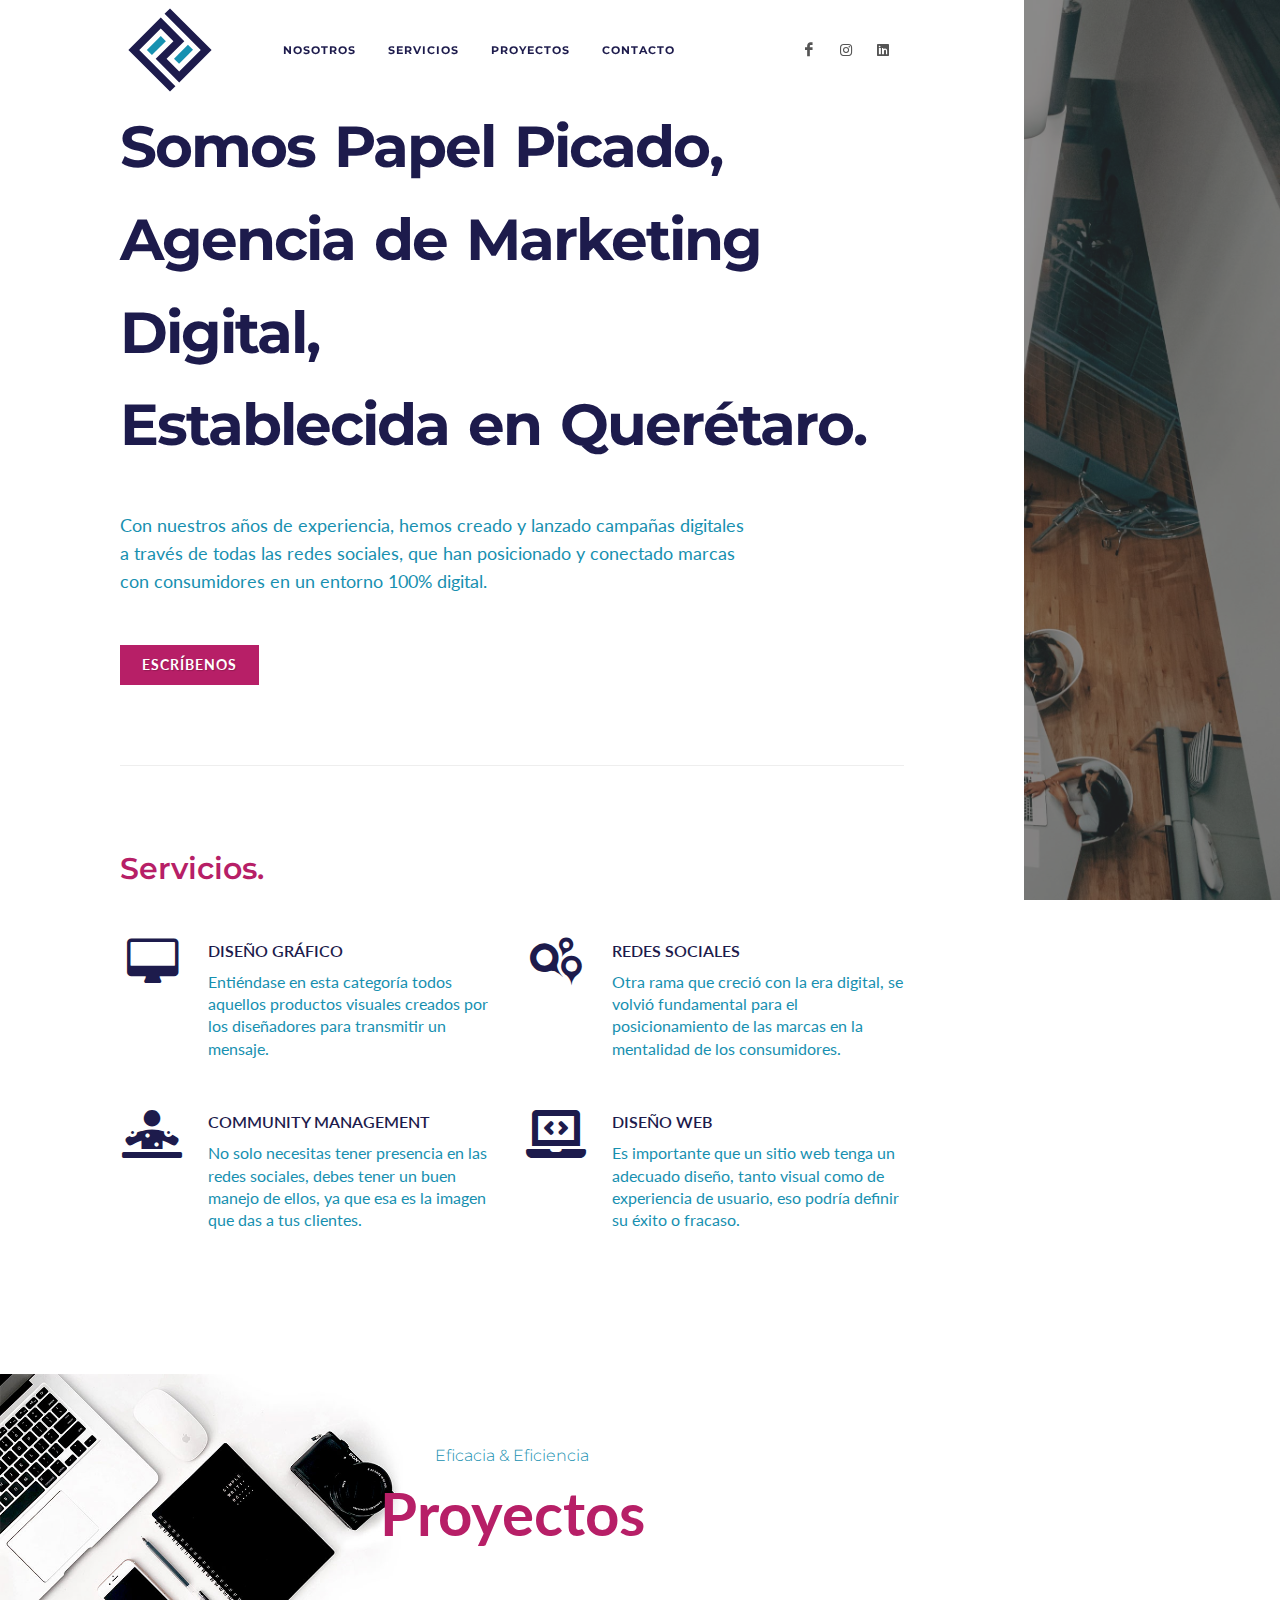
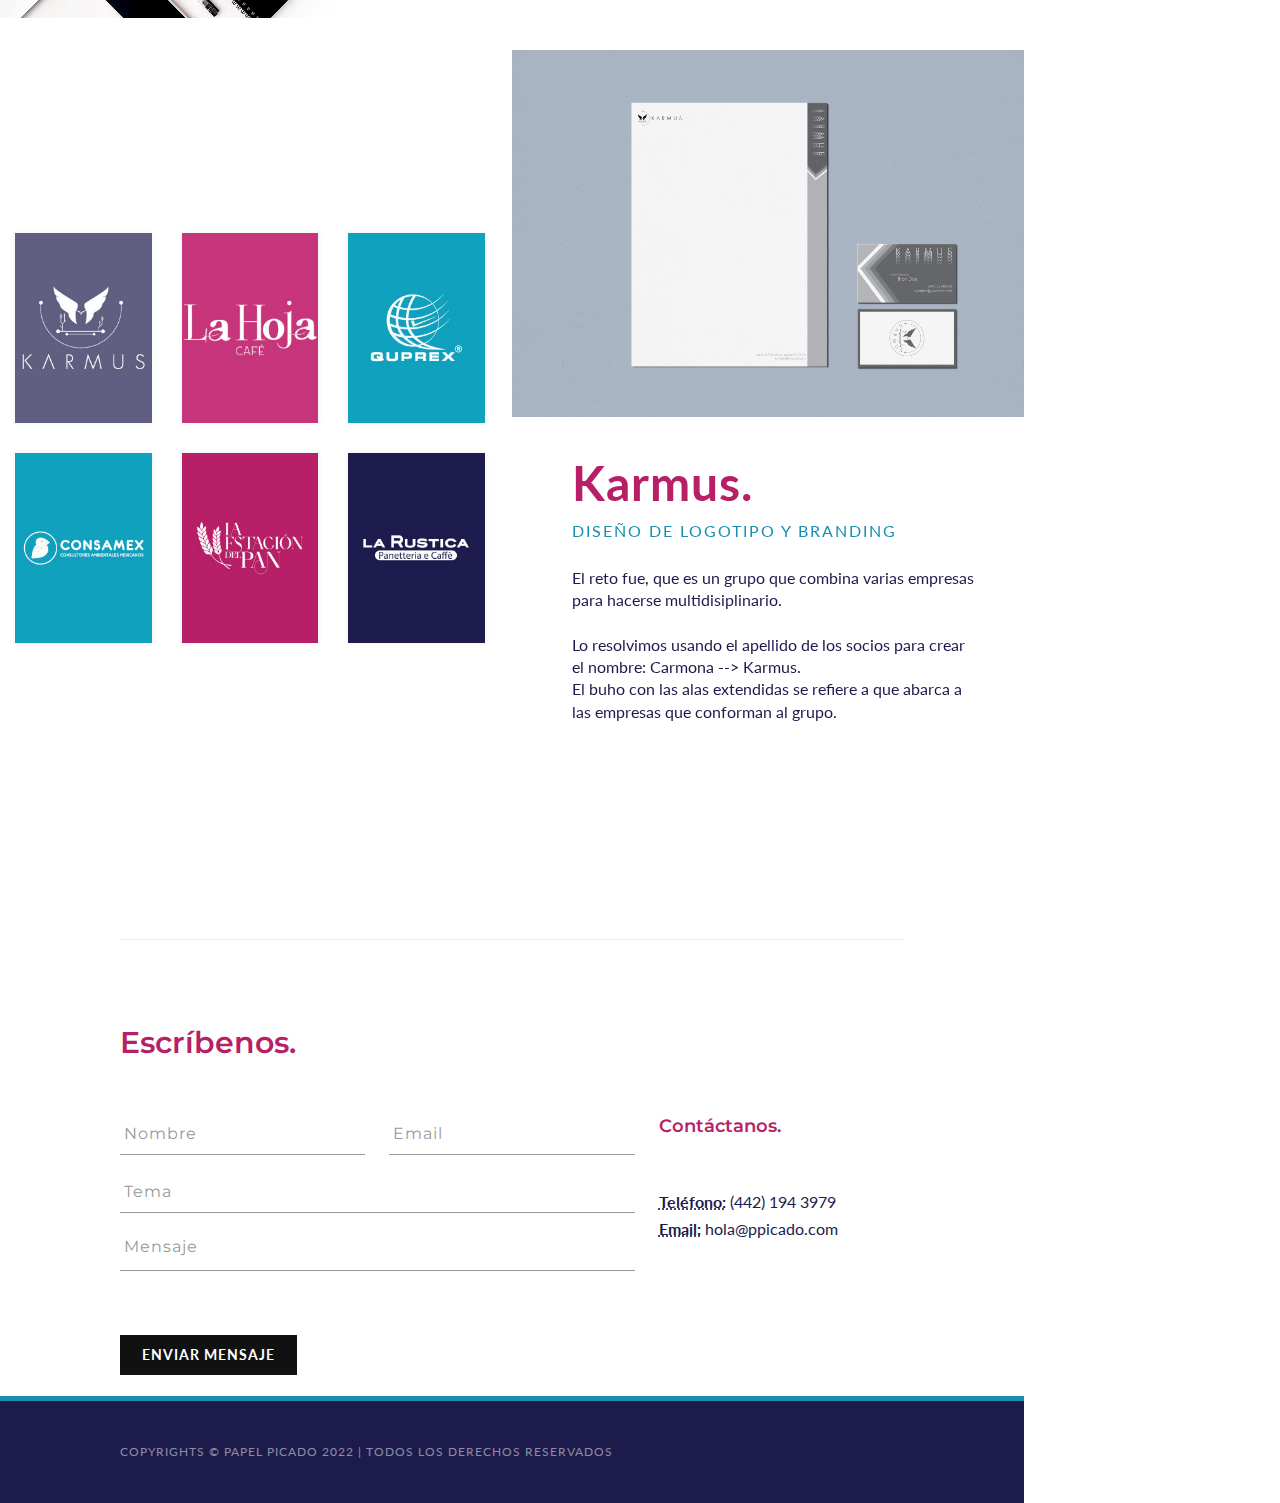
<file: index.html>
<!DOCTYPE html>
<html dir="ltr" lang="es-MX">
<head>

	<meta http-equiv="content-type" content="text/html; charset=utf-8" />
	<meta name="author" content="rkarmus" />
	<link rel="icon" type="img/svg" href="img/logo.svg"/>

	<!-- Stylesheets
	============================================= -->
	<link href="https://fonts.googleapis.com/css?family=Lato:300,400,400i,700|Montserrat:400,700|Merriweather&display=swap" rel="stylesheet" type="text/css" />
	<link rel="stylesheet" href="css/bootstrap.css" type="text/css" />
	<link rel="stylesheet" href="style.css" type="text/css" />
	<link rel="stylesheet" href="css/dark.css" type="text/css" />

	<!-- Media Agency Demo Specific Stylesheet -->
	<link rel="stylesheet" href="css/media-agency.css" type="text/css" />
	<link rel="stylesheet" href="css/restaurant.css" type="text/css" />
	<!-- / -->

	<link rel="stylesheet" href="css/font-icons.css" type="text/css" />
	<link rel="stylesheet" href="css/et-line.css" type="text/css" />
	<link rel="stylesheet" href="css/animate.css" type="text/css" />
	<link rel="stylesheet" href="css/magnific-popup.css" type="text/css" />

	<link rel="stylesheet" href="css/fonts-agency.css" type="text/css" />

	<link rel="stylesheet" href="css/custom.css" type="text/css" />
	<meta name="viewport" content="width=device-width, initial-scale=1" />

	<!-- Document Title
	============================================= -->
	<title>Papel Picado | Agencia de Marketing Digital</title>

</head>

<body data-loader="14">

	<div class="side-cover-wrapper vh-100 d-none d-lg-block">
		<div class="fslider h-100" data-speed="3000" data-pause="5000" data-animation="fade" data-arrows="false" data-pagi="false" style="position: absolute; width: 100%; height: 100%; top: 0; left: 0; background-color: #333;">
			<div class="flexslider" style="height: 100% !important;">
				<div class="slider-wrap" style="height: inherit !important;">
					<div class="slide" style="background: url('img/slider1.jpg') center right; background-size: cover; height: 100% !important;"></div>
					<div class="slide" style="background: url('img/slider2.jpg') center right; background-size: cover; height: 100% !important;"></div>
					<div class="slide" style="background: url('img/slider3.jpg') center right; background-size: cover; height: 100% !important;"></div>
				</div>
			</div>
		</div>
	</div>

	<!-- Document Wrapper
	============================================= -->
	<div id="wrapper" class="clearfix">

		<!-- Header
		============================================= -->
		<header id="header" class="border-bottom-0 no-sticky">
			<div id="header-wrap">
				<div class="container-fluid">
					<div class="header-row">

						<!-- Logo
						============================================= -->
						<div id="logo" class="me-lg-5">
							<a href="index.html" class="standard-logo" data-dark-logo="img/logo.svg"><img src="img/logo.svg" alt="Papel Picado Logo"></a>
							<a href="index.html" class="retina-logo" data-dark-logo="img/logo.svg"><img src="img/logo.svg" alt="Papel Picado Logo"></a>
						</div><!-- #logo end -->

						<div class="header-misc">

							<div class="d-flex">
								<a href="https://www.facebook.com/Papel-Picado-Mkt-114227557955529" class="social-icon si-small si-borderless si-facebook">
									<i class="icon-facebook"></i>
									<i class="icon-facebook"></i>
								</a>

								<a href="https://www.instagram.com/papelpicadomktmx/" class="social-icon si-small si-borderless si-instagram">
									<i class="icon-instagram"></i>
									<i class="icon-instagram"></i>
								</a>

								<a href="https://www.linkedin.com/in/papel-picado-36540023b/ " class="social-icon si-small si-borderless si-linkedin">
									<i class="icon-linkedin"></i>
									<i class="icon-linkedin"></i>
								</a>
							</div>

						</div>

						<div id="primary-menu-trigger">
							<svg class="svg-trigger" viewBox="0 0 100 100"><path d="m 30,33 h 40 c 3.722839,0 7.5,3.126468 7.5,8.578427 0,5.451959 -2.727029,8.421573 -7.5,8.421573 h -20"></path><path d="m 30,50 h 40"></path><path d="m 70,67 h -40 c 0,0 -7.5,-0.802118 -7.5,-8.365747 0,-7.563629 7.5,-8.634253 7.5,-8.634253 h 20"></path></svg>
						</div>

						<!-- Primary Navigation
						============================================= -->
						<nav class="primary-menu me-lg-auto">

							<ul class="menu-container one-page-menu" data-easing="easeInOutExpo" data-speed="1250" data-offset="60">
								<li class="menu-item"><a class="menu-link" href="#" data-href="#section-about" data-offset="200"><div>Nosotros</div></a></li>
								<li class="menu-item"><a class="menu-link" href="#" data-href="#section-services"><div>Servicios</div></a></li>
								<li class="menu-item"><a class="menu-link" href="#" data-href="#section-portfolio"><div>Proyectos</div></a></li>
								<li class="menu-item"><a class="menu-link" href="#" data-href="#section-contact"><div>Contacto</div></a></li>
							</ul>

						</nav><!-- #primary-menu end -->

					</div>
				</div>
			</div>
			<div class="header-wrap-clone"></div>
		</header><!-- #header end -->

		<!-- Content
		============================================= -->
		<section id="content">

				<div id="section-about" class="container-fluid page-section clearfix">

					<div class="hero-headline bottommargin">
						<h1>Somos Papel Picado,<br>Agencia de Marketing Digital,<br>Establecida en Querétaro.</h1>
						<!-- <h1>Agencia de marketing digital, diseño gráfico y programación de sitios web</h1> -->
						<span>Con nuestros años de experiencia, hemos creado y lanzado campañas digitales a través de todas las redes sociales, que han posicionado y conectado marcas con consumidores en un entorno 100% digital.</span>
					</div>

					<a href="#" data-scrollto="#section-contact" data-easing="easeInOutExpo" data-speed="1250" data-offset="60" class="button button-dark m-0">Escríbenos</a>

					<div class="line topmargin-lg bottommargin-lg"></div>

					<div id="section-services" class="page-section">

						<h2 class="mb-5">Servicios.</h2>

						<div class="row col-mb-50 mb-0">

							<div class="col-lg-6">
								<div class="feature-box fbox-plain fbox-dark">
									<div class="fbox-icon">
										<a href="#"><i class="icon-desktop1"></i></a>
									</div>
									<div class="fbox-content">
										<h3>Diseño Gráfico</h3>
										<p>Entiéndase en esta categoría todos aquellos productos visuales creados por los diseñadores para transmitir un mensaje.</p>
									</div>
								</div>
							</div>
							<div class="col-lg-6">
								<div class="feature-box fbox-plain fbox-dark">
									<div class="fbox-icon">
										<a href="#"><i class="icon-statusnet"></i></a>
									</div>
									<div class="fbox-content">
										<h3>Redes Sociales</h3>
										<p>Otra rama que creció con la era digital, se volvió fundamental para el posicionamiento de las marcas en la mentalidad de los consumidores.</p>
									</div>
								</div>
							</div>
							<div class="col-lg-6">
								<div class="feature-box fbox-plain fbox-dark">
									<div class="fbox-icon">
										<a href="#"><i class="icon-diagnoses"></i></a>
									</div>
									<div class="fbox-content">
										<h3>Community Management</h3>
										<p>No solo necesitas tener presencia en las redes sociales, debes tener un buen manejo de ellos, ya que esa es la imagen que das a tus clientes.</p>
									</div>
								</div>
							</div>
							<div class="col-lg-6">
								<div class="feature-box fbox-plain fbox-dark">
									<div class="fbox-icon">
										<a href="#"><i class="icon-laptop-code"></i></a>
									</div>
									<div class="fbox-content">
										<h3>Diseño Web</h3>
										<p>Es importante que un sitio web tenga un adecuado diseño, tanto visual como de experiencia de usuario, eso podría definir su éxito o fracaso.</p>
									</div>
								</div>
							</div>

							<div class="w-100 bottommargin-sm"></div>

						</div>

					</div>
				</div>

				<!-- Proyctos -->
				<div>
					<div class="section mb-0" style="background: #FFF url('img/our-working.jpg') no-repeat top left / cover; padding: 60px 0;">
						<div class="container clearfix">
							<div class="heading-block center mb-0 border-bottom-0">
								<span class="font-primary" style="font-size: 16px; color: #1790B0;">Eficacia &amp; Eficiencia</span>
								<h3 class="nott font-secondary ls0" style="font-size: 60px;">Proyectos</h3>
							</div>
						</div>
					</div>

					<div class="section food-menu mt-0 p-0">
						<div class="">
							<div class="row align-items-stretch clearfix">
								<div class="col-lg-6 clearfix">
									<div class="vertical-middle">
										<div class=" clearfix">
											<div><div id="item-thumb" class="item-thumb"></div></div>
										</div>
									</div>
								</div>
								<div class="col-lg-6" style="background-color: #FFF; padding: 0;">
									<div id="food-menu-carousel" class="menu-carousel owl-carousel image-carousel food-menu-carousel carousel-widget customjs">

										<div class="oc-item">
											<img class="topmargin-sm" src="img/karmus/karmus-stationary-mockup.jpg" alt="Stationary logo karmus">
											<div class="food-content clearfix">
												<div class="d-flex flex-column flex-sm-row justify-content-sm-between mb-4">
													<div class="heading-block border-bottom-0 mb-0">
														<h3 class="font-secondary nott">Karmus.</h3>
														<div class="food-info">Diseño de logotipo y branding</div>
													</div>
												</div>
												<p class="mb-0">El reto fue, que es un grupo que combina varias empresas para hacerse multidisiplinario.<br><br>Lo resolvimos usando el apellido de los socios para crear el nombre: Carmona --> Karmus. <br> El buho con las alas extendidas se refiere a que abarca a las empresas que conforman al grupo.</p>
												<!-- <a href="karmus-logo.html" class="more-link">Ver más detalles del proyecto <i class="icon-line-arrow-right"></i></a> -->
											</div>
										</div>
										<div class="oc-item">
											<img class="topmargin-sm" src="img/ws-lahoja.jpg" alt="Slides de sitio web La hoja Café">
											<div class="food-content clearfix">
												<div class="d-flex flex-column flex-sm-row justify-content-sm-between mb-4">
													<div class="heading-block border-bottom-0 mb-0">
														<h3 class="font-secondary nott">La hoja Café.</h3>
														<div class="food-info">Programación de Sitio Web</div>
													</div>
												</div>
												<p class="mb-0">Hicimos la programación del sitio web. La funcionalidad y la arquitectura de la información. <br><br>Lo más destacado son las funciones de animación y el formulairo de contacto.</p>
												<!-- <a href="http://lahoja.com.mx/" class="more-link">Visitar el sitio <i class="icon-line-arrow-right"></i></a><br> -->
												<!-- <a href="proyectos/website-lahojacafe.html" class="more-link">Ver más detalles del proyecto <i class="icon-line-arrow-right"></i></a> -->
											</div>
										</div>
										<div class="oc-item">
											<img class="topmargin-sm" src="img/ws-quprex.jpg" alt="Slides de sitio web de Quprex">
											<div class="food-content clearfix">
												<div class="d-flex flex-column flex-sm-row justify-content-sm-between mb-4">
													<div class="heading-block border-bottom-0 mb-0">
														<h3 class="font-secondary nott">Quprex.</h3>
														<div class="food-info">Diseño y Programación de sitio web</div>
													</div>
												</div>
												<p class="mb-0">El reto fue el posicionamiento de la página. Se actualizó en cuanto a los lenguajes que se habían usado en el sitio anterior y también actualizamos la optimización para los buscadores (SEO). <br><br>Se crearon las secciones de los servicios que ofrecen para darle un mejor posicionamiento en los resultados de google, esto con la arquitectura de la información y con la autoridad que la empresa tiene como provedora sus servicios.</p>
												<!-- <a href="#" class="more-link">Visitar el sitio <i class="icon-line-arrow-right"></i></a><br> -->
												<!-- <a href="proyectos/website-quprex.html" class="more-link">Ver más detalles del proyecto <i class="icon-line-arrow-right"></i></a> -->
											</div>
										</div>
										<div class="oc-item">
											<img class="topmargin-sm" src="img/rs-consamex.jpg" alt="Image 4">
											<div class="food-content clearfix">
												<div class="d-flex flex-column flex-sm-row justify-content-sm-between mb-4">
													<div class="heading-block border-bottom-0 mb-0">
														<h3 class="font-secondary nott">Consamex.</h3>
														<div class="food-info">Community Management, Creación de Contenido</div>
													</div>
												</div>
												<p class="mb-0">Colaboramos con este cliente reactivando sus redes sociales, generando contenido nuevo y dinámico en sus redes sociales, con la finalidad de estar más cerca de sus clientes y colaboradores.
													<br>Se busca trabajar con nuevo contenido audiovisual, más orientado al video. </p>
												<!-- <a href="demos/restaurant/menu.html" class="more-link">See More Details <i class="icon-line-arrow-right"></i></a> -->
											</div>
										</div>
										<div class="oc-item">
											<img class="topmargin-sm" src="img/rs-laestacion.jpg" alt="Image 4">
											<div class="food-content clearfix">
												<div class="d-flex flex-column flex-sm-row justify-content-sm-between mb-4">
													<div class="heading-block border-bottom-0 mb-0">
														<h3 class="font-secondary nott">La Estación del Pan.</h3>
														<div class="food-info">Community Management, Creación de Contenido</div>
													</div>
												</div>
												<p class="mb-0">Este cliente acudió con nosotros desde el momento de la inauguración de su panadería, a la cual le creamos desde cero sus redes sociales.
													<br>Actualmente colaboramos en la generación de nuevo contenido y el community management de todas sus redes sociales que tiene vigentes.</p>
												<!-- <a href="demos/restaurant/menu.html" class="more-link">See More Details <i class="icon-line-arrow-right"></i></a> -->
											</div>
										</div>
										<div class="oc-item">
											<img class="topmargin-sm" src="img/rs-larustica.jpg" alt="Image 4">
											<div class="food-content clearfix">
												<div class="d-flex flex-column flex-sm-row justify-content-sm-between mb-4">
													<div class="heading-block border-bottom-0 mb-0">
														<h3 class="font-secondary nott">La Rústica Panetteria e Caffé.</h3>
														<div class="food-info">Community Management, Creación de Contenido</div>
													</div>
												</div>
												<p class="mb-0">Este cliente se acercó con nosotros, necesitaba mejores resultados en cuanto al manejo de sus redes sociales. Se realizó una sesión fotográfica del lugar y productos, con la finalidad de que sea más real la información que puedan observar sus clientes en sus redes sociales.</p>
												<!-- <a href="demos/restaurant/menu.html" class="more-link">See More Details <i class="icon-line-arrow-right"></i></a> -->
											</div>
										</div>
									</div>
								</div>
							</div>
						</div>
					</div>
				</div>
				<!-- Content2 -->
					
				<div id="section-about" class="container-fluid page-section clearfix">
					<div class="line topmargin-lg bottommargin-lg"></div>

					<div id="section-contact" class="page-section">

					<h2 class="bottommargin">Escríbenos.</h2>

						<div class="row clearfix">
							<div class="col-md-8">

								<div class="form-widget">

									<div class="form-result"></div>

									<form class="row mb-0" id="template-contactform" name="template-contactform" action="form.php" method="post">

										<div class="form-process">
											<div class="css3-spinner">
												<div class="css3-spinner-scaler"></div>
											</div>
										</div>

										<div class="col-md-6 form-group">
											<input type="text" id="template-contactform-name" name="template-contactform-name" value="" class="sm-form-control border-form-control required" placeholder="Nombre" />
										</div>

										<div class="col-md-6 form-group">
											<input type="email" id="template-contactform-email" name="template-contactform-email" value="" class="required email sm-form-control border-form-control" placeholder="Email" />
										</div>

										<div class="clear"></div>

										<div class="col-12 form-group">
											<input type="text" id="template-contactform-subject" name="subject" value="" class="required sm-form-control border-form-control" placeholder="Tema" />
										</div>

										<div class="col-12 form-group">
											<textarea class="required sm-form-control border-form-control" id="template-contactform-message" name="template-contactform-message" rows="7" cols="30" placeholder="Mensaje"></textarea>
										</div>

										<div class="col-12 form-group">

											<script src="https://www.google.com/recaptcha/api.js" async defer></script>
											<div class="g-recaptcha" data-sitekey="6LcqsrsiAAAAAOZzrC_Hh_VrASyJavl5dcGMETwX"></div>

										</div>

										<div class="col-12 form-group">
											<button class="button button-black ms-0 topmargin-sm" type="submit" id="template-contactform-submit" name="template-contactform-submit" value="submit">Enviar mensaje</button>
										</div>

										<div class="col-12 form-group d-none">
											<input type="text" id="template-contactform-botcheck" name="template-contactform-botcheck" value="" class="sm-form-control" />
										</div>

										<input type="hidden" name="prefix" value="template-contactform-">

									</form>

								</div>

							</div>

							<div class="col-md-4">
								<h4>Contáctanos.</h4>

								<div style="font-size: 16px; line-height: 1.7;">

									<div class="clear topmargin"></div>

									<a href="tel:4421943979"><abbr title="Phone Number"><strong>Teléfono:</strong></abbr> (442) 194 3979</a><br>
									<a href="mailto:hola@ppicado.com"><abbr title="Email Address"><strong>Email:</strong></abbr> hola@ppicado.com</a>
								</div>
							</div>

						</div>

					</div>

				</div>
		</section><!-- #content end -->

		<!-- Footer
		============================================= -->
		<footer id="footer" class="dark">
			<div id="copyrights" style="background-color:#1d1b4c;">
				<div class="container-fluid">

					Copyrights &copy; Papel Picado 2022 | Todos los Derechos Reservados

				</div>
			</div>
		</footer><!-- #footer end -->

	</div><!-- #wrapper end -->

	<!-- JavaScripts
	============================================= -->
	<script src="js/jquery.js"></script>
	<script src="js/plugins.min.js"></script>

	<!-- Footer Scripts
	============================================= -->
	<script src="js/functions.js"></script>

		<!-- Custom Carousel JS File -->
	<script>

		var carouselRTL = false;

		if( $('body').hasClass('rtl') ) { carouselRTL = true; }

		$(window).on( 'pluginCarouselReady', function(){
			$('#food-menu-carousel').owlCarousel({
				animateIn: 'fadeIn',
				animateOut: 'fadeOut',
				items: 1,
				mouseDrag: false,
				dotsContainer: '#item-thumb',
				rtl: carouselRTL
			});
		});
	</script>

</body>
</html>
</file>
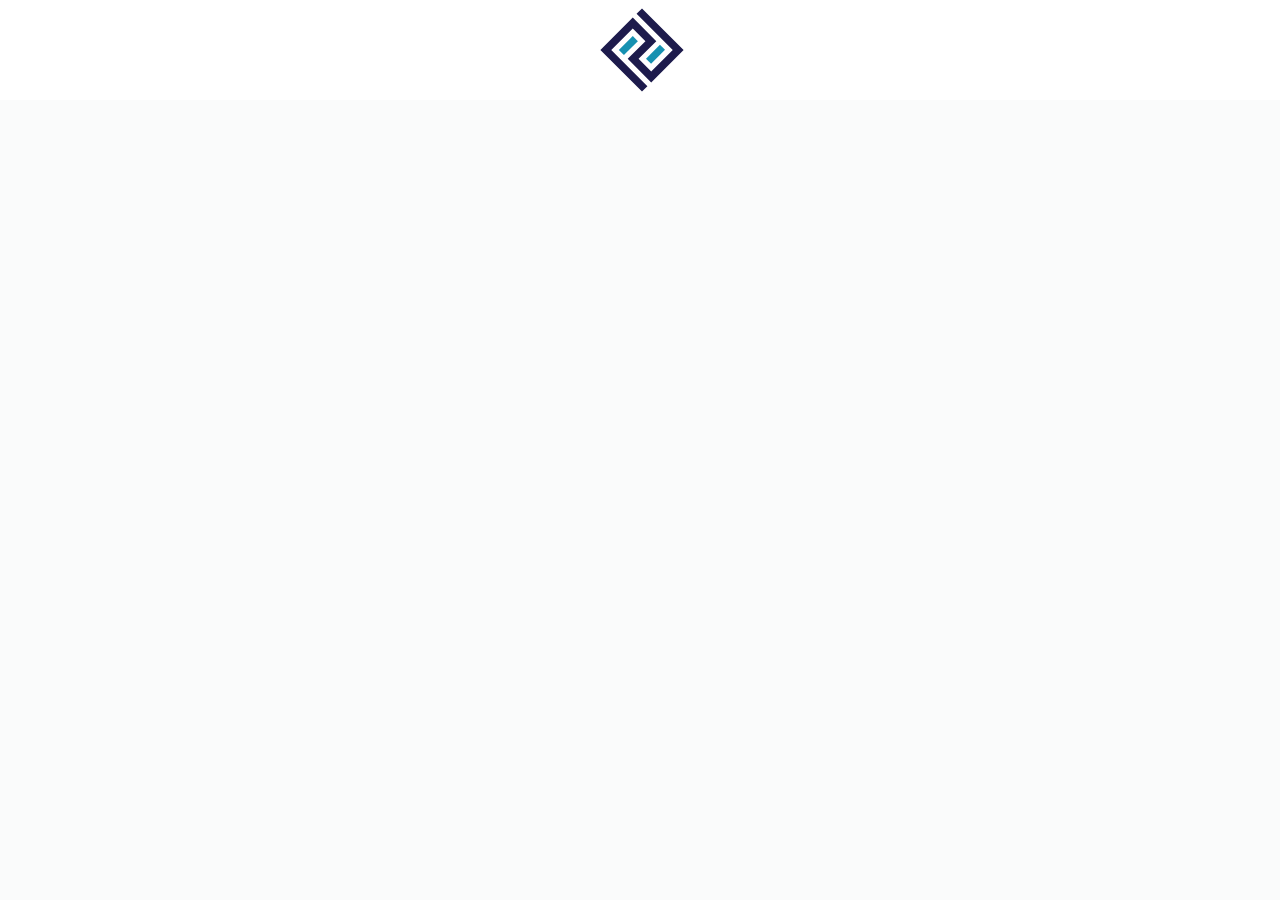
<file: linktree.html>
<!DOCTYPE html>
<html dir="ltr" lang="es-MX">
<head>

	<meta http-equiv="content-type" content="text/html; charset=utf-8" />
	<meta name="author" content="rkarmus" />

	<!-- Stylesheets
	============================================= -->
	<link href="https://fonts.googleapis.com/css?family=Lato:300,400,400i,700|Montserrat:400,700|Merriweather&display=swap" rel="stylesheet" type="text/css" />
	<link rel="stylesheet" href="css/bootstrap.css" type="text/css" />
	<link rel="stylesheet" href="style.css" type="text/css" />
	<link rel="stylesheet" href="css/dark.css" type="text/css" />
	<link rel="stylesheet" href="css/font-icons.css" type="text/css" />
	<link rel="stylesheet" href="css/animate.css" type="text/css" />
	<link rel="stylesheet" href="css/magnific-popup.css" type="text/css" />

	<link rel="stylesheet" href="css/custom.css" type="text/css" />
	<meta name="viewport" content="width=device-width, initial-scale=1" />

	<!-- SLIDER REVOLUTION 5.x CSS SETTINGS -->
	<link rel="stylesheet" type="text/css" href="include/rs-plugin/css/settings.css" media="screen" />
	<link rel="stylesheet" type="text/css" href="include/rs-plugin/css/layers.css">
	<link rel="stylesheet" type="text/css" href="include/rs-plugin/css/navigation.css">

	<!-- ADD-ONS CSS FILES -->
	<link rel="stylesheet" type="text/css" href="include/rs-plugin/css/addons/revolution.addon.particles.css">


	<!-- Document Title
	============================================= -->
	<title>Papel Picado Marketing, design Linktree</title>

</head>

<body class="stretched">

	<!-- Document Wrapper
	============================================= -->
	<div id="wrapper" class="clearfix">

		<!-- Header
		============================================= -->
		<header id="header">
			<div id="header-wrap">
				<div class="container">
					<div class="header-row">

						<!-- Logo
						============================================= -->
						<div id="logo" class="order-lg-2 col-auto px-0 me-lg-0" style="margin: 0 auto 0 4%;">
							<a href="index.html" class="standard-logo" data-dark-logo="img/logo.svg"><img src="img/logo.svg" alt="Papel Picado Logo"></a>
							<a href="index.html" class="retina-logo" data-dark-logo="img/logo.svg"><img src="img/logo.svg" alt="Papel Picado svg Logo"></a>
						</div><!-- #logo end -->

						<div id="primary-menu-trigger">
							<svg class="svg-trigger" viewBox="0 0 100 100"><path d="m 30,33 h 40 c 3.722839,0 7.5,3.126468 7.5,8.578427 0,5.451959 -2.727029,8.421573 -7.5,8.421573 h -20"></path><path d="m 30,50 h 40"></path><path d="m 70,67 h -40 c 0,0 -7.5,-0.802118 -7.5,-8.365747 0,-7.563629 7.5,-8.634253 7.5,-8.634253 h 20"></path></svg>
						</div>

						<!-- Primary Navigation
						============================================= -->
						<nav class="primary-menu order-lg-1 col-lg-5 px-0" style="position:inherit;">

						</nav>

						<nav class="primary-menu order-lg-3 col-lg-5 px-0" style="position:inherit;">

						</nav><!-- #primary-menu end -->

					</div>
				</div>
			</div>
			<div class="header-wrap-clone"></div>
		</header><!-- #header end -->

		<!-- Slider
		============================================= -->
		<section id="slider" class="slider-element revslider-wrap include-header">

			<div class="rev_slider_wrapper" style="background-color:#eef0f1;padding:0px;">
				<!-- START REVOLUTION SLIDER 5.4.3.1 fullscreen mode -->
				<div id="rev_slider_54_1" class="rev_slider fullscreenbanner" style="display:none;" data-version="5.4.3.1">
					<ul>	<!-- SLIDE  -->
						<li data-index="rs-130" data-transition="fade" data-slotamount="none" data-hideafterloop="0" data-hideslideonmobile="off"  data-easein="Power4.easeOut" data-easeout="Power4.easeOut" data-masterspeed="default"  data-thumb=""  data-rotate="0"  data-saveperformance="off"  data-title="Example One" data-param1="" data-param2="" data-param3="" data-param4="" data-param5="" data-param6="" data-param7="" data-param8="" data-param9="" data-param10="" data-description="">
							<!-- MAIN IMAGE -->
							<img src="img/transparent.png" data-bgcolor='#ffffff' style='background:#ffffff' alt="Image"  data-bgposition="center center" data-bgfit="cover" data-bgrepeat="no-repeat" class="rev-slidebg" data-no-retina>
							<!-- LAYERS -->

							<!-- LAYER NR. 1 background-->
							<div class="tp-caption  "
								 id="slide-130-layer-4"
								 data-x="['center','center','center','center']" data-hoffset="['0','0','0','0']"
								 data-y="['middle','middle','middle','middle']" data-voffset="['0','0','0','0']"
											data-width="full-proportional"
								data-height="full-proportional"
								data-whitespace="nowrap"

								data-type="image"
								data-basealign="slide"
								data-responsive_offset="off"
								data-wrapper_class="tp-nopointer"
								data-responsive="off"
								data-frames='[{"delay":600,"speed":1500,"frame":"0","from":"sX:1;sY:1;opacity:0;","to":"o:1;","ease":"Power4.easeOut"},{"delay":"wait","speed":1500,"frame":"999","to":"opacity:0;","ease":"Power4.easeOut"}]'
								data-textAlign="['inherit','inherit','inherit','inherit']"
								data-paddingtop="[0,0,0,0]"
								data-paddingright="[0,0,0,0]"
								data-paddingbottom="[0,0,0,0]"
								data-paddingleft="[0,0,0,0]"
								data-blendmode="screen"

								style="z-index: 5;"><img src="img/art2.jpg" alt="Image" data-ww="['full-proportional','full-proportional','full-proportional','full-proportional']" data-hh="['full-proportional','full-proportional','full-proportional','full-proportional']" data-no-retina>
							</div>

							<!-- LAYER NR. 2 PapelPicado -->
							<div class="tp-caption   tp-resizeme"
								 id="slide-130-layer-6"
								 data-x="['center','center','center','center']" data-hoffset="['0','0','0','0']"
								 data-y="['middle','middle','middle','middle']" data-voffset="['-200','-200','-200','-300']"
											data-width="none"
								data-height="none"
								data-whitespace="nowrap"

								data-type="text"
								data-responsive_offset="on"
								data-wrapper_class="tp-nopointer"

								data-frames='[{"delay":500,"split":"chars","splitdelay":0.1,"speed":300,"frame":"0","from":"y:[-100%];sX:1;sY:2;opacity:0;fb:10px;","to":"o:1;fb:0;","ease":"Power3.easeInOut"},{"delay":"wait","speed":300,"frame":"999","to":"auto:auto;fb:0;","ease":"Power3.easeInOut"}]'
								data-textAlign="['inherit','inherit','inherit','inherit']"
								data-paddingtop="[0,0,0,0]"
								data-paddingright="[20,20,20,20]"
								data-paddingbottom="[0,0,0,0]"
								data-paddingleft="[20,20,20,20]"

								style="z-index: 6; white-space: wrap; font-size: 4rem; line-height: 80px; font-weight: 700; color:#B71F67;font-family:Montserrat;">Papel Picado 
							</div>

							<!-- LAYER NR. 3 Linktree -->
							<div class="tp-caption   tp-resizeme"
								 id="slide-130-layer-8"
								 data-x="['center','center','center','center']" data-hoffset="['0','0','0','0']"
								 data-y="['middle','middle','middle','middle']" data-voffset="['-120','-30','-120','-240']"
											data-width="['none','none','361','330']"
								data-height="none"
								data-whitespace="['nowrap','nowrap','normal','normal']"

								data-type="text"
								data-responsive_offset="on"
								data-wrapper_class="tp-nopointer"

								data-frames='[{"delay":600,"speed":1000,"frame":"0","from":"y:-20px;sX:1;sY:1;opacity:0;fb:10px;","to":"o:1;fb:0;","ease":"Power4.easeOut"},{"delay":"wait","speed":600,"frame":"999","to":"auto:auto;fb:0;","ease":"Power3.easeInOut"}]'
								data-textAlign="['inherit','inherit','center','center']"
								data-paddingtop="[0,0,0,0]"
								data-paddingright="[0,0,0,0]"
								data-paddingbottom="[0,0,0,0]"
								data-paddingleft="[0,0,0,0]"

								style="z-index: 7; white-space: nowrap; font-size: 17px; line-height: 25px; font-weight: 700; color: rgba(45,48,50,1);font-family:Lato;letter-spacing:10px;">LinkTree
							</div>

							<!-- LAYER NR. 4 telefono -->
							<a class="tp-caption rev-btn  tp-resizeme"
					 			href="tel:4421943979" target="_blank"			 id="slide-130-layer-10"
								 data-x="['center','center','center','center']" data-hoffset="['0','0','0','0']"
								 data-y="['middle','middle','middle','middle']" data-voffset="['-50','40','60','-100']"
											data-width="none"
								data-height="none"
								data-whitespace="nowrap"

								data-type="button"
								data-actions=''
								data-responsive_offset="on"

								data-frames='[{"delay":1000,"speed":1000,"frame":"0","from":"y:-20px;opacity:0;fb:10px;","to":"o:1;fb:0;","ease":"Power4.easeOut"},{"delay":"wait","speed":600,"frame":"999","to":"auto:auto;fb:0;","ease":"Power3.easeInOut"},{"frame":"hover","speed":"200","ease":"Linear.easeNone","to":"o:1;rX:0;rY:0;rZ:0;z:0;fb:0;","style":"c:rgba(255,255,255,1);bg:#1691b1;bs:solid;bw:0 0 0 0;"}]'
								data-textAlign="['inherit','inherit','inherit','inherit']"
								data-paddingtop="[0,0,0,0]"
								data-paddingright="[35,35,35,35]"
								data-paddingbottom="[0,0,0,0]"
								data-paddingleft="[35,35,35,35]"

								style="z-index: 8; white-space: nowrap; font-size: 1.5rem; line-height: 50px; font-weight: 700; color: #fff;font-family:Lato;background-color:#1D1B4C;border-color:rgba(0,0,0,1);outline:none;box-shadow:none;box-sizing:border-box;-moz-box-sizing:border-box;-webkit-box-sizing:border-box;cursor:pointer;text-decoration: none;"><i class="icon-phone3" style="margin-right: 10px;"></i>LLÁMANOS
							</a>

							<!-- LAYER NR. 5 email -->
							<a class="tp-caption rev-btn  tp-resizeme"
					 			href="mailto:sergio@ppicado.com" target="_blank"			 id="slide-130-layer-10"
								 data-x="['center','center','center','center']" data-hoffset="['0','0','0','0']"
								 data-y="['middle','middle','middle','middle']" data-voffset="['25','40','60','-20']"
											data-width="none"
								data-height="none"
								data-whitespace="nowrap"

								data-type="button"
								data-actions=''
								data-responsive_offset="on"

								data-frames='[{"delay":1000,"speed":1000,"frame":"0","from":"y:-20px;opacity:0;fb:10px;","to":"o:1;fb:0;","ease":"Power4.easeOut"},{"delay":"wait","speed":600,"frame":"999","to":"auto:auto;fb:0;","ease":"Power3.easeInOut"},{"frame":"hover","speed":"200","ease":"Linear.easeNone","to":"o:1;rX:0;rY:0;rZ:0;z:0;fb:0;","style":"c:rgba(255,255,255,1);bg:#1691b1;bs:solid;bw:0 0 0 0;"}]'
								data-textAlign="['inherit','inherit','inherit','inherit']"
								data-paddingtop="[0,0,0,0]"
								data-paddingright="[35,35,35,35]"
								data-paddingbottom="[0,0,0,0]"
								data-paddingleft="[35,35,35,35]"

								style="z-index: 8; white-space: nowrap; font-size: 1.5rem; line-height: 50px; font-weight: 700; color: #fff;font-family:Lato;background-color:#1D1B4C;border-color:#1691b1;outline:none;box-shadow:none;box-sizing:border-box;-moz-box-sizing:border-box;-webkit-box-sizing:border-box;cursor:pointer;text-decoration: none;"><i class="icon-email3" style="margin-right: 10px;"></i>ESCRÍBENOS
							</a>

							<!-- LAYER NR. 6 face -->
							<a class="tp-caption rev-btn  tp-resizeme"
					 			href="https://www.facebook.com/profile.php?id=100083320121921" target="_blank"			 id="slide-130-layer-10"
								 data-x="['center','center','center','center']" data-hoffset="['-100','0','0','-100']"
								 data-y="['middle','middle','middle','middle']" data-voffset="['100','40','60','60']"
											data-width="none"
								data-height="none"
								data-whitespace="nowrap"

								data-type="button"
								data-actions=''
								data-responsive_offset="on"

								data-frames='[{"delay":1000,"speed":1000,"frame":"0","from":"y:-20px;opacity:0;fb:10px;","to":"o:1;fb:0;","ease":"Power4.easeOut"},{"delay":"wait","speed":600,"frame":"999","to":"auto:auto;fb:0;","ease":"Power3.easeInOut"},{"frame":"hover","speed":"200","ease":"Linear.easeNone","to":"o:1;rX:0;rY:0;rZ:0;z:0;fb:0;","style":"c:rgba(255,255,255,1);bg:#1691b1;bs:solid;bw:0 0 0 0;"}]'
								data-textAlign="['inherit','inherit','inherit','inherit']"
								data-paddingtop="[0,5,5,0]"
								data-paddingright="[0,0,0,0]"
								data-paddingbottom="[0,10,10,5]"
								data-paddingleft="[10,10,10,10]"

								style="z-index: 8; white-space: nowrap; font-size: 2rem; font-weight: 700; color: #fff;font-family:Lato;background-color:#1D1B4C;border-color:rgba(0,0,0,1);outline:none;box-shadow:none;box-sizing:border-box;-moz-box-sizing:border-box;-webkit-box-sizing:border-box;cursor:pointer;text-decoration: none;"><i class="icon-facebook1" style="margin-right: 10px;"></i>
							</a>

							<!-- LAYER NR. 7 insta -->
							<a class="tp-caption rev-btn  tp-resizeme"
					 			href="https://www.instagram.com/papelpicadomktmx/" target="_blank"			 id="slide-130-layer-10"
								 data-x="['center','center','center','center']" data-hoffset="['-33','0','0','-33']"
								 data-y="['middle','middle','middle','middle']" data-voffset="['100','40','60','60']"
											data-width="none"
								data-height="none"
								data-whitespace="nowrap"

								data-type="button"
								data-actions=''
								data-responsive_offset="on"

								data-frames='[{"delay":1000,"speed":1000,"frame":"0","from":"y:-20px;opacity:0;fb:10px;","to":"o:1;fb:0;","ease":"Power4.easeOut"},{"delay":"wait","speed":600,"frame":"999","to":"auto:auto;fb:0;","ease":"Power3.easeInOut"},{"frame":"hover","speed":"200","ease":"Linear.easeNone","to":"o:1;rX:0;rY:0;rZ:0;z:0;fb:0;","style":"c:rgba(255,255,255,1);bg:#1691b1;bs:solid;bw:0 0 0 0;"}]'
								data-textAlign="['inherit','inherit','inherit','inherit']"
								data-paddingtop="[0,0,0,0]"
								data-paddingright="[0,0,0,0]"
								data-paddingbottom="[0,0,0,5]"
								data-paddingleft="[10,10,10,10]"

								style="z-index: 8; white-space: nowrap; font-size: 2rem; font-weight: 700; color: #fff;font-family:Lato;background-color:#1D1B4C;border-color:rgba(0,0,0,1);outline:none;box-shadow:none;box-sizing:border-box;-moz-box-sizing:border-box;-webkit-box-sizing:border-box;cursor:pointer;text-decoration: none;"><i class="icon-instagram" style="margin-right: 10px;"></i>
							</a>

							<!-- LAYER NR. 8 tiktok -->
							<a class="tp-caption rev-btn  tp-resizeme"
					 			href="#" target="_blank"			 id="slide-130-layer-10"
								 data-x="['center','center','center','center']" data-hoffset="['33','0','0','33']"
								 data-y="['middle','middle','middle','middle']" data-voffset="['100','40','60','60']"
											data-width="none"
								data-height="none"
								data-whitespace="nowrap"

								data-type="button"
								data-actions=''
								data-responsive_offset="on"

								data-frames='[{"delay":1000,"speed":1000,"frame":"0","from":"y:-20px;opacity:0;fb:10px;","to":"o:1;fb:0;","ease":"Power4.easeOut"},{"delay":"wait","speed":600,"frame":"999","to":"auto:auto;fb:0;","ease":"Power3.easeInOut"},{"frame":"hover","speed":"200","ease":"Linear.easeNone","to":"o:1;rX:0;rY:0;rZ:0;z:0;fb:0;","style":"c:rgba(255,255,255,1);bg:#1691b1;bs:solid;bw:0 0 0 0;"}]'
								data-textAlign="['inherit','inherit','inherit','inherit']"
								data-paddingtop="[0,0,0,0]"
								data-paddingright="[0,0,0,0]"
								data-paddingbottom="[0,0,0,5]"
								data-paddingleft="[10,10,10,10]"

								style="z-index: 8; white-space: nowrap; font-size: 2rem; font-weight: 700; color: #fff;font-family:Lato;background-color:#1D1B4C;border-color:rgba(0,0,0,1);outline:none;box-shadow:none;box-sizing:border-box;-moz-box-sizing:border-box;-webkit-box-sizing:border-box;cursor:pointer;text-decoration: none;"><i class="icon-tiktok" style="margin-right: 10px;"></i>
							</a>

							<!-- LAYER NR. 9 linkedin -->
							<a class="tp-caption rev-btn  tp-resizeme"
					 			href="https://www.linkedin.com/in/papel-picado-36540023b/" target="_blank"			 id="slide-130-layer-10"
								 data-x="['center','center','center','center']" data-hoffset="['100','0','0','100']"
								 data-y="['middle','middle','middle','middle']" data-voffset="['100','40','60','60']"
											data-width="none"
								data-height="none"
								data-whitespace="nowrap"

								data-type="button"
								data-actions=''
								data-responsive_offset="on"

								data-frames='[{"delay":1000,"speed":1000,"frame":"0","from":"y:-20px;opacity:0;fb:10px;","to":"o:1;fb:0;","ease":"Power4.easeOut"},{"delay":"wait","speed":600,"frame":"999","to":"auto:auto;fb:0;","ease":"Power3.easeInOut"},{"frame":"hover","speed":"200","ease":"Linear.easeNone","to":"o:1;rX:0;rY:0;rZ:0;z:0;fb:0;","style":"c:rgba(255,255,255,1);bg:#1691b1;bs:solid;bw:0 0 0 0;"}]'
								data-textAlign="['inherit','inherit','inherit','inherit']"
								data-paddingtop="[0,0,0,0]"
								data-paddingright="[0,0,0,0]"
								data-paddingbottom="[0,0,0,5]"
								data-paddingleft="[10,10,10,10]"

								style="z-index: 8; white-space: nowrap; font-size: 2rem; font-weight: 700; color: #fff;font-family:Lato;background-color:#1D1B4C;border-color:rgba(0,0,0,1);outline:none;box-shadow:none;box-sizing:border-box;-moz-box-sizing:border-box;-webkit-box-sizing:border-box;cursor:pointer;text-decoration: none;"><i class="icon-linkedin" style="margin-right: 10px;"></i>
							</a>

						</li>
						
					</ul>
					<!-- <div class="tp-bannertimer tp-bottom" style="visibility: hidden !important;"></div> -->
				</div><!-- END REVOLUTION SLIDER -->
			</div><!-- END REVOLUTION SLIDER WRAPPER -->

		</section>

	</div><!-- #wrapper end -->

	<!-- Go To Top
	============================================= -->
	<div id="gotoTop" class="icon-angle-up"></div>

	<!-- JavaScripts
	============================================= -->
	<script src="js/jquery.js"></script>
	<script src="js/plugins.min.js"></script>

	<!-- Footer Scripts
	============================================= -->
	<script src="js/functions.js"></script>

	<!-- SLIDER REVOLUTION 5.x SCRIPTS  -->
	<script src="include/rs-plugin/js/jquery.themepunch.tools.min.js"></script>
	<script src="include/rs-plugin/js/jquery.themepunch.revolution.min.js"></script>
	<script src="include/rs-plugin/js/addons/revolution.addon.particles.min.js"></script>

	<script src="include/rs-plugin/js/extensions/revolution.extension.actions.min.js"></script>
	<script src="include/rs-plugin/js/extensions/revolution.extension.carousel.min.js"></script>
	<script src="include/rs-plugin/js/extensions/revolution.extension.kenburn.min.js"></script>
	<script src="include/rs-plugin/js/extensions/revolution.extension.layeranimation.min.js"></script>
	<script src="include/rs-plugin/js/extensions/revolution.extension.migration.min.js"></script>
	<script src="include/rs-plugin/js/extensions/revolution.extension.navigation.min.js"></script>
	<script src="include/rs-plugin/js/extensions/revolution.extension.parallax.min.js"></script>
	<script src="include/rs-plugin/js/extensions/revolution.extension.slideanims.min.js"></script>
	<script src="include/rs-plugin/js/extensions/revolution.extension.video.min.js"></script>

	<!-- ADD-ONS JS FILES -->

	<script>
		var revapi54,
		tpj=jQuery;
		var $ = jQuery.noConflict();

		tpj(document).ready(function() {
			if(tpj("#rev_slider_54_1").revolution == undefined){
				revslider_showDoubleJqueryError("#rev_slider_54_1");
			}else{
				revapi54 = tpj("#rev_slider_54_1").show().revolution({
					sliderType:"standard",
					jsFileLocation:"include/rs-plugin/js/",
					sliderLayout:"fullscreen",
					dottedOverlay:"none",
					delay:9000,
					particles: {startSlide: "first", endSlide: "last", zIndex: "1",
						particles: {
							number: {value: 80}, color: {value: "#000000"},
							shape: {
								type: "circle", stroke: {width: 0, color: "#ffffff", opacity: 1},
								image: {src: ""}
							},
							opacity: {value: 0.3, random: false, min: 0.25, anim: {enable: false, speed: 3, opacity_min: 0, sync: false}},
							size: {value: 10, random: true, min: 1, anim: {enable: false, speed: 40, size_min: 1, sync: false}},
							line_linked: {enable: true, distance: 200, color: "#000000", opacity: 0.2, width: 1},
							move: {enable: true, speed: 3, direction: "none", random: true, min_speed: 3, straight: false, out_mode: "out"}},
						interactivity: {
							events: {onhover: {enable: true, mode: "bubble"}, onclick: {enable: false, mode: "repulse"}},
							modes: {grab: {distance: 400, line_linked: {opacity: 0.5}}, bubble: {distance: 400, size: 150, opacity: 1}, repulse: {distance: 200}}
						}
					},
					
					responsiveLevels:[1240,1024,778,480],
					visibilityLevels:[1240,1024,778,480],
					gridwidth:[1240,1024,778,480],
					gridheight:[868,768,960,720],
					lazyType:"none",
					shadow:0,
					spinner:"off",
					stopLoop:"on",
					stopAfterLoops:0,
					stopAtSlide:1,
					shuffle:"off",
					autoHeight:"off",
					fullScreenAutoWidth:"off",
					fullScreenAlignForce:"off",
					fullScreenOffsetContainer: "",
					fullScreenOffset: "0",
					disableProgressBar:"on",
					hideThumbsOnMobile:"off",
					hideSliderAtLimit:0,
					hideCaptionAtLimit:0,
					hideAllCaptionAtLilmit:0,
					debugMode:false,
					fallbacks: {
						simplifyAll:"off",
						nextSlideOnWindowFocus:"off",
						disableFocusListener:false,
					}
				});
			}

			RsParticlesAddOn(revapi54);
		});	/*ready*/
	</script>

</body>
</html>
</file>
<file: style.css>
/*-----------------------------------------------------------------------------------

	Theme Name: Canvas
	Theme URI: http://themes.semicolonweb.com/html/canvas
	Description: The Multi-Purpose Template
	Author: SemiColonWeb
	Author URI: http://themeforest.net/user/semicolonweb
	Version: 6.6.2

-----------------------------------------------------------------------------------*/

/* ----------------------------------------------------------------

	- Basic
	- Typography
	- Basic Layout Styles
	- Helper Classes
	- Sections
	- Columns & Grids
	- Flex Slider
	- Swiper Slider
	- Top Bar
	- Header
		- Logo
		- Primary Menu
		- Mega Menu
		- Top Search
		- Top Cart
		- Sticky Header
		- Page Menu
		- Side Header
	- Side Panel
	- Slider
	- Page Title
	- Content
	- Portfolio
	- Blog
	- Shop
	- Events
	- Shortcodes
		- Countdown
		- Buttons
		- Promo Boxes
		- Featured Boxes
		- Process Steps
		- Styled Icons
		- Toggles
		- Accordions
		- Tabs
		- Side Navigation
		- FAQ List
		- Clients
		- Testimonials
		- Team
		- Pricing Boxes
		- Counter
		- Animated Rounded Skills
		- Skills Bar
		- Dropcaps & Highlights
		- Quotes & Blockquotes
		- Text Rotater
	- Owl Carousel
	- Overlays
	- Forms
	- Google Maps
	- Heading Styles
	- Divider
	- Magazine Specific Classes
	- Go To Top
	- Error 404
	- Landing Pages
	- Preloaders
	- Footer
	- Widgets
		- Tag Cloud
		- Links
		- Testimonial & Twitter
		- Quick Contact Form
		- Newsletter
		- Twitter Feed
		- Navigation Tree
	- Wedding
	- Bootstrap Specific
	- Cookie Notification
	- Stretched Layout
	- Page Transitions
	- Youtube Video Backgrounds

---------------------------------------------------------------- */


/* ----------------------------------------------------------------
	Bootstrap Adjustments
-----------------------------------------------------------------*/

@media (prefers-reduced-motion: no-preference) {
	:root {
		scroll-behavior: auto;
	}
}

@media (min-width: 576px) {
	.card-columns {
		-webkit-column-count: 3;
		-moz-column-count: 3;
		column-count: 3;
		-webkit-column-gap: 1.25rem;
		-moz-column-gap: 1.25rem;
		column-gap: 1.25rem;
		orphans: 1;
		widows: 1;
	}
	.card-columns.grid-2 {
		-webkit-column-count: 2;
		-moz-column-count: 2;
		column-count: 2;
	}
	.card-columns > * {
		display: inline-block;
		width: 100%;
	}
}

.form-group {
	margin-bottom: 1rem;
}


/* ----------------------------------------------------------------
	Basic
-----------------------------------------------------------------*/

dl, dt, dd, ol, ul, li {
	margin: 0;
	padding: 0;
}

.clear {
	clear: both;
	display: block;
	font-size: 0px;
	height: 0px;
	line-height: 0;
	width: 100%;
	overflow:hidden;
}

::selection {
	background: #1ABC9C;
	color: #FFF;
	text-shadow: none;
}

::-moz-selection {
	background: #1ABC9C; /* Firefox */
	color: #FFF;
	text-shadow: none;
}

::-webkit-selection {
	background: #1ABC9C; /* Safari */
	color: #FFF;
	text-shadow: none;
}

:active,
:focus { outline: none !important; }


/* ----------------------------------------------------------------
	Typography
-----------------------------------------------------------------*/


body {
	line-height: 1.5;
	color: #1d1b4c;
	font-family: 'Lato', sans-serif;
}

a {
	text-decoration: none !important;
	color: #1d1b4c;
}

a:hover { color: #222; }

a img { border: none; }

img { max-width: 100%; }

iframe {
	width: 100%;
	border: 0 !important;
	overflow: hidden !important;
}


/* ----------------------------------------------------------------
	Basic Layout Styles
-----------------------------------------------------------------*/


h1,
h2,
h3,
h4,
h5,
h6 {
	color: #b71f67;
	font-weight: 600;
	line-height: 1.5;
	margin: 0 0 30px 0;
	font-family: 'Poppins', sans-serif;
}

h5,
h6 { margin-bottom: 20px; }

h1 { font-size: 36px; }

h2 { font-size: 30px; }

h3 { font-size: 1.5rem; }

h4 { font-size: 18px; }

h5 { font-size: 0.875rem; }

h6 { font-size: 12px; }

h4 { font-weight: 600; }

h5,
h6 { font-weight: bold; }

@media (max-width: 767.98px) {

	h1 {
		font-size: 1.75rem;
	}

	h2 {
		font-size: 1.5rem;
	}

	h3 {
		font-size: 1.25rem;
	}

	h4 {
		font-size: 1rem;
	}

}

h1 > span:not(.nocolor):not(.badge),
h2 > span:not(.nocolor):not(.badge),
h3 > span:not(.nocolor):not(.badge),
h4 > span:not(.nocolor):not(.badge),
h5 > span:not(.nocolor):not(.badge),
h6 > span:not(.nocolor):not(.badge) { color: #1ABC9C; }

p,
pre,
ul,
ol,
dl,
dd,
blockquote,
address,
table,
fieldset,
form { margin-bottom: 30px; }

small { font-family: 'Lato', sans-serif; }


@media (max-width: 1200px) {
	.display-1 {
		font-size: calc( 1.725rem + 5.7vw );
	}
	.display-2 {
		font-size: calc( 1.675rem + 5.1vw );
	}
	.display-3 {
		font-size: calc( 1.575rem + 3.9vw );
	}
	.display-4 {
		font-size: calc( 1.475rem + 2.7vw );
	}
}


/* ----------------------------------------------------------------
	Helper Classes
-----------------------------------------------------------------*/

#wrapper {
	position: relative;
	float: none;
	width: 100%;
	margin: 0 auto;
	background-color: #FFF;
	box-shadow: 0 0 10px rgba(0,0,0,0.1);
	-moz-box-shadow: 0 0 10px rgba(0,0,0,0.1);
	-webkit-box-shadow: 0 0 10px rgba(0,0,0,0.1);
}

@media (min-width: 1200px) {
	body:not(.stretched) #wrapper {
		max-width: 1200px;
	}
}

@media (min-width: 1440px) {
	body:not(.stretched) #wrapper {
		max-width: 1440px;
	}
}

.line,
.double-line {
	clear: both;
	position: relative;
	width: 100%;
	margin: 4rem 0;
	border-top: 1px solid #EEE;
}

.line.line-sm { margin: 2rem 0; }

span.middot {
	display: inline-block;
	margin: 0 5px;
}

.double-line { border-top: 3px double #E5E5E5; }

.nott { text-transform: none !important; }

.emptydiv {
	display: block !important;
	position: relative !important;
}

.allmargin { margin: 3rem !important; }

.leftmargin { margin-left: 3rem !important; }

.rightmargin { margin-right: 3rem !important; }

.topmargin { margin-top: 3rem !important; }

.bottommargin { margin-bottom: 3rem !important; }

.allmargin-sm { margin: 2rem !important; }

.leftmargin-sm { margin-left: 2rem !important; }

.rightmargin-sm { margin-right: 2rem !important; }

.topmargin-sm { margin-top: 2rem !important; }

.bottommargin-sm { margin-bottom: 2rem !important; }

.allmargin-lg { margin: 5rem !important; }

.leftmargin-lg { margin-left: 5rem !important; }

.rightmargin-lg { margin-right: 5rem !important; }

.topmargin-lg { margin-top: 5rem !important; }

.bottommargin-lg { margin-bottom: 5rem !important; }

.header-stick { margin-top: -3rem !important; }

.content-wrap .header-stick { margin-top: -5rem !important; }

.footer-stick { margin-bottom: -3rem !important; }

.content-wrap .footer-stick { margin-bottom: -5rem !important; }

.border-f5 { border-color: #F5F5F5 !important; }

.col-padding { padding: 4rem; }

.notextshadow { text-shadow: none !important; }

.inline-block {
	float: none !important;
	display: inline-block !important;
}

.center { text-align: center !important; }

.mx-auto {
	float: none !important;
}

.bg-color,
.bg-color #header-wrap { background-color: #1ABC9C !important; }

.color { color: #1ABC9C !important; }

.border-color { border-color: #1ABC9C !important; }

.ls0 { letter-spacing: 0px !important; }

.ls1 { letter-spacing: 1px !important; }

.ls2 { letter-spacing: 2px !important; }

.ls3 { letter-spacing: 3px !important; }

.ls4 { letter-spacing: 4px !important; }

.ls5 { letter-spacing: 5px !important; }

.noheight { height: 0 !important; }

.nolineheight { line-height: 0 !important; }

.font-body { font-family: 'Lato', sans-serif; }

.font-primary { font-family: 'Poppins', sans-serif; }

.font-secondary { font-family: 'PT Serif', serif; }

.fw-extralight {
	font-weight: 100 !important;
}

.fw-medium {
	font-weight: 500 !important;
}

.fw-semibold {
	font-weight: 600 !important;
}

.fst-normal {
	font-style: normal !important;
}

.bgicon {
	display: block;
	position: absolute;
	bottom: -60px;
	right: -50px;
	font-size: 210px;
	color: rgba(0,0,0,0.1);
}

.imagescale,
.imagescalein {
	display: block;
	overflow: hidden;
}

.imagescale img,
.imagescalein img {
	-webkit-transform: scale(1.1);
	transform: scale(1.1);
	-webkit-transition: all 1s ease;
	transition: all 1s ease;
}

.imagescale:hover img {
	-webkit-transform: scale(1);
	transform: scale(1);
}

.imagescalein img {
	-webkit-transform: scale(1);
	transform: scale(1);
}

.imagescalein:hover img {
	-webkit-transform: scale(1.1);
	transform: scale(1.1);
}

.grayscale {
	filter: brightness(80%) grayscale(1) contrast(90%);
	-webkit-filter: brightness(80%) grayscale(1) contrast(90%);
	-moz-filter: brightness(80%) grayscale(1) contrast(90%);
	-o-filter: brightness(80%) grayscale(1) contrast(90%);
	-ms-filter: brightness(80%) grayscale(1) contrast(90%);
	transition: 1s filter ease;
	-webkit-transition: 1s -webkit-filter ease;
	-moz-transition: 1s -moz-filter ease;
	-ms-transition: 1s -ms-filter ease;
	-o-transition: 1s -o-filter ease;
}

.grayscale:hover {
	filter: brightness(100%) grayscale(0);
	-webkit-filter: brightness(100%) grayscale(0);
	-moz-filter: brightness(100%) grayscale(0);
	-o-filter: brightness(100%) grayscale(0);
	-ms-filter: brightness(100%) grayscale(0);
}

/* MOVING BG -  TESTIMONIALS */
.bganimate {
	-webkit-animation:BgAnimated 30s infinite linear;
	 -moz-animation:BgAnimated 30s infinite linear;
		-ms-animation:BgAnimated 30s infinite linear;
		 -o-animation:BgAnimated 30s infinite linear;
			animation:BgAnimated 30s infinite linear;
}
 @-webkit-keyframes BgAnimated {
	from  {background-position:0 0;}
	to    {background-position:0 400px;}
	}
 @-moz-keyframes BgAnimated {
	from  {background-position:0 0;}
	to    {background-position:0 400px;}
	}
 @-ms-keyframes BgAnimated {
	from  {background-position:0 0;}
	to    {background-position:0 400px;}
	}
 @-o-keyframes BgAnimated {
	from  {background-position:0 0;}
	to    {background-position:0 400px;}
	}
 @keyframes BgAnimated {
	from  {background-position:0 0;}
	to    {background-position:0 400px;}
	}


.input-block-level {
	display: block;
	width: 100% !important;
	min-height: 30px;
	-webkit-box-sizing: border-box;
	-moz-box-sizing: border-box;
	box-sizing: border-box;
}

.vertical-middle {
	z-index: 3;
	position: relative;
	display: -ms-flexbox;
	display: flex;
	width: 100%;
	min-height: 100%;
	justify-content: center;
	flex-flow: column;
}

.vertical-middle-overlay {
	position: absolute;
	top: 0;
	left: 0;
}

.vertical-middle + .video-wrap { z-index: 2 !important; }

.magnific-max-width .mfp-content { max-width: 800px; }

.overflow-visible {
	overflow: visible !important;
}


/* ----------------------------------------------------------------
	Opacity Utility Classes
-----------------------------------------------------------------*/

.op-ts {
	-webkit-transition: opacity .5s ease;
	transition: opacity .5s ease;
}

.op-0,
.h-op-0:hover {
	opacity: 0 !important;
}

.op-01,
.h-op-01:hover {
	opacity: 0.1 !important;
}

.op-02,
.h-op-02:hover {
	opacity: 0.2 !important;
}

.op-03,
.h-op-03:hover {
	opacity: 0.3 !important;
}

.op-04,
.h-op-04:hover {
	opacity: 0.4 !important;
}

.op-05,
.h-op-05:hover {
	opacity: 0.5 !important;
}

.op-06,
.h-op-06:hover {
	opacity: 0.6 !important;
}

.op-07,
.h-op-07:hover {
	opacity: 0.7 !important;
}

.op-08,
.h-op-08:hover {
	opacity: 0.8 !important;
}

.op-09,
.h-op-09:hover {
	opacity: 0.9 !important;
}

.op-1,
.h-op-1:hover {
	opacity: 1 !important;
}


/* ----------------------------------------------------------------
	Text Color Utility Classes
-----------------------------------------------------------------*/

.text-ts {
	-webkit-transition: color .5s ease;
	transition: color .5s ease;
}

.h-text-color:hover,
a.h-text-color:hover {
	color: #1ABC9C !important;
}

.h-text-primary:hover,
a.h-text-primary:hover {
	color: #007bff !important;
}

.h-text-secondary:hover,
a.h-text-secondary:hover {
	color: #6c757d !important;
}

.h-text-success:hover,
a.h-text-success:hover {
	color: #28a745 !important;
}

.h-text-info:hover,
a.h-text-info:hover {
	color: #17a2b8 !important;
}

.h-text-warning:hover,
a.h-text-warning:hover {
	color: #ffc107 !important;
}

.h-text-danger:hover,
a.h-text-danger:hover {
	color: #dc3545 !important;
}

.h-text-light:hover,
a.h-text-light:hover {
	color: #f8f9fa !important;
}

.h-text-dark:hover,
a.h-text-dark:hover {
	color: #343a40 !important;
}


/* ----------------------------------------------------------------
	Text Size Utility Classes
-----------------------------------------------------------------*/

.text-smaller {
	font-size: 80% !important;
}

.text-larger {
	font-size: 120% !important;
}

.text-smaller small {
	font-size: 90% !important;
}


/* ----------------------------------------------------------------
	BG Color Utility Classes
-----------------------------------------------------------------*/

.bg-ts {
	-webkit-transition: background-color .5s ease;
	transition: background-color .5s ease;
}

.h-nobg:hover {
	background-color: transparent !important;
}

.h-bg-color:hover {
	background-color: #1ABC9C !important;
}

.h-bg-primary:hover {
	background-color: #007bff !important;
}

.h-bg-secondary:hover {
	background-color: #6c757d !important;
}

.h-bg-success:hover {
	background-color: #28a745 !important;
}

.h-bg-info:hover {
	background-color: #17a2b8 !important;
}

.h-bg-warning:hover {
	background-color: #ffc107 !important;
}

.h-bg-danger:hover {
	background-color: #dc3545 !important;
}

.h-bg-light:hover {
	background-color: #f8f9fa !important;
}

.h-bg-dark:hover {
	background-color: #343a40 !important;
}


.bg-clip {
	border: 1rem solid transparent;
	-moz-background-clip: padding;
	-webkit-background-clip: padding;
	background-clip: padding-box;
	transform: translate3d(0,0,0);
}

.bg-clip-sm {
	border-width: 0.5rem;
}

.bg-clip-lg {
	border-width: 2rem;
}


/* ----------------------------------------------------------------
	Gradient Utility Classes
-----------------------------------------------------------------*/

.gradient-light-grey,
.h-gradient-light-grey:hover {
	background-image: -webkit-linear-gradient(to right, #2c3e50, #bdc3c7) !important;
	background-image: linear-gradient(to right, #2c3e50, #bdc3c7) !important;
}

.gradient-green-dark,
.h-gradient-green-dark:hover {
	background-image: -webkit-linear-gradient(to right, #99f2c8, #1f4037) !important;
	background-image: linear-gradient(to right, #99f2c8, #1f4037) !important;
}

.gradient-grey-brown,
.h-gradient-grey-brown:hover {
	background-image: -webkit-linear-gradient(to right, #C06C84, #6C5B7B, #355C7D) !important;
	background-image: linear-gradient(to right, #C06C84, #6C5B7B, #355C7D) !important;
}

.gradient-light-pink,
.h-gradient-light-pink:hover {
	background-image: -webkit-linear-gradient(to right, #ffdde1, #ee9ca7) !important;
	background-image: linear-gradient(to right, #ffdde1, #ee9ca7) !important;
}

.gradient-blue-purple,
.h-gradient-blue-purple:hover {
	background-image: -webkit-linear-gradient(to right, #4A00E0, #8E2DE2) !important;
	background-image: linear-gradient(to right, #4A00E0, #8E2DE2) !important;
}
.gradient-multiples,
.h-gradient-multiples:hover {
	background-image: -webkit-linear-gradient(to right, #eea2a2 0%, #bbc1bf 19%, #57c6e1 42%, #b49fda 79%, #7ac5d8 100%) !important;
	background-image: linear-gradient(to right, #eea2a2 0%, #bbc1bf 19%, #57c6e1 42%, #b49fda 79%, #7ac5d8 100%) !important;
}

.gradient-blue-green,
.h-gradient-blue-green:hover {
	background-image: -webkit-linear-gradient(to right, #2af598 0%, #009efd 100%) !important;
	background-image: linear-gradient(to right, #2af598 0%, #009efd 100%) !important;
}

.gradient-light,
.h-gradient-light:hover {
	background-image: -webkit-linear-gradient(to top, #DDD 0%, #FFF 100%) !important;
	background-image: linear-gradient(to top, #DDD 0%, #FFF 100%) !important;
}

.gradient-grey-orange,
.h-gradient-grey-orange:hover {
	background-image: -webkit-linear-gradient(to right, #3B4371, #F3904F) !important;
	background-image: linear-gradient(to right, #3B4371, #F3904F) !important;
}

.gradient-sunset,
.h-gradient-sunset:hover {
	background-image: -webkit-linear-gradient(to top, #a8edea 0%, #fed6e3 100%) !important;
	background-image: linear-gradient(to top, #a8edea 0%, #fed6e3 100%) !important;
}

.gradient-dark,
.h-gradient-dark:hover {
	background-image: -webkit-linear-gradient(to right, #535353, #000) !important;
	background-image: linear-gradient(to right, #535353, #000) !important;
}

.gradient-lemon,
.h-gradient-lemon:hover {
	background-image: -webkit-linear-gradient(to right, #cac531, #f3f9a7) !important;
	background-image: linear-gradient(to right, #cac531, #f3f9a7) !important;
}

.gradient-earth,
.h-gradient-earth:hover {
	background-image: -webkit-linear-gradient(to right, #649173, #dbd5a4) !important;
	background-image: linear-gradient(to right, #649173, #dbd5a4) !important;
}

.gradient-sky,
.h-gradient-sky:hover {
	background-image: -webkit-linear-gradient(to right, #2980b9, #6dd5fa, #F5F5F5) !important;
	background-image: linear-gradient(to right, #2980b9, #6dd5fa, #F5F5F5) !important;
}

.gradient-ocean,
.h-gradient-ocean:hover {
	background-image: -webkit-linear-gradient(to right, #000046, #1cb5e0) !important;
	background-image: linear-gradient(to right, #000046, #1cb5e0) !important;
}

.gradient-horizon,
.h-gradient-horizon:hover {
	background-image: -webkit-linear-gradient(90deg, rgba(131,58,180,1) 0%, rgba(253,29,29,1) 50%, rgba(252,176,69,1) 100%) !important;
	background-image: linear-gradient(90deg, rgba(131,58,180,1) 0%, rgba(253,29,29,1) 50%, rgba(252,176,69,1) 100%) !important;
}

.gradient-green-blue,
.h-gradient-green-blue:hover {
	background-image: -webkit-linear-gradient(to right, #43cea2, #185a9d) !important;
	background-image: linear-gradient(to right, #43cea2, #185a9d) !important;
}

.gradient-purple-blue,
.h-gradient-purple-blue:hover {
	background-image: -webkit-linear-gradient(19deg, rgb(33, 212, 253) 0%, rgb(183, 33, 255) 100%) !important;
	background-image: linear-gradient(19deg, rgb(33, 212, 253) 0%, rgb(183, 33, 255) 100%) !important;
}

.gradient-text {
	text-shadow: none !important;
	-webkit-background-clip: text;
	-webkit-text-fill-color: transparent;
}

.gradient-underline {
	background-repeat: no-repeat;
	background-size: 100% 8px;
	background-position: 0 88%;
}


/* ----------------------------------------------------------------
	Border Utility Classes
-----------------------------------------------------------------*/

.border-width-0,
.h-border-width-0:hover {
	border-width: 0px !important;
}

.border-width-1,
.h-border-width-1:hover {
	border-width: 1px !important;
}

.border-width-2,
.h-border-width-2:hover {
	border-width: 2px !important;
}

.border-width-3,
.h-border-width-3:hover {
	border-width: 3px !important;
}

.border-width-4,
.h-border-width-4:hover {
	border-width: 4px !important;
}

.border-width-5,
.h-border-width-5:hover {
	border-width: 5px !important;
}

.border-width-6,
.h-border-width-6:hover {
	border-width: 6px !important;
}

.border-dotted {
	border-style: dotted !important;
}

.border-dashed {
	border-style: dashed !important;
}

.border-solid {
	border-style: solid !important;
}

.border-double {
	border-style: double !important;
}

.h-border-primary:hover {
	border-color: #007bff !important;
}

.h-border-secondary:hover {
	border-color: #6c757d !important;
}

.h-border-success:hover {
	border-color: #28a745 !important;
}

.h-border-info:hover {
	border-color: #17a2b8 !important;
}

.h-border-warning:hover {
	border-color: #ffc107 !important;
}

.h-border-danger:hover {
	border-color: #dc3545 !important;
}

.h-border-light:hover {
	border-color: #f8f9fa !important;
}

.h-border-dark:hover {
	border-color: #343a40 !important;
}

.border-transparent,
.h-border-transparent:hover {
	border-color: transparent !important;
}

.border-default,
.h-border-default:hover {
	border-color: #EEE !important;
}

.dark.border-default,
.dark .border-default,
.dark.h-border-default:hover
.dark .h-border-default:hover {
	border-color: rgba(255, 255, 255, 0.15) !important;
}

.border-ts {
	-webkit-transition: border 0.5s ease;
	transition: border 0.5s ease;
}


/* ----------------------------------------------------------------
	Rounded
-----------------------------------------------------------------*/

.rounded-4 {
	border-radius: 0.4rem !important;
}

.rounded-5 {
	border-radius: 0.5rem !important;
}

.rounded-6 {
	border-radius: 0.6rem !important;
}


/* ----------------------------------------------------------------
	Shadows
-----------------------------------------------------------------*/

.h-shadow-sm:hover {
	box-shadow: 0 0.125rem 0.25rem rgba(0, 0, 0, 0.075) !important;
}

.h-shadow:hover {
	box-shadow: 0 0.5rem 1rem rgba(0, 0, 0, 0.15) !important;
}

.h-shadow-lg:hover {
	box-shadow: 0 1rem 3rem rgba(0, 0, 0, 0.175) !important;
}

.h-shadow-none:hover {
	box-shadow: none !important;
}

.shadow-ts {
	-webkit-transition: box-shadow 0.5s ease;
	transition: box-shadow 0.5s ease;
}


/* ----------------------------------------------------------------
	Transform Utility Classes
-----------------------------------------------------------------*/

.translate-y-sm,
.h-translate-y-sm:hover {
	transform: translateY(-3px) !important;
}

.translate-y,
.h-translate-y:hover {
	transform: translateY(-6px) !important;
}

.translate-y-lg,
.h-translate-y-lg:hover {
	transform: translateY(-10px) !important;
}

.translate-x-sm,
.h-translate-x-sm:hover {
	transform: translateX(-3px) !important;
}

.translate-x,
.h-translate-x:hover {
	transform: translateX(-6px) !important;
}

.translate-x-lg,
.h-translate-x-lg:hover {
	transform: translateX(-10px) !important;
}

.translate-x-n-sm,
.h-translate-x-n-sm:hover {
	transform: translateX(3px) !important;
}

.translate-x-n,
.h-translate-x-n:hover {
	transform: translateX(6px) !important;
}

.translate-x-n-lg,
.h-translate-x-n-lg:hover {
	transform: translateX(10px) !important;
}

.scale-sm,
.h-scale-sm:hover {
	transform: scale(1.025) !important;
}

.scale,
.h-scale:hover {
	transform: scale(1.05) !important;
}

.scale-lg,
.h-scale-lg:hover {
	transform: scale(1.1) !important;
}

.scale-n-sm,
.h-scale-n-sm:hover {
	transform: scale(0.975) !important;
}

.scale-n,
.h-scale-n:hover {
	transform: scale(0.95) !important;
}

.scale-n-lg,
.h-scale-n-lg:hover {
	transform: scale(0.9) !important;
}

.transform-ts {
	-webkit-transition: transform 0.5s cubic-bezier(.215, .61, .355, 1);
	transition: transform 0.5s cubic-bezier(.215, .61, .355, 1);
}

.all-ts {
	-webkit-transition: all 0.5s cubic-bezier(.215, .61, .355, 1);
	transition: all 0.5s cubic-bezier(.215, .61, .355, 1);
}


/* ----------------------------------------------------------------
	Align Wide Utility Classes
-----------------------------------------------------------------*/

.align-wide-lg {
	margin-left: calc(50% - 480px) !important;
	margin-right: calc(50% - 480px) !important;
	max-width: 960px !important;
	width: 960px !important;
}

.align-wide-xl {
	margin-left: calc(50% - 570px) !important;
	margin-right: calc(50% - 570px) !important;
	max-width: 1140px !important;
	width: 1140px !important;
}

.align-wide-xxl {
	margin-left: calc(50% - 660px) !important;
	margin-right: calc(50% - 660px) !important;
	max-width: 1320px !important;
	width: 1320px !important;
}

@media (max-width: 991.98px) {
	.align-wide-lg,
	.align-wide-xl,
	.align-wide-xxl {
		margin-left: calc(50% - 50vw) !important;
		margin-right: calc(50% - 50vw) !important;
		max-width: 100vw !important;
		width: 100vw !important;
	}
}

.align-wide-full {
	margin-left: calc(50% - 50vw) !important;
	margin-right: calc(50% - 50vw) !important;
	max-width: 100vw !important;
	width: 100vw !important;
}


/* ----------------------------------------------------------------
	Z-Index Utility Classes
-----------------------------------------------------------------*/

.z-1 {
	z-index: 1 !important;
}

.z-2 {
	z-index: 2 !important;
}

.z-3 {
	z-index: 3 !important;
}

.z-4 {
	z-index: 4 !important;
}

.z-5 {
	z-index: 5 !important;
}

.z-6 {
	z-index: 6 !important;
}

.z-7 {
	z-index: 7 !important;
}

.z-8 {
	z-index: 8 !important;
}

.z-9 {
	z-index: 9 !important;
}

.z-10 {
	z-index: 10 !important;
}

.z-auto {
	z-index: auto !important;
}


/* ----------------------------------------------------------------
	Bootstrap Utility Classes: Extended
-----------------------------------------------------------------*/


/*	Spacing Utilities */

.m-6 {
	margin: 5rem !important;
}

.mt-6,
.my-6 {
	margin-top: 5rem !important;
}

.me-6,
.mx-6 {
	margin-right: 5rem !important;
}

.mb-6,
.my-6 {
	margin-bottom: 5rem !important;
}

.ms-6,
.mx-6 {
	margin-left: 5rem !important;
}

.p-6 {
	padding: 5rem !important;
}

.pt-6,
.py-6 {
	padding-top: 5rem !important;
}

.pe-6,
.px-6 {
	padding-right: 5rem !important;
}

.pb-6,
.py-6 {
	padding-bottom: 5rem !important;
}

.ps-6,
.px-6 {
	padding-left: 5rem !important;
}

@media (min-width: 576px) {

	.m-sm-6 {
		margin: 5rem !important;
	}

	.mt-sm-6,
	.my-sm-6 {
		margin-top: 5rem !important;
	}

	.me-sm-6,
	.mx-sm-6 {
		margin-right: 5rem !important;
	}

	.mb-sm-6,
	.my-sm-6 {
		margin-bottom: 5rem !important;
	}

	.ms-sm-6,
	.mx-sm-6 {
		margin-left: 5rem !important;
	}

	.p-sm-6 {
		padding: 5rem !important;
	}

	.pt-sm-6,
	.py-sm-6 {
		padding-top: 5rem !important;
	}

	.pe-sm-6,
	.px-sm-6 {
		padding-right: 5rem !important;
	}

	.pb-sm-6,
	.py-sm-6 {
		padding-bottom: 5rem !important;
	}

	.ps-sm-6,
	.px-sm-6 {
		padding-left: 5rem !important;
	}

}

@media (min-width: 768px) {

	.m-md-6 {
		margin: 5rem !important;
	}

	.mt-md-6,
	.my-md-6 {
		margin-top: 5rem !important;
	}

	.me-md-6,
	.mx-md-6 {
		margin-right: 5rem !important;
	}

	.mb-md-6,
	.my-md-6 {
		margin-bottom: 5rem !important;
	}

	.ms-md-6,
	.mx-md-6 {
		margin-left: 5rem !important;
	}

	.p-md-6 {
		padding: 5rem !important;
	}

	.pt-md-6,
	.py-md-6 {
		padding-top: 5rem !important;
	}

	.pe-md-6,
	.px-md-6 {
		padding-right: 5rem !important;
	}

	.pb-md-6,
	.py-md-6 {
		padding-bottom: 5rem !important;
	}

	.ps-md-6,
	.px-md-6 {
		padding-left: 5rem !important;
	}

}

@media (min-width: 992px) {

	.m-lg-6 {
		margin: 5rem !important;
	}

	.mt-lg-6,
	.my-lg-6 {
		margin-top: 5rem !important;
	}

	.me-lg-6,
	.mx-lg-6 {
		margin-right: 5rem !important;
	}

	.mb-lg-6,
	.my-lg-6 {
		margin-bottom: 5rem !important;
	}

	.ms-lg-6,
	.mx-lg-6 {
		margin-left: 5rem !important;
	}

	.p-lg-6 {
		padding: 5rem !important;
	}

	.pt-lg-6,
	.py-lg-6 {
		padding-top: 5rem !important;
	}

	.pe-lg-6,
	.px-lg-6 {
		padding-right: 5rem !important;
	}

	.pb-lg-6,
	.py-lg-6 {
		padding-bottom: 5rem !important;
	}

	.ps-lg-6,
	.px-lg-6 {
		padding-left: 5rem !important;
	}

}

@media (min-width: 1200px) {

	.m-xl-6 {
		margin: 5rem !important;
	}

	.mt-xl-6,
	.my-xl-6 {
		margin-top: 5rem !important;
	}

	.me-xl-6,
	.mx-xl-6 {
		margin-right: 5rem !important;
	}

	.mb-xl-6,
	.my-xl-6 {
		margin-bottom: 5rem !important;
	}

	.ms-xl-6,
	.mx-xl-6 {
		margin-left: 5rem !important;
	}

	.p-xl-6 {
		padding: 5rem !important;
	}

	.pt-xl-6,
	.py-xl-6 {
		padding-top: 5rem !important;
	}

	.pe-xl-6,
	.px-xl-6 {
		padding-right: 5rem !important;
	}

	.pb-xl-6,
	.py-xl-6 {
		padding-bottom: 5rem !important;
	}

	.ps-xl-6,
	.px-xl-6 {
		padding-left: 5rem !important;
	}

}


@media (min-width: 1400px) {

	.m-xxl-6 {
		margin: 5rem !important;
	}

	.mt-xxl-6,
	.my-xxl-6 {
		margin-top: 5rem !important;
	}

	.me-xxl-6,
	.mx-xxl-6 {
		margin-right: 5rem !important;
	}

	.mb-xxl-6,
	.my-xxl-6 {
		margin-bottom: 5rem !important;
	}

	.ms-xxl-6,
	.mx-xxl-6 {
		margin-left: 5rem !important;
	}

	.p-xxl-6 {
		padding: 5rem !important;
	}

	.pt-xxl-6,
	.py-xxl-6 {
		padding-top: 5rem !important;
	}

	.pe-xxl-6,
	.px-xxl-6 {
		padding-right: 5rem !important;
	}

	.pb-xxl-6,
	.py-xxl-6 {
		padding-bottom: 5rem !important;
	}

	.ps-xxl-6,
	.px-xxl-6 {
		padding-left: 5rem !important;
	}

}


/*	Custom Bootstrap Column */

[class*="col-"]:not([class*="sticky-"]):not([class*="position-"]) {
	position: relative;
}

.col-1-5 {
	flex: 0 0 auto;
	width: 20%;
}

@media (min-width: 576px) {
	.col-sm-1-5 {
		flex: 0 0 auto;
		width: 20%;
	}
}

@media (min-width: 768px) {
	.col-md-1-5 {
		flex: 0 0 auto;
		width: 20%;
	}
}

@media (min-width: 992px) {
	.col-lg-1-5 {
		flex: 0 0 auto;
		width: 20%;
	}
}

@media (min-width: 1200px) {
	.col-xl-1-5 {
		flex: 0 0 auto;
		width: 20%;
	}
}

@media (min-width: 1400px) {
	.col-xxl-1-5 {
		flex: 0 0 auto;
		width: 20%;
	}
}


/*	Gutters */
[class*="gutter-"] {
	--custom-gutter: var(--bs-gutter-x); /* Default Bootstrap */
	margin-right: calc(var(--custom-gutter) / -2);
	margin-left: calc(var(--custom-gutter) / -2);
	margin-top: calc(var(--custom-gutter) * -1);
}

[class*="gutter-"] > .col,
[class*="gutter-"] > [class*="col-"] {
	padding-right: calc(var(--custom-gutter) / 2);
	padding-left: calc(var(--custom-gutter) / 2);
	margin-top: var(--custom-gutter);
}

.gutter-10 {
	--custom-gutter: 10px;
}

.gutter-20 {
	--custom-gutter: 20px;
}

.gutter-30 {
	--custom-gutter: 30px;
}

.gutter-40 {
	--custom-gutter: 40px;
}

.gutter-50 {
	--custom-gutter: 50px;
}

[class*="col-mb-"] {
	margin-bottom: calc(var(--col-mb) / -1);
}

[class*="col-mb-"] > .col,
[class*="col-mb-"] > [class*="col-"] {
	padding-bottom: var(--col-mb);
}

.col-mb-30 {
	--col-mb: 30px;
}

.col-mb-50 {
	--col-mb: 50px;
}

.col-mb-80 {
	--col-mb: 80px;
}

@media (min-width: 576px) {
	.gutter-sm-10 {
		--custom-gutter: 10px;
	}

	.gutter-sm-20 {
		--custom-gutter: 20px;
	}

	.gutter-sm-30 {
		--custom-gutter: 30px;
	}

	.gutter-sm-40 {
		--custom-gutter: 40px;
	}

	.gutter-sm-50 {
		--custom-gutter: 50px;
	}

	.col-mb-sm-30 {
		--col-mb: 30px;
	}

	.col-mb-sm-50 {
		--col-mb: 50px;
	}

	.col-mb-sm-80 {
		--col-mb: 80px;
	}
}

@media (min-width: 768px) {
	.gutter-md-10 {
		--custom-gutter: 10px;
	}

	.gutter-md-20 {
		--custom-gutter: 20px;
	}

	.gutter-md-30 {
		--custom-gutter: 30px;
	}

	.gutter-md-40 {
		--custom-gutter: 40px;
	}

	.gutter-md-50 {
		--custom-gutter: 50px;
	}

	.col-mb-md-30 {
		--col-mb: 30px;
	}

	.col-mb-md-50 {
		--col-mb: 50px;
	}

	.col-mb-md-80 {
		--col-mb: 80px;
	}
}

@media (min-width: 992px) {
	.gutter-lg-10 {
		--custom-gutter: 10px;
	}

	.gutter-lg-20 {
		--custom-gutter: 20px;
	}

	.gutter-lg-30 {
		--custom-gutter: 30px;
	}
	.gutter-lg-40 {
		--custom-gutter: 40px;
	}
	.gutter-lg-50 {
		--custom-gutter: 50px;
	}

	.col-mb-lg-30 {
		--col-mb: 30px;
	}

	.col-mb-lg-50 {
		--col-mb: 50px;
	}

	.col-mb-lg-80 {
		--col-mb: 80px;
	}
}

@media (min-width: 1200px) {
	.gutter-xl-10 {
		--custom-gutter: 10px;
	}

	.gutter-xl-20 {
		--custom-gutter: 20px;
	}

	.gutter-xl-30 {
		--custom-gutter: 30px;
	}
	.gutter-xl-40 {
		--custom-gutter: 40px;
	}
	.gutter-xl-50 {
		--custom-gutter: 50px;
	}

	.col-mb-xl-30 {
		--col-mb: 30px;
	}

	.col-mb-xl-50 {
		--col-mb: 50px;
	}

	.col-mb-xl-80 {
		--col-mb: 80px;
	}
}

@media (min-width: 1400px) {
	.gutter-xxl-10 {
		--custom-gutter: 10px;
	}

	.gutter-xxl-20 {
		--custom-gutter: 20px;
	}

	.gutter-xxl-30 {
		--custom-gutter: 30px;
	}
	.gutter-xxl-40 {
		--custom-gutter: 40px;
	}
	.gutter-xxl-50 {
		--custom-gutter: 50px;
	}

	.col-mb-xxl-30 {
		--col-mb: 30px;
	}

	.col-mb-xxl-50 {
		--col-mb: 50px;
	}

	.col-mb-xxl-80 {
		--col-mb: 80px;
	}
}


/* ----------------------------------------------------------------
	Max Width Utility Classes
-----------------------------------------------------------------*/

.mw-xs {
	max-width: 36rem !important;
}

.mw-sm {
	max-width: 48rem !important;
}

.mw-md {
	max-width: 64rem !important;
}

.mw-lg {
	max-width: 78rem !important;
}

.mw-xl {
	max-width: 88rem !important;
}

.mw-xxl {
	max-width: 100rem !important;
}


/* ----------------------------------------------------------------
	Height Utility Classes
-----------------------------------------------------------------*/

.min-vh-75 {
	min-height: 75vh !important;
}

.min-vh-60 {
	min-height: 60vh !important;
}

.min-vh-50 {
	min-height: 50vh !important;
}

.min-vh-40 {
	min-height: 40vh !important;
}

.min-vh-25 {
	min-height: 25vh !important;
}

.min-vh-0 {
	min-height: 0 !important;
}

.vh-75 {
	height: 75vh !important;
}

.vh-60 {
	height: 60vh !important;
}

.vh-50 {
	height: 50vh !important;
}

.vh-40 {
	height: 40vh !important;
}

.vh-25 {
	height: 25vh !important;
}

.h-60 {
	height: 60% !important;
}

.h-40 {
	height: 40% !important;
}

.max-vh-100 {
	max-height: 100vh !important;
}

.max-vh-75 {
	max-height: 75vh !important;
}

.max-vh-60 {
	max-height: 60vh !important;
}

.max-vh-50 {
	max-height: 50vh !important;
}

.max-vh-40 {
	max-height: 40vh !important;
}

.max-vh-25 {
	max-height: 25vh !important;
}

.max-vh-none {
	max-height: none !important;
}

@media (min-width: 576px) {
	.min-vh-sm-100 {
		min-height: 100vh !important;
	}

	.min-vh-sm-75 {
		min-height: 75vh !important;
	}

	.min-vh-sm-60 {
		min-height: 60vh !important;
	}

	.min-vh-sm-50 {
		min-height: 50vh !important;
	}

	.min-vh-sm-40 {
		min-height: 40vh !important;
	}

	.min-vh-sm-25 {
		min-height: 25vh !important;
	}

	.min-vh-sm-0 {
		min-height: 0 !important;
	}

	.vh-sm-100 {
		height: 100vh !important;
	}

	.vh-sm-75 {
		height: 75vh !important;
	}

	.vh-sm-60 {
		height: 60vh !important;
	}

	.vh-sm-50 {
		height: 50vh !important;
	}

	.vh-sm-40 {
		height: 40vh !important;
	}

	.vh-sm-25 {
		height: 25vh !important;
	}

	.h-sm-100 {
		height: 100% !important;
	}

	.h-sm-75 {
		height: 75% !important;
	}

	.h-sm-60 {
		height: 60% !important;
	}

	.h-sm-50 {
		height: 50% !important;
	}

	.h-sm-40 {
		height: 40% !important;
	}

	.h-sm-25 {
		height: 25% !important;
	}

	.h-sm-auto {
		height: auto !important;
	}

	.max-vh-sm-100 {
		max-height: 100vh !important;
	}

	.max-vh-sm-75 {
		max-height: 75vh !important;
	}

	.max-vh-sm-60 {
		max-height: 60vh !important;
	}

	.max-vh-sm-50 {
		max-height: 50vh !important;
	}

	.max-vh-sm-40 {
		max-height: 40vh !important;
	}

	.max-vh-sm-25 {
		max-height: 25vh !important;
	}

	.max-vh-sm-none {
		max-height: none !important;
	}
}

@media (min-width: 768px) {
	.min-vh-md-100 {
		min-height: 100vh !important;
	}

	.min-vh-md-75 {
		min-height: 75vh !important;
	}

	.min-vh-md-60 {
		min-height: 60vh !important;
	}

	.min-vh-md-50 {
		min-height: 50vh !important;
	}

	.min-vh-md-40 {
		min-height: 40vh !important;
	}

	.min-vh-md-25 {
		min-height: 25vh !important;
	}

	.min-vh-md-0 {
		min-height: 0 !important;
	}

	.vh-md-100 {
		height: 100vh !important;
	}

	.vh-md-75 {
		height: 75vh !important;
	}

	.vh-md-60 {
		height: 60vh !important;
	}

	.vh-md-50 {
		height: 50vh !important;
	}

	.vh-md-40 {
		height: 40vh !important;
	}

	.vh-md-25 {
		height: 25vh !important;
	}

	.h-md-100 {
		height: 100% !important;
	}

	.h-md-75 {
		height: 75% !important;
	}

	.h-md-60 {
		height: 60% !important;
	}

	.h-md-50 {
		height: 50% !important;
	}

	.h-md-40 {
		height: 40% !important;
	}

	.h-md-25 {
		height: 25% !important;
	}

	.h-md-auto {
		height: auto !important;
	}

	.max-vh-md-100 {
		max-height: 100vh !important;
	}

	.max-vh-md-75 {
		max-height: 75vh !important;
	}

	.max-vh-md-60 {
		max-height: 60vh !important;
	}

	.max-vh-md-50 {
		max-height: 50vh !important;
	}

	.max-vh-md-40 {
		max-height: 40vh !important;
	}

	.max-vh-md-25 {
		max-height: 25vh !important;
	}

	.max-vh-md-none {
		max-height: none !important;
	}
}

@media (min-width: 992px) {
	.min-vh-lg-100 {
		min-height: 100vh !important;
	}

	.min-vh-lg-75 {
		min-height: 75vh !important;
	}

	.min-vh-lg-60 {
		min-height: 60vh !important;
	}

	.min-vh-lg-50 {
		min-height: 50vh !important;
	}

	.min-vh-lg-40 {
		min-height: 40vh !important;
	}

	.min-vh-lg-25 {
		min-height: 25vh !important;
	}

	.min-vh-lg-0 {
		min-height: 0 !important;
	}

	.vh-lg-100 {
		height: 100vh !important;
	}

	.vh-lg-75 {
		height: 75vh !important;
	}

	.vh-lg-60 {
		height: 60vh !important;
	}

	.vh-lg-50 {
		height: 50vh !important;
	}

	.vh-lg-40 {
		height: 40vh !important;
	}

	.vh-lg-25 {
		height: 25vh !important;
	}

	.h-lg-100 {
		height: 100% !important;
	}

	.h-lg-75 {
		height: 75% !important;
	}

	.h-lg-60 {
		height: 60% !important;
	}

	.h-lg-50 {
		height: 50% !important;
	}

	.h-lg-40 {
		height: 40% !important;
	}

	.h-lg-25 {
		height: 25% !important;
	}

	.h-lg-auto {
		height: auto !important;
	}

	.max-vh-lg-100 {
		max-height: 100vh !important;
	}

	.max-vh-lg-75 {
		max-height: 75vh !important;
	}

	.max-vh-lg-60 {
		max-height: 60vh !important;
	}

	.max-vh-lg-50 {
		max-height: 50vh !important;
	}

	.max-vh-lg-40 {
		max-height: 40vh !important;
	}

	.max-vh-lg-25 {
		max-height: 25vh !important;
	}

	.max-vh-lg-none {
		max-height: none !important;
	}
}

@media (min-width: 1200px) {
	.min-vh-xl-100 {
		min-height: 100vh !important;
	}

	.min-vh-xl-75 {
		min-height: 75vh !important;
	}

	.min-vh-xl-60 {
		min-height: 60vh !important;
	}

	.min-vh-xl-50 {
		min-height: 50vh !important;
	}

	.min-vh-xl-40 {
		min-height: 40vh !important;
	}

	.min-vh-xl-25 {
		min-height: 25vh !important;
	}

	.min-vh-xl-0 {
		min-height: 0 !important;
	}

	.vh-xl-100 {
		height: 100vh !important;
	}

	.vh-xl-75 {
		height: 75vh !important;
	}

	.vh-xl-60 {
		height: 60vh !important;
	}

	.vh-xl-50 {
		height: 50vh !important;
	}

	.vh-xl-40 {
		height: 40vh !important;
	}

	.vh-xl-25 {
		height: 25vh !important;
	}

	.h-xl-100 {
		height: 100% !important;
	}

	.h-xl-75 {
		height: 75% !important;
	}

	.h-xl-60 {
		height: 60% !important;
	}

	.h-xl-50 {
		height: 50% !important;
	}

	.h-xl-40 {
		height: 40% !important;
	}

	.h-xl-25 {
		height: 25% !important;
	}

	.h-xl-auto {
		height: auto !important;
	}

	.max-vh-xl-100 {
		max-height: 100vh !important;
	}

	.max-vh-xl-75 {
		max-height: 75vh !important;
	}

	.max-vh-xl-60 {
		max-height: 60vh !important;
	}

	.max-vh-xl-50 {
		max-height: 50vh !important;
	}

	.max-vh-xl-40 {
		max-height: 40vh !important;
	}

	.max-vh-xl-25 {
		max-height: 25vh !important;
	}

	.max-vh-xl-none {
		max-height: none !important;
	}
}

@media (min-width: 1400px) {
	.min-vh-xxl-100 {
		min-height: 100vh !important;
	}

	.min-vh-xxl-75 {
		min-height: 75vh !important;
	}

	.min-vh-xxl-60 {
		min-height: 60vh !important;
	}

	.min-vh-xxl-50 {
		min-height: 50vh !important;
	}

	.min-vh-xxl-40 {
		min-height: 40vh !important;
	}

	.min-vh-xxl-25 {
		min-height: 25vh !important;
	}

	.min-vh-xxl-0 {
		min-height: 0 !important;
	}

	.vh-xxl-100 {
		height: 100vh !important;
	}

	.vh-xxl-75 {
		height: 75vh !important;
	}

	.vh-xxl-60 {
		height: 60vh !important;
	}

	.vh-xxl-50 {
		height: 50vh !important;
	}

	.vh-xxl-40 {
		height: 40vh !important;
	}

	.vh-xxl-25 {
		height: 25vh !important;
	}

	.h-xxl-100 {
		height: 100% !important;
	}

	.h-xxl-75 {
		height: 75% !important;
	}

	.h-xxl-60 {
		height: 60% !important;
	}

	.h-xxl-50 {
		height: 50% !important;
	}

	.h-xxl-40 {
		height: 40% !important;
	}

	.h-xxl-25 {
		height: 25% !important;
	}

	.h-xxl-auto {
		height: auto !important;
	}

	.max-vh-xxl-100 {
		max-height: 100vh !important;
	}

	.max-vh-xxl-75 {
		max-height: 75vh !important;
	}

	.max-vh-xxl-60 {
		max-height: 60vh !important;
	}

	.max-vh-xxl-50 {
		max-height: 50vh !important;
	}

	.max-vh-xxl-40 {
		max-height: 40vh !important;
	}

	.max-vh-xxl-25 {
		max-height: 25vh !important;
	}

	.max-vh-xxl-none {
		max-height: none !important;
	}
}


/* ----------------------------------------------------------------
	Position Utility Classes: Extended
-----------------------------------------------------------------*/

@media (min-width: 576px) {
	.position-sm-static {
		position: static !important;
	}

	.position-sm-relative {
		position: relative !important;
	}

	.position-sm-absolute {
		position: absolute !important;
	}

	.position-sm-fixed {
		position: fixed !important;
	}

	.position-sm-sticky {
		position: -webkit-sticky !important;
		position: sticky !important;
	}
}

@media (min-width: 768px) {
	.position-md-static {
		position: static !important;
	}

	.position-md-relative {
		position: relative !important;
	}

	.position-md-absolute {
		position: absolute !important;
	}

	.position-md-fixed {
		position: fixed !important;
	}

	.position-md-sticky {
		position: -webkit-sticky !important;
		position: sticky !important;
	}
}

@media (min-width: 992px) {
	.position-lg-static {
		position: static !important;
	}

	.position-lg-relative {
		position: relative !important;
	}

	.position-lg-absolute {
		position: absolute !important;
	}

	.position-lg-fixed {
		position: fixed !important;
	}

	.position-lg-sticky {
		position: -webkit-sticky !important;
		position: sticky !important;
	}
}

@media (min-width: 1200px) {
	.position-xl-static {
		position: static !important;
	}

	.position-xl-relative {
		position: relative !important;
	}

	.position-xl-absolute {
		position: absolute !important;
	}

	.position-xl-fixed {
		position: fixed !important;
	}

	.position-xl-sticky {
		position: -webkit-sticky !important;
		position: sticky !important;
	}
}

@media (min-width: 1400px) {
	.position-xxl-static {
		position: static !important;
	}

	.position-xxl-relative {
		position: relative !important;
	}

	.position-xxl-absolute {
		position: absolute !important;
	}

	.position-xxl-fixed {
		position: fixed !important;
	}

	.position-xxl-sticky {
		position: -webkit-sticky !important;
		position: sticky !important;
	}
}


/* ----------------------------------------------------------------
	X/Y Positioning Classes
-----------------------------------------------------------------*/

.pos-x-start {
	left: 0 !important;
	right: auto !important;
}

.pos-y-start {
	top: 0 !important;
	bottom: auto !important;
}

.pos-x-end {
	left: auto !important;
	right: 0 !important;
}

.pos-y-end {
	top: auto !important;
	bottom: 0 !important;
}

.pos-x-center {
	left: 50% !important;
	right: auto !important;
	transform: translateX(-50%) !important;
}

.pos-y-center {
	top: 50% !important;
	bottom: auto !important;
	transform: translateY(-50%) !important;
}

.pos-x-center.pos-y-center {
	top: 50% !important;
	left: 50% !important;
	transform: translate(-50%, -50%) !important;
}


/* ----------------------------------------------------------------
	Square Sizing Classes
-----------------------------------------------------------------*/

.square-xs {
	width: 1rem !important;
	height: 1rem !important;
}

.square-sm {
	width: 2rem !important;
	height: 2rem !important;
}

.square-md {
	width: 4rem !important;
	height: 4rem !important;
}

.square-lg {
	width: 6rem !important;
	height: 6rem !important;
}

.square-xl {
	width: 8rem !important;
	height: 8rem !important;
}


/* ----------------------------------------------------------------
	Text Sizing Classes
-----------------------------------------------------------------*/

.text-size-xs {
	font-size: 0.875rem !important;
}

.text-size-sm {
	font-size: 1rem !important;
}

.text-size-md {
	font-size: 1.5rem !important;
}

.text-size-lg {
	font-size: 2rem !important;
}

.text-size-xl {
	font-size: calc(1rem + 2.25vw) !important;
}

.text-size-xxl {
	font-size: calc(1rem + 3.5vw) !important;
}


/* ----------------------------------------------------------------
	Lazy Loading
-----------------------------------------------------------------*/

.lazy {
	opacity: 0;
}

.lazy:not(.initial) {
	transition: opacity 1s;
}

.lazy.initial,
.lazy.lazy-loaded,
.lazy.lazy-error {
	opacity: 1;
}

img.lazy {
	max-width: 100%;
	height: auto;
}

img.lazy:not([src]) {
	visibility: hidden;
}


/* ----------------------------------------------------------------
	Sections
-----------------------------------------------------------------*/


.section {
	position: relative;
	width: 100%;
	margin: 60px 0;
	padding: 60px 0;
	background-color: transparent;
	overflow: hidden;
}

.parallax {
	background-color: transparent;
	background-attachment: fixed;
	background-position: 50% 0;
	background-repeat: no-repeat;
	overflow: hidden;
	will-change: auto;
}

.mobile-parallax,
.video-placeholder {
	background-size: cover !important;
	background-attachment: scroll !important;
	background-position: center center !important;
}

.section .container { z-index: 2; }

.section .container + .video-wrap { z-index: 1; }

.revealer-image {
	position: relative;
	bottom: -100px;
	transition: bottom .3s ease-in-out;
	-webkit-transition: bottom .3s ease-in-out;
	-o-transition: bottom .3s ease-in-out;
}

.section:hover .revealer-image { bottom: -50px; }


/* ----------------------------------------------------------------
	Columns & Grids
-----------------------------------------------------------------*/


.postcontent,
.sidebar {
	position: relative;
}


/* ----------------------------------------------------------------
	Flex Slider
-----------------------------------------------------------------*/


.fslider,
.fslider .flexslider,
.fslider .slider-wrap,
.fslider .slide,
.fslider .slide > a,
.fslider .slide > img,
.fslider .slide > a > img {
	position: relative;
	display: block;
	width: 100%;
	height: auto;
	overflow: hidden;
	-webkit-backface-visibility: hidden;
}

.fslider.h-100 .flexslider,
.fslider.h-100 .slider-wrap,
.fslider.h-100 .slide {
	height: 100% !important;
}

.fslider {
	min-height: 32px;
}


.flex-container a:active,
.flexslider a:active,
.flex-container a:focus,
.flexslider a:focus {
	outline: none;
	border: none;
}

.slider-wrap,
.flex-control-nav,
.flex-direction-nav {
	margin: 0;
	padding: 0;
	list-style: none;
	border: none;
}

.flexslider {
	position: relative;
	margin: 0;
	padding: 0;
}

.flexslider .slider-wrap > .slide {
	display: none;
	-webkit-backface-visibility: hidden;
}

.flexslider .slider-wrap img {
	width: 100%;
	display: block;
}

.flex-pauseplay span {
	text-transform: capitalize;
}

.slider-wrap::after {
	content: "\0020";
	display: block;
	clear: both;
	visibility: hidden;
	line-height: 0;
	height: 0;
}

html[xmlns] .slider-wrap {
	display: block;
}

* html .slider-wrap {
	height: 1%;
}

.no-js .slider-wrap > .slide:first-child {display: block;}

.flex-viewport {
	max-height: 2000px;
	-webkit-transition: all 1s ease;
	-o-transition: all 1s ease;
	transition: all 1s ease;
}


/* ----------------------------------------------------------------
	Top Bar
-----------------------------------------------------------------*/


#top-bar {
	position: relative;
	border-bottom: 1px solid #EEE;
	font-size: 13px;
}


/* Top Links
---------------------------------*/

.top-links {
	position: relative;
	-ms-flex: 0 0 auto;
	flex: 0 0 auto;
	-ms-flex-positive: 0;
	flex-grow: 0;
	border-bottom: 1px solid #EEE;
}

@media (min-width: 768px) {
	.top-links {
		border-bottom: 0;
	}
}

.top-links-container {
	display: -ms-flexbox;
	display: flex;
	-ms-flex-wrap: wrap;
	flex-wrap: wrap;
	-ms-flex-align: center;
	align-items: center;
	-ms-flex-pack: center;
	justify-content: center;
	list-style: none;
	margin-bottom: 0;
}

.top-links-item {
	position: relative;
	border-left: 1px solid #EEE;
}

.top-links-item:first-child,
.top-links-sub-menu .top-links-item { border-left: 0 !important; }

.top-links-item > a {
	display: block;
	padding: 12px;
	font-size: 0.75rem;
	line-height: 20px;
	font-weight: 700;
	text-transform: uppercase;
	color: #666;
}

.top-links-item > a > i { vertical-align: top; }

.top-links-item > a > i.icon-angle-down { margin: 0 0 0 5px !important; }

.top-links-item > a > i:first-child { margin-right: 3px; }

.top-links-item.full-icon > a > i {
	top: 2px;
	font-size: 0.875rem;
	margin: 0;
}

.top-links-item:hover { background-color: #EEE; }

.top-links-sub-menu,
.top-links-section {
	position: absolute;
	visibility: hidden;
	pointer-events: none;
	opacity: 0;
	list-style: none;
	z-index: -1;
	line-height: 1.5;
	background: #FFF;
	border: 0;
	top: 100%;
	left: -1px;
	width: 140px;
	margin-top: 10px;
	border: 1px solid #EEE;
	border-top-color: #1ABC9C;
	box-shadow: 0px 13px 42px 11px rgba(0, 0, 0, 0.05);
	transition: opacity .25s ease, margin .2s ease;
}

.top-links:not(.on-click) .top-links-item:hover > .top-links-sub-menu,
.top-links:not(.on-click) .top-links-item:hover > .top-links-section,
.top-links.on-click .top-links-sub-menu,
.top-links.on-click .top-links-section {
	opacity: 1;
	visibility: visible;
	margin-top: 0;
	pointer-events: auto;
	z-index: 499;
}

.top-links.on-click .top-links-sub-menu,
.top-links.on-click .top-links-section {
	display: none;
}

.top-links-sub-menu .top-links-sub-menu {
	top: -1px;
	left: 100%;
}

.top-links-sub-menu .top-links-item:not(:first-child) {
	border-top: 1px solid #F5F5F5;
}

.top-links-sub-menu .top-links-item:hover { background-color: #F9F9F9; }

.top-links-sub-menu .top-links-item > a {
	padding-top: 9px;
	padding-bottom: 9px;
	font-size: 0.6875rem;
}

.top-links-sub-menu .top-links-item > a > img {
	display: inline-block;
	position: relative;
	top: -1px;
	width: 16px;
	height: 16px;
	margin-right: 4px;
}

.top-links-sub-menu.top-demo-lang .top-links-item > a > img {
	top: 4px;
	width: 16px;
	height: 16px;
}

.top-links-sub-menu .top-links-item > a > i.icon-angle-down {
	margin: 0 !important;
	position: absolute;
	top: 50%;
	left: auto;
	right: 10px;
	transform: translateY(-50%) rotate(-90deg);
}

.top-links-section {
	padding: 25px;
	left: 0;
	width: 280px;
}

.top-links-section.menu-pos-invert {
	left: auto;
	right: 0;
}


/* Top Social
-----------------------------------------------------------------*/

#top-social {
	display: -ms-flexbox;
	display: flex;
	justify-content: center;
	margin: 0;
}

#top-social li {
	position: relative;
	list-style: none;
}

#top-social li { border-left: 1px solid #EEE; }

#top-social li:first-child { border-left: 0 !important; }

#top-social a {
	display: -ms-flexbox;
	display: flex;
	width: auto;
	overflow: hidden;
	font-weight: bold;
	color: #666;
}

#top-social li a:hover {
	color: #FFF !important;
	text-shadow: 1px 1px 1px rgba(0,0,0,0.2);
}

#top-social li .ts-icon,
#top-social li .ts-text {
	display: block;
	-ms-flex-preferred-size: 0;
	flex-basis: 0;
	-ms-flex-positive: 1;
	flex-grow: 1;
	height: 44px;
	line-height: 44px;
}

#top-social li .ts-icon {
	width: 40px;
	text-align: center;
	font-size: 0.875rem;
}

#top-social li .ts-text {
	max-width: 0;
	white-space: nowrap;
	-webkit-transition: all .2s ease;
	transition: all .2s ease;
}

#top-social li a:hover .ts-text {
	max-width: 200px;
	padding-right: 12px;
	-webkit-transition: all .4s ease;
	transition: all .4s ease;
}


/* Top Login
-----------------------------------------------------------------*/

#top-login { margin-bottom: 0; }

#top-login .checkbox { margin-bottom: 10px; }

#top-login .form-control { position: relative; }

#top-login .form-control:focus { border-color: #CCC; }

#top-login .input-group#top-login-username { margin-bottom: -1px; }

#top-login #top-login-username input,
#top-login #top-login-username .input-group-addon {
	border-bottom-right-radius: 0;
	border-bottom-left-radius: 0;
}

#top-login .input-group#top-login-password { margin-bottom: 10px; }

#top-login #top-login-password input,
#top-login #top-login-password .input-group-addon {
	border-top-left-radius: 0;
	border-top-right-radius: 0;
}


/* ----------------------------------------------------------------
	Header
-----------------------------------------------------------------*/


#header {
	position: relative;
	background-color: #FFF;
	border-bottom: 1px solid #F5F5F5;
}

#header-wrap {
	position: relative;
	background-color: #FFF;
	width: 100%;
}

.header-wrap-clone {
	display: none;
}

.header-row {
	position: relative;
	display: -ms-flexbox;
	display: flex;
	-ms-flex-align: center;
	align-items: center;
	-ms-flex-wrap: wrap;
	flex-wrap: wrap;
}

@media (min-width: 992px) {

	#header-wrap {
		position: fixed;
		height: auto;
		z-index: 299;
		box-shadow: 0 0 0 rgba(0,0,0,0.1);
		transition: height .2s ease 0s, background-color .3s ease 0s;
		-webkit-backface-visibility: hidden;
		backface-visibility: hidden;
		will-change: left, top, transform;
	}

	#top-bar + #header:not(.sticky-header) #header-wrap,
	#slider + #header:not(.sticky-header) #header-wrap,
	.floating-header:not(.sticky-header) #header-wrap,
	div + #header-wrap,
	.no-sticky #header-wrap,
	[data-sticky-offset]:not([data-sticky-offset="full"]):not(.sticky-header) #header-wrap,
	body:not(.stretched) #header:not(.sticky-header) #header-wrap {
		position: absolute;
	}

	.header-wrap-clone {
		display: block;
		height: calc( 100px + 1px );
	}

	.header-size-sm .header-wrap-clone {
		height: calc( 60px + 1px );
	}

	.header-size-md .header-wrap-clone {
		height: calc( 80px + 1px );
	}

	.header-size-lg .header-wrap-clone {
		height: calc( 120px + 1px );
	}

	.header-row {
		position: initial;
	}

	#header.transparent-header,
	#header.transparent-header:not(.sticky-header) #header-wrap {
		background: transparent;
		border-bottom: 1px solid transparent;
		z-index: 299;
	}

	#header.transparent-header.semi-transparent #header-wrap { background-color: rgba(255,255,255,0.8); }

	#header.transparent-header.floating-header { margin-top: 60px; }

	.transparent-header.floating-header .container {
		background-color: #FFF;
		padding: 0 30px;
	}

	.transparent-header.floating-header:not(.sticky-header) .container {
		position: relative;
	}

	#header + .include-header {
		margin-top: calc( -100px - 2px );
		display: inline-block;
		vertical-align: bottom;
		width: 100%;
	}

	#header.header-size-sm + .include-header {
		margin-top: calc( -60px - 2px );
	}

	#header.header-size-md + .include-header {
		margin-top: calc( -80px - 2px );
	}

	#header.header-size-lg + .include-header {
		margin-top: calc( -120px - 2px );
	}

	#header.floating-header + .include-header {
		margin-top: calc( -160px - 2px );
	}

	#header.transparent-header + .page-title-parallax.include-header .container {
		z-index: 5;
		padding-top: 100px;
	}

	#header.full-header:not(.transparent-header) { border-bottom-color: #EEE; }

	.stretched .full-header #header-wrap > .container {
		width: 100%;
		max-width: none;
		padding: 0 30px;
	}

	#header.transparent-header.full-header #header-wrap {
		border-bottom: 1px solid rgba(0,0,0,0.1);
	}

	#slider + #header.transparent-header.full-header #header-wrap {
		border-top: 1px solid rgba(0,0,0,0.1);
		border-bottom: none;
	}

	/* ----------------------------------------------------------------
		Sticky Header
	-----------------------------------------------------------------*/

	#logo img {
		-webkit-transition: height .4s ease, padding .4s ease, margin .4s ease, opacity .3s ease;
		transition: height .4s ease, padding .4s ease, margin .4s ease, opacity .3s ease;
	}

	#logo img { max-height: 100%; }

	.sub-menu-container,
	.mega-menu-content {
		-webkit-transition: top .4s ease;
		transition: top .4s ease;
	}

	.sticky-header #header-wrap {
		position: fixed;
		top: 0;
		left: 0;
		background-color: #FFF;
		box-shadow: 0 0 10px rgba(0,0,0,0.1);
	}

	.sticky-header.full-header #header-wrap {
		border-bottom: 1px solid #EEE;
	}

	.sticky-header.semi-transparent { background-color: transparent; }

	.semi-transparent.sticky-header #header-wrap { background-color: rgba(255,255,255,0.8) }

	/* Primary Menu - Style 3
	-----------------------------------------------------------------*/

	.sticky-header .style-3 .menu-container > .menu-item > .menu-link {
		margin: 0;
		border-radius: 0;
	}

	/* Primary Menu - Style 4
	-----------------------------------------------------------------*/

	.sticky-header .style-4 .menu-container > .menu-item > .menu-link {
		padding-top: 8px;
		padding-bottom: 8px;
		margin: 10px 0;
	}

	/* Primary Menu - Style 5
	-----------------------------------------------------------------*/

	.sticky-header-shrink .style-5 .menu-container > .menu-item { margin-left: 2px; }

	.sticky-header-shrink .style-5 .menu-container > .menu-item:first-child { margin-left: 0; }

	.sticky-header-shrink .style-5 .menu-container > .menu-item > .menu-link {
		line-height: 22px;
		padding-top: 19px;
		padding-bottom: 19px;
	}

	.sticky-header-shrink .style-5 .menu-container > .menu-item > .menu-link > div { padding: 0; }

	.sticky-header-shrink .style-5 .menu-container > .menu-item > .menu-link i:not(.icon-angle-down) {
		display: inline-block;
		width: 16px;
		top: -1px;
		margin: 0 6px 0 0;
		font-size: 0.875rem;
		line-height: 22px;
	}

}

@media (max-width: 991.98px) {

	.sticky-header #header-wrap {
		position: fixed;
		top: 0;
		left: 0;
		z-index: 299;
		background-color: #FFF;
		border-bottom: 1px solid #EEE;
		-webkit-transform: translateZ(0);
		-webkit-backface-visibility: hidden;
	}

	.sticky-header .header-wrap-clone {
		display: block;
	}

	.sticky-header .menu-container {
		max-height: 60vh;
		margin: 1rem 0;
		overflow-x: hidden;
		overflow-y: scroll;
	}

	body:not(.primary-menu-open) .dark.transparent-header-responsive,
	body:not(.primary-menu-open) .transparent-header-responsive {
		background-color: transparent;
		border: none;
	}

	body:not(.primary-menu-open) .semi-transparent.transparent-header-responsive {
		background-color: rgba(255,255,255,0.8);
		z-index: 1;
	}

}


/* ----------------------------------------------------------------
	Logo
-----------------------------------------------------------------*/


#logo {
	position: relative;
	display: -ms-flexbox;
	display: flex;
	align-items: center;
	-ms-flex-align: center;
	margin-right: auto;
	max-height: 100%;
}

#logo a {
	width: 100%;
	color: #000;
	font-family: 'Poppins', sans-serif;
	font-size: 36px;
}

#logo img {
	display: block;
	max-width: 100%;
	max-height: 100%;
	height: 100px;
}

.header-size-sm #header-wrap #logo img {
	height: 60px;
}

.header-size-md #header-wrap #logo img {
	height: 80px;
}

.header-size-lg #header-wrap #logo img {
	height: 120px;
}

#logo a.standard-logo {
	display: -ms-flexbox;
	display: flex;
}

#logo a.retina-logo { display: none; }

@media (min-width: 992px) {

	.full-header #logo {
		padding-right: 30px;
		border-right: 1px solid #EEE;
	}

	#header.transparent-header.full-header #logo { border-right-color: rgba(0,0,0,0.1); }

	.sticky-header-shrink #header-wrap #logo img {
		height: 60px;
	}

}


/* ----------------------------------------------------------------
	Retina Logo
-----------------------------------------------------------------*/


@media
only screen and (-webkit-min-device-pixel-ratio: 2),
only screen and (   min--moz-device-pixel-ratio: 2),
only screen and (     -o-min-device-pixel-ratio: 2/1),
only screen and (        min-device-pixel-ratio: 2),
only screen and (                min-resolution: 192dpi),
only screen and (                min-resolution: 2dppx) {

	#logo a.standard-logo { display: none; }

	#logo a.retina-logo {
		display: -ms-flexbox;
		display: flex;
	}

}


/* ----------------------------------------------------------------
	Header Right Area
-----------------------------------------------------------------*/


.header-extras {
	display: -ms-flexbox;
	display: flex;
	align-items: center;
	margin-bottom: 0;
}

.header-extras li {
	display: -ms-flexbox;
	display: flex;
	margin-left: 1.25rem;
	overflow: hidden;
	list-style: none;
}

.header-extras li:first-child { margin-left: 0; }

.header-extras li .he-text {
	padding-left: 10px;
	font-weight: bold;
	font-size: 0.875rem;
}

.header-extras li .he-text span {
	display: block;
	font-weight: 400;
	color: #1ABC9C;
}


/* ----------------------------------------------------------------
	Primary Menu
-----------------------------------------------------------------*/

.primary-menu {
	display: -ms-flexbox;
	display: flex;
	flex-basis: 100%;
	-ms-flex-positive: 1;
	flex-grow: 1;
	-ms-flex-align: center;
	align-items: center;
}

.primary-menu + .primary-menu {
	border-top: 1px solid #EEE;
}

#primary-menu-trigger,
#page-menu-trigger {
	display: -ms-flex;
	display: flex;
	opacity: 1;
	pointer-events: auto;
	z-index: 1;
	cursor: pointer;
	font-size: 0.875rem;
	width: 50px;
	height: 50px;
	line-height: 50px;
	justify-content: center;
	align-items: center;
	-webkit-transition: opacity .3s ease;
	transition: opacity .3s ease;
}

body:not(.top-search-open) .top-search-parent #primary-menu-trigger {
	opacity: 1;
	-webkit-transition: opacity .2s .2s ease, top .4s ease;
	-o-transition: opacity .2s .2s ease, top .4s ease;
	transition: opacity .2s .2s ease, top .4s ease;
}

.top-search-open .top-search-parent #primary-menu-trigger {
	opacity: 0;
}

.svg-trigger {
	width: 30px;
	height: 30px;
	cursor: pointer;
	-webkit-tap-highlight-color: transparent;
	transition: transform 400ms;
	-moz-user-select: none;
	-webkit-user-select: none;
	-ms-user-select: none;
	user-select: none;
}

.svg-trigger path {
	fill: none;
	transition: stroke-dasharray 400ms, stroke-dashoffset 400ms;
	stroke: #333;
	stroke-width: 5;
	stroke-linecap:round;
}

.svg-trigger path:nth-child(1) { stroke-dasharray: 40 160; }

.svg-trigger path:nth-child(2) {
	stroke-dasharray: 40 142;
	transform-origin: 50%;
	transition: transform 400ms;
}

.svg-trigger path:nth-child(3) {
	stroke-dasharray: 40 85;
	transform-origin: 50%;
	transition: transform 400ms, stroke-dashoffset 400ms;
}

.primary-menu-open .svg-trigger { transform: rotate(45deg); }

.primary-menu-open .svg-trigger path:nth-child(1),
.primary-menu-open .svg-trigger path:nth-child(3) { stroke-dashoffset: -64px; }

.primary-menu-open .svg-trigger path:nth-child(2) { transform: rotate(90deg); }

.menu-container {
	display: none;
	list-style: none;
	margin: 0;
	width: 100%;
}

.menu-item {
	position: relative;
}

.menu-item:not(:first-child) {
	border-top: 1px solid #EEE;
}

.menu-link {
	display: block;
	line-height: 22px;
	padding: 14px 5px;
	color: #444;
	font-weight: 700;
	font-size: 0.8125rem;
	letter-spacing: 1px;
	text-transform: uppercase;
	font-family: 'Poppins', sans-serif;
}

.menu-link span {
	display: none;
}

.menu-link i {
	position: relative;
	top: -1px;
	font-size: 0.875rem;
	width: 16px;
	text-align: center;
	margin-right: 6px;
	vertical-align: top;
}

.menu-item:hover > .menu-link,
.menu-item.current > .menu-link {
	color: #B71F67;
}

.menu-item.sub-menu > .menu-link > div { }

.sub-menu-container,
.mega-menu-content {
	position: relative;
	padding-left: 15px;
	border-top: 1px solid #EEE;
	list-style: none;
	margin-bottom: 0;
}

.sub-menu-container .menu-item:not(:first-child) {
	border-top: 1px solid #EEE;
}

.sub-menu-container .menu-item > .menu-link {
	position: relative;
	padding: 11px 5px;
	font-size: 0.75rem;
	font-weight: 400;
	color: #666;
	letter-spacing: 0;
	font-family: 'Lato', sans-serif;
}

.sub-menu-container .menu-item:hover > .menu-link {
	font-weight: 700;
}

.sub-menu-container .menu-link div {
	position: relative;
}

.menu-item .sub-menu-trigger {
	display: block;
	position: absolute;
	cursor: pointer;
	outline: none;
	border: none;
	background: none;
	padding: 0;
	top: 9px;
	right: 0;
	width: 32px;
	height: 32px;
	font-size: 12px;
	line-height: 32px;
	text-align: center;
	-webkit-transition: transform .3s ease;
	transition: transform .3s ease;
}

.menu-link div > i.icon-angle-down {
	display: none;
}

.sub-menu-container .sub-menu-trigger {
	font-size: 10px;
}

.sub-menu-container .menu-item .sub-menu-trigger {
	top: 6px;
}


/* ----------------------------------------------------------------
	Mega Menu
-----------------------------------------------------------------*/

.mega-menu:not(.mega-menu-full) .mega-menu-content .container {
	max-width: none;
}

.mega-menu-content {
	padding-left: 0;
}

@media (max-width: 991.98px) {

	.primary-menu {
		max-width: 100%;
	}

	.primary-menu > .container {
		max-width: none;
		padding: 0;
	}

	.mega-menu-content .sub-menu-container {
		border-top: 1px solid #EEE;
	}

	.mega-menu-content .sub-menu-container:not(.mega-menu-dropdown) {
		display: block !important;
	}

	.mega-menu-content .mega-menu-column {
		-ms-flex: 0 0 100%;
		flex: 0 0 100%;
		max-width: 100%;
		padding-right: 0;
	}

	.mega-menu-column .widget {
		padding: 30px 0;
	}

}

.mega-menu-content .mega-menu-column:first-child {
	border-top: 0;
}

/* Off Canvas Menu
-----------------------------------------------------------------*/

@media (max-width: 991.98px) {

	#header:not(.sticky-header) .mobile-menu-off-canvas .menu-container {
		position: fixed;
		display: block;
		z-index: 499;
		width: 280px;
		height: 100%;
		height: calc(100vh);
		max-height: none !important;
		margin: 0 !important;
		left: 0 !important;
		top: 0 !important;
		padding: 35px 25px 60px !important;
		background-color: #FFF;
		border-right: 1px solid #EEE !important;
		overflow-y: scroll;
		-webkit-overflow-scrolling: touch;
		-webkit-transform: translate(-280px,0);
		-o-transform: translate(-280px,0);
		transform: translate(-280px,0);
		-webkit-backface-visibility: hidden;
		transform-style: preserve-3d;
	}

	#header:not(.sticky-header) .mobile-menu-off-canvas.from-right .menu-container {
		left: auto !important;
		right: 0;
		border-right: 0 !important;
		border-left: 1px solid #EEE !important;
		-webkit-transform: translate(280px,0);
		-o-transform: translate(280px,0);
		transform: translate(280px,0);
	}

	#header:not(.sticky-header) .mobile-menu-off-canvas .menu-container {
		-webkit-transition: -webkit-transform .3s ease-in-out, opacity .2s ease !important;
		-o-transition: -o-transform .3s ease-in-out, opacity .2s ease !important;
		transition: transform .3s ease-in-out, opacity .2s ease !important;
	}

	#header:not(.sticky-header) .mobile-menu-off-canvas .menu-container.d-block {
		-webkit-transform: translate(0,0);
		-o-transform: translate(0,0);
		transform: translate(0,0);
	}

}

@media (min-width: 992px) {

	.primary-menu {
		-ms-flex: 0 0 auto;
		flex: 0 0 auto;
		-ms-flex-positive: 0;
		flex-grow: 0;
	}

	.primary-menu + .primary-menu {
		border-top: 0;
	}

	#primary-menu-trigger,
	#page-menu-trigger {
		display: none;
		opacity: 0;
		pointer-events: none;
		z-index: 0;
	}

	.menu-container:not(.mobile-primary-menu) {
		display: -ms-flexbox;
		display: flex;
		-ms-flex-wrap: wrap;
		flex-wrap: wrap;
		-ms-flex-align: center;
		align-items: center;
	}

	.full-header .primary-menu .menu-container {
		padding-right: 0.5rem;
		margin-right: 0.5rem;
		border-right: 1px solid #EEE;
	}

	.transparent-header.full-header .primary-menu .menu-container { border-right-color: rgba(0,0,0,0.1); }

	.mega-menu { position: inherit; }

	.menu-container > .menu-item:not(:first-child) {
		margin-left: 2px;
	}

	.menu-item:not(:first-child) {
		border-top: 0;
	}

	.menu-item.menu-item-important .menu-link > div::after {
		content: '';
		display: inline-block;
		position: relative;
		top: -5px;
		left: 5px;
		width: 8px;
		height: 8px;
		border-radius: 50%;
		background-color: #dc3545;
	}

	.menu-link {
		padding: 39px 15px;
		-webkit-transition: margin .4s ease, padding .4s ease;
		-o-transition: margin .4s ease, padding .4s ease;
		transition: margin .4s ease, padding .4s ease;
	}

	.header-size-sm .menu-container > .menu-item > .menu-link {
		padding-top: 19px;
		padding-bottom: 19px;
	}

	.header-size-md .menu-container > .menu-item > .menu-link {
		padding-top: 29px;
		padding-bottom: 29px;
	}

	.header-size-lg .menu-container > .menu-item > .menu-link {
		padding-top: 49px;
		padding-bottom: 49px;
	}

	.sticky-header-shrink .menu-container > .menu-item > .menu-link {
		padding-top: 19px;
		padding-bottom: 19px;
	}

	.with-arrows .menu-container > .menu-item > .menu-link div > i.icon-angle-down {
		display: inline-block;
	}

	.sub-menu-container,
	.mega-menu-content {
		position: absolute;
		visibility: hidden;
		background-color: #FFF;
		box-shadow: 0px 13px 42px 11px rgba(0, 0, 0, 0.05);
		border: 1px solid #EEE;
		border-top: 2px solid #1ABC9C;
		z-index: 399;
		top: 100%;
		left: 0;
		padding: 0;
	}

	.menu-container > .menu-item:not(.mega-menu) .sub-menu-container:not([class*='col']) {
		width: 220px;
	}

	/* Sub-Menu On-Hover Dropdown */
	.primary-menu:not(.on-click) .menu-item:not(.mega-menu) .sub-menu-container,
	.primary-menu:not(.on-click) .mega-menu-content {
		display: block;
		opacity: 0;
		margin-top: 15px;
		z-index: -9999;
		pointer-events: none;
		transition: opacity .3s ease, margin .25s ease;
	}

	.primary-menu:not(.on-click) .menu-item.mega-menu .mega-menu-content .sub-menu-container:not(.mega-menu-dropdown) {
		margin-top: 0;
		z-index: auto;
	}

	.primary-menu:not(.on-click) .menu-item.mega-menu:hover > .mega-menu-content .sub-menu-container:not(.mega-menu-dropdown) {
		pointer-events: auto;
	}

	.primary-menu:not(.on-click) .menu-item:hover > .sub-menu-container,
	.primary-menu:not(.on-click) .menu-item:hover > .mega-menu-content {
		opacity: 1;
		visibility: visible;
		margin-top: 0;
		z-index: 399;
		pointer-events: auto;
	}

	.primary-menu:not(.on-click) .menu-item:not(:hover) > .sub-menu-container > *,
	.primary-menu:not(.on-click) .menu-item:not(:hover) > .mega-menu-content > * {
		display: none;
	}

	.primary-menu:not(.on-click) .menu-item.mega-menu .mega-menu-content .sub-menu-container:not(.mega-menu-dropdown) > * {
		display: block;
	}

	.sub-menu-container .sub-menu-container {
		list-style: none;
		top: -2px !important;
		left: 100%;
	}

	.sub-menu-container.menu-pos-invert,
	.mega-menu-small .mega-menu-content.menu-pos-invert {
		left: auto;
		right: 0;
	}

	.sub-menu-container .sub-menu-container.menu-pos-invert {
		right: 100%;
	}

	.sub-menu-container .menu-item:not(:first-child) {
		border-top: 0;
	}

	.sub-menu-container .menu-item > .menu-link {
		padding: 10px 15px;
		font-weight: 700;
		border: 0;
		-webkit-transition: all .2s ease-in-out;
		-o-transition: all .2s ease-in-out;
		transition: all .2s ease-in-out;
	}

	.sub-menu-container .menu-item > .menu-link i { vertical-align: middle; }

	.sub-menu-container .menu-item:hover > .menu-link {
		background-color: #F9F9F9;
		padding-left: 18px;
		color: #1ABC9C;
	}

	.menu-link div > i.icon-angle-down {
		top: 0;
		font-size: 0.875rem;
		margin: 0 0 0 5px;
	}

	.sub-menu-container .menu-link div > i.icon-angle-down,
	.side-header .primary-menu:not(.on-click) .menu-link i.icon-angle-down {
		display: block;
		position: absolute;
		top: 50%;
		right: 0;
		font-size: 0.875rem;
		line-height: 1;
		margin: 0;
		transform: translateY(-50%) rotate(-90deg);
	}

	.menu-item .sub-menu-trigger,
	.side-header .on-click .sub-menu-container .menu-link i.icon-angle-down:last-child {
		display: none;
	}

	/* ----------------------------------------------------------------
		Mega Menu
	-----------------------------------------------------------------*/

	.mega-menu:not(.mega-menu-full) .mega-menu-content .container {
		max-width: none;
		padding: 0 var(--bs-gutter-x, 0.75rem) !important;
		margin: 0 auto !important;
	}

	.mega-menu-content {
		margin: 0;
		width: 100%;
		max-width: none;
		left: 50%;
		transform: translateX(-50%);
	}

	.mega-menu-full .mega-menu-content {
		width: 100%;
		left: 0;
		transform: none;
	}

	.mega-menu-small {
		position: relative;
	}

	.mega-menu-small .mega-menu-content {
		left: 0;
		width: 400px;
		transform: none;
	}

	.floating-header:not(.sticky-header) .mega-menu:not(.mega-menu-small) .mega-menu-content {
		max-width: 100%;
	}

	.sub-menu-container .mega-menu {
		position: relative;
	}

	.sub-menu-container .mega-menu-small .mega-menu-content {
		top: 0;
		left: 100%;
	}

	.sub-menu-container .mega-menu-small .mega-menu-content.menu-pos-invert {
		left: auto;
		right: 100%;
	}

	.mega-menu-content.mega-menu-style-2 {
		padding: 0 10px;
	}

	.mega-menu-content .sub-menu-container:not(.mega-menu-dropdown) {
		position: relative;
		display: block !important;
		visibility: visible !important;
		top: 0 !important;
		left: 0;
		min-width: inherit;
		height: auto !important;
		list-style: none;
		border: 0;
		box-shadow: none;
		background-color: transparent;
		opacity: 1 !important;
		z-index: auto;
	}

	.mega-menu-content .sub-menu-container.mega-menu-dropdown {
		padding: 0.75rem;
		width: 220px;
	}

	.mega-menu-column {
		display: block !important;
		padding-left: 0;
		padding-right: 0;
	}

	.sub-menu-container.mega-menu-column:not(:first-child) {
		border-left: 1px solid #F2F2F2;
	}

	.mega-menu-style-2 .mega-menu-column {
		padding: 30px 20px;
	}

	.mega-menu-style-2 .mega-menu-title:not(:first-child) {
		margin-top: 20px;
	}

	.mega-menu-style-2 .mega-menu-title > .menu-link {
		font-size: 0.8125rem;
		font-weight: 700;
		font-family: 'Poppins', sans-serif;
		letter-spacing: 1px;
		text-transform: uppercase !important;
		margin-bottom: 15px;
		color: #444;
		padding: 0 !important;
		line-height: 1.3 !important;
	}

	.mega-menu-style-2 .mega-menu-title:hover > .menu-link {
		background-color: transparent;
	}

	.mega-menu-style-2 .mega-menu-title > .menu-link:hover {
		color: #1ABC9C;
	}

	.mega-menu-style-2 .sub-menu-container:not(.mega-menu-dropdown) .menu-item {
		border: 0;
	}

	.mega-menu-style-2 .sub-menu-container .menu-link {
		padding-left: 5px;
		padding-top: 7px;
		padding-bottom: 7px;
	}

	.mega-menu-style-2 .sub-menu-container .menu-item:hover > .menu-link { padding-left: 12px; }

	/* Sub-Menu On-Click Dropdown */
	.on-click .sub-menu-container,
	.on-click .mega-menu-content {
		display: none;
		visibility: visible;
	}

	.on-click .menu-item:not(.mega-menu-small) .mega-menu-content .sub-menu-container:not(.mega-menu-dropdown) {
		display: block;
	}


	/* Primary Menu - Style 2
	-----------------------------------------------------------------*/

	.style-2 #logo {
		margin-right: 1.5rem;
	}

	.style-2 .primary-menu {
		margin-right: auto;
	}

	.style-2.menu-center .primary-menu {
		margin-right: auto;
		margin-left: auto;
	}


	/* Primary Menu - Style 3
	-----------------------------------------------------------------*/

	.style-3 .menu-container > .menu-item > .menu-link {
		margin: 28px 0;
		padding-top: 11px;
		padding-bottom: 11px;
		border-radius: 2px;
	}

	.style-3 .menu-container > .menu-item:hover > .menu-link {
		color: #444;
		background-color: #F5F5F5;
	}

	.style-3 .menu-container > .menu-item.current > .menu-link {
		color: #FFF;
		text-shadow: 1px 1px 1px rgba(0,0,0,0.2);
		background-color: #1ABC9C;
	}


	/* Primary Menu - Style 4
	-----------------------------------------------------------------*/

	.style-4 .menu-container > .menu-item > .menu-link {
		margin: 28px 0;
		padding-top: 10px;
		padding-bottom: 10px;
		border-radius: 2px;
		border: 1px solid transparent;
	}

	.style-4 .menu-container > .menu-item:hover > .menu-link,
	.style-4 .menu-container > .menu-item.current > .menu-link { border-color: #1ABC9C; }


	/* Primary Menu - Style 5
	-----------------------------------------------------------------*/

	.style-5 .menu-container {
		padding-right: 10px;
		margin-right: 5px;
		border-right: 1px solid #EEE;
	}

	.style-5 .menu-container > .menu-item:not(:first-child) { margin-left: 15px; }

	.style-5 .menu-container > .menu-item > .menu-link {
		padding-top: 27px;
		padding-bottom: 27px;
		line-height: 1;
	}

	.style-5 .menu-container > .menu-item > .menu-link i:not(.icon-angle-down) {
		display: block;
		width: auto;
		margin: 0 0 12px;
		font-size: 20px;
		line-height: 1;
		transition: all .3s ease;
	}


	/* Primary Menu - Style 6
	-----------------------------------------------------------------*/

	.style-6 .menu-container > .menu-item > .menu-link { position: relative; }

	.style-6 .menu-container > .menu-item > .menu-link::after,
	.style-6 .menu-container > .menu-item.current > .menu-link::after {
		content: '';
		position: absolute;
		top: 0;
		left: 50%;
		height: 2px;
		width: 0;
		border-top: 2px solid #1ABC9C;
		-webkit-transition: width .3s ease;
		-o-transition: width .3s ease;
		transition: width .3s ease;
		transform: translateX(-50%);
	}

	.style-6 .menu-container > .menu-item.current > .menu-link::after,
	.style-6 .menu-container > .menu-item:hover > .menu-link::after { width: 100%; }


	/* Primary Menu - Sub Title
	-----------------------------------------------------------------*/

	.sub-title .menu-container > .menu-item {
		margin-left: 0;
	}

	.sub-title .menu-container > .menu-item > .menu-link {
		position: relative;
		line-height: 14px;
		padding: 32px 20px;
		text-transform: uppercase;
	}

	.sub-title .menu-container > .menu-item:not(:first-child) > .menu-link::before {
		content: '';
		position: absolute;
		top: 50%;
		left: 0;
		z-index: -2;
		width: 1px;
		height: 36px;
		background-color: #EEE;
		transform: translateY(-50%);
	}

	.sub-title .menu-container > .menu-item > .menu-link span {
		display: block;
		margin-top: 10px;
		line-height: 12px;
		font-size: 11px;
		font-weight: 400;
		color: #888;
		text-transform: capitalize;
	}

	.sub-title .menu-container > .menu-item:hover > .menu-link,
	.sub-title .menu-container > .menu-item.current > .menu-link {
		color: #FFF;
		text-shadow: 1px 1px 1px rgba(0,0,0,0.2);
	}

	.sub-title .menu-container > .menu-item:hover > .menu-link span,
	.sub-title .menu-container > .menu-item.current > .menu-link span { color: #EEE; }

	.sub-title .menu-container > .menu-item:hover > .menu-link::after,
	.sub-title .menu-container > .menu-item.current > .menu-link::after {
		content: '';
		position: absolute;
		top: 0;
		left: 0;
		z-index: -1;
		width: 100%;
		height: 100%;
		background-color: #1ABC9C;
		border-top: 5px solid rgba(0,0,0,0.1);
	}


	/* ----------------------------------------------------------------
		Side Header
	-----------------------------------------------------------------*/

	.side-header:not(.open-header) #wrapper {
		margin: 0 0 0 260px !important;
		width: auto !important;
	}

	.side-header .container {
		padding-left: 30px;
		padding-right: 30px;
	}

	.side-header #header {
		position: fixed;
		top: 0;
		left: 0;
		z-index: 10;
		width: 260px;
		height: 100%;
		height: calc(100vh);
		background-color: #FFF;
		border: none;
		border-right: 1px solid #EEE;
		overflow: hidden;
		box-shadow: 0 0 15px rgba(0, 0, 0, 0.065);
	}

	.side-header #header-wrap {
		position: relative;
		width: 300px;
		width: calc( 100% + 40px );
		height: 100%;
		overflow-y: scroll;
		padding-right: 40px;
	}

	.side-header #header-wrap > .container {
		width: 260px;
		max-width: none;
		padding: 0 30px;
		margin: 0 !important;
		min-height: 100%;
		display: -ms-flexbox;
		display: flex;
	}

	.side-header .header-wrap-clone {
		display: none;
	}

	.side-header .header-row {
		-ms-flex-direction: column;
		flex-direction: column;
		-ms-flex-positive: 1 !important;
		flex-grow: 1 !important;
	}

	.side-header #logo {
		margin: 3rem 0;
		width: 100%;
	}

	.side-header #logo img {
		max-width: 100%;
	}

	.side-header .header-misc {
		width: 100%;
		margin: 0;
	}

	.side-header .primary-menu {
		margin-bottom: 30px;
		-ms-flex-positive: 0 !important;
		flex-grow: 0 !important;
		width: 100%;
	}

	.side-header .primary-menu:not(.border-bottom-0)::after { margin-top: 40px; }

	.side-header .menu-container {
		display: block;
		height: auto;
		width: 100%;
	}

	.no-triggers .menu-container .sub-menu-trigger {
		display: none;
	}

	.side-header .on-click .menu-item .sub-menu-trigger {
		display: block;
		top: 0;
		right: -5px;
		font-size: 10px;
	}

	.side-header .primary-menu:not(.on-click) .text-center i.icon-angle-down {
		display: inline-block;
		position: relative;
		top: 2px;
		margin-left: 5px;
		transform: none;
	}

	.side-header .primary-menu:not(.on-click) .text-center .sub-menu-container i.icon-angle-down {
		top: -1px;
	}

	.side-header .menu-item {
		width: 100%;
	}

	.side-header .menu-item:not(:first-child) {
		margin: 10px 0 0;
		border-top: 0;
	}

	.side-header .menu-link {
		position: relative;
		padding: 5px 0 !important;
		margin: 0 !important;
		text-transform: uppercase;
	}

	.side-header .sub-menu-container,
	.side-header .mega-menu-content {
		position: relative;
		width: 100%;
		background-color: transparent;
		box-shadow: none;
		border: none;
		height: auto;
		z-index: 1;
		top: 0;
		left: 0;
		margin: 5px 0;
		padding: 0 0 0 12px !important;
	}

	.side-header .mega-menu-content {
		padding: 0 !important;
		margin-bottom: 0 !important;
	}

	.side-header .mega-menu-column {
		-ms-flex: 0 0 100%;
		flex: 0 0 100%;
		max-width: 100%;
		border: none !important;
	}

	.side-header .sub-menu-container .sub-menu-container {
		top: 0 !important;
		left: 0;
	}

	.side-header .sub-menu-container.menu-pos-invert {
		left: 0;
		right: auto;
	}

	.side-header .sub-menu-container .sub-menu-container.menu-pos-invert { right: auto; }

	.side-header .sub-menu-container .menu-item {
		margin: 0;
		border: 0;
	}

	.side-header .sub-menu-container .menu-item:first-child { border-top: 0; }

	.side-header .menu-item:hover > .menu-link {
		background-color: transparent !important;
	}

	.side-header .menu-container > .menu-item.sub-menu > .menu-link,
	.side-header .menu-container > .menu-item.sub-menu:hover > .menu-link { background-image: none !important; }


	/* Side Header - Push Header
	-----------------------------------------------------------------*/

	.side-header.open-header.push-wrapper { overflow-x: hidden; }

	.side-header.open-header #header { left: -260px; }

	.side-header.open-header.side-header-open #header { left: 0; }

	.side-header.open-header #wrapper { left: 0; }

	.side-header.open-header.push-wrapper.side-header-open #wrapper { left: 260px; }

	#header-trigger { display: none; }

	.side-header.open-header #header-trigger {
		display: block;
		position: fixed;
		cursor: pointer;
		top: 20px;
		left: 20px;
		z-index: 11;
		font-size: 1rem;
		width: 32px;
		height: 32px;
		line-height: 32px;
		background-color: #FFF;
		text-align: center;
		border-radius: 2px;
	}

	.side-header.open-header.side-header-open #header-trigger { left: 280px; }

	.side-header.open-header #header-trigger i:nth-child(1),
	.side-header.open-header.side-header-open #header-trigger i:nth-child(2) { display: block; }

	.side-header.open-header.side-header-open #header-trigger i:nth-child(1),
	.side-header.open-header #header-trigger i:nth-child(2) { display: none; }


	.side-header.open-header #header,
	.side-header.open-header #header-trigger,
	.side-header.open-header.push-wrapper #wrapper {
		-webkit-transition: left .4s ease;
		-o-transition: left .4s ease;
		transition: left .4s ease;
	}


	/* Side Header - Right Aligned
	-----------------------------------------------------------------*/

	.side-header.side-header-right #header {
		left: auto;
		right: 0;
		border: none;
		border-left: 1px solid #EEE;
	}

	.side-header.side-header-right:not(.open-header) #wrapper { margin: 0 260px 0 0 !important; }

	.side-header.side-header-right.open-header #header {
		left: auto;
		right: -260px;
	}

	.side-header.side-header-right.open-header.side-header-open #header {
		left: auto;
		right: 0;
	}

	.side-header.side-header-right.open-header.push-wrapper.side-header-open #wrapper { left: -260px; }

	.side-header.side-header-right.open-header #header-trigger {
		left: auto;
		right: 20px;
	}

	.side-header.side-header-right.open-header.side-header-open #header-trigger {
		left: auto;
		right: 280px;
	}

	.side-header.side-header-right.open-header #header,
	.side-header.side-header-right.open-header #header-trigger {
		-webkit-transition: right .4s ease;
		-o-transition: right .4s ease;
		transition: right .4s ease;
	}


	/* Primary Menu - Overlay Menu
	-----------------------------------------------------------------*/

	.overlay-menu:not(.top-search-open) #primary-menu-trigger {
		display: -ms-flexbox;
		display: flex;
		opacity: 1;
		pointer-events: auto;
		width: 30px;
		height: 30px;
		line-height: 30px;
	}

	.overlay-menu .primary-menu > #overlay-menu-close {
		position: fixed;
		top: 25px;
		left: auto;
		right: 25px;
		width: 48px;
		height: 48px;
		line-height: 48px;
		font-size: 1.5rem;
		text-align: center;
		color: #444;
	}

	.overlay-menu #primary-menu-trigger {
		z-index: 599;
	}

	.overlay-menu .primary-menu {
		position: fixed;
		top: 0;
		left: 0;
		padding: 0 !important;
		margin: 0 !important;
		border: 0 !important;
		width: 100%;
		height: 100%;
		height: calc(100vh);
		background-color: rgba(255,255,255,0.95);
	}

	.overlay-menu .primary-menu,
	.overlay-menu .primary-menu > #overlay-menu-close {
		opacity: 0 !important;
		pointer-events: none;
		z-index: -2;
		-webkit-transform: translateY(-80px);
		transform: translateY(-80px);
		-webkit-transition: opacity .4s ease, transform .45s ease !important;
		transition: opacity .4s ease, transform .45s ease !important;
	}

	.overlay-menu.primary-menu-open .primary-menu,
	.overlay-menu.primary-menu-open #overlay-menu-close {
		opacity: 1 !important;
		pointer-events: auto;
		z-index: 499;
		-webkit-transform: translateY(0);
		transform: translateY(0);
		-webkit-transition: opacity .3s ease, transform .45s ease !important;
		transition: opacity .3s ease, transform .45s ease !important;
	}

	.overlay-menu .primary-menu,
	.overlay-menu.primary-menu-open .primary-menu {
		-webkit-transform: translateY(0px);
		transform: translateY(0px);
		-webkit-transition: opacity .3s ease !important;
		transition: opacity .3s ease !important;
	}

	.overlay-menu .primary-menu > .container {
		max-height: 90%;
		overflow-y: scroll;
	}

	.overlay-menu .menu-container {
		display: -ms-flexbox !important;
		display: flex !important;
		flex-direction: column;
		max-width: 250px;
		padding: 0 !important;
		margin: 0 auto !important;
		border: 0 !important;
	}

	.overlay-menu .menu-container > .menu-item > .menu-link {
		font-size: 0.9375rem;
	}

	.overlay-menu .menu-item {
		width: 100%;
	}

	.overlay-menu .menu-link {
		padding-top: 10px;
		padding-bottom: 10px;
		padding-left: 0;
		padding-right: 0;
	}

	.overlay-menu .sub-menu-container,
	.overlay-menu .mega-menu-content {
		display: none;
		position: relative;
		top: 0 !important;
		left: 0 !important;
		right: auto;
		width: 100%;
		max-width: 100%;
		box-shadow: none;
		background: transparent;
		border: 0;
		padding: 10px 0 !important;
		transform: translateX(0);
	}

	.overlay-menu .mega-menu-content .sub-menu-container {
		padding: 5px 0 !important;
	}

	.overlay-menu .mega-menu-title .sub-menu-container {
		padding-top: 0 !important;
	}

	.overlay-menu .mega-menu-content .mega-menu-column {
		-ms-flex: 0 0 100%;
		flex: 0 0 100%;
		max-width: 100%;
		padding-left: 0;
		padding-right: 0;
		border: 0 !important;
	}

	.overlay-menu .sub-menu-container .menu-link {
		padding: 5px 0;
	}

	.overlay-menu .sub-menu-container .menu-item:hover > .menu-link {
		padding-left: 0;
		padding-right: 0;
		background: transparent;
	}

	.overlay-menu .sub-menu-container .menu-link i.icon-angle-down {
		position: relative;
		display: inline-block;
		top: -1px;
		left: 0;
		margin-left: 5px;
		transform: rotate(0deg);
	}

}

@media (max-width: 991.98px) {

	.side-push-panel #side-panel-trigger-close a {
		display: block;
		position: absolute;
		z-index: 12;
		top: 0;
		left: auto;
		right: 0;
		width: 40px;
		height: 40px;
		font-size: 18px;
		line-height: 40px;
		color: #444;
		text-align: center;
		background-color: rgba(0,0,0,0.1);
		border-radius: 0 0 0 2px;
	}

}


/* ----------------------------------------------------------------
	Top Search
-----------------------------------------------------------------*/

.header-misc {
	position: initial;
	display: -ms-flexbox;
	display: flex;
	align-items: center;
	margin-left: 15px;
}

.header-misc-element,
.header-misc-icon {
	margin: 0 8px;
}

.header-misc-icon > a {
	display: block;
	position: relative;
	width: 20px;
	height: 20px;
	font-size: 1.125rem;
	line-height: 20px;
	text-align: center;
	color: #333;
	-webkit-transition: color .3s ease-in-out;
	-o-transition: color .3s ease-in-out;
	transition: color .3s ease-in-out;
}

@media (min-width: 992px) {
	.header-misc:not([class*="order-"]) {
		-ms-flex-order: 6;
		order: 6;
	}
}

#top-search a { z-index: 11; }

#top-search a i {
	position: absolute;
	top: 0;
	left: 3px;
	-webkit-transition: opacity .3s ease;
	-o-transition: opacity .3s ease;
	transition: opacity .3s ease;
}

.top-search-open #top-search a i:nth-child(1),
#top-search a i.icon-line-cross:nth-child(2) { opacity: 0; }

.top-search-open #top-search a i.icon-line-cross:nth-child(2) {
	opacity: 1;
	z-index: 11;
	font-size: 1rem;
}

.top-search-form {
	opacity: 0;
	z-index: -2;
	pointer-events: none;
	position: absolute;
	width: 100% !important;
	height: 100%;
	padding: 0;
	margin: 0;
	top: 0;
	left: 0;
	-webkit-transition: opacity .3s ease-in-out;
	-o-transition: opacity .3s ease-in-out;
	transition: opacity .3s ease-in-out;
}

.top-search-open .top-search-form {
	opacity: 1;
	z-index: 10;
	pointer-events: auto;
}

.top-search-form input {
	box-shadow: none !important;
	border-radius: 0;
	border: 0;
	outline: 0 !important;
	font-size: 24px;
	padding: 10px 80px 10px 0;
	height: 100%;
	background-color: transparent !important;
	color: #333;
	font-weight: 700;
	margin-top: 0 !important;
	font-family: 'Poppins', sans-serif;
	letter-spacing: 2px;
}

@media (min-width: 992px) {
	.top-search-form input { font-size: 32px; }

	.full-header .top-search-form input,
	.container-fluid .top-search-form input {
		padding-left: 30px;
	}

	.transparent-header:not(.sticky-header):not(.full-header):not(.floating-header) .top-search-form input {
		border-bottom: 2px solid rgba(0,0,0,0.1);
	}
}

.search-overlay .top-search-form {
	position: fixed;
	width: 100%;
	height: 100vh;
	top: 0;
	left: 0;
	display: -ms-flexbox;
	display: flex;
	background-color: #fff;
	align-items: center;
	justify-content: center;
}

.search-overlay .top-search-form input {
	max-width: 580px;
	margin: 0 auto;
	text-align: center;
	padding: 0 40px;
}

.top-search-form input::-moz-placeholder {
	color: #555;
	opacity: 1;
	text-transform: uppercase;
}
.top-search-form input:-ms-input-placeholder {
	color: #555;
	text-transform: uppercase;
}
.top-search-form input::-webkit-input-placeholder {
	color: #555;
	text-transform: uppercase;
}

.primary-menu .container .top-search-form input,
.sticky-header .top-search-form input { border: none !important; }

/* Top Search Animation */

#top-search {
	-webkit-transition: opacity .3s ease;
	transition: opacity .3s ease;
}

body:not(.top-search-open) .top-search-parent #logo,
body:not(.top-search-open) .top-search-parent .primary-menu,
body:not(.top-search-open) .top-search-parent .header-misc > *:not(#top-search) {
	opacity: 1;
	-webkit-transition: padding .4s ease, margin .4s ease, opacity .2s .2s ease;
	transition: padding .4s ease, margin .4s ease, opacity .2s .2s ease;
}

.top-search-open .top-search-parent #logo,
.top-search-open .top-search-parent .primary-menu,
.top-search-open .top-search-parent .header-misc > *:not(#top-search) { opacity: 0; }


/* ----------------------------------------------------------------
	Top Cart
-----------------------------------------------------------------*/


.top-cart-number {
	display: block;
	position: absolute;
	top: -7px;
	left: auto;
	right: -8px;
	font-size: 0.625rem;
	color: #FFF;
	width: 1.125rem;
	height: 1.125rem;
	line-height: 1.125rem;
	text-align: center;
	border-radius: 50%;
	z-index: 1;
	overflow: hidden;
}

.top-cart-number::before {
	content: '';
	position: absolute;
	top: 0;
	left: 0;
	width: 100%;
	height: 100%;
	background-color: #1ABC9C;
	opacity: 0.8;
	z-index: -1;
}

.top-cart-content {
	position: fixed;
	top: 0;
	left: auto;
	width: 260px;
	background-color: #FFF;
	border-left: 1px solid #EEE;
	box-shadow: 0px 20px 50px 10px rgba(0, 0, 0, 0.05);
	-webkit-transition: right .3s ease;
	-o-transition: right .3s ease;
	transition: right .3s ease;
}

@media (max-width: 991.98px) {
	.top-cart-content {
		right: -260px !important;
		height: calc(100vh);
		z-index: 499;
	}

	.top-cart-open .top-cart-content {
		right: 0 !important;
	}
}

.top-cart-title {
	padding: 0.75rem 1rem;
	border-bottom: 1px solid #EEE;
}

.top-cart-title h4 {
	margin-bottom: 0;
	font-size: 0.875rem;
	font-weight: bold;
	text-transform: uppercase;
	letter-spacing: 1px;
}

.top-cart-items {
	padding: 1rem;
}

.top-cart-item,
.top-cart-action,
.top-cart-item-desc {
	display: -ms-flexbox;
	display: flex;
	-ms-flex-pack: justify;
	justify-content: space-between;
	-ms-flex-align: start;
	align-items: flex-start;
}

.top-cart-item {
	-ms-flex-pack: start;
	justify-content: flex-start;
}

.top-cart-item:not(:first-child) {
	padding-top: 1rem;
	margin-top: 1rem;
	border-top: 1px solid #F5F5F5;
}

.top-cart-item-image {
	width: 48px;
	height: 48px;
	border: 2px solid #EEE;
	-webkit-transition: border-color .2s linear;
	-o-transition: border-color .2s linear;
	transition: border-color .2s linear;
}

.top-cart-item-image a,
.top-cart-item-image img {
	display: block;
	width: 44px;
	height: 44px;
}

.top-cart-item-image:hover { border-color: #1ABC9C; }

.top-cart-item-desc,
.top-cart-item-desc-title {
	padding-left: 1rem;
	-ms-flex-preferred-size: 0;
	flex-basis: 0;
	-ms-flex-positive: 1;
	flex-grow: 1;
	max-width: 100%;
}

.top-cart-item-desc {
	-ms-flex-align: start;
	align-items: flex-start;
}

.top-cart-item-desc-title {
	padding-left: 0;
}

.top-cart-item-desc a {
	display: block;
	font-size: 0.8125rem;
	line-height: 1.25rem;
	color: #333;
	font-weight: 700;
	margin-bottom: 5px;
}

.top-cart-item-desc a:hover { color: #1ABC9C; }

.top-cart-item-price {
	font-size: 0.75rem;
	color: #999;
}

.top-cart-item-quantity {
	font-size: 0.75rem;
	line-height: 1.25rem;
	color: #444;
}

.top-cart-action {
	-ms-flex-align: center;
	align-items: center;
	padding: 1rem;
	border-top: 1px solid #EEE;
}

.top-cart-action .top-checkout-price {
	font-size: 1.25rem;
	color: #1ABC9C;
}

@media (min-width: 992px) {
	#top-cart {
		position: relative;
	}

	.top-cart-content {
		opacity: 0;
		position: absolute;
		width: 280px;
		border: 1px solid #EEE;
		border-top: 2px solid #1ABC9C;
		top: calc( 100% + 20px );
		right: -15px;
		margin: -10000px 0 0;
		z-index: auto;
		-webkit-transition: opacity .5s ease, top .4s ease;
		-o-transition: opacity .5s ease, top .4s ease;
		transition: opacity .5s ease, top .4s ease;
	}

	#top-cart.on-hover:hover .top-cart-content,
	.top-cart-open .top-cart-content {
		opacity: 1;
		z-index: 399;
		margin-top: 0;
	}

	.top-cart-items {
		padding: 1rem;
	}
}


/* ----------------------------------------------------------------
	Page Menu
-----------------------------------------------------------------*/

#page-menu {
	position: relative;
	text-shadow: 1px 1px 1px rgba(0,0,0,0.1);
}

#page-menu-wrap {
	position: absolute;
	z-index: 199;
	top: 0;
	left: 0;
	width: 100%;
	background-color: #1ABC9C;
	transform: translateZ(0);
	-webkit-backface-visibility: hidden;
}

#page-menu.sticky-page-menu #page-menu-wrap {
	position: fixed;
	box-shadow: 0 0 15px rgba(0,0,0,0.3);
}

#page-menu-trigger {
	opacity: 1;
	pointer-events: auto;
	top: 0;
	margin-top: 0;
	left: auto;
	right: 15px;
	width: 40px;
	height: 44px;
	line-height: 44px;
	color: #FFF;
}

.page-menu-open #page-menu-trigger { background-color: rgba(0,0,0,0.2); }

.page-menu-row {
	position: relative;
	display: -ms-flexbox;
	display: flex;
	-ms-flex-align: center;
	align-items: center;
	-ms-flex-wrap: wrap;
	flex-wrap: wrap;
}

.page-menu-title {
	color: #FFF;
	font-size: 1.25rem;
	font-weight: 300;
	margin-right: auto;
}

.page-menu-title span { font-weight: 700; }

.page-menu-nav {
	display: none;
	position: absolute;
	width: 200px;
	top: 100%;
	left: auto;
	right: 0;
	height: auto;
	background-color: #1ABC9C;
}

#page-menu.page-menu-open .page-menu-nav { display: block; }

.page-menu-nav .page-menu-container {
	margin: 0;
	list-style: none;
	background-color: rgba(0,0,0,0.2);
}

.page-menu-item {
	position: relative;
}

.page-menu-item > a {
	display: block;
	position: relative;
	line-height: 22px;
	padding: 11px 14px;
	color: #FFF;
	font-size: 0.875rem;
}

.page-menu-item:hover > a,
.page-menu-item.current > a { background-color: rgba(0,0,0,0.15); }

.page-menu-item > a .icon-angle-down {
	position: absolute;
	top: 50%;
	left: auto;
	right: 14px;
	transform: translateY(-50%);
}

.page-menu-sub-menu {
	display: none;
	background-color: rgba(0,0,0,0.15);
	list-style: none;
	padding: 1px 10px 5px;
}

.page-menu-item:hover > .page-menu-sub-menu {
	display: block;
}

.page-menu-sub-menu .page-menu-item > a {
	margin: 5px 0;
	padding-top: 3px;
	padding-bottom: 3px;
	border-radius: 14px;
}

@media (min-width: 992px) {

	.page-menu-nav {
		display: -ms-flex;
		display: flex;
		position: relative;
		width: auto;
		top: 0;
		left: 0;
		background-color: transparent !important;
		-ms-flex: 0 0 auto;
		flex: 0 0 auto;
		-ms-flex-positive: 0;
		flex-grow: 0;
	}

	.page-menu-nav .page-menu-container {
		display: -ms-flexbox;
		display: flex;
		-ms-flex-wrap: wrap;
		flex-wrap: wrap;
		-ms-flex-align: center;
		align-items: center;
		-ms-flex-pack: center;
		justify-content: center;
		list-style: none;
		background-color: transparent;
	}

	.page-menu-item > a {
		margin: 10px 4px;
		padding-top: 3px;
		padding-bottom: 3px;
		border-radius: 14px;
	}

	.page-menu-item > a .icon-angle-down {
		position: relative;
		top: 1px;
		left: 0;
		right: 0;
		margin-left: 8px;
		transform: none;
	}

	body:not(.device-touch) .page-menu-item > a {
		-webkit-transition: all .2s ease-in-out;
		-o-transition: all .2s ease-in-out;
		transition: all .2s ease-in-out;
	}

	.page-menu-sub-menu {
		display: none;
		position: absolute;
		list-style: none;
		width: 150px;
		top: 100%;
		left: 0;
		padding: 0;
		background-color: #1ABC9C;
	}

	.page-menu-sub-menu .page-menu-item > a {
		height: auto;
		margin: 0;
		padding-top: 10px;
		padding-bottom: 10px;
		border-radius: 0;
		background-color: rgba(0,0,0,0.15);
	}

	.page-menu-sub-menu li:hover a,
	.page-menu-sub-menu li.current a { background-color: rgba(0,0,0,0.3); }


	/* Page Menu - Dots Style
	-----------------------------------------------------------------*/

	#page-menu.dots-menu {
		position: fixed;
		top: 50%;
		left: auto;
		right: 20px;
		width: 24px;
		line-height: 1.5;
		text-shadow: none;
		transform: translateY(-50%);
		z-index: 299;
	}

	.dots-menu #page-menu-wrap {
		position: relative;
		top: 0 !important;
		box-shadow: none;
		background-color: transparent !important;
	}

	.dots-menu .page-menu-wrap-clone {
		display: none;
	}

	.dots-menu .container {
		padding: 0;
	}

	.dots-menu .page-menu-title { display: none; }

	.dots-menu .page-menu-nav {
		display: block;
		width: 100%;
	}

	.dots-menu .page-menu-container {
		flex-direction: column;
		-ms-flex-direction: column;
	}

	.dots-menu .page-menu-item {
		width: 10px;
		height: 10px;
		margin: 10px 0;
	}

	.dots-menu .page-menu-item > a {
		position: absolute;
		width: 100%;
		height: 100%;
		padding: 0;
		margin: 0;
		background-color: rgba(0,0,0,0.4);
		border-radius: 50%;
		color: #777;
	}

	.dots-menu .page-menu-item > a:hover {
		background-color: rgba(0,0,0,0.7);
	}

	.dots-menu .page-menu-item.current > a { background-color: #1ABC9C; }

	.dots-menu.dots-menu-border .page-menu-item {
		width: 12px;
		height: 12px;
	}

	.dots-menu.dots-menu-border .page-menu-item > a {
		background-color: transparent !important;
		border: 3px solid rgba(0,0,0,0.4);
	}

	.dots-menu.dots-menu-border .page-menu-item > a:hover {
		border-color: rgba(0,0,0,0.7);
	}

	.dots-menu.dots-menu-border .page-menu-item.current > a { border-color: #1ABC9C; }

	.dots-menu .page-menu-item div {
		position: absolute;
		width: auto;
		top: 50%;
		right: 25px;
		background-color: #1ABC9C;
		font-size: 0.75rem;
		text-transform: uppercase;
		letter-spacing: 1px;
		color: #FFF;
		padding: 6px 14px;
		white-space: nowrap;
		pointer-events: none;
		text-shadow: 1px 1px 1px rgba(0,0,0,0.15);
		border-radius: 2px;
		opacity: 0;
		transform: translateY(-50%);
	}

	body:not(.device-touch) .dots-menu .page-menu-item div {
		-webkit-transition: all .2s ease-in-out;
		-o-transition: all .2s ease-in-out;
		transition: all .2s ease-in-out;
	}

	.dots-menu .page-menu-item div::after {
		position: absolute;
		content: '';
		top: 50%;
		left: auto;
		right: -5px;
		width: 0;
		height: 0;
		border-top: 7px solid transparent;
		border-bottom: 7px solid transparent;
		border-left: 6px solid #1ABC9C;
		transform: translateY(-50%);
	}

	.dots-menu .page-menu-item > a:hover div {
		opacity: 1;
		right: 30px;
	}

}


/* ----------------------------------------------------------------
	One Page
-----------------------------------------------------------------*/

.one-page-arrow {
	position: absolute;
	z-index: 3;
	bottom: 20px;
	left: 50%;
	margin-left: -16px;
	width: 32px;
	height: 32px;
	font-size: 32px;
	text-align: center;
	color: #222;
}


/* ----------------------------------------------------------------
	Side Push Panel
-----------------------------------------------------------------*/

.side-push-panel { overflow-x: hidden; }

#side-panel {
	position: fixed;
	top: 0;
	right: -300px;
	z-index: 699;
	width: 300px;
	height: 100%;
	background-color: #F5F5F5;
	overflow: hidden;
	-webkit-backface-visibility: hidden;
}

.side-panel-left #side-panel {
	left: -300px;
	right: auto;
}

.side-push-panel.stretched #wrapper,
.side-push-panel.stretched .sticky-header .container { right: 0; }

.side-panel-left.side-push-panel.stretched #wrapper,
.side-panel-left.side-push-panel.stretched .sticky-header .container {
	left: 0;
	right: auto;
}

#side-panel .side-panel-wrap {
	position: absolute;
	top: 0;
	left: 0;
	bottom: 0;
	width: 330px;
	height: 100%;
	overflow: auto;
	padding: 50px 70px 50px 40px;
}

.device-touch #side-panel .side-panel-wrap { overflow-y: scroll; }

#side-panel .widget {
	margin-top: 40px;
	padding-top: 40px;
	width: 220px;
	border-top: 1px solid #E5E5E5;
}

#side-panel .widget:first-child {
	padding-top: 0;
	border-top: 0;
	margin: 0;
}

.side-panel-open #side-panel { right: 0; }

.side-panel-left.side-panel-open #side-panel {
	left: 0;
	right: auto;
}

.side-push-panel.stretched #header-wrap .container {
	position: relative;
}

.side-push-panel.side-panel-open.stretched #wrapper,
.side-push-panel.side-panel-open.stretched .sticky-header .container {
	right: 300px;
}

.side-push-panel.side-panel-open.stretched.device-xl .slider-inner,
.side-push-panel.side-panel-open.stretched.device-lg .slider-inner {
	left: -300px;
}

.side-panel-left.side-push-panel.side-panel-open.stretched #wrapper,
.side-panel-left.side-push-panel.side-panel-open.stretched .sticky-header .container,
.side-panel-left.side-push-panel.side-panel-open.stretched .slider-inner {
	left: 300px;
	right: auto;
}

#side-panel-trigger {
	display: block;
	cursor: pointer;
	z-index: 11;
	margin-right: 5px;
}

#side-panel-trigger-close a { display: none; }

#side-panel,
.side-push-panel.stretched #wrapper,
.side-push-panel.stretched #header .container {
	-webkit-transition: right .4s ease;
	-o-transition: right .4s ease;
	transition: right .4s ease;
}

.side-panel-left #side-panel,
.side-panel-left.side-push-panel.stretched #wrapper,
.side-panel-left.side-push-panel.stretched #header .container,
.side-push-panel.stretched .slider-inner {
	-webkit-transition: left .4s ease;
	-o-transition: left .4s ease;
	transition: left .4s ease;
}

.body-overlay {
	opacity: 0;
	position: fixed;
	top: 0;
	left: 0;
	width: 100%;
	height: 100%;
	background-color: rgba(0,0,0,0.6);
	z-index: -1;
	pointer-events: none;
	-webkit-backface-visibility: hidden;
	-webkit-transition: opacity .3s ease;
	-o-transition: opacity .3s ease;
	transition: opacity .3s ease;
}

.side-panel-open .body-overlay {
	opacity: 1;
	z-index: 599;
	pointer-events: auto;
}

.side-panel-open:not(.device-xs):not(.device-sm):not(.device-md) .body-overlay:hover { cursor: url('images/icons/close.png') 15 15, default; }


/* ----------------------------------------------------------------
	Slider
-----------------------------------------------------------------*/


.slider-element {
	position: relative;
	width: 100%;
	overflow: hidden;
}

.slider-parallax { position: relative; }

.slider-parallax,
.slider-parallax .swiper-container {
	visibility: visible;
	-webkit-backface-visibility: hidden;
}

.slider-inner {
	position: absolute;
	overflow: hidden;
	opacity: 1;
	visibility: visible;
	width: 100%;
	height: 100%;
	background-position: center center;
	background-repeat: no-repeat;
	background-size: cover;
}

.slider-parallax .slider-inner {
	position: fixed;
}

.h-auto:not(.slider-parallax) .slider-inner,
.h-auto .swiper-container,
.min-vh-0:not(.slider-parallax) .slider-inner,
.min-vh-0 .swiper-container {
	position: relative !important;
	height: auto !important;
}

.slider-parallax-invisible .slider-inner {
	opacity: 0;
	visibility: hidden;
}

@media (min-width: 992px) {
	.h-auto .swiper-wrapper,
	.min-vh-0 .swiper-wrapper {
		height: 75vh;
	}
}

.slider-inner.slider-inner-relative {
	position: relative !important;
	height: auto !important;
}

.device-touch .slider-parallax .slider-inner { position: relative; }

body:not(.side-header) .slider-parallax .slider-inner { left: 0; }

body:not(.stretched) .slider-parallax .slider-inner { left: auto; }

.slider-parallax .slider-inner,
.slider-parallax .slider-caption {
	will-change: transform;
	-webkit-transform: translate3d(0,0,0);
	-webkit-transition: transform 0s linear;
	-webkit-backface-visibility: hidden;
}


@media (max-width: 991.98px) {

	#slider {
		display: -ms-flexbox !important;
		display: flex !important;
		flex-direction: column;
		justify-content: center;
	}

	#slider .slider-inner {
		position: relative;
		display: -ms-flexbox;
		display: flex;
		flex-grow: 1;
		align-items: center;
	}

}


/* Boxed Slider
-----------------------------------------------------------------*/

.boxed-slider { padding-top: 40px; }


/* Swiper Slider
-----------------------------------------------------------------*/

.swiper_wrapper {
	position: relative;
	width: 100%;
	overflow: hidden;
}

.full-screen .swiper_wrapper { height: auto; }

.swiper_wrapper .swiper-container {
	position: absolute;
	width: 100%;
	height: 100%;
	margin: 0;
}

.swiper_wrapper .swiper-slide {
	position: relative;
	margin: 0;
	overflow: hidden;
}

.swiper-slide-bg {
	background-position: center center;
	background-repeat: no-repeat;
	background-size: cover;
}

.swiper-slide [data-caption-animate] { -webkit-backface-visibility: hidden; }

.slider-element .video-wrap,
.section .video-wrap,
.swiper-slide .yt-bg-player,
.section .yt-bg-player,
.swiper-slide-bg {
	position: absolute;
	width: 100%;
	height: 100%;
	z-index: -1;
	top: 0;
	left: 0;
}

.yt-bg-player .inlinePlayButton,
.yt-bg-player .loading { display: none !important; }

.slider-element .container,
.slider-element .container-fluid {
	position: relative;
	height: 100%;
}

.slider-element.canvas-slider .swiper-slide img { width: 100%; }

.slider-element.canvas-slider a {
	display: block;
	height: 100%;
}


.swiper-pagination {
	position: absolute;
	width: 100%;
	z-index: 20;
	margin: 0;
	top: auto;
	bottom: 20px !important;
	text-align: center;
	line-height: 1;
}

.swiper-pagination span {
	display: inline-block;
	cursor: pointer;
	width: 10px;
	height: 10px;
	margin: 0 4px;
	opacity: 1;
	background-color: transparent;
	border: 1px solid #FFF;
	border-radius: 50%;
	-webkit-transition: all .3s ease;
	-o-transition: all .3s ease;
	transition: all .3s ease;
}

.swiper-pagination span:hover,
.swiper-pagination span.swiper-pagination-bullet-active { background-color: #FFF !important; }


/* Video Overlay
-----------------------------------------------------------------*/

.video-wrap {
	overflow: hidden;
	width: 100%;
	position: relative;
	direction: ltr;
}

.video-wrap video {
	position: relative;
	z-index: 1;
	opacity: 1;
	width: 100%;
	transition: opacity .3s 1s ease;
	/*min-width: 100%;
	min-height: 100%;
	top: 50%;
	transform: translateY(-50%);*/
}

body:not(.has-plugin-html5video) .video-wrap video {
	opacity: 0;
}

.video-overlay,
.video-placeholder {
	position: absolute;
	width: 100%;
	height: 100%;
	top: 0;
	left: 0;
	z-index: 5;
	background: transparent url('images/grid.png') repeat;
	transform: translateZ(0);
	-webkit-backface-visibility: hidden;
}

.video-placeholder {
	z-index: 4;
	background-repeat: no-repeat !important;
}


/* Slider Caption
-----------------------------------------------------------------*/

.slider-caption {
	position: relative;
	display: -ms-flexbox;
	display: flex;
	height: 100%;
	flex-flow: column;
	justify-content: center;
	z-index: 20;
	max-width: 550px;
	color: #EEE;
	font-size: 1.375rem;
	font-weight: 300;
	text-shadow: 1px 1px 1px rgba(0,0,0,0.15);
	-webkit-transition: top .3s ease;
	-o-transition: top .3s ease;
	transition: top .3s ease;
}

.slider-caption:not(.dark),
.slider-caption:not(.dark) h2 {
	color: #222;
	text-shadow: none;
}

.slider-caption h2 {
	font-size: 4rem;
	letter-spacing: 2px;
	text-transform: uppercase;
	font-weight: 700;
	line-height: 1;
	margin-bottom: 0;
}

.slider-caption p {
	margin-top: 30px;
	margin-bottom: 10px;
	font-size: 1.5rem;
}

@media (max-width: 991.98px) {

	.swiper_wrapper .slider-caption h2 {
		font-size: 5.5vw;
	}

	.swiper_wrapper .slider-caption p {
		font-size: 2.6vw;
	}

}

.slider-caption.slider-caption-right {
	margin-left: auto;
}

.slider-caption.slider-caption-center {
	position: relative;
	max-width: 800px;
	text-align: center;
	margin: 0 auto;
	left: 0;
	right: 0;
}

.slider-caption-bg {
	padding: 5px 12px;
	border-radius: 2px;
	background-color: rgba(0,0,0,0.6);
	top: auto;
	bottom: 50px;
	left: 50px;
}

.slider-caption-bg.slider-caption-bg-light {
	background-color: rgba(255,255,255,0.8);
	color: #333;
	font-weight: 400;
	text-shadow: none;
}

.slider-caption-top-left {
	top: 50px;
	bottom: auto;
}

.slider-caption-top-right {
	top: 50px;
	bottom: auto;
	left: auto;
	right: 50px;
}

.slider-caption-bottom-right {
	left: auto;
	right: 50px;
}


/* Slider Arrows
-----------------------------------------------------------------*/

.slider-element .owl-carousel { margin: 0; }

.slider-arrow-left,
.slider-arrow-right,
.flex-prev,
.flex-next,
.slider-arrow-top-sm,
.slider-arrow-bottom-sm {
	position: absolute;
	cursor: pointer;
	z-index: 10;
	top: 50%;
	left: 0;
	background-color: rgba(0,0,0,0.3);
	width: 52px;
	height: 52px;
	border: 0;
	border-radius: 0 3px 3px 0;
	transform: translateY(-50%);
	-webkit-transition: background-color .3s ease-in-out;
	-o-transition: background-color .3s ease-in-out;
	transition: background-color .3s ease-in-out;
}

.slider-arrow-top-sm,
.slider-arrow-bottom-sm {
	top: auto;
	bottom: 57px;
	left: auto;
	right: 20px;
	margin: 0;
	width: 32px;
	height: 32px;
	border-radius: 3px 3px 0 0;
}

.slider-arrow-bottom-sm {
	bottom: 20px;
	border-radius: 0 0 3px 3px;
}

.fslider[data-thumbs="true"] .flex-prev,
.fslider[data-thumbs="true"] .flex-next { margin-top: -20px; }

.slider-arrow-right,
.slider-element .owl-next,
.flex-next {
	left: auto;
	right: 0;
	border-radius: 3px 0 0 3px;
}

.slider-arrow-left i,
.slider-arrow-right i,
.flex-prev i,
.flex-next i,
.slider-arrow-top-sm i,
.slider-arrow-bottom-sm i {
	line-height: 50px;
	width: 100%;
	height: 100%;
	color: #DDD;
	color: rgba(255,255,255,0.8);
	text-shadow: 1px 1px 1px rgba(0,0,0,0.1);
	font-size: 34px;
	text-align: center;
	transition: color .3s ease-in-out;
}


.slider-arrow-top-sm i,
.slider-arrow-bottom-sm i {
	width: 32px;
	height: 32px;
	margin: 0;
	line-height: 30px;
	font-size: 18px;
	color: #FFF;
	color: rgba(255,255,255,1);
}

.slider-element .owl-prev i { margin-left: 0; }

.slider-element .owl-next i { margin-right: 4px; }

.slider-arrow-left:hover,
.slider-arrow-right:hover,
.flex-prev:hover,
.flex-next:hover,
.slider-arrow-top-sm:hover,
.slider-arrow-bottom-sm:hover { background-color: rgba(0,0,0,0.6) !important; }


/* Slide Number
-----------------------------------------------------------------*/

.slide-number {
	position: absolute;
	opacity: 0;
	top: auto;
	right: 20px;
	bottom: 20px;
	z-index: 20;
	width: 36px;
	height: 40px;
	text-align: center;
	color: rgba(255,255,255,0.8);
	text-shadow: 1px 1px 1px rgba(0,0,0,0.15);
	font-size: 18px;
	font-weight: 300;
	-webkit-transition: all .3s linear;
	-o-transition: all .3s linear;
	transition: all .3s linear;
}

.slider-element:hover .slide-number { opacity: 1; }

.slide-number-current,
.slide-number-total {
	position: absolute;
	line-height: 1;
	top: 5px;
	left: 0;
}

.slide-number-total {
	top: auto;
	bottom: 5px;
	left: auto;
	right: 0;
}

.slide-number span {
	display: block;
	font-size: 32px;
	line-height: 40px;
}


/* Pagination
-----------------------------------------------------------------*/

.slider-element .owl-dots {
	position: absolute;
	width: 100%;
	z-index: 20;
	margin: 0;
	top: auto;
	bottom: 15px;
}

.slider-element .owl-dots button {
	width: 10px;
	height: 10px;
	margin: 0 3px;
	opacity: 1 !important;
	background-color: transparent !important;
	border: 1px solid #FFF;
}

.slider-element .owl-dots .owl-dot.active,
.slider-element .owl-dots .owl-dot:hover { background-color: #FFF !important; }


/* Flex Slider - Navigation
-----------------------------------------------------------------*/

.nav-offset .flex-prev,
.nav-offset .flex-next {
	border-radius: 3px;
}

.nav-offset .flex-prev {
	left: 20px;
}

.nav-offset .flex-next {
	right: 20px;
}

.nav-circle .flex-prev,
.nav-circle .flex-next {
	border-radius: 50%;
}

.nav-solid .flex-prev,
.nav-solid .flex-next {
	opacity: 1;
	background-color: #FFF;
}

.nav-solid .flex-prev:hover,
.nav-solid .flex-next:hover {
	background-color: #333 !important;
}

.nav-solid .flex-prev:not(:hover) i,
.nav-solid .flex-next:not(:hover) i {
	color: #444;
	text-shadow: none;
}


.nav-size-sm .flex-prev,
.nav-size-sm .flex-next {
	width: 32px;
	height: 32px;
}

.nav-size-sm .flex-prev i,
.nav-size-sm .flex-next i {
	line-height: 32px;
	font-size: 1.5rem;
}

.fslider[class*="nav-pos-"] .flex-prev,
.fslider[class*="nav-pos-"] .flex-next {
	position: relative;
	display: block;
	top: 0;
	left: 0;
	right: 0;
	margin: 0 5px;
	transform: none;
}

.fslider.nav-size-sm[class*="nav-pos-"] .flex-prev,
.fslider.nav-size-sm[class*="nav-pos-"] .flex-next {
	margin: 0 3px;
}

.fslider[class*="nav-pos-"] .flex-direction-nav {
	display: -ms-flexbox;
	display: flex;
	align-items: center;
	justify-content: center;
	position: absolute;
	width: 100%;
}

.nav-pos-top .flex-direction-nav,
.nav-pos-top-left .flex-direction-nav,
.nav-pos-top-right .flex-direction-nav {
	top: 20px;
	left: 0;
}

.nav-pos-bottom .flex-direction-nav,
.nav-pos-bottom-left .flex-direction-nav,
.nav-pos-bottom-right .flex-direction-nav {
	top: auto;
	bottom: 20px;
}

.nav-pos-top-left .flex-direction-nav,
.nav-pos-bottom-left .flex-direction-nav {
	width: auto !important;
	left: 16px;
}

.nav-pos-top-right .flex-direction-nav,
.nav-pos-bottom-right .flex-direction-nav {
	width: auto !important;
	left: auto;
	right: 16px;
}


/* Flex Slider - Pagination & Thumbs
-----------------------------------------------------------------*/

.fslider[data-animation="fade"][data-thumbs="true"] .flexslider,
.fslider.testimonial[data-animation="fade"] .flexslider { height: auto !important; }

.flex-control-nav {
	display: -ms-flexbox;
	display: flex;
	position: absolute;
	align-items: center;
	justify-content: center;
	width: auto;
	z-index: 10;
	text-align: center;
	top: 14px;
	right: 10px;
	margin: 0;
}

.flex-control-nav li {
	display: block;
	margin: 0 3px;
	width: 0.625rem;
	height: 0.625rem;
}

.flex-control-nav li a {
	display: block;
	cursor: pointer;
	text-indent: -9999px;
	width: 100% !important;
	height: 100% !important;
	border: 1px solid #FFF;
	color: transparent;
	border-radius: 50%;
	transition: all .3s ease-in-out;
	-webkit-transition: all .3s ease-in-out;
	-o-transition: all .3s ease-in-out;
}

.flex-control-nav li:hover a,
.flex-control-nav li a.flex-active {
	background-color: #FFF;
}


.control-solid .flex-control-nav li a {
	border: none;
	background-color: #FFF;
}

.control-solid .flex-control-nav li:hover a,
.control-solid .flex-control-nav li a.flex-active {
	background-color: #1ABC9C;
}


.control-square .flex-control-nav li a {
	border-radius: 3px;
}

.control-diamond .flex-control-nav li a {
	border-radius: 3px;
	transform: rotate(45deg);
}


/* Flex Slider: Pagination Positions
-----------------------------------------------------------------*/

.control-offset-lg .flex-control-nav {
	top: 24px;
	right: 20px;
}

.control-pos-top-left .flex-control-nav,
.control-pos-bottom-left .flex-control-nav {
	left: 10px;
	right: auto;
}

.control-offset-lg.control-pos-top-left .flex-control-nav,
.control-offset-lg.control-pos-bottom-left .flex-control-nav {
	left: 20px;
}

.control-pos-bottom-right .flex-control-nav,
.control-pos-bottom-left .flex-control-nav,
.control-pos-bottom .flex-control-nav,
.control-pos-bottom .flex-control-nav {
	top: auto;
	bottom: 14px;
}

.control-offset-lg.control-pos-bottom-right .flex-control-nav,
.control-offset-lg.control-pos-bottom-left .flex-control-nav,
.control-offset-lg.control-pos-bottom .flex-control-nav,
.control-offset-lg.control-pos-bottom .flex-control-nav {
	bottom: 24px;
}

.control-pos-bottom .flex-control-nav,
.control-pos-bottom .flex-control-nav,
.control-pos-top .flex-control-nav,
.control-pos-top .flex-control-nav {
	width: 100%;
	right: 0;
}


.control-size-lg .flex-control-nav li {
	width: 0.9325rem;
	height: 0.9325rem;
	margin: 0 5px;
}

/* Flex Slider: Thumbs
-----------------------------------------------------------------*/

.flex-control-nav.flex-control-thumbs {
	position: relative;
	justify-content: left;
	top: 0;
	left: 0;
	right: 0;
	margin: 2px -2px -2px 0;
	height: auto;
}

.flex-control-nav.flex-control-thumbs li { margin: 0 2px 2px 0; }

.flex-control-nav.flex-control-thumbs li img {
	cursor: pointer;
	text-indent: -9999px;
	border: 0;
	border-radius: 0;
	margin: 0;
	opacity: 0.5;
	-webkit-transition: all .3s ease-in-out;
	-o-transition: all .3s ease-in-out;
	transition: all .3s ease-in-out;
}

.flex-control-nav.flex-control-thumbs li,
.flex-control-nav.flex-control-thumbs li img {
	display: block;
	width: 100px !important;
	height: auto !important;
}

.flex-control-nav.flex-control-thumbs li:hover img,
.flex-control-nav.flex-control-thumbs li img.flex-active {
	border-width: 0;
	opacity: 1;
}


/* FlexSlider: Thumbs - Flexible
-----------------------------------------------------------------*/

.fslider.flex-thumb-grid .flex-control-nav.flex-control-thumbs {
	margin: 2px -2px -2px 0;
	height: auto;
	display: flex;
	flex-wrap: wrap;
}

.fslider.flex-thumb-grid .flex-control-nav.flex-control-thumbs li {
	flex-shrink: 0;
	flex: 0 0 auto;
	max-width: 100%;
	height: auto !important;
	margin: 0;
	padding: 0 2px 2px 0;
}

.fslider.flex-thumb-grid .flex-control-nav.flex-control-thumbs li {
	width: 25% !important;
}

.fslider.flex-thumb-grid.grid-3 .flex-control-nav.flex-control-thumbs li {
	width: 33.333333% !important;
}

.fslider.flex-thumb-grid.grid-5 .flex-control-nav.flex-control-thumbs li {
	width: 20% !important;
}

.fslider.flex-thumb-grid.grid-6 .flex-control-nav.flex-control-thumbs li {
	width: 16.666666% !important;
}

.fslider.flex-thumb-grid.grid-8 .flex-control-nav.flex-control-thumbs li {
	width: 12.5% !important;
}

.fslider.flex-thumb-grid.grid-10 .flex-control-nav.flex-control-thumbs li {
	width: 10% !important;
}

.fslider.flex-thumb-grid.grid-12 .flex-control-nav.flex-control-thumbs li {
	width: 8.333333% !important;
}

.fslider.flex-thumb-grid .flex-control-nav.flex-control-thumbs li img {
	width: 100% !important;
	height: auto !important;
}


/* ----------------------------------------------------------------
	Page Title
-----------------------------------------------------------------*/


#page-title {
	position: relative;
	padding: 4rem 0;
	background-color: #F5F5F5;
	border-bottom: 1px solid #EEE;
}

#page-title .container {
	position: relative;
}

#page-title h1 {
	padding: 0;
	margin: 0;
	line-height: 1;
	font-weight: 600;
	letter-spacing: 1px;
	color: #333;
	font-size: 2rem;
	text-transform: uppercase;
}

#page-title span {
	display: block;
	margin-top: 10px;
	font-weight: 300;
	color: #777;
	font-size: 1.125rem;
}

.breadcrumb {
	position: absolute !important;
	width: auto !important;
	top: 50% !important;
	left: auto !important;
	right: 15px !important;
	margin: 0 !important;
	background-color: transparent !important;
	padding: 0 !important;
	font-size: 90%;
	transform: translateY(-50%);
}

.transparent-header + .page-title-parallax .breadcrumb { margin-top: 35px !important; }

.breadcrumb a { color: #555; }

.breadcrumb a:hover { color: #1ABC9C; }

.breadcrumb i { width: auto !important; }

/* Page Title - Dark
-----------------------------------------------------------------*/

#page-title.page-title-dark {
	background-color: #333;
	text-shadow: 1px 1px 1px rgba(0,0,0,0.1) !important;
	border-bottom: none;
}

#page-title.page-title-dark h1 { color: rgba(255,255,255,0.9) !important; }

#page-title.page-title-dark span { color: rgba(255,255,255,0.7) !important; }

#page-title.page-title-dark .breadcrumb > .active { color: rgba(255,255,255,0.6); }

#page-title.page-title-dark .breadcrumb a { color: rgba(255,255,255,0.8); }

#page-title.page-title-dark .breadcrumb a:hover { color: rgba(255,255,255,0.95); }

#page-title.page-title-dark .breadcrumb-item + .breadcrumb-item::before {
	color: #CCC;
}

/* Page Title - Right Aligned
-----------------------------------------------------------------*/

.page-title-right { text-align: right; }

.page-title-right .breadcrumb {
	left: 15px !important;
	right: auto !important;
}

/* Page Title - Center Aligned
-----------------------------------------------------------------*/

.page-title-center { text-align: center; }

#page-title.page-title-center span {
	max-width: 700px;
	margin-left: auto;
	margin-right: auto;
}

#page-title.page-title-center .breadcrumb {
	position: relative !important;
	top: 0 !important;
	left: 0 !important;
	right: 0 !important;
	margin: 20px 0 0 !important;
	justify-content: center;
	transform: translateY(0);
}

/* Page Title - Background Pattern
-----------------------------------------------------------------*/

.page-title-pattern {
	background-image: url('images/pattern.png');
	background-repeat: repeat;
	background-attachment: fixed;
}

/* Page Title - Parallax Background
-----------------------------------------------------------------*/

.page-title-parallax {
	padding: 100px 0;
	text-shadow: none;
	border-bottom: none;
}

#page-title.page-title-parallax h1 {
	font-size: 40px;
	font-weight: 600;
	letter-spacing: 2px;
}

#page-title.page-title-parallax span { font-size: 1.25rem; }

#page-title.page-title-parallax .breadcrumb { font-size: 0.875rem; }

.page-title-parallax {
	background-color: transparent;
	background-image: url('images/parallax/parallax-bg.jpg');
	background-attachment: fixed;
	background-position: 50% 0;
	background-repeat: no-repeat;
}


/* Page Title - Mini
-----------------------------------------------------------------*/

#page-title.page-title-mini { padding: 20px 0; }

#page-title.page-title-mini h1 {
	font-weight: 600;
	font-size: 18px;
	color: #444;
}

#page-title.page-title-mini span { display: none; }


/* Page Title - No Background
-----------------------------------------------------------------*/

#page-title.page-title-nobg {
	background: transparent !important;
	border-bottom: 1px solid #F5F5F5;
}


/* Page Title - Video
-----------------------------------------------------------------*/

.page-title-video {
	background: none;
	position: relative;
	overflow: hidden;
}

.page-title-video .container {
	z-index: 5;
}

.page-title-video .video-wrap {
	position: absolute;
	width: 100%;
	height: 100%;
	top: 0;
	left: 0;
}

.page-title-video .video-wrap video { width: 100%; }

@media (max-width: 767.98px) {
	#page-title {
		padding: 2rem 0;
		text-align: center;
	}

	#page-title h1 {
		line-height: 1.5;
		font-size: calc( 1rem + 2vw );
	}

	.page-title-parallax span {
		font-size: 1rem;
	}

	#page-title .breadcrumb {
		position: relative !important;
		top: 0 !important;
		left: 0 !important;
		right: 0 !important;
		margin: 20px 0 0 !important;
		justify-content: center;
		-webkit-transform: translateY(0);
		transform: translateY(0);
	}

	#page-title #portfolio-navigation,
	#portfolio-ajax-title #portfolio-navigation {
		position: relative;
		top: 0;
		left: 0;
		margin: 15px auto 0;
	}
}


/* ----------------------------------------------------------------
	Content
-----------------------------------------------------------------*/


#content {
	position: relative;
	background-color: #FFF;
}

#content p { line-height: 1.4; }

.content-wrap {
	position: relative;
	padding: 80px 0;
	overflow: hidden;
}

#content .container { position: relative; }

.grid-container,
.grid-inner {
	position: relative;
	overflow: hidden;
}

.grid-inner {
	width: 100%;
	background-size: cover;
	background-position: center center;
	background-repeat: no-repeat;
}

body:not(.device-touch) .grid-container {
	-webkit-transition: height .4s ease;
	-o-transition: height .4s ease;
	transition: height .4s ease;
}


/* ----------------------------------------------------------------
	Portfolio
-----------------------------------------------------------------*/


/* Grid Filter
-----------------------------------------------------------------*/

.grid-filter-wrap {
	display: -ms-flexbox;
	display: flex;
	justify-content: space-between;
}

.grid-filter {
	position: relative;
	display: -ms-flexbox;
	display: flex;
	-ms-flex-wrap: wrap;
	flex-wrap: wrap;
	-ms-flex-align: center;
	align-items: center;
	-ms-flex-pack: center;
	justify-content: center;
	margin-bottom: 3.5rem;
	list-style: none;
}

.grid-filter li {
	position: relative;
	width: 50%;
}

.grid-filter li a {
	display: block;
	position: relative;
	padding: 10px 20px;
	font-size: 0.9375rem;
	color: #666;
	text-align: center;
	border-radius: 2px;
}

.grid-filter li a:hover { color: #1ABC9C; }

.grid-filter li.activeFilter a {
	color: #FFF;
	background-color: #1ABC9C;
	margin: 0;
	font-weight: bold;
}

@media (min-width: 576px) {
	.grid-filter li {
		width: 33.333333%;
	}
}

@media (min-width: 768px) {
	.grid-filter li {
		width: auto;
	}

	.grid-filter {
		border: 1px solid rgba(0,0,0,0.07);
		border-radius: 4px;
	}

	.grid-filter li a {
		border-left: 1px solid rgba(0,0,0,0.07);
		border-radius: 0;
	}

	.grid-filter li:first-child a {
		border-left: none;
		border-radius: 4px 0 0 4px;
	}

	.grid-filter li:last-child a { border-radius: 0 4px 4px 0; }

	.grid-filter li.activeFilter a {
		margin: -1px 0;
		padding-top: 11px;
		padding-bottom: 11px;
	}

	.bothsidebar .grid-filter li a { padding: 12px 14px; }

	.bothsidebar .grid-filter li.activeFilter a { padding: 13px 18px; }
}


/* Grid Filter: Style 2
-----------------------------------------------------------------*/

.grid-filter.style-2,
.grid-filter.style-3,
.grid-filter.style-4 {
	border: none;
	border-radius: 0;
	margin-bottom: 2.75rem;
}

.grid-filter.style-2 li,
.grid-filter.style-3 li,
.grid-filter.style-4 li { margin-bottom: 0.75rem; }

@media (min-width: 768px) {
	.grid-filter.style-2 li:not(:first-child),
	.grid-filter.style-3 li:not(:first-child) { margin-left: 10px; }
}

.grid-filter.style-2 li a,
.grid-filter.style-3 li a,
.grid-filter.style-4 li a {
	padding-top: 9px;
	padding-bottom: 9px;
	border-radius: 22px;
	border: none;
}

.grid-filter.style-2 li.activeFilter a {
	color: #FFF !important;
	margin: 0;
}


/* Grid Filter: Style 3
-----------------------------------------------------------------*/

.grid-filter.style-3 li a { border: 1px solid transparent; }

.grid-filter.style-3 li.activeFilter a {
	color: #1ABC9C !important;
	border-color: #1ABC9C;
	background-color: transparent;
	margin: 0;
}


/* Grid Filter: Style 4
-----------------------------------------------------------------*/

@media (min-width: 768px) {
	.grid-filter.style-4 li:not(:first-child) { margin-left: 30px; }
}

.grid-filter.style-4 li a {
	padding: 13px 5px;
	border-radius: 0;
}

.grid-filter.style-4 li a::after {
	content: '';
	position: absolute;
	top: auto;
	bottom: 0;
	left: 50%;
	width: 0;
	height: 2px;
	-webkit-transition: all 0.3s ease;
	-o-transition: all 0.3s ease;
	transition: all 0.3s ease;
}

.grid-filter.style-4 li.activeFilter a {
	color: #444 !important;
	background-color: transparent;
	margin: 0;
}

.grid-filter.style-4 li.activeFilter a::after {
	width: 100%;
	left: 0%;
	background-color: #1ABC9C;
}


/* Portfolio - Shuffle Icon
-----------------------------------------------------------------*/

.grid-shuffle {
	width: 42px;
	height: 42px;
	border: 1px solid rgba(0,0,0,0.07);
	font-size: 1rem;
	text-align: center;
	line-height: 40px;
	color: #333;
	cursor: pointer;
	-webkit-transition: all .2s linear;
	-o-transition: all .2s linear;
	transition: all .2s linear;
}

.grid-shuffle:hover {
	background-color: #1ABC9C;
	color: #FFF;
	text-shadow: 1px 1px 1px rgba(0,0,0,0.2);
}


/* Portfolio - Items
-----------------------------------------------------------------*/

.portfolio,
.portfolio-item {
	position: relative;
}

.portfolio-rounded .portfolio-image {
	border-radius: 5px;
	overflow: hidden;
}

body:not(.device-touch) .portfolio {
	-webkit-transition: height .4s linear;
	-o-transition: height .4s linear;
	transition: height .4s linear;
}

.portfolio-reveal .portfolio-item { overflow: hidden; }

.portfolio-item .portfolio-image {
	position: relative;
	overflow: hidden;
}

.portfolio-item .portfolio-image,
.portfolio-item .portfolio-image > a,
.portfolio-item .portfolio-image img {
	display: block;
	width: 100%;
	height: auto;
}

@media (min-width: 768px) {
	.portfolio-reveal .portfolio-image img,
	.portfolio-reveal .bg-overlay {
		-webkit-transition: all .3s ease-in-out;
		-o-transition: all .3s ease-in-out;
		transition: all .3s ease-in-out;
	}
}


/* Portfolio - Item Title
-----------------------------------------------------------------*/

.portfolio-desc {
	position: relative;
	z-index: 6;
	padding: 20px 5px;
}

.portfolio-desc h3 {
	margin: 0;
	padding: 0;
	font-size: 1.25rem;
}

.portfolio-desc h3 a {
	color: #222;
}

.portfolio-desc h3 a:hover {
	color: #1ABC9C;
}

.portfolio-desc span {
	display: block;
}

.portfolio-desc span,
.portfolio-desc span a {
	color: #888;
}

.portfolio-desc span a:hover {
	color: #000;
}


.desc-lg .portfolio-desc {
	padding: 20px 8px;
}

.desc-lg .portfolio-desc h3 {
	font-size: 1.5rem;
}

.desc-lg .portfolio-desc span {
	font-size: 110%;
}


.desc-sm .portfolio-desc {
	padding: 15px 5px;
}

.desc-sm .portfolio-desc h3 {
	font-size: 1rem;
}

.desc-sm .portfolio-desc span {
	font-size: 90%;
}

.portfolio.g-0 .portfolio-desc {
	padding-left: 15px;
	padding-right: 15px;
}

.portfolio.desc-sm.g-0 .portfolio-desc {
	padding-left: 10px;
	padding-right: 10px;
}

.portfolio-reveal .portfolio-desc {
	background-color: #FFF;
	top: -100%;
	-webkit-transform: translateY(100%);
	transform: translateY(100%);
}

@media (min-width: 768px) {
	.portfolio-reveal .portfolio-desc {
		-webkit-transition: all .3s ease-in-out;
		-o-transition: all .3s ease-in-out;
		transition: all .3s ease-in-out;
	}
}

.portfolio-reveal .portfolio-item:hover .portfolio-desc {
	-webkit-transform: translateY(0);
	transform: translateY(0);
}

.portfolio-reveal .portfolio-item:hover .portfolio-image img,
.portfolio-reveal .portfolio-item:hover .bg-overlay {
	-webkit-transform: translateY(0);
	transform: translateY(0);
}

@media (min-width: 768px) {
	.portfolio-reveal .portfolio-item:hover .portfolio-image img,
	.portfolio-reveal .portfolio-item:hover .bg-overlay {
		-webkit-transform: translateY(-15%);
		transform: translateY(-15%);
	}
}

@media (max-width: 767.98px) {
	.portfolio-reveal .portfolio-desc,
	.portfolio-reveal .portfolio-desc { display: none !important; }
}


.col-md-9 .portfolio-desc h3 {
	font-size: 1.125rem;
}

.col-md-9 .portfolio-desc span {
	font-size: 0.875rem;
}


/* Portfolio - Parallax
-----------------------------------------------------------------*/

.portfolio-parallax .portfolio-image {
	height: 60vh;
	background-attachment: fixed;
}

@media( min-width: 992px ) {
	.portfolio-parallax .portfolio-image {
		height: 500px;
	}
}


/* Portfolio Single
-----------------------------------------------------------------*/

.portfolio-single {}


/* Portfolio Single - Image
-----------------------------------------------------------------*/

.portfolio-single-image > a,
.portfolio-single-image .slide a,
.portfolio-single-image img,
.portfolio-single-image iframe,
.portfolio-single-image video {
	display: block;
	width: 100%;
}

.portfolio-single-image-full {
	position: relative;
	height: 600px;
	overflow: hidden;
	margin: -80px 0 80px !important;
}

.portfolio-single-video { height: auto !important; }


/* Masonry Thumbs
-----------------------------------------------------------------*/

.masonry-thumbs {
	position: relative;
	display: -ms-flexbox;
	display: flex;
	-ms-flex-wrap: wrap;
	flex-wrap: wrap;
	margin-left: -1px;
	margin-right: -1px;
	margin-bottom: -2px;
}

.masonry-thumbs .grid-item {
	display: block;
	position: relative;
	width: 25%;
	max-width: 100%;
	height: auto;
	overflow: hidden;
	padding-left: 1px;
	padding-right: 1px;
	padding-bottom: 2px;
	padding-top: 0;
}

.masonry-gap-0 {
	margin: 0;
}

.masonry-gap-0 .grid-item {
	padding: 0;
}

.masonry-gap-lg {
	margin-left: -3px;
	margin-right: -3px;
	margin-bottom: -6px;
}

.masonry-gap-lg .grid-item {
	padding-left: 3px;
	padding-right: 3px;
	padding-bottom: 6px;
}

.masonry-gap-xl {
	margin-left: -5px;
	margin-right: -5px;
	margin-bottom: -10px;
}

.masonry-gap-xl .grid-item {
	padding-left: 5px;
	padding-right: 5px;
	padding-bottom: 10px;
}

.grid-item > img,
.grid-item .grid-inner > img {
	width: 100%;
	height: auto;
	border-radius: 0;
}

.grid-1 > .grid-item {
	width: 100%;
}

.grid-2 > .grid-item {
	width: 50%;
}

.grid-3 > .grid-item {
	width: 33.333333%;
}

.grid-4 > .grid-item {
	width: 25%;
}

.grid-5 > .grid-item {
	width: 20%;
}

.grid-6 > .grid-item {
	width: 16.666667%;
}

.grid-8 > .grid-item {
	width: 12.50%;
}

.grid-10 > .grid-item {
	width: 10%;
}

.grid-12 > .grid-item {
	width: 8.333333%;
}

@media (min-width: 576px) {
	.grid-sm-1 > .grid-item {
		width: 100%;
	}

	.grid-sm-2 > .grid-item {
		width: 50%;
	}

	.grid-sm-3 > .grid-item {
		width: 33.333333%;
	}

	.grid-sm-4 > .grid-item {
		width: 25%;
	}

	.grid-sm-5 > .grid-item {
		width: 20%;
	}

	.grid-sm-6 > .grid-item {
		width: 16.666667%;
	}

	.grid-sm-8 > .grid-item {
		width: 12.50%;
	}

	.grid-sm-10 > .grid-item {
		width: 10%;
	}

	.grid-sm-12 > .grid-item {
		width: 8.333333%;
	}
}

@media (min-width: 768px) {
	.grid-md-1 > .grid-item {
		width: 100%;
	}

	.grid-md-2 > .grid-item {
		width: 50%;
	}

	.grid-md-3 > .grid-item {
		width: 33.333333%;
	}

	.grid-md-4 > .grid-item {
		width: 25%;
	}

	.grid-md-5 > .grid-item {
		width: 20%;
	}

	.grid-md-6 > .grid-item {
		width: 16.666667%;
	}

	.grid-md-8 > .grid-item {
		width: 12.50%;
	}

	.grid-md-10 > .grid-item {
		width: 10%;
	}

	.grid-md-12 > .grid-item {
		width: 8.333333%;
	}
}

@media (min-width: 992px) {
	.grid-lg-1 > .grid-item {
		width: 100%;
	}

	.grid-lg-2 > .grid-item {
		width: 50%;
	}

	.grid-lg-3 > .grid-item {
		width: 33.333333%;
	}

	.grid-lg-4 > .grid-item {
		width: 25%;
	}

	.grid-lg-5 > .grid-item {
		width: 20%;
	}

	.grid-lg-6 > .grid-item {
		width: 16.666667%;
	}

	.grid-lg-8 > .grid-item {
		width: 12.50%;
	}

	.grid-lg-10 > .grid-item {
		width: 10%;
	}

	.grid-lg-12 > .grid-item {
		width: 8.333333%;
	}
}

@media (min-width: 1200px) {
	.grid-xl-1 > .grid-item {
		width: 100%;
	}

	.grid-xl-2 > .grid-item {
		width: 50%;
	}

	.grid-xl-3 > .grid-item {
		width: 33.333333%;
	}

	.grid-xl-4 > .grid-item {
		width: 25%;
	}

	.grid-xl-5 > .grid-item {
		width: 20%;
	}

	.grid-xl-6 > .grid-item {
		width: 16.666667%;
	}

	.grid-xl-8 > .grid-item {
		width: 12.50%;
	}

	.grid-xl-10 > .grid-item {
		width: 10%;
	}

	.grid-xl-12 > .grid-item {
		width: 8.333333%;
	}
}

@media (min-width: 1400px) {
	.grid-xxl-1 > .grid-item {
		width: 100%;
	}

	.grid-xxl-2 > .grid-item {
		width: 50%;
	}

	.grid-xxl-3 > .grid-item {
		width: 33.333333%;
	}

	.grid-xxl-4 > .grid-item {
		width: 25%;
	}

	.grid-xxl-5 > .grid-item {
		width: 20%;
	}

	.grid-xxl-6 > .grid-item {
		width: 16.666667%;
	}

	.grid-xxl-8 > .grid-item {
		width: 12.50%;
	}

	.grid-xxl-10 > .grid-item {
		width: 10%;
	}

	.grid-xxl-12 > .grid-item {
		width: 8.333333%;
	}
}


/* Portfolio Single - Content
-----------------------------------------------------------------*/

.portfolio-single-content h2 {
	margin: 0 0 20px;
	padding: 0;
	font-size: 1.25rem;
	font-weight: 600 !important;
}

.modal-padding { padding: 40px; }

.ajax-modal-title {
	background-color: #F9F9F9;
	border-bottom: 1px solid #EEE;
	padding: 25px 40px;
}

.ajax-modal-title h2 {
	font-size: 1.75rem;
	margin-bottom: 0;
}


#portfolio-ajax-wrap {
	position: relative;
	max-height: 0;
	overflow: hidden;
	-webkit-transition: max-height .4s ease;
	-o-transition: max-height .4s ease;
	transition: max-height .4s ease;
}

#portfolio-ajax-wrap.portfolio-ajax-opened { max-height: 1200px; }

#portfolio-ajax-container {
	display: none;
	padding-bottom: 60px;
}

#portfolio-ajax-title h2 { font-size: 1.75rem; }


/* Portfolio Single - Meta
-----------------------------------------------------------------*/

.portfolio-meta,
.portfolio-share {
	list-style: none;
	font-size: 0.875rem;
}

.portfolio-meta li {
	margin: 10px 0;
	color: #666;
}

.portfolio-meta li:first-child { margin-top: 0; }

.portfolio-meta li span {
	display: inline-block;
	width: 150px;
	font-weight: bold;
	color: #333;
}

.portfolio-meta li span i {
	position: relative;
	top: 1px;
	width: 14px;
	text-align: center;
	margin-right: 7px;
}


/* Portfolio Single Navigation
-----------------------------------------------------------------*/

#portfolio-navigation {
	position: absolute;
	top: 50%;
	left: auto;
	right: 10px;
	max-width: 96px;
	height: 24px;
	margin-top: -12px;
}

.page-title-right #portfolio-navigation {
	left: 10px;
	right: auto;
}

.page-title-center #portfolio-navigation {
	position: relative;
	top: 0;
	left: 0;
	margin: 20px auto 0;
}

#portfolio-navigation a {
	display: block;
	float: left;
	margin-left: 12px;
	width: 24px;
	height: 24px;
	text-align: center;
	color: #444;
	transition: color .3s linear;
	-webkit-transition: color .3s linear;
	-o-transition: color .3s linear;
}

.page-title-dark #portfolio-navigation a { color: #EEE; }

.page-title-parallax #portfolio-navigation a { color: #FFF; }

#portfolio-navigation a i {
	position: relative;
	top: -1px;
	font-size: 1.5rem;
	line-height: 1;
}

#portfolio-navigation a i.icon-angle-left,
#portfolio-navigation a i.icon-angle-right {
	font-size: 32px;
	top: -6px;
}

#portfolio-navigation a i.icon-angle-right { left: -1px; }

#portfolio-navigation a:first-child { margin-left: 0; }

#portfolio-navigation a:hover { color: #1ABC9C; }

#portfolio-ajax-show #portfolio-navigation {
	top: 0;
	margin-top: 0;
}


/* ----------------------------------------------------------------
	Blog
-----------------------------------------------------------------*/


#posts { position: relative; }

.entry {
	position: relative;
	margin-bottom: 50px;
}

.posts-md .entry,
.posts-sm .entry {
	margin-bottom: 0;
}

.entry::after {
	content: '';
	position: relative;
	height: 2px;
	margin-top: 50px;
	background-color: #F5F5F5;
}

.entry-image { margin-bottom: 30px; }

.posts-md .entry-image,
.posts-sm .entry-image {
	margin-bottom: 0;
}

.entry-image,
.entry-image > a,
.entry-image .slide a,
.entry-image img {
	display: block;
	position: relative;
	width: 100%;
	height: auto;
}

.posts-sm .entry-image {
	width: 64px;
}

.entry-image iframe { display: block; }

.entry-image video {
	display: block;
	width: 100%;
}

.entry-image img { border-radius: 3px; }

.posts-md .entry-image + .entry-title {
	margin-top: 0.875rem;
}

.entry-title h2,
.entry-title h3,
.entry-title h4 {
	margin: 0;
	font-size: 1.5rem;
	font-weight: 600;
	text-transform: uppercase;
	letter-spacing: 1px;
}

.entry-title.title-sm h2,
.entry-title.title-sm h3 {
	font-size: 1.25rem;
	letter-spacing: 0;
}

.entry-title.title-sm h3 {
	font-size: 1.125rem;
}

.entry-title.title-xs h2,
.entry-title.title-xs h3 {
	font-size: 1rem;
	letter-spacing: 0;
}

.entry-title h4 {
	font-size: 0.875rem;
	letter-spacing: 0;
}

.entry-title.nott h2,
.entry-title.nott h3,
.entry-title h4 {
	text-transform: none;
}

.entry-title h2 a,
.entry-title h3 a,
.entry-title h4 a { color: #333; }

.entry-title h2 a:hover,
.entry-title h3 a:hover,
.entry-title h4 a:hover { color: #1ABC9C; }

.entry-meta {
	position: relative;
	overflow: hidden;
	margin-top: 10px;
}

.posts-sm .entry-meta {
	margin-top: 6px;
}

.single-post .entry-meta { margin-bottom: 20px; }

.posts-md .entry-meta,
.posts-sm .entry-meta {
	margin-bottom: 0px;
}

.entry-meta ul {
	display: -ms-flexbox;
	display: flex;
	-ms-flex-wrap: wrap;
	flex-wrap: wrap;
	align-items: center;
	margin: 0 0 -10px -20px;
	list-style: none;
}

.entry-meta.no-separator ul,
.entry-meta ul.flex-column {
	align-items: start;
	margin-left: 0;
}

.posts-sm .entry-meta ul {
	margin-bottom: -5px;
}

.entry-meta li {
	font-size: 90%;
	margin: 0 15px 10px 0;
	color: #999;
}

.entry-meta ul.flex-column li {
	margin-left: 0;
}

.posts-sm .entry-meta li {
	margin-bottom: 5px;
}

.entry-meta:not(.no-separator) li::before {
	content: '\205E';
	width: 5px;
	text-align: center;
	display: inline-block;
	margin-right: 15px;
	opacity: 0.5;
}

.entry-meta i {
	position: relative;
	top: 1px;
	padding-left: 1px;
	margin-right: 5px;
}

.entry-meta a:not(:hover) { color: #999; }

.entry-meta ins {
	font-weight: 700;
	text-decoration: none;
}

.entry-content { margin-top: 30px; }

.single-post .entry-content { margin-top: 0; }

.posts-md .entry-content,
.posts-sm .entry-content {
	margin-top: 20px;
}

.single-post .entry-content .entry-image { max-width: 350px; }

.entry-content { position: relative; }

.entry-link {
	display: block;
	width: 100%;
	background-color: #F5F5F5;
	padding: 30px 0;
	text-align: center;
	color: #444;
	font-family: 'Poppins', sans-serif;
	text-transform: uppercase;
	letter-spacing: 1px;
	font-size: 1.5rem;
	font-weight: 700;
	border-radius: 3px;
}

body:not(.device-touch) .entry-link {
	-webkit-transition: background-color .3s ease-in-out;
	-o-transition: background-color .3s ease-in-out;
	transition: background-color .3s ease-in-out;
}

.entry-link:hover {
	color: #FFF;
	background-color: #1ABC9C;
	text-shadow: 1px 1px 1px rgba(0,0,0,0.2);
}

.entry-link span {
	display: block;
	margin-top: 5px;
	font-family: 'PT Serif', serif;
	font-style: italic;
	font-weight: normal;
	text-transform: none;
	letter-spacing: 0;
	font-size: 0.875rem;
	color: #AAA;
}

.entry-link:hover span { color: #EEE; }

.entry blockquote p {
	font-weight: 400;
	font-family: 'PT Serif', serif;
	font-style: italic;
}


/* Blog - Grid
-----------------------------------------------------------------*/

.post-grid .entry {
	margin-bottom: 30px;
}

.post-grid .entry-title h2 {
	font-size: 1.125rem;
	letter-spacing: 0;
	font-weight: 600;
}

.post-grid .entry-link { font-size: 1.5rem; }

.post-grid .entry-link span { font-size: 0.875rem; }


/* Blog - Timeline
-----------------------------------------------------------------*/

.entry-timeline {
	display: none;
}

@media (min-width: 992px) {

	.timeline-border {
		position: absolute;
		top: 0;
		left: 50%;
		width: 0;
		border-left: 1px dashed #CCC;
		height: 100%;
		transform: translateX(-50%);
	}

	.postcontent .post-timeline::before {
		content: '';
		position: absolute;
		top: 0;
		left: 50%;
		width: 0;
		border-left: 1px dashed #CCC;
		height: 100%;
	}

	.post-timeline .entry-timeline {
		display: none;
		position: absolute;
		border: 2px solid #CCC;
		background-color: #FFF;
		padding-top: 0;
		text-indent: -9999px;
		top: 40px;
		left: auto;
		right: -6px;
		width: 13px;
		height: 13px;
		border-radius: 50%;
		font-size: 1.75rem;
		font-weight: bold;
		color: #AAA;
		text-align: center;
		line-height: 1;
		-webkit-transition: all .3s ease-in-out;
		-o-transition: all .3s ease-in-out;
		transition: all .3s ease-in-out;
	}

	.post-timeline .entry-timeline .timeline-divider {
		position: absolute;
		top: 4px;
		left: auto;
		right: 15px;
		width: 70px;
		height: 0;
		border-top: 1px dashed #CCC;
		-webkit-transition: all .3s ease-in-out;
		-o-transition: all .3s ease-in-out;
		transition: all .3s ease-in-out;
	}

	.post-timeline .entry:not(.entry-date-section) {
		padding-right: 85px;
	}

	.post-timeline .entry.alt:not(.entry-date-section) {
		padding-right: inherit;
		padding-left: 85px;
	}

	.post-timeline .alt .entry-timeline {
		right: auto;
		left: -6px;
	}

	.post-timeline .alt .entry-timeline .timeline-divider {
		left: 15px;
		right: auto;
	}

	.post-timeline .entry-timeline span {
		display: block;
		margin-top: 3px;
		font-size: 13px;
		font-weight: normal;
	}

	.post-timeline .entry:hover .entry-timeline,
	.post-timeline .entry:hover .timeline-divider {
		border-color: #1ABC9C;
		color: #1ABC9C;
	}

}

.entry.entry-date-section {
	margin: 50px 0 80px;
	text-align: center;
}

.entry.entry-date-section:first-child {
	margin-top: 0;
}

.entry.entry-date-section span {
	display: inline-block;
	width: 250px;
	background-color: #FFF;
	border: 2px solid #EEE;
	font-size: 18px;
	line-height: 50px;
	font-weight: bold;
	letter-spacing: 1px;
	text-transform: uppercase;
	font-family: 'Poppins', sans-serif;
}

@media (min-width: 992px) {

	/* Blog - Timeline - Sidebar
	-----------------------------------------------------------------*/

	.postcontent .post-timeline::before {
		left: -68px;
		margin-left: 0;
	}

	.postcontent .post-timeline {
		padding-left: 0;
		margin-left: 100px;
		margin-right: 0 !important;
		overflow: visible;
	}

	.postcontent .post-timeline .entry {
		width: 100% !important;
		padding: 0 !important;
	}

	.postcontent .post-timeline .entry-timeline {
		display: block;
		border: 3px solid #CCC;
		background-color: #FFF;
		padding-top: 10px;
		text-indent: 0;
		top: 20px;
		left: -100px;
		right: auto;
		width: 64px;
		height: 64px;
		font-size: 1.5rem;
	}

	.postcontent .post-timeline .entry-timeline div.timeline-divider {
		top: 29px;
		left: 64px;
		width: 32px;
	}

}

.more-link {
	display: inline-block;
	border-bottom: 1px solid #1ABC9C;
	padding: 0 2px;
	font-family: 'PT Serif', serif;
	font-style: italic;
}

.more-link:hover { border-bottom-color: #555; }

.post-navigation + .line { margin-top: 50px; }


/* ----------------------------------------------------------------
	Blog - Author
-----------------------------------------------------------------*/

.author-image {
	float: left;
	width: 64px;
	height: 64px;
	margin-right: 15px;
}

.author-image img {
	width: 64px;
	height: 64px;
}

.author-desc {
	position: relative;
	overflow: hidden;
}


/* ----------------------------------------------------------------
	Comments List
-----------------------------------------------------------------*/


#comments {
	position: relative;
	margin-top: 50px;
	padding-top: 50px;
	border-top: 1px solid #EEE;
}

.commentlist {
	list-style: none;
	padding-bottom: 50px;
	margin: 0 0 50px;
	border-bottom: 1px solid #EEE;
}

#reviews .commentlist {
	padding-bottom: 30px;
	margin: 0 0 20px;
}

.commentlist ul { list-style: none; }

.commentlist li,
.commentlist li ul,
.commentlist li ul li { margin: 30px 0 0 0; }

.commentlist ul:first-child { margin-top: 0; }

.commentlist li {
	position: relative;
	margin: 30px 0 0 30px;
}

#reviews .commentlist li { margin-top: 20px; }

.comment-wrap {
	position: relative;
	border: 1px solid #E5E5E5;
	border-radius: 5px;
	padding: 20px 20px 20px 35px;
}

.commentlist ul .comment-wrap {
	margin-left: 25px;
	padding-left: 20px;
}

#reviews .comment-wrap {
	border: 0;
	padding: 10px 0 0 35px;
}

.commentlist > li:first-child,
#reviews .commentlist > li:first-child {
	padding-top: 0;
	margin-top: 0;
}

.commentlist li .children { margin-top: 0; }

.commentlist li li .children { margin-left: 30px; }

.commentlist li .comment-content,
.pingback {
	position: relative;
	overflow: hidden;
}

.commentlist li .comment-content p,
.pingback p { margin: 20px 0 0 0; }

.commentlist li .comment-content { padding: 0 0 0 15px; }

.commentlist li .comment-meta {
	float: left;
	margin-right: 0;
	line-height: 1;
}

.comment-avatar {
	position: absolute;
	top: 15px;
	left: -35px;
	padding: 4px;
	background: #FFF;
	border: 1px solid #E5E5E5;
	border-radius: 50%;
}

.comment-avatar img {
	display: block;
	border-radius: 50%;
}

.commentlist li .children .comment-avatar { left: -25px; }

.comment-content .comment-author {
	margin-bottom: -10px;
	font-size: 1rem;
	font-weight: bold;
	color: #555;
}

.comment-content .comment-author a {
	border: none;
	color: #333;
}

.comment-content .comment-author a:hover { color: #1ABC9C; }

.comment-content .comment-author span { display: block; }

.comment-content .comment-author span,
.comment-content .comment-author span a {
	font-size: 12px;
	font-weight: normal;
	font-family: 'PT Serif', serif;
	font-style: italic;
	color: #AAA;
}

.comment-content .comment-author span a:hover { color: #888; }

.comment-reply-link,
.review-comment-ratings {
	display: block;
	position: absolute;
	top: 4px;
	left: auto;
	text-align: center;
	right: 0px;
	width: 14px;
	height: 14px;
	color: #CCC;
	font-size: 0.875rem;
	line-height: 1;
}

.review-comment-ratings {
	width: auto;
	color: #333;
}

.comment-reply-link:hover { color: #888; }


/* ----------------------------------------------------------------
	Comment Form
-----------------------------------------------------------------*/


#respond,
#respond form { margin-bottom: 0; }

.commentlist li #respond { margin: 30px 0 0; }

.commentlist li li #respond { margin-left: 30px; }

#respond p { margin: 10px 0 0 0; }

#respond p:first-child { margin-top: 0; }

#respond label small {
	color: #999;
	font-weight: normal;
}

#respond input[type="text"],
#respond textarea { margin-bottom: 0; }

.fb-comments,
.fb_iframe_widget,
.fb-comments > span,
.fb_iframe_widget > span,
.fb-comments > span > iframe,
.fb_iframe_widget > span > iframe {
	display: block !important;
	width: 100% !important;
	margin: 0;
}


/* Post Elements
-----------------------------------------------------------------*/

img.alignleft,
div.alignleft {
	float: left;
	margin: 5px 20px 13px 0;
	max-width: 100%;
}

div.alignleft > img,
div.alignnone > img,
div.aligncenter > img,
div.alignright > img {
	display: block;
	float: none;
}

img.alignnone,
img.aligncenter,
div.alignnone,
div.aligncenter {
	display: block;
	margin: 10px 0;
	float: none;
}

img.aligncenter,
div.aligncenter,
div.aligncenter img {
	margin-left: auto;
	margin-right: auto;
	clear: both;
}

img.alignright,
div.alignright {
	float: right;
	margin: 5px 0 13px 20px;
}

.wp-caption {
	text-align: center;
	margin: 10px 20px 13px 20px;
	font-family: 'Lato', Georgia, "Times New Roman", Times, serif;
	font-style: italic;
}

.wp-caption img,
.wp-caption img a {
	display: block;
	margin: 0;
}

p.wp-caption-text {
	display: inline-block;
	margin: 10px 0 0 0;
	padding: 5px 10px;
	background-color: #EEE;
	border-radius: 50px;
}

.wp-smiley {
	max-height: 13px;
	margin: 0 !important;
}


/* Infinity Scroll - Message Style
-----------------------------------------------------------------*/

#infscr-loading,
#portfolio-ajax-loader {
	position: fixed;
	z-index: 20;
	top: 50%;
	left: 50%;
	width: 48px;
	height: 48px;
	margin: -24px 0 0 -24px;
	background-color: rgba(0,0,0,0.7);
	border-radius: 3px;
	line-height: 48px;
	font-size: 1.5rem;
	color: #FFF;
	text-align: center;
}

#infscr-loading img,
#portfolio-ajax-loader img {
	display: none;
	width: 24px;
	height: 24px;
	margin: 12px;
}

#portfolio-ajax-loader { display: none; }

#portfolio-ajax-loader img { display: block; }

.page-load-status {
	position: relative;
	display: none;
	padding: 30px 0;
}

.page-load-status .css3-spinner-ball-pulse-sync > div { background-color: #333; }


/* ----------------------------------------------------------------
	Shop
-----------------------------------------------------------------*/


.shop,
.product {
	position: relative;
}

.product .product-image {
	position: relative;
	overflow: hidden;
}

.product-image > a,
.product-image .slide a,
.product-image img {
	display: block;
	width: 100%;
}

body:not(.device-touch):not(.device-sm):not(.device-xs) .product-image > a {
	-webkit-transition: all .5s ease;
	-o-transition: all .5s ease;
	transition: all .5s ease;
}

.product-image > a:nth-of-type(2) {
	opacity: 0;
	position: absolute;
	z-index: -1;
	top: 0;
	left: 0;
}

.product-image:hover > a:nth-of-type(2) {
	opacity: 1;
	z-index: 2;
}

.product-desc {
	padding: 15px 0;
}

.product-title { margin-bottom: 7px; }

.product-title h3 {
	margin: 0;
	font-size: 1.25rem;
}

.product-title h3 a,
.single-product .product-title h2 a { color: #333; }

.product-title h3 a:hover,
.single-product .product-title h2 a:hover { color: #1ABC9C; }

.product-price {
	font-size: 1.125rem;
	font-weight: 700;
	color: #444;
	margin-bottom: 4px;
}

.product-price del {
	font-weight: 400;
	font-size: 90%;
	color: #888;
}

.product-price ins {
	text-decoration: none;
	color: #1ABC9C;
}

.product-image > .badge,
.sale-flash {
	position: absolute;
	top: 10px;
	left: 10px;
	z-index: 5;
}


/* Shop - Single
-----------------------------------------------------------------*/

.single-product .product {
	width: 100%;
	margin: 0;
}

.shop-quick-view-ajax,
.portfolio-ajax-modal {
	position: relative;
	background-color: #FFF;
	width: auto;
	max-width: 800px;
	margin: 0 auto;
}

.portfolio-ajax-modal {
	max-width: 1000px;
}

.single-product .product-image,
.single-product .product-image img { height: auto; }

.single-product .product-title h2 {
	font-size: 1.75rem;
	margin-bottom: 8px;
}

.single-product .product-price {
	font-size: 1.5rem;
	color: #1ABC9C;
	margin-bottom: 0;
}

.single-product .product-desc .line { margin: 20px 0; }

.quantity {
	display: -ms-inline-flexbox;
	display: inline-flex;
	justify-content: center;
	align-items: stretch;
	-ms-flex-wrap: wrap;
	flex-wrap: wrap;
	margin-right: 30px;
}

.quantity input[type=number]::-webkit-inner-spin-button,
.quantity input[type=number]::-webkit-outer-spin-button {
	-webkit-appearance: none;
	-moz-appearance: none;
	appearance: none;
	margin: 0;
}

.quantity .qty {
	width: 50px;
	height: 40px;
	line-height: 40px;
	border: 0;
	border-left: 1px solid #DDD;
	border-right: 1px solid #DDD;
	background-color: #EEE;
	text-align: center;
	margin-bottom: 0;
}

.quantity .plus,
.quantity .minus {
	display: block;
	cursor: pointer;
	border: 0px transparent;
	padding: 0;
	width: 36px;
	height: 40px;
	line-height: 40px;
	text-align: center;
	background-color: #EEE;
	font-size: 1rem;
	font-weight: bold;
	transition: background-color .2s linear;
	-webkit-transition: background-color .2s linear;
	-o-transition: background-color .2s linear;
}

.quantity .plus:hover,
.quantity .minus:hover { background-color: #DDD; }

.quantity .qty:focus,
.quantity .plus:focus,
.quantity .minus:focus {
	box-shadow: none !important;
	outline: 0 !important;
}

.product-meta {
	font-size: 90%;
	color: #777;
}

.product-meta > .card-body > span {
	display: inline-block;
	margin: 0 5px;
}


.single-product .fbox-plain.fbox-sm .fbox-icon {
	width: 2.25rem;
}

.single-product .fbox-plain.fbox-sm .fbox-icon i {
	font-size: 1.125rem;
	line-height: 1.5;
}


/* ----------------------------------------------------------------
	Cart
-----------------------------------------------------------------*/


.cart .remove {
	font-size: 0.875rem;
	color: #FF0000;
}

.cart .remove:hover { color: #000; }

.cart th {
	padding: 12px 15px !important;
	color: #555;
}

.cart td {
	padding: 12px 15px !important;
	vertical-align: middle !important;
	border-color: #E5E5E5 !important;
}

.cart-product-thumbnail a {
	display: block;
	width: 68px;
}

.cart-product-thumbnail img {
	display: block;
	width: 64px;
	height: 64px;
	border: 2px solid #EEE;
}

.cart-product-thumbnail img:hover { border-color: #1ABC9C; }

.cart-product-name a,
.product-name a {
	font-weight: bold;
	font-size: 0.9375rem;
	color: #333;
}

.cart-product-name a:hover,
.product-name a:hover { color: #666; }

.cart-product-price,
.cart-product-quantity,
.cart-product-subtotal { text-align: center !important; }

.cart-product-quantity .quantity {
	margin: 0;
}

td.actions {
	padding: 20px 15px !important;
	vertical-align: top !important;
	background-color: #F5F5F5;
}


@media (max-width: 767.98px) {

	.cart:not(.cart-totals) thead th {
		display: none;
	}

	.cart:not(.cart-totals) tbody td {
		display: block;
		width: 100%;
		border: 0;
		padding: 0 !important;
		text-align: center;
	}

	.cart:not(.cart-totals) .cart_item {
		display: block;
		position: relative;
		border: 1px solid #EEE;
		margin-bottom: 1.5rem;
		padding: 1.5rem;
	}

	.cart:not(.cart-totals) .cart_item .cart-product-remove {
		display: block;
		position: absolute;
		top: 1.25rem;
		left: auto;
		right: 1.25rem;
		width: 1.25rem;
		height: 1.25rem;
	}

	.cart:not(.cart-totals) .cart-product-thumbnail,
	.cart:not(.cart-totals) .cart-product-name,
	.cart:not(.cart-totals) .cart-product-quantity {
		margin-bottom: 1rem;
	}

	.cart:not(.cart-totals) .cart_item .cart-product-thumbnail a {
		display: inline-block;
	}

	.cart:not(.cart-totals) .cart_item .cart-product-price {
		display: none;
	}

	.cart:not(.cart-totals) .cart_item .cart-product-name a {
		font-size: 1rem;
	}

	.cart:not(.cart-totals) .cart_item .cart-product-subtotal {
		font-size: 1.25rem;
		color: #1ABC9C;
	}

	.quantity .qty {
		width: 42px;
	}

	.quantity .qty,
	.quantity .plus,
	.quantity .minus {
		font-size: 0.875rem;
	}

}


/* ----------------------------------------------------------------
	Events
-----------------------------------------------------------------*/


.event.entry::after {
	display: none !important;
}

.event .grid-inner {
	background-color: #F9F9F9;
	border-bottom: 3px solid #EEE;
}

.event .entry-image .entry-date {
	position: absolute;
	top: 10px;
	left: 10px;
	background-color: rgba(0,0,0,0.7);
	color: #FFF;
	text-shadow: 1px 1px 1px rgba(0,0,0,0.2);
	width: 60px;
	height: 64px;
	text-align: center;
	padding-top: 9px;
	font-size: 1.75rem;
	line-height: 1;
}

.event .entry-image .entry-date span {
	display: block;
	font-size: 12px;
	margin-top: 7px;
}

.single-event .event-meta .iconlist li,
.parallax .iconlist li { margin: 5px 0; }

.single-event .entry-overlay,
.parallax .entry-overlay-meta {
	position: absolute;
	top: auto;
	bottom: 0;
	left: 0;
	width: 100%;
	height: 80px;
	background-color: rgba(0,0,0,0.85);
	text-align: center;
	line-height: 80px;
	font-size: 1.25rem;
	color: #FFF;
	z-index: 5;
}

.single-event .countdown-section {
	padding: 0 15px;
	border-left-color: rgba(255,255,255,0.3);
	color: #CCC;
}

.single-event .countdown-amount { color: #FFF; }

.parallax .entry-overlay,
.parallax .entry-overlay-meta {
	background: transparent;
	width: auto;
	text-align: right;
	bottom: 30px;
	left: auto;
	right: 30px;
}

.parallax .entry-overlay-meta {
	padding: 20px;
	font-size: 0.875rem;
	text-align: left;
	right: 38px;
	bottom: 130px;
	width: 368px;
	height: auto;
	line-height: inherit;
	background-color: rgba(0,0,0,0.7);
	border-radius: 3px;
}

.parallax.overlay-left .entry-overlay,
.parallax.overlay-left .entry-overlay-meta {
	right: auto;
	left: 30px;
}

.parallax.overlay-left .entry-overlay-meta { left: 38px; }

@media (max-width: 575.98px) {
	.parallax .entry-overlay-meta,
	.parallax .entry-overlay {
		left: 0 !important;
		right: 0 !important;
		width: 90%;
		margin: 0 auto;
	}
}

.parallax.overlay-center .entry-overlay,
.parallax.overlay-center .entry-overlay-meta {
	bottom: 100px;
	right: auto;
	left: 50%;
	margin-left: -192px;
}

.parallax.overlay-center .entry-overlay-meta {
	top: 100px;
	bottom: auto;
	margin-left: -184px;
}

.parallax .entry-overlay-meta h2 {
	font-size: 1.25rem;
	text-transform: uppercase;
	border-bottom: 1px dashed rgba(255,255,255,0.2);
	padding-bottom: 17px;
}

.parallax .entry-overlay-meta h2 a { color: #FFF; }

.parallax .entry-overlay-meta h2 a:hover { color: #DDD; }

.parallax .countdown { top: 0; }

.parallax .countdown-section {
	border-left: 0;
	width: 80px;
	height: 80px;
	margin: 0 8px;
	font-size: 13px;
	background-color: rgba(0,0,0,0.7);
	border-radius: 3px;
	padding-top: 14px;
}

.parallax .countdown-amount {
	font-size: 28px;
	margin-bottom: 6px;
}


/* ----------------------------------------------------------------

	Countdown

-----------------------------------------------------------------*/

.countdown {
	position: relative;
	display: block;
}

.countdown-row {
	position: relative;
	display: -ms-flexbox;
	display: flex;
	-ms-flex-align: center;
	align-items: center;
	-ms-flex-pack: center;
	justify-content: center;
	text-align: center;
}

.countdown-section {
	-ms-flex-preferred-size: 0;
	flex-basis: 0;
	-ms-flex-positive: 1;
	flex-grow: 1;
	max-width: 100%;
	font-size: 11px;
	line-height: 1;
	text-align: center;
	border-left: 1px dotted #BBB;
	color: #888;
	text-transform: capitalize;
}

.countdown-section:first-child { border-left: 0; }

.countdown-amount {
	display: block;
	font-size: 1.25rem;
	color: #333;
	margin-bottom: 5px;
}

.countdown-descr {
	display: block;
	width: 100%;
}


/* Countdown - Medium
-----------------------------------------------------------------*/

.countdown-medium .countdown-section { font-size: 0.875rem; }

.countdown-medium .countdown-amount {
	font-size: 30px;
	margin-bottom: 7px;
}


/* Countdown - Large
-----------------------------------------------------------------*/

.countdown-large .countdown-section { font-size: 18px; }

.countdown-large .countdown-amount {
	font-size: 44px;
	font-weight: 700;
	margin-bottom: 8px;
}


/* Countdown - Inline
-----------------------------------------------------------------*/

.countdown.countdown-inline { display: inline-block; }

.countdown.countdown-inline .countdown-row {
	display: inline-block;
	text-align: center;
}

.countdown.countdown-inline .countdown-section {
	display: inline-block;
	font-size: inherit;
	line-height: inherit;
	width: auto;
	border: none;
	color: inherit;
	margin-left: 7px;
	text-transform: inherit;
}

.countdown.countdown-inline .countdown-section:first-child { margin-left: 0; }

.countdown.countdown-inline .countdown-amount {
	display: inline-block;
	font-size: inherit;
	color: inherit;
	font-weight: bold;
	margin: 0 3px 0 0;
}

.countdown.countdown-inline .countdown-descr {
	display: inline-block;
	width: auto;
}


@media (min-width: 768px) {

	/* Countdown - Coming Soon
	-----------------------------------------------------------------*/

	.countdown.countdown-large.coming-soon .countdown-section {
		border: none;
		padding: 15px;
	}

	.countdown.countdown-large.coming-soon .countdown-amount {
		width: 140px;
		height: 140px;
		line-height: 140px;
		margin-left: auto;
		margin-right: auto;
		border-radius: 50%;
		background-color: rgba(0,0,0,0.2);
		margin-bottom: 15px !important;
	}

}

/* ----------------------------------------------------------------
	Buttons
-----------------------------------------------------------------*/


.button {
	display: inline-block;
	position: relative;
	cursor: pointer;
	outline: none;
	white-space: nowrap;
	margin: 5px;
	padding: 8px 22px;
	font-size: 0.875rem;
	line-height: 24px;
	background-color: #1ABC9C;
	color: #FFF;
	font-weight: 700;
	text-transform: uppercase;
	letter-spacing: 1px;
	border: none;
	text-shadow: 1px 1px 1px rgba(0,0,0,0.2);
}

body:not(.device-touch) .button {
	-webkit-transition: all .2s ease-in-out;
	-o-transition: all .2s ease-in-out;
	transition: all .2s ease-in-out;
}

.button.button-dark {
	background-color: #B71F67;
}

.button.button-light {
	background-color: #EEE;
	color: #333;
	text-shadow: none !important;
}

.button:hover {
	background-color: #890048;
	color: #FFF;
	text-shadow: 1px 1px 1px rgba(0,0,0,0.2);
}

.button.button-dark:hover { background-color: #890048; }

.button.button-mini {
	padding: 4px 14px;
	font-size: 11px;
	line-height: 20px;
}

.button.button-small {
	padding: 7px 17px;
	font-size: 12px;
	line-height: 20px;
}

.button.button-large {
	padding: 8px 26px;
	font-size: 1rem;
	line-height: 30px;
}

.button.button-xlarge {
	padding: 9px 32px;
	font-size: 18px;
	letter-spacing: 2px;
	line-height: 34px;
}

.button.button-desc {
	text-align: left;
	padding: 24px 34px;
	font-size: 1.25rem;
	height: auto;
	line-height: 1;
	font-family: 'Poppins', sans-serif;
}

.button.button-desc span {
	display: block;
	margin-top: 10px;
	font-size: 0.875rem;
	font-weight: 400;
	letter-spacing: 1px;
	font-family: 'PT Serif', serif;
	font-style: italic;
	text-transform: none;
}

.button i {
	position: relative;
	margin-right: 5px;
	width: 16px;
	text-align: center;
}

.button.text-end i { margin: 0 0 0 5px; }

.button-mini i { margin-right: 3px; }

.button-mini.text-end i { margin: 0 0 0 3px; }

.button-small i { margin-right: 4px; }

.button-small.text-end i { margin: 0 0 0 4px; }

.button-xlarge i {
	margin-right: 8px;
}

.button-xlarge.text-end i { margin: 0 0 0 8px; }

.button.button-desc i {
	font-size: 48px;
	width: 48px;
	text-align: center;
	margin-right: 12px;
}

.button.button-desc.text-end i { margin: 0 0 0 12px; }

.button.button-desc div { display: inline-block; }

.button.button-rounded { border-radius: 3px; }


/* Buttons - Border
-----------------------------------------------------------------*/

.button.button-border {
	border: 2px solid #444;
	background-color: transparent;
	color: #333;
	font-weight: 700;
	text-shadow: none;
}

.button.button-border-thin {
	border-width: 1px;
}

.button.button-border.button-desc { line-height: 1; }

.button.button-border:not(.button-fill):hover {
	background-color: #444;
	color: #FFF;
	border-color: transparent !important;
	text-shadow: 1px 1px 1px rgba(0,0,0,0.2);
}

.button.button-border.button-light {
	border-color: #FFF;
	color: #FFF;
}

.button.button-border.button-light:hover {
	background-color: #FFF;
	color: #333;
	text-shadow: none;
}


/* Buttons - Border
-----------------------------------------------------------------*/

.button.button-3d {
	border-radius: 3px;
	box-shadow: inset 0 -3px 0 rgba(0,0,0,0.15);
	-webkit-transition: none;
	-o-transition: none;
	transition: none;
}

.button.button-3d:hover {
	background-color: #1ABC9C;
	opacity: 0.9;
}

.button.button-3d.button-light:hover,
.button.button-reveal.button-light:hover {
	text-shadow: none;
	color: #333;
}


/* Buttons - Icon Reveal
-----------------------------------------------------------------*/

.button.button-reveal {
	padding-left: 28px;
	padding-right: 28px;
	overflow: hidden;
}

.button.button-reveal i {
	display: block;
	position: absolute;
	top: 0;
	left: -32px;
	width: 32px;
	height: 100%;
	display: -ms-flexbox;
	display: flex;
	align-items: center;
	justify-content: center;
	margin: 0;
	background-color: rgba(0,0,0,0.1);
}

.button.button-reveal.button-border i { top: -2px; }

.button.button-reveal.text-end i {
	left: auto;
	right: -32px;
}

.button.button-reveal.button-3d i,
.button.button-reveal.button-rounded i { border-radius: 3px 0 0 3px; }

.button.button-reveal.button-3d.text-end i,
.button.button-reveal.button-rounded.text-end i { border-radius: 0 3px 3px 0; }

.button.button-reveal span {
	display: inline-block;
	position: relative;
	left: 0;
}

body:not(.device-touch) .button.button-reveal i,
body:not(.device-touch) .button.button-reveal span {
	-webkit-transition: left 0.3s ease, right 0.3s ease;
	-o-transition: left 0.3s ease, right 0.3s ease;
	transition: left 0.3s ease, right 0.3s ease;
}

.button.button-reveal.button-mini {
	padding-left: 17px;
	padding-right: 17px;
}

.button.button-reveal.button-mini i {
	left: -22px;
	width: 22px;
}

.button.button-reveal.button-mini.text-end i {
	left: auto;
	right: -22px;
}

.button.button-reveal.button-small {
	padding-left: 22px;
	padding-right: 22px;
}

.button.button-reveal.button-small i {
	left: -26px;
	width: 26px;
}

.button.button-reveal.button-small.text-end i {
	left: auto;
	right: -26px;
}

.button.button-reveal.button-large {
	padding-left: 32px;
	padding-right: 32px;
}

.button.button-reveal.button-large i {
	left: -38px;
	width: 38px;
}

.button.button-reveal.button-large.text-end i {
	left: auto;
	right: -38px;
}

.button.button-reveal.button-xlarge {
	padding-right: 40px;
	padding-left: 40px;
}

.button.button-reveal.button-xlarge i {
	left: -44px;
	width: 44px;
}

.button.button-reveal.button-xlarge.text-end i {
	left: auto;
	right: -44px;
}

.button.button-reveal:hover i { left: 0; }

.button.button-reveal.text-end:hover i {
	left: auto;
	right: 0;
}

.button.button-reveal:hover span { left: 16px; }

.button.button-reveal.button-mini:hover span { left: 11px; }

.button.button-reveal.button-small:hover span { left: 13px; }

.button.button-reveal.button-large:hover span { left: 19px; }

.button.button-reveal.button-xlarge:hover span { left: 22px; }

.button.button-reveal.text-end:hover span { left: -16px; }

.button.button-reveal.button-mini.text-end:hover span { left: -11px; }

.button.button-reveal.button-small.text-end:hover span { left: -13px; }

.button.button-reveal.button-large.text-end:hover span { left: -19px; }

.button.button-reveal.button-xlarge.text-end:hover span { left: -22px; }


/* Buttons - Promo 100% Width
-----------------------------------------------------------------*/

.button.button-full {
	display: block;
	width: 100%;
	white-space: normal;
	margin: 0;
	height: auto;
	line-height: 1.6;
	padding: 30px 0;
	font-size: 30px;
	font-weight: 300;
	text-transform: none;
	border-radius: 0;
	text-shadow: 1px 1px 1px rgba(0,0,0,0.1);
}

.button.button-full.button-light { border-bottom: 1px solid rgba(0,0,0,0.15); }

.button.button-full strong {
	font-weight: 700;
	border-bottom: 2px solid #EEE;
}

body:not(.device-touch) .button.button-full strong {
	-webkit-transition: border .2s ease-in-out;
	-o-transition: border .2s ease-in-out;
	transition: border .2s ease-in-out;
}

.button.button-full.button-light strong { border-bottom-color: #333; }

.button.button-full.button-light:hover strong { border-bottom-color: #EEE; }


/* Buttons - Circle
-----------------------------------------------------------------*/

.button.button-circle { border-radius: 20px; }

.button.button-mini.button-circle { border-radius: 14px; }

.button.button-small.button-circle { border-radius: 17px; }

.button.button-large.button-circle { border-radius: 23px; }

.button.button-xlarge.button-circle { border-radius: 26px; }


/* Buttons - Fill Effect
-----------------------------------------------------------------*/

.button.button-border.button-fill {
	overflow: hidden;
	transform-style: preserve-3d;
	-webkit-mask-image: url([data-uri]);
	-webkit-backface-visibility: hidden;
}

.button.button-border.button-fill span { position: relative; }

.button.button-border.button-fill:hover {
	background-color: transparent !important;
	color: #FFF;
	text-shadow: 1px 1px 1px rgba(0,0,0,0.2);
}

.button.button-border.button-fill.button-light:hover {
	border-color: #EEE !important;
	color: #333 !important;
	text-shadow: none;
}

.button.button-border.button-fill::before {
	content: '';
	position: absolute;
	background-color: #444;
	top: 0;
	left: 0;
	width: 0;
	height: 100%;
	-webkit-transition: all .4s ease;
	-o-transition: all .4s ease;
	transition: all .4s ease;
	-webkit-backface-visibility: hidden;
}

.button.button-border.button-fill.button-light::before { background-color: #EEE; }

.button.button-border.button-fill.fill-from-right::before {
	left: auto;
	right: 0;
}

.button.button-border.button-fill:hover::before { width: 100%; }

.button.button-border.button-fill.fill-from-top::before,
.button.button-border.button-fill.fill-from-bottom::before {
	-webkit-transition: all .3s ease;
	-o-transition: all .3s ease;
	transition: all .3s ease;
}

.button.button-border.button-fill.fill-from-top::before {
	width: 100%;
	height: 0;
}

.button.button-border.button-fill.fill-from-top:hover::before { height: 100%; }

.button.button-border.button-fill.fill-from-bottom::before {
	width: 100%;
	height: 0;
	top: auto;
	bottom: 0;
}

.button.button-border.button-fill.fill-from-bottom:hover::before { height: 100%; }


/* Buttons - States
-----------------------------------------------------------------*/
.button.disabled,
.button:disabled {
	opacity: 0.65 !important;
	pointer-events: none !important;
}


/* Buttons - Colors
-----------------------------------------------------------------*/

.button-red:not(.button-border) { background-color: #C02942 !important; }
.button-3d.button-red:hover,
.button-reveal.button-red:hover,
.button-border.button-red:hover,
.button-border.button-red.button-fill::before { background-color: #C02942 !important; }

.button-border.button-red {
	color: #C02942;
	border-color: #C02942;
}

.button-teal:not(.button-border) { background-color: #53777A !important; }
.button-3d.button-teal:hover,
.button-reveal.button-teal:hover,
.button-border.button-teal:hover,
.button-border.button-teal.button-fill::before { background-color: #53777A !important; }

.button-border.button-teal {
	color: #53777A;
	border-color: #53777A;
}

.button-light.button-yellow:not(.button-border) { background-color: #ECD078 !important; }
.button-3d.button-yellow:hover,
.button-reveal.button-yellow:hover,
.button-border.button-yellow:hover,
.button-border.button-yellow.button-fill::before { background-color: #ECD078 !important; }

.button-border.button-yellow,
.button-border.button-yellow.button-fill.button-light:hover {
	color: #ECD078 !important;
	border-color: #ECD078 !important;
}

.button-border.button-yellow:hover,
.button-border.button-yellow.button-fill.button-light:hover { color: #333 !important; }

.button-green:not(.button-border) { background-color: #59BA41 !important; }
.button-3d.button-green:hover,
.button-reveal.button-green:hover,
.button-border.button-green:hover,
.button-border.button-green.button-fill::before { background-color: #59BA41 !important; }

.button-border.button-green {
	color: #59BA41;
	border-color: #59BA41;
}

.button-brown:not(.button-border) { background-color: #774F38 !important; }
.button-3d.button-brown:hover,
.button-reveal.button-brown:hover,
.button-border.button-brown:hover,
.button-border.button-brown.button-fill::before { background-color: #774F38 !important; }

.button-border.button-brown {
	color: #774F38;
	border-color: #774F38;
}

.button-aqua:not(.button-border) { background-color: #40C0CB !important; }
.button-3d.button-aqua:hover,
.button-reveal.button-aqua:hover,
.button-border.button-aqua:hover,
.button-border.button-aqua.button-fill::before { background-color: #40C0CB !important; }

.button-border.button-aqua {
	color: #40C0CB;
	border-color: #40C0CB;
}

.button-light.button-lime:not(.button-border) { background-color: #AEE239 !important; }
.button-3d.button-lime:hover,
.button-reveal.button-lime:hover,
.button-border.button-lime:hover,
.button-border.button-lime.button-fill::before { background-color: #AEE239 !important; }

.button-border.button-lime {
	color: #AEE239;
	border-color: #AEE239;
}

.button-purple:not(.button-border) { background-color: #5D4157 !important; }
.button-3d.button-purple:hover,
.button-reveal.button-purple:hover,
.button-border.button-purple:hover,
.button-border.button-purple.button-fill::before { background-color: #5D4157 !important; }

.button-border.button-purple {
	color: #5D4157;
	border-color: #5D4157;
}

.button-leaf:not(.button-border) { background-color: #A8CABA !important; }
.button-3d.button-leaf:hover,
.button-reveal.button-leaf:hover,
.button-border.button-leaf:hover,
.button-border.button-leaf.button-fill::before { background-color: #A8CABA !important; }

.button-border.button-leaf {
	color: #A8CABA;
	border-color: #A8CABA;
}

.button-pink:not(.button-border) { background-color: #F89FA1 !important; }
.button-3d.button-pink:hover,
.button-reveal.button-pink:hover,
.button-border.button-pink:hover,
.button-border.button-pink.button-fill::before { background-color: #F89FA1 !important; }

.button-border.button-pink {
	color: #F89FA1;
	border-color: #F89FA1;
}

.button-dirtygreen:not(.button-border) { background-color: #1693A5 !important; }
.button-3d.button-dirtygreen:hover,
.button-reveal.button-dirtygreen:hover,
.button-border.button-dirtygreen:hover,
.button-border.button-dirtygreen.button-fill::before { background-color: #1693A5 !important; }

.button-border.button-dirtygreen {
	color: #1693A5;
	border-color: #1693A5;
}

.button-blue:not(.button-border) { background-color: #1265A8 !important; }
.button-3d.button-blue:hover,
.button-reveal.button-blue:hover,
.button-border.button-blue:hover,
.button-border.button-blue.button-fill::before { background-color: #1265A8 !important; }

.button-border.button-blue {
	color: #1265A8;
	border-color: #1265A8;
}

.button-amber:not(.button-border) { background-color: #EB9C4D !important; }
.button-3d.button-amber:hover,
.button-reveal.button-amber:hover,
.button-border.button-amber:hover,
.button-border.button-amber.button-fill::before { background-color: #EB9C4D !important; }

.button-border.button-amber {
	color: #EB9C4D;
	border-color: #EB9C4D;
}

.button-black:not(.button-border) { background-color: #111 !important; }
.button-3d.button-black:hover,
.button-reveal.button-black:hover,
.button-border.button-black:hover,
.button-border.button-black.button-fill::before { background-color: #111 !important; }

.button-border.button-black {
	color: #111;
	border-color: #111;
}

.button-white:not(.button-border) { background-color: #F9F9F9 !important; }
.button-3d.button-white:hover,
.button-reveal.button-white:hover { background-color: #F9F9F9 !important; }


/* Buttons - No Hover
-----------------------------------------------------------------*/

.button.button-nohover:hover {
	opacity: inherit !important;
	background-color: inherit !important;
	color: inherit !important;
	border-color: inherit !important;
}


/* ----------------------------------------------------------------
	Promo Boxes
-----------------------------------------------------------------*/


.promo {
	position: relative;
}

.promo h3 {
	font-weight: bold;
	margin-bottom: 0;
}

.promo h3 + span {
	display: block;
	color: #444;
	font-weight: 300;
	font-size: 1.125rem;
	margin-top: 6px;
}


/* Promo Uppercase
-----------------------------------------------------------------*/

.promo-uppercase { text-transform: uppercase; }

.promo-uppercase h3 { font-size: 1.25rem; }

.promo-uppercase h3 + span {
	font-size: 1rem;
}


/* Promo - with Border
-----------------------------------------------------------------*/

.promo-border {
	border: 1px solid #E5E5E5;
	border-radius: 3px;
}


/* Promo - Light
-----------------------------------------------------------------*/

.promo-light {
	background-color: #F5F5F5;
	border-radius: 3px;
}


/* Promo - Dark
-----------------------------------------------------------------*/

.promo-dark {
	border: 0 !important;
	background-color: #333;
	text-shadow: 1px 1px 1px rgba(0,0,0,0.2);
	border-radius: 3px;
}

.promo-dark h3 { color: #FFF; }

.promo-dark h3 + span {
	color: #EEE;
	font-weight: 400;
}


/* Promo - 100% Full Width
-----------------------------------------------------------------*/

.promo-full {
	border-radius: 0 !important;
	border-left: 0 !important;
	border-right: 0 !important;
}


/* Promo - Parallax
-----------------------------------------------------------------*/

.promo.parallax { padding: 80px 0 !important; }


/* Promo - Mini
-----------------------------------------------------------------*/

.promo-mini {
	text-align: left;
}

.promo-mini h3 {
	font-size: 1.25rem;
}

.promo-mini.promo-uppercase h3 { font-size: 18px; }


/* ----------------------------------------------------------------
	Featured Boxes
-----------------------------------------------------------------*/


.feature-box {
	position: relative;
	display: -ms-flexbox;
	display: flex;
	-ms-flex-wrap: wrap;
	flex-wrap: wrap;
	margin-left: -0.75rem;
	margin-right: -0.75rem;
}

.feature-box:first-child { margin-top: 0; }

.fbox-icon {
	width: 5.5rem;
	height: 4rem;
	padding: 0 0.75rem;
}

.fbox-icon a,
.fbox-icon i,
.fbox-icon img {
	display: block;
	position: relative;
	width: 100%;
	height: 100%;
	color: #FFF;
}

.fbox-icon i,
.fbox-icon img {
	border-radius: 50%;
	background-color: #1ABC9C;
}

.fbox-icon i {
	font-style: normal;
	font-size: 1.75rem;
	line-height: 4rem;
	text-align: center;
}

.fbox-content {
	-ms-flex-preferred-size: 0;
	flex-basis: 0;
	-ms-flex-positive: 1;
	flex-grow: 1;
	min-width: 0;
	max-width: 100%;
	padding: 0 0.75rem;
}

.fbox-content h3 {
	font-size: 1rem;
	font-weight: 600;
	font-family: 'Lato', sans-serif;
	text-transform: uppercase;
	margin-bottom: 0;
	color: #1d1b4c;
}

.fbox-content p {
	margin-top: 0.5rem;
	margin-bottom: 0px;
	color: #1790B0;
}

.fbox-content .before-heading {
	font-size: 0.875rem;
}

.fbox-content-sm h3,
.fbox-content-sm p {
	font-size: 0.875rem;
}

.fbox-content-sm .before-heading {
	font-size: 0.75rem;
}

.fbox-content-lg h3 {
	font-size: 1.25rem;
}

.fbox-content-lg p {
	font-size: 1.125rem;
	margin-top: 0.75rem;
}

.fbox-content-lg .before-heading {
	font-size: 1rem;
}


/* Feature Box - Icon Small
-----------------------------------------------------------------*/

.fbox-sm {
	margin-left: -0.5rem;
	margin-right: -0.5rem;
}

.fbox-sm .fbox-icon {
	width: 3rem;
	height: 2rem;
	padding: 0 0.5rem;
}

.fbox-sm .fbox-icon i {
	font-size: 1rem;
	line-height: 2rem;
}

.fbox-sm .fbox-content {
	padding: 0 0.5rem;
}

/* Feature Box - Icon Large
-----------------------------------------------------------------*/

.fbox-lg .fbox-icon {
	width: 7.5rem;
	height: 6rem;
}

.fbox-lg .fbox-icon i {
	font-size: 2.5rem;
	line-height: 6rem;
}

/* Feature Box - Icon X-Large
-----------------------------------------------------------------*/

.fbox-xl .fbox-icon {
	width: 9.5rem;
	height: 8rem;
}

.fbox-xl .fbox-icon i {
	font-size: 4.5rem;
	line-height: 8rem;
}


/* Feature Box - Icon Outline
-----------------------------------------------------------------*/

.fbox-outline .fbox-icon a {
	border: 1px solid #1ABC9C;
	padding: 0.25rem;
	border-radius: 50%;
}

.fbox-outline .fbox-icon i {
	line-height: 3.5rem;
}


/* Feature Box - Icon Outline Sizes
-----------------------------------------------------------------*/

.fbox-outline.fbox-sm .fbox-icon i { line-height: 1.5rem; }

.fbox-outline.fbox-lg .fbox-icon i { line-height: 5.5rem; }

.fbox-outline.fbox-xl .fbox-icon i { line-height: 7.5rem; }


/* Feature Box - Icon Rounded
-----------------------------------------------------------------*/

.fbox-rounded .fbox-icon { border-radius: 3px !important; }

.fbox-rounded .fbox-icon i,
.fbox-rounded .fbox-icon img { border-radius: 3px !important; }


/* Feature Box - Icon Rounded Sizes
-----------------------------------------------------------------*/

.fbox-rounded.fbox-lg .fbox-icon { border-radius: 4px !important; }

.fbox-rounded.fbox-lg .fbox-icon i,
.fbox-rounded.fbox-lg .fbox-icon img { border-radius: 4px !important; }

.fbox-rounded.fbox-xl .fbox-icon { border-radius: 6px !important; }

.fbox-rounded.fbox-xl .fbox-icon i,
.fbox-rounded.fbox-xl .fbox-icon img { border-radius: 6px !important; }


/* Feature Box - Light Background
-----------------------------------------------------------------*/

.fbox-light.fbox-outline .fbox-icon a { border-color: #E5E5E5; }

.fbox-light .fbox-icon i,
.fbox-light .fbox-icon img {
	border: 1px solid #E5E5E5;
	background-color: #F5F5F5;
	color: #444;
}


/* Feature Box - Dark Background
-----------------------------------------------------------------*/

.fbox-dark.fbox-outline .fbox-icon a { border-color: #444; }

.fbox-dark .fbox-icon i,
.fbox-dark .fbox-icon img { background-color: #333; }


/* Feature Box - Border
-----------------------------------------------------------------*/

.fbox-border .fbox-icon a {
	border: 1px solid #1ABC9C;
	border-radius: 50%;
}

.fbox-border .fbox-icon i,
.fbox-border .fbox-icon img {
	border: none;
	background-color: transparent !important;
	color: #1ABC9C;
}


/* Feature Box - Border - Light
-----------------------------------------------------------------*/

.fbox-border.fbox-light .fbox-icon a { border-color: #E5E5E5; }

.fbox-border.fbox-light .fbox-icon i,
.fbox-border.fbox-light .fbox-icon img { color: #888; }


/* Feature Box - Border - Dark
-----------------------------------------------------------------*/

.fbox-border.fbox-dark .fbox-icon a { border-color: #333; }

.fbox-border.fbox-dark .fbox-icon i,
.fbox-border.fbox-dark .fbox-icon img { color: #444; }


/* Feature Box - Plain
-----------------------------------------------------------------*/

.fbox-plain .fbox-icon {
	border: none !important;
}

.fbox-plain .fbox-icon i,
.fbox-plain .fbox-icon img {
	border: none;
	background-color: transparent !important;
	color: #1ABC9C;
	border-radius: 0;
}

.fbox-plain .fbox-icon i {
	font-size: 3rem;
	line-height: 1;
}

.fbox-plain.fbox-image .fbox-icon { width: auto; }

.fbox-plain.fbox-image .fbox-icon img {
	width: auto;
	display: inline-block;
}

.fbox-plain.fbox-light .fbox-icon i,
.fbox-plain.fbox-light .fbox-icon img { color: #888; }

.fbox-plain.fbox-dark .fbox-icon i,
.fbox-plain.fbox-dark .fbox-icon img { color: #1d1b4c; }


/* Feature Box - Icon Plain Sizes
-----------------------------------------------------------------*/

.fbox-plain.fbox-sm .fbox-icon i { font-size: 2rem; }

.fbox-plain.fbox-lg .fbox-icon i { font-size: 4.5rem; }

.fbox-plain.fbox-xl .fbox-icon i { font-size: 6rem; }


/* Feature Box - Center & Large Icons
-----------------------------------------------------------------*/

.fbox-center {
	-ms-flex-direction: column;
	flex-direction: column;
	-ms-flex-align: center;
	align-items: center;
	text-align: center;
}

.fbox-center .fbox-icon {
	margin-bottom: 1.5rem;
}

.fbox-center .fbox-content {
	-ms-flex-preferred-size: auto;
}


/* Feature Box - Subtitle
-----------------------------------------------------------------*/

.fbox-content + .fbox-icon {
	margin-top: 1.5rem;
	margin-bottom: 0 !important;
}

.fbox-content h3 span.subtitle {
	display: block;
	margin-top: 5px;
	color: #444;
	font-weight: 300;
	text-transform: none;
}

.fbox-center.fbox-sep:not(.fbox-bg) h3::after {
	content: '';
	display: block;
	margin: 1.25rem auto;
	width: 2rem;
	height: 2px;
	background-color: #555;
	-webkit-transition: width .3s ease;
	-o-transition: width .3s ease;
	transition: width .3s ease;
}

.fbox-center.fbox-sep:not(.fbox-bg):hover h3::after { width: 3rem; }

.fbox-center.fbox-italic p {
	font-style: italic;
	font-family: 'Lato', sans-serif;
}


/* Feature Box - Background
-----------------------------------------------------------------*/

.fbox-bg.fbox-center {
	margin-top: 2rem;
	margin-left: 0;
	margin-right: 0;
	padding: 0 2rem 2rem;
	border: 1px solid #E5E5E5;
	border-radius: 5px;
}

.fbox-bg.fbox-center .fbox-icon {
	margin-top: -2rem;
}

.fbox-bg.fbox-center .fbox-icon { background-color: #FFF; }


.fbox-bg.fbox-center.fbox-lg {
	margin-top: 3rem;
}

.fbox-bg.fbox-center.fbox-lg .fbox-icon {
	margin-top: -3rem;
}

.fbox-bg.fbox-center.fbox-xl {
	margin-top: 4rem;
}

.fbox-bg.fbox-center.fbox-xl .fbox-icon {
	margin-top: -4rem;
}


/* Animated Icon Hovers
-----------------------------------------------------------------*/

.fbox-effect .fbox-icon i { z-index: 1; }

.fbox-effect .fbox-icon i::after {
	pointer-events: none;
	position: absolute;
	width: 100%;
	height: 100%;
	border-radius: 50%;
	content: '';
	-webkit-box-sizing: content-box;
	-moz-box-sizing: content-box;
	box-sizing: content-box;
}

.fbox-rounded.fbox-effect .fbox-icon i::after { border-radius: 3px; }

.fbox-effect .fbox-icon i {
	-webkit-transition: background-color 0.3s, color 0.3s;
	-o-transition: background-color 0.3s, color 0.3s;
	transition: background-color 0.3s, color 0.3s;
}

.fbox-effect .fbox-icon i::after {
	top: -3px;
	left: -3px;
	padding: 3px;
	box-shadow: 0 0 0 2px #333;
	-webkit-transition: -webkit-transform 0.3s, opacity 0.3s;
	-webkit-transform: scale(.8);
	-moz-transition: -moz-transform 0.3s, opacity 0.3s;
	-moz-transform: scale(.8);
	-ms-transform: scale(.8);
	transition: transform 0.3s, opacity 0.3s;
	transform: scale(.8);
	opacity: 0;
}

.fbox-effect .fbox-icon i:hover,
.fbox-effect:hover .fbox-icon i {
	background-color: #333;
	color: #FFF;
}

.fbox-effect.fbox-dark .fbox-icon i::after { box-shadow: 0 0 0 2px #1ABC9C; }

.fbox-effect.fbox-dark .fbox-icon i:hover,
.fbox-effect.fbox-dark:hover .fbox-icon i { background-color: #1ABC9C; }

.fbox-effect .fbox-icon i:hover::after,
.fbox-effect:hover .fbox-icon i::after {
	-webkit-transform: scale(1);
	-moz-transform: scale(1);
	-ms-transform: scale(1);
	transform: scale(1);
	opacity: 1;
}

/* Icon Effects - Bordered
-----------------------------------------------------------------*/

.fbox-border.fbox-effect .fbox-icon i {
	-webkit-transition: color 0.5s, box-shadow 0.5s, background-color 0.5s;
	-o-transition: color 0.5s, box-shadow 0.5s, background-color 0.5s;
	transition: color 0.5s, box-shadow 0.5s, background-color 0.5s;
}

.fbox-border.fbox-effect .fbox-icon i::after {
	top: -2px;
	left: -2px;
	padding: 2px;
	z-index: -1;
	box-shadow: none;
	background-image: url('images/icons/iconalt.svg');
	background-position: center center;
	background-size: 100% 100%;
	-webkit-transition: -webkit-transform 0.5s, opacity 0.5s, background-color 0.5s;
	-o-transition: -moz-transform 0.5s, opacity 0.5s, background-color 0.5s;
	transition: transform 0.5s, opacity 0.5s, background-color 0.5s;
}

.fbox-border.fbox-rounded.fbox-effect .fbox-icon i::after { border-radius: 3px; }

.fbox-border.fbox-effect .fbox-icon i:hover,
.fbox-border.fbox-effect:hover .fbox-icon i {
	color: #FFF;
	box-shadow: 0 0 0 1px #333;
}

.fbox-border.fbox-effect .fbox-icon i::after {
	-webkit-transform: scale(1.3);
	-moz-transform: scale(1.3);
	-ms-transform: scale(1.3);
	transform: scale(1.3);
	opacity: 0;
	background-color: #333;
}

.fbox-border.fbox-effect.fbox-dark .fbox-icon i:hover,
.fbox-border.fbox-effect.fbox-dark:hover .fbox-icon i { box-shadow: 0 0 0 1px #1ABC9C; }

.fbox-border.fbox-effect.fbox-dark .fbox-icon i::after { background-color: #1ABC9C; }

.fbox-border.fbox-effect .fbox-icon i:hover::after,
.fbox-border.fbox-effect:hover .fbox-icon i::after {
	-webkit-transform: scale(1);
	-moz-transform: scale(1);
	-ms-transform: scale(1);
	transform: scale(1);
	opacity: 1;
}


/* Media Featured Box
-----------------------------------------------------------------*/

.media-box {
	padding: 0;
	margin-left: 0;
	margin-right: 0;
	-ms-flex-direction: column;
	flex-direction: column;
}

.media-box .fbox-media { margin: 0 0 1.5rem; }

.media-box .fbox-media,
.media-box .fbox-media a,
.media-box .fbox-media img {
	position: relative;
	display: block;
	width: 100%;
	height: auto;
}

.media-box .fbox-media iframe { display: block; }

.media-box p { margin-top: 1rem; }

.media-box .fbox-content {
	-ms-flex-preferred-size: auto;
}

.media-box.fbox-bg .fbox-media { margin: 0; }

.media-box.fbox-bg .fbox-content {
	padding: 1.5rem;
	background-color: #FFF;
	border: 1px solid #E5E5E5;
	border-top: 0;
	border-radius: 0 0 5px 5px;
}

.media-box.fbox-bg .fbox-media img { border-radius: 5px 5px 0 0; }


/* ----------------------------------------------------------------
	Flipbox
-----------------------------------------------------------------*/

.flipbox { perspective: 1000px; }

.flipbox-inner {
	transition: 0.5s;
	transition-timing-function: ease;
	position: relative;
	transform-style: preserve-3d;
}

.flipbox-front,
.flipbox-back {
	-webkit-backface-visibility: hidden;
}

.flipbox-front { z-index: 2; }

.flipbox-back {
	position: absolute;
	width: 100%;
	height: 100%;
	top: 0;
	left: 0;
}

.flipbox:not(.flipbox-vertical) .flipbox-front { transform: rotateY(0deg); }
.flipbox:not(.flipbox-vertical) .flipbox-back { transform: rotateY(-180deg); }

.flipbox.flipbox-vertical .flipbox-front { transform: rotateX(0deg); }
.flipbox.flipbox-vertical .flipbox-back { transform: rotateX(-180deg); }

.flipbox:not(.flipbox-vertical):hover .flipbox-inner,
.flipbox:not(.flipbox-vertical).hover .flipbox-inner { transform: rotateY(180deg); }

.flipbox.flipbox-vertical:hover .flipbox-inner,
.flipbox.flipbox-vertical.hover .flipbox-inner { transform: rotateX(180deg); }


/* ----------------------------------------------------------------
	Process Steps
-----------------------------------------------------------------*/

.process-steps {
	margin: 0 0 40px;
	list-style: none;
}

.process-steps li {
	position: relative;
	text-align: center;
	overflow: hidden;
}

.process-steps li .i-circled { margin-bottom: 0 !important; }

.process-steps li .i-bordered { background-color: #FFF; }

.process-steps li h5 {
	margin: 15px 0 0 0;
	font-size: 1rem;
	font-weight: 300;
}

.process-steps li.active h5,
.process-steps li.ui-tabs-active h5 {
	font-weight: 600;
	color: #1ABC9C;
}

.process-steps li.active a,
.process-steps li.ui-tabs-active a {
	background-color: #1ABC9C !important;
	color: #FFF;
	text-shadow: 1px 1px 1px rgba(0,0,0,0.2);
	border-color: #1ABC9C !important;
}

@media (min-width: 992px) {

	.process-steps li::before,
	.process-steps li::after {
		content: '';
		position: absolute;
		top: 30px;
		left: 0;
		margin-left: -26px;
		width: 50%;
		border-top: 1px dashed #DDD;
	}

	.process-steps li::after {
		left: auto;
		right: 0;
		margin: 0 -26px 0 0;
	}

	.process-steps li:first-child::before,
	.process-steps li:last-child::after { display: none; }

}


/* ----------------------------------------------------------------
	Alerts
-----------------------------------------------------------------*/


.style-msg,
.style-msg2 {
	position: relative;
	display: block;
	color: #444;
	border-left: 4px solid rgba(0,0,0,0.1);
	margin-bottom: 20px;
}

.style-msg2 { border-left: 4px solid rgba(0,0,0,0.2); }

.successmsg {
	background: #d4edda;
	color: #155724;
}

.errormsg {
	background: #f8d7da;
	color: #721c24;
}

.infomsg {
	background: #d1ecf1;
	color: #0c5460;
}

.alertmsg {
	background: #fff3cd;
	color: #856404;
}

.style-msg .sb-msg,
.style-msg2 .msgtitle,
.style-msg2 .sb-msg {
	display: block;
	padding: 15px;
	border-left: 1px solid rgba(255,255,255,0.5);
	font-size: 1rem;
}

.style-msg2 .msgtitle {
	background: rgba(0,0,0,0.15);
	border-top: none;
	border-bottom: none;
	font-weight: bold;
}

.style-msg-light .sb-msg,
.style-msg-light .msgtitle {
	color: #FFF;
}

.style-msg2 .sb-msg { font-weight: normal; }

.style-msg2 ol,
.style-msg2 ul { margin: 0 0 0 30px; }

.style-msg2 ol { list-style-type: decimal; }

.style-msg2 ul { list-style-type: disc; }

.alert i,
.sb-msg i,
.msgtitle i {
	position: relative;
	top: 1px;
	font-size: 0.875rem;
	width: 14px;
	text-align: center;
	margin-right: 5px;
}

.style-msg .btn-close {
	position: absolute;
	top: 0px;
	left: auto;
	right: 0px;
}


/* ----------------------------------------------------------------
	Styled Icons
-----------------------------------------------------------------*/


.i-rounded,
.i-plain,
.i-circled,
.i-bordered,
.social-icon {
	display: block;
	float: left;
	margin: 4px 11px 7px 0;
	text-align: center !important;
	font-size: 28px;
	color: #FFF;
	text-shadow: 1px 1px 1px rgba(0,0,0,0.3);
	cursor: pointer;
	font-style: normal;
}

body:not(.device-touch) .i-rounded,
body:not(.device-touch) .i-plain,
body:not(.device-touch) .i-circled,
body:not(.device-touch) .i-bordered,
body:not(.device-touch) .social-icon {
	-webkit-transition: all .3s ease;
	-o-transition: all .3s ease;
	transition: all .3s ease;
}

.i-rounded,
.i-circled,
.i-bordered {
	width: 52px !important;
	height: 52px !important;
	line-height: 52px !important;
	background-color: #444;
	border-radius: 3px;
}

.i-bordered {
	border: 1px solid #555;
	line-height: 50px !important;
	background-color: transparent !important;
	color: #444;
	text-shadow: none;
}

.i-plain {
	width: 36px !important;
	height: 36px !important;
	font-size: 28px;
	line-height: 36px !important;
	color: #444;
	text-shadow: 1px 1px 1px #FFF;
}

.i-plain:hover { color: #777; }

.i-circled { border-radius: 50%; }

.i-light {
	background-color: #F5F5F5;
	color: #444;
	text-shadow: 1px 1px 1px #FFF;
	box-shadow: inset 0 0 15px rgba(0,0,0,0.2);
}

.i-alt {
	background-image: url('images/icons/iconalt.svg');
	background-position: center center;
	background-size: 100% 100%;
}


.i-rounded:hover,
.i-circled:hover {
	background-color: #1ABC9C;
	color: #FFF;
	text-shadow: 1px 1px 1px rgba(0,0,0,0.3);
	box-shadow: 0 0 0 rgba(0,0,0,0.2);
}

.i-bordered:hover {
	background-color: #444 !important;
	color: #FFF;
	border-color: #444;
}


/* Icon Size - Small
-----------------------------------------------------------------*/

.i-small.i-rounded,
.i-small.i-plain,
.i-small.i-circled,
.i-small.i-bordered {
	margin: 4px 11px 7px 0;
	font-size: 0.875rem;
}

.i-small.i-rounded,
.i-small.i-circled,
.i-small.i-bordered {
	width: 28px !important;
	height: 28px !important;
	line-height: 28px !important;
}

.i-small.i-bordered { line-height: 26px !important; }

.i-small.i-plain {
	width: 18px !important;
	height: 18px !important;
	font-size: 0.875rem;
	line-height: 18px !important;
}


/* Icon Size - Small
-----------------------------------------------------------------*/

.i-medium.i-rounded,
.i-medium.i-plain,
.i-medium.i-circled,
.i-medium.i-bordered {
	margin: 6px 13px 9px 0;
	font-size: 21px;
}

.i-medium.i-rounded,
.i-medium.i-circled,
.i-medium.i-bordered {
	width: 36px !important;
	height: 36px !important;
	line-height: 36px !important;
}

.i-medium.i-bordered { line-height: 34px !important; }

.i-medium.i-plain {
	width: 28px !important;
	height: 28px !important;
	font-size: 1.25rem;
	line-height: 28px !important;
}


/* Icon Size - Large
-----------------------------------------------------------------*/

.i-large.i-rounded,
.i-large.i-plain,
.i-large.i-circled,
.i-large.i-bordered {
	margin: 4px 11px 7px 0;
	font-size: 42px;
}

.i-large.i-rounded,
.i-large.i-circled,
.i-large.i-bordered {
	width: 64px !important;
	height: 64px !important;
	line-height: 64px !important;
}

.i-large.i-bordered { line-height: 62px !important; }

.i-large.i-plain {
	width: 48px !important;
	height: 48px !important;
	font-size: 42px;
	line-height: 48px !important;
}


/* Icon Size - Extra Large
-----------------------------------------------------------------*/

.i-xlarge.i-rounded,
.i-xlarge.i-plain,
.i-xlarge.i-circled,
.i-xlarge.i-bordered {
	margin: 4px 11px 7px 0;
	font-size: 56px;
}

.i-xlarge.i-rounded,
.i-xlarge.i-circled,
.i-xlarge.i-bordered {
	width: 84px !important;
	height: 84px !important;
	line-height: 84px !important;
}

.i-xlarge.i-bordered { line-height: 82px !important; }

.i-xlarge.i-plain {
	width: 64px !important;
	height: 64px !important;
	font-size: 56px;
	line-height: 64px !important;
}


/* Icon Size - Extra Extra Large
-----------------------------------------------------------------*/

.i-xxlarge.i-rounded,
.i-xxlarge.i-plain,
.i-xxlarge.i-circled,
.i-xxlarge.i-bordered {
	margin: 6px 15px 10px 0;
	font-size: 64px;
}

.i-xxlarge.i-rounded,
.i-xxlarge.i-circled,
.i-xxlarge.i-bordered {
	width: 96px !important;
	height: 96px !important;
	line-height: 96px !important;
}

.i-xxlarge.i-bordered { line-height: 94px !important; }

.i-xxlarge.i-plain {
	width: 80px !important;
	height: 80px !important;
	font-size: 64px;
	line-height: 80px !important;
}


/* ----------------------------------------------------------------
	Social Icons
-----------------------------------------------------------------*/


.social-icon {
	margin: 0 5px 5px 0;
	width: 40px;
	height: 40px;
	font-size: 1.25rem;
	line-height: 38px !important;
	color: #555;
	text-shadow: none;
	border: 1px solid #AAA;
	border-radius: 3px;
	overflow: hidden;
}

.d-flex > .social-icon,
.d-sm-flex > .social-icon,
.d-md-flex > .social-icon,
.d-lg-flex > .social-icon,
.d-xl-flex > .social-icon,
.d-xxl-flex > .social-icon {
	float: none;
	margin-bottom: 0px;
}


/* Social Icons - Rounded
-----------------------------------------------------------------*/

.si-rounded { border-radius: 50%; }

/* Social Icons - Borderless
-----------------------------------------------------------------*/

.si-borderless { border-color: transparent !important; }

/* Social Icons - Dark
-----------------------------------------------------------------*/

.si-dark {
	background-color: #444;
	color: #FFF !important;
	border-color: transparent;
}

/* Social Icons - Light
-----------------------------------------------------------------*/

.si-light {
	background-color: rgba(0,0,0,0.05);
	color: #666 !important;
	border-color: transparent;
}

/* Social Icons - Colored
-----------------------------------------------------------------*/

.si-colored { border-color: transparent !important; }

.si-colored i { color: #FFF; }

/* Social Icons - Large
-----------------------------------------------------------------*/

.social-icon.si-large {
	margin: 0 10px 10px 0;
	width: 56px;
	height: 56px;
	font-size: 30px;
	line-height: 54px !important;
}

/* Social Icons - Small
-----------------------------------------------------------------*/

.social-icon.si-small {
	width: 32px;
	height: 32px;
	font-size: 0.875rem;
	line-height: 30px !important;
}

.social-icon i {
	display: block;
	position: relative;
}

body:not(.device-touch) .social-icon i {
	-webkit-transition: all .3s ease;
	-o-transition: all .3s ease;
	transition: all .3s ease;
}

.social-icon i:last-child { color: #FFF !important; }

.social-icon:hover i:first-child { margin-top: -38px; }

.social-icon.si-large:hover i:first-child { margin-top: -54px; }

.social-icon.si-small:hover i:first-child { margin-top: -30px; }

.social-icon:hover {
	color: #555;
	border-color: transparent;
}

.si-colored.social-icon { border-color: transparent; }

/* Social Icons - Sticky
-----------------------------------------------------------------*/

.si-sticky {
	position: fixed;
	top: 50%;
	left: 5px;
	width: 36px;
	z-index: 499;
	transform: translateY(-50%);
}

/* Social Icons - Sticky Right
-----------------------------------------------------------------*/

.si-sticky.si-sticky-right {
	left: auto;
	right: 8px;
}

/* Social Icons - Share
-----------------------------------------------------------------*/

.si-share {
	position: relative;
	padding-left: 5px;
	border-top: 1px solid #EEE;
	border-bottom: 1px solid #EEE;
}

.si-share span {
	line-height: 36px;
	font-weight: bold;
	font-size: 13px;
}

.si-share .social-icon {
	margin: -1px 0;
	border-radius: 0;
	font-size: 15px;
}

.si-facebook:hover,
.si-colored.si-facebook { background-color: #3B5998 !important; }
.si-delicious:hover,
.si-colored.si-delicious { background-color: #205CC0 !important; }
.si-paypal:hover,
.si-colored.si-paypal { background-color: #00588B !important; }
.si-flattr:hover,
.si-colored.si-flattr { background-color: #F67C1A !important; }
.si-android:hover,
.si-colored.si-android { background-color: #A4C639 !important; }
.si-smashmag:hover,
.si-colored.si-smashmag { background-color: #E53B2C !important; }
.si-gplus:hover,
.si-colored.si-gplus { background-color: #DD4B39 !important; }
.si-wikipedia:hover,
.si-colored.si-wikipedia { background-color: #333 !important; }
.si-stumbleupon:hover,
.si-colored.si-stumbleupon { background-color: #F74425 !important; }
.si-foursquare:hover,
.si-colored.si-foursquare { background-color: #25A0CA !important; }
.si-call:hover,
.si-colored.si-call { background-color: #444 !important; }
.si-ninetyninedesigns:hover,
.si-colored.si-ninetyninedesigns { background-color: #F26739 !important; }
.si-forrst:hover,
.si-colored.si-forrst { background-color: #5B9A68 !important; }
.si-digg:hover,
.si-colored.si-digg { background-color: #191919 !important; }
.si-spotify:hover,
.si-colored.si-spotify { background-color: #81B71A !important; }
.si-reddit:hover,
.si-colored.si-reddit { background-color: #C6C6C6 !important; }
.si-blogger:hover,
.si-colored.si-blogger { background-color: #FC4F08 !important; }
.si-cc:hover,
.si-colored.si-cc { background-color: #688527 !important; }
.si-dribbble:hover,
.si-colored.si-dribbble { background-color: #EA4C89 !important; }
.si-evernote:hover,
.si-colored.si-evernote { background-color: #5BA525 !important; }
.si-flickr:hover,
.si-colored.si-flickr { background-color: #FF0084 !important; }
.si-google:hover,
.si-colored.si-google { background-color: #DD4B39 !important; }
.si-instapaper:hover,
.si-colored.si-instapaper { background-color: #333 !important; }
.si-klout:hover,
.si-colored.si-klout { background-color: #FF5F52 !important; }
.si-linkedin:hover,
.si-colored.si-linkedin { background-color: #0E76A8 !important; }
.si-vk:hover,
.si-colored.si-vk { background-color: #2B587A !important; }
.si-rss:hover,
.si-colored.si-rss { background-color: #EE802F !important; }
.si-skype:hover,
.si-colored.si-skype { background-color: #00AFF0 !important; }
.si-twitter:hover,
.si-colored.si-twitter { background-color: #00ACEE !important; }
.si-youtube:hover,
.si-colored.si-youtube { background-color: #C4302B !important; }
.si-vimeo:hover,
.si-colored.si-vimeo { background-color: #86C9EF !important; }
.si-aim:hover,
.si-colored.si-aim { background-color: #FCD20B !important; }
.si-yahoo:hover,
.si-colored.si-yahoo { background-color: #720E9E !important; }
.si-email3:hover,
.si-colored.si-email3 { background-color: #6567A5 !important; }
.si-macstore:hover,
.si-colored.si-macstore { background-color: #333333 !important; }
.si-myspace:hover,
.si-colored.si-myspace { background-color: #666666 !important; }
.si-podcast:hover,
.si-colored.si-podcast { background-color: #E4B21B !important; }
.si-cloudapp:hover,
.si-colored.si-cloudapp { background-color: #525557 !important; }
.si-dropbox:hover,
.si-colored.si-dropbox { background-color: #3D9AE8 !important; }
.si-ebay:hover,
.si-colored.si-ebay { background-color: #89C507 !important; }
.si-github:hover,
.si-colored.si-github { background-color: #171515 !important; }
.si-googleplay:hover,
.si-colored.si-googleplay { background-color: #DD4B39 !important; }
.si-itunes:hover,
.si-colored.si-itunes { background-color: #222 !important; }
.si-plurk:hover,
.si-colored.si-plurk { background-color: #CF5A00 !important; }
.si-pinboard:hover,
.si-colored.si-pinboard { background-color: #0000E6 !important; }
.si-soundcloud:hover,
.si-colored.si-soundcloud { background-color: #FF7700 !important; }
.si-tumblr:hover,
.si-colored.si-tumblr { background-color: #34526F !important; }
.si-wordpress:hover,
.si-colored.si-wordpress { background-color: #1E8CBE !important; }
.si-yelp:hover,
.si-colored.si-yelp { background-color: #C41200 !important; }
.si-intensedebate:hover,
.si-colored.si-intensedebate { background-color: #009EE4 !important; }
.si-eventbrite:hover,
.si-colored.si-eventbrite { background-color: #F16924 !important; }
.si-scribd:hover,
.si-colored.si-scribd { background-color: #666666 !important; }
.si-stripe:hover,
.si-colored.si-stripe { background-color: #008CDD !important; }
.si-print:hover,
.si-colored.si-print { background-color: #111 !important; }
.si-dwolla:hover,
.si-colored.si-dwolla { background-color: #FF5C03 !important; }
.si-statusnet:hover,
.si-colored.si-statusnet { background-color: #131A30 !important; }
.si-acrobat:hover,
.si-colored.si-acrobat { background-color: #D3222A !important; }
.si-drupal:hover,
.si-colored.si-drupal { background-color: #27537A !important; }
.si-buffer:hover,
.si-colored.si-buffer { background-color: #333333 !important; }
.si-pocket:hover,
.si-colored.si-pocket { background-color: #EE4056 !important; }
.si-bitbucket:hover,
.si-colored.si-bitbucket { background-color: #0E4984 !important; }
.si-stackoverflow:hover,
.si-colored.si-stackoverflow { background-color: #EF8236 !important; }
.si-hackernews:hover,
.si-colored.si-hackernews { background-color: #FF6600 !important; }
.si-xing:hover,
.si-colored.si-xing { background-color: #126567 !important; }
.si-instagram:hover,
.si-colored.si-instagram { background-color: #8A3AB9 !important; }
.si-quora:hover,
.si-colored.si-quora { background-color: #A82400 !important; }
.si-openid:hover,
.si-colored.si-openid { background-color: #E16309 !important; }
.si-steam:hover,
.si-colored.si-steam { background-color: #111 !important; }
.si-amazon:hover,
.si-colored.si-amazon { background-color: #E47911 !important; }
.si-disqus:hover,
.si-colored.si-disqus { background-color: #E4E7EE !important; }
.si-plancast:hover,
.si-colored.si-plancast { background-color: #222 !important; }
.si-appstore:hover,
.si-colored.si-appstore { background-color: #000 !important; }
.si-pinterest:hover,
.si-colored.si-pinterest { background-color: #C8232C !important; }
.si-fivehundredpx:hover,
.si-colored.si-fivehundredpx { background-color: #111 !important; }
.si-tiktok:hover,
.si-colored.si-tiktok { background-color: #000 !important; }
.si-whatsapp:hover,
.si-colored.si-whatsapp { background-color: #25D366 !important; }
.si-tripadvisor:hover,
.si-colored.si-tripadvisor { background-color: #00AF87 !important; }
.si-gpay:hover,
.si-colored.si-gpay { background-color: #6877DF !important; }
.si-unsplash:hover,
.si-colored.si-unsplash { background-color: #111 !important; }
.si-snapchat:hover,
.si-colored.si-snapchat { background-color: #FFFC00 !important; }


/* Social Icons Text Color
-----------------------------------------------------------------*/

.si-text-color.si-facebook i { color: #3B5998; }
.si-text-color.si-delicious i { color: #205CC0; }
.si-text-color.si-paypal i { color: #00588B; }
.si-text-color.si-flattr i { color: #F67C1A; }
.si-text-color.si-android i { color: #A4C639; }
.si-text-color.si-smashmag i { color: #E53B2C; }
.si-text-color.si-gplus i { color: #DD4B39; }
.si-text-color.si-wikipedia i { color: #333; }
.si-text-color.si-stumbleupon i { color: #F74425; }
.si-text-color.si-foursquare i { color: #25A0CA; }
.si-text-color.si-call i { color: #444; }
.si-text-color.si-ninetyninedesigns i { color: #F26739; }
.si-text-color.si-forrst i { color: #5B9A68; }
.si-text-color.si-digg i { color: #191919; }
.si-text-color.si-spotify i { color: #81B71A; }
.si-text-color.si-reddit i { color: #C6C6C6; }
.si-text-color.si-blogger i { color: #FC4F08; }
.si-text-color.si-cc i { color: #688527; }
.si-text-color.si-dribbble i { color: #EA4C89; }
.si-text-color.si-evernote i { color: #5BA525; }
.si-text-color.si-flickr i { color: #FF0084; }
.si-text-color.si-google i { color: #DD4B39; }
.si-text-color.si-instapaper i { color: #333; }
.si-text-color.si-klout i { color: #FF5F52; }
.si-text-color.si-linkedin i { color: #0E76A8; }
.si-text-color.si-vk i { color: #2B587A; }
.si-text-color.si-rss i { color: #EE802F; }
.si-text-color.si-skype i { color: #00AFF0; }
.si-text-color.si-twitter i { color: #00ACEE; }
.si-text-color.si-youtube i { color: #C4302B; }
.si-text-color.si-vimeo i { color: #86C9EF; }
.si-text-color.si-aim i { color: #FCD20B; }
.si-text-color.si-yahoo i { color: #720E9E; }
.si-text-color.si-email3 i { color: #6567A5; }
.si-text-color.si-macstore i { color: #333333; }
.si-text-color.si-myspace i { color: #666666; }
.si-text-color.si-podcast i { color: #E4B21B; }
.si-text-color.si-cloudapp i { color: #525557; }
.si-text-color.si-dropbox i { color: #3D9AE8; }
.si-text-color.si-ebay i { color: #89C507; }
.si-text-color.si-github i { color: #171515; }
.si-text-color.si-googleplay i { color: #DD4B39; }
.si-text-color.si-itunes i { color: #222; }
.si-text-color.si-plurk i { color: #CF5A00; }
.si-text-color.si-pinboard i { color: #0000E6; }
.si-text-color.si-soundcloud i { color: #FF7700; }
.si-text-color.si-tumblr i { color: #34526F; }
.si-text-color.si-wordpress i { color: #1E8CBE; }
.si-text-color.si-yelp i { color: #C41200; }
.si-text-color.si-intensedebate i { color: #009EE4; }
.si-text-color.si-eventbrite i { color: #F16924; }
.si-text-color.si-scribd i { color: #666666; }
.si-text-color.si-stripe i { color: #008CDD; }
.si-text-color.si-print i { color: #111; }
.si-text-color.si-dwolla i { color: #FF5C03; }
.si-text-color.si-statusnet i { color: #131A30; }
.si-text-color.si-acrobat i { color: #D3222A; }
.si-text-color.si-drupal i { color: #27537A; }
.si-text-color.si-buffer i { color: #333333; }
.si-text-color.si-pocket i { color: #EE4056; }
.si-text-color.si-bitbucket i { color: #0E4984; }
.si-text-color.si-stackoverflow i { color: #EF8236; }
.si-text-color.si-hackernews i { color: #FF6600; }
.si-text-color.si-xing i { color: #126567; }
.si-text-color.si-instagram i { color: #8A3AB9; }
.si-text-color.si-quora i { color: #A82400; }
.si-text-color.si-openid i { color: #E16309; }
.si-text-color.si-steam i { color: #111; }
.si-text-color.si-amazon i { color: #E47911; }
.si-text-color.si-disqus i { color: #E4E7EE; }
.si-text-color.si-plancast i { color: #222; }
.si-text-color.si-appstore i { color: #000; }
.si-text-color.si-pinterest i { color: #C8232C; }
.si-text-color.si-fivehundredpx i { color: #111; }
.si-text-color.si-tiktok i { color: #000; }
.si-text-color.si-whatsapp i { color: #25D366; }
.si-text-color.si-tripadvisor i { color: #00AF87; }
.si-text-color.si-gpay i { color: #6877DF; }
.si-text-color.si-unsplash i { color: #111; }
.si-text-color.si-snapchat i { color: #FFFC00; }

.si-text-color:hover { color: #FFF; }


/* ----------------------------------------------------------------
	Toggle
-----------------------------------------------------------------*/


.toggle {
	display: block;
	position: relative;
	margin: 0 0 20px 0;
}

.toggle-header,
.accordion-header {
	position: relative;
	display: -ms-flexbox;
	display: flex;
	-ms-flex-wrap: wrap;
	flex-wrap: wrap;
	margin: 0 -5px;
	cursor: pointer;
	color: #444;
	font-size: 1rem;
	font-weight: 700;
}

.toggle-icon,
.accordion-icon {
	-ms-flex: 0 0 auto;
	flex: 0 0 auto;
	width: auto;
	max-width: 100%;
	padding: 0 5px;
	text-align: center;
}

.toggle-icon i,
.toggle-icon span {
	width: 1rem;
}

.toggle-title,
.accordion-title {
	-ms-flex-preferred-size: 0;
	flex-basis: 0;
	-ms-flex-positive: 1;
	flex-grow: 1;
	max-width: 100%;
	padding: 0 5px;
}

.toggle:not(.toggle-active) > .toggle-header .toggle-open,
.toggle-active > .toggle-header .toggle-closed {
	display: none;
}

.toggle-active > .toggle-header .toggle-open {
	display: inline-block;
}

.toggle-content,
.accordion-content {
	display: none;
	position: relative;
	padding: 0.75rem 0;
}




/* Toggle - with Title Background
-----------------------------------------------------------------*/

.toggle-bg .toggle-header {
	background-color: #EEE;
	margin: 0;
	padding: 0.75rem;
	border-radius: 2px;
}

.toggle-bg .toggle-content {
	padding: 1rem 0.75rem;
}


/* Toggle - Bordered
-----------------------------------------------------------------*/

.toggle-border {
	border: 1px solid #CCC;
	border-radius: 4px;
}

.toggle-border .toggle-header {
	padding: 0.75rem;
	margin: 0;
}

.toggle-border .toggle-content {
	padding: 1rem;
	padding-top: 0;
}


/* Toggle - FAQs
-----------------------------------------------------------------*/

.faqs .toggle {
	border-bottom: 1px solid #EEE;
	padding-bottom: 12px;
	margin-bottom: 12px;
}

.faqs .toggle-content { padding-bottom: 10px; }


/* ----------------------------------------------------------------
	Accordions
-----------------------------------------------------------------*/

.accordion { margin-bottom: 20px; }

.accordion-header {
	padding: 0.75rem 0;
	border-top: 1px dotted #DDD;
	cursor: pointer;
}

.accordion:not([data-collapsible="true"]) .accordion-header.accordion-active { cursor: auto; }

.accordion-header:first-child { border-top: none; }

.accordion-header:not(.accordion-active) .accordion-open,
.accordion-active .accordion-closed { display: none; }

.accordion-active .accordion-open { display: inline-block; }

.accordion-content {
	padding-top: 0;
	padding-bottom: 1.5rem;
}


/* Accordion - with Title Background
-----------------------------------------------------------------*/

.accordion-bg .accordion-header {
	background-color: #EEE;
	padding: 0.75rem;
	border-radius: 2px;
	margin: 0;
	margin-bottom: 5px;
	border-top: 0;
}

.accordion-bg .accordion-content {
	padding: 0.75rem 0.75rem 1.5rem;
}


/* Accordion - Bordered
-----------------------------------------------------------------*/

.accordion-border {
	border: 1px solid #DDD;
	border-radius: 4px;
}

.accordion-border .accordion-header {
	border-color: #CCC;
	padding: 0.75rem;
	margin: 0;
}

.accordion-border .accordion-content {
	padding: 0 1.125rem 1.5rem;
}


/* Accordion - Large
-----------------------------------------------------------------*/

.accordion-lg .accordion-header {
	font-size: 1.25rem;
}


/* ----------------------------------------------------------------
	Tabs
-----------------------------------------------------------------*/


.tabs {
	position: relative;
	margin: 0 0 30px 0;
}

.tab-nav {
	display: -ms-flexbox;
	display: flex;
	-ms-flex-wrap: wrap;
	flex-wrap: wrap;
	margin: 0;
	border-bottom: 1px solid #DDD;
	list-style: none;
	padding: 0 15px;
}

.tab-nav li {
	-ms-flex: 0 0 auto;
	flex: 0 0 auto;
	width: auto;
	max-width: 100%;
	border: 1px solid #DDD;
	border-bottom: 0;
	border-left: 0;
	height: 41px;
	text-align: center;
}

.tabs-justify .tab-nav li {
	-ms-flex-preferred-size: 0;
	flex-basis: 0;
	-ms-flex-positive: 1;
	flex-grow: 1;
}

.tab-nav li:first-child {
	border-left: 1px solid #DDD;
}

.tab-nav li a {
	display: block;
	padding: 0 15px;
	color: #444;
	height: 40px;
	line-height: 40px;
	background-color: #F2F2F2;
	font-weight: bold;
}

@media (max-width: 767.98px) {
	.tab-nav li a {
		font-size: 0.875rem;
	}
}

.tab-nav li.ui-tabs-active a {
	position: relative;
	top: 1px;
	background-color: #FFF;
}


/* Tabs - Alternate Nav
-----------------------------------------------------------------*/

.tabs-alt .tab-nav li { border-color: transparent; }

.tabs-alt .tab-nav li:first-child { border-left: 0; }

.tabs-alt .tab-nav li a { background-color: #FFF; }

.tabs-alt .tab-nav li.ui-tabs-active a {
	border: 1px solid #DDD;
	border-bottom: 0;
}


/* Tabs - Top Border
-----------------------------------------------------------------*/

.tabs-tb .tab-nav li.ui-tabs-active a {
	top: -1px;
	height: 43px;
	line-height: 38px;
	border-top: 2px solid #1ABC9C;
}

.tabs-alt.tabs-tb .tab-nav li.ui-tabs-active a { height: 42px; }


/* Tabs - Bottom Border
-----------------------------------------------------------------*/

.tabs-bb .tab-nav {
	padding: 0;
}

.tabs-bb .tab-nav li {
	border: 0 !important;
	margin: 0;
}

.tabs-bb .tab-nav li a {
	background-color: transparent;
	border-bottom: 2px solid transparent;
}

.tabs-bb .tab-nav li.ui-tabs-active a {
	border-bottom: 2px solid #1ABC9C;
	top: -2px;
	height: 44px;
	line-height: 44px;
}


/* Tabs - Navigation Style 2
-----------------------------------------------------------------*/


.tab-nav.tab-nav2 {
	border-bottom: 0;
	padding: 0;
}

.tab-nav.tab-nav2 li {
	border: 0;
	margin-left: 10px;
}

.tab-nav.tab-nav2 li:first-child {
	margin-left: 0;
	border-left: 0;
}

.tab-nav.tab-nav2 li a {
	background-color: #F5F5F5;
	border-radius: 2px;
	box-shadow: inset 0 1px 2px rgba(0, 0, 0, 0.1);
}

.tab-nav.tab-nav2 li.ui-state-active a {
	top: 0;
	background-color: #1ABC9C;
	color: #FFF;
}


/* Tabs - Large Navigation
-----------------------------------------------------------------*/


.tab-nav-lg {
	margin-bottom: 20px;
	list-style: none;
}

.tab-nav-lg li {
	position: relative;
	text-align: center;
	padding: 1rem;
}

.tab-nav-lg li a {
	display: inline-block;
	color: #444;
	font-family: 'Poppins', sans-serif;
	font-size: 13px;
	font-weight: bold;
	text-transform: uppercase;
	letter-spacing: 2px;
}

.tab-nav.tab-nav-lg li i {
	display: block;
	font-size: 28px;
	margin: 0 0 7px;
}

.tab-nav-lg li.ui-tabs-active a {
	color: #1ABC9C;
}



.tab-nav-lg.tab-nav-section li.ui-tabs-active::before,
.tab-nav-lg.tab-nav-section li.ui-tabs-active::after {
	content: '';
	position: absolute;
	z-index: 2;
	top: auto;
	bottom: -50px;
	border: solid transparent;
}

.tab-nav-lg.tab-nav-section li.ui-tabs-active::after {
	border-top-color: #FFF;
	border-width: 16px;
	left: 50%;
	margin-left: -16px;
}

.tab-nav-lg.tab-nav-section li.ui-tabs-active::before {
	border-top-color: #FFF;
	border-width: 16px;
	left: 50%;
	margin-left: -16px;
}


/* Tabs - Content Area
-----------------------------------------------------------------*/

.tab-container {
	position: relative;
	padding: 20px 0 0;
}

.tabs .tab-content:not(:first-child) {
	display: none;
}

.tab-nav i {
	position: relative;
	top: 1px;
	margin-right: 3px;
}

/* Tabs - Bordered
-----------------------------------------------------------------*/

.tabs-bordered .tab-nav {
	padding: 0;
}

.tabs-bordered .tab-nav li:first-child { margin-left: 0; }

.tabs-bordered .tab-container {
	border: 1px solid #DDD;
	border-top: 0;
	padding: 20px;
}


/* Tabs - Side Tabs
-----------------------------------------------------------------*/

@media (min-width: 768px) {

	.side-tabs {
		display: -ms-flexbox;
		display: flex;
		-ms-flex-wrap: wrap;
		flex-wrap: wrap;
	}

	.side-tabs .tab-nav {
		-ms-flex: 0 0 auto;
		flex: 0 0 auto;
		flex-flow: column;
		min-width: 200px;
		width: auto;
		max-width: 100%;
		padding: 20px 0;
		border-bottom: 0;
		border-right: 1px solid #DDD;
	}

	.side-tabs .tab-nav li {
		border: 1px solid #DDD;
		border-right: 0;
		border-top: 0;
		height: auto;
		text-align: left;
	}

	.side-tabs .tab-nav li:first-child {
		margin-left: 0;
		border-top: 1px solid #DDD;
		border-left: 1px solid #DDD;
	}

	.side-tabs .tab-nav li a {
		height: auto;
		line-height: 44px;
	}

	.side-tabs .tab-nav li.ui-tabs-active a {
		top: 0;
		right: -1px;
	}

	.side-tabs .tab-container {
		-ms-flex-preferred-size: 0;
		flex-basis: 0;
		-ms-flex-positive: 1;
		flex-grow: 1;
		padding: 15px 0 0 20px;
	}

	.ui-tabs .ui-tabs-hide {
		position: absolute !important;
		left: -10000px !important;
		display: block !important;
	}


	/* Tabs - Side Tabs & Nav Style 2
	-----------------------------------------------------------------*/

	.side-tabs .tab-nav.tab-nav2 { border: 0; }

	.side-tabs .tab-nav.tab-nav2 li {
		border: 0;
		margin: 6px 0 0;
	}

	.side-tabs .tab-nav.tab-nav2 li:first-child { margin-top: 0; }

	.side-tabs .tab-nav.tab-nav2 li a { box-shadow: inset 0 1px 3px rgba(0, 0, 0, 0.1); }

	.side-tabs .tab-nav.tab-nav2 li.ui-state-active a { right: 0; }

	/* Tabs - Side Tabs & Bordered
	-----------------------------------------------------------------*/

	.tabs-bordered.side-tabs .tab-nav {
		position: relative;
		padding: 0;
		z-index: 2;
		margin-right: -1px;
	}

	.tabs-bordered.side-tabs .tab-nav li a {
		height: auto;
		line-height: 44px;
	}

	.tabs-bordered.side-tabs .tab-nav li.ui-tabs-active a {
		right: -1px;
		border-right: 1px solid #FFF;
	}

	.tabs-bordered.side-tabs .tab-container {
		overflow: hidden;
		padding: 20px;
		border-top: 1px solid #DDD;
	}

}


/* ----------------------------------------------------------------
	Side Navigation
-----------------------------------------------------------------*/


.sidenav {
	width: 100%;
	padding: 0;
	background-color: #FFF;
	border-radius: 4px;
}

.sidenav li { list-style-type: none; }

.sidenav li a {
	display: block;
	position: relative;
	margin: 0 0 -1px;
	padding: 11px 20px 11px 14px;
	border: 1px solid #E5E5E5;
	border-right-width: 2px;
	color: #666;
}

.sidenav > li:first-child > a { border-radius: 4px 4px 0 0; }

.sidenav > li:last-child > a {
	border-radius: 0 0 4px 4px;
	border-bottom-width: 2px;
}

.sidenav > .ui-tabs-active > a,
.sidenav > .ui-tabs-active > a:hover {
	position: relative;
	z-index: 2;
	border-color: rgba(0,0,0,0.1) !important;
	color: #FFF !important;
	font-weight: 700;
	background-color: #1ABC9C !important;
	text-shadow: 1px 1px 1px rgba(0,0,0,0.2);
}

.sidenav li ul { display: none; }

.sidenav li.ui-tabs-active ul { display: block; }

.sidenav li li a {
	padding: 6px 20px 6px 35px;
	font-size: 0.875rem;
	border-top: none;
	border-bottom: none;
}

.sidenav li li:first-child a { padding-top: 20px; }

.sidenav li li:last-child a { padding-bottom: 20px; }

.sidenav li i {
	position: relative;
	top: 1px;
	margin-right: 6px;
	font-size: 0.875rem;
	text-align: center;
	width: 16px;
}

/* Chevrons */
.sidenav .icon-chevron-right {
	position: absolute;
	width: 14px;
	height: 14px;
	top: 50%;
	left: auto;
	right: 6px;
	margin-top: -8px;
	margin-right: 0;
	opacity: .4;
	font-size: 12px !important;
}

.sidenav > li > a:hover {
	background-color: #F5F5F5;
	color: #222;
}

.sidenav a:hover .icon-chevron-right { opacity: .5; }

.sidenav .ui-tabs-active .icon-chevron-right,
.sidenav .ui-tabs-active a:hover .icon-chevron-right { opacity: 1; }


/* ----------------------------------------------------------------
	FAQ List
-----------------------------------------------------------------*/


.faqlist li {
	margin-bottom: 5px;
	font-size: 15px;
}

.faqlist li a { color: #444; }

.faqlist li a:hover { color: #1ABC9C !important; }


/* ----------------------------------------------------------------
	Clients
-----------------------------------------------------------------*/


.clients-grid,
.testimonials-grid {
	position: relative;
	display: -ms-flexbox;
	display: flex;
	-ms-flex-wrap: wrap;
	flex-wrap: wrap;
	-ms-flex-align: stretch;
	align-items: stretch;
	list-style: none;
	overflow: hidden;
}

.clients-grid .grid-item,
.testimonials-grid .grid-item {
	position: relative;
	padding: 20px 0;
	-webkit-backface-visibility: hidden;
}

.clients-grid .grid-item a { opacity: 0.6; }

body:not(.device-touch) .clients-grid .grid-item a {
	-webkit-transition: all .5s ease;
	-o-transition: all .5s ease;
	transition: all .5s ease;
	backface-visibility: hidden;
}

.clients-grid .grid-item a:hover { opacity: 1; }

.clients-grid .grid-item a,
.clients-grid .grid-item img {
	display: block;
	width: 75%;
	margin-left: auto;
	margin-right: auto;
}

.clients-grid .grid-item a img { width: 100%; }

.clients-grid .grid-item::before,
.clients-grid .grid-item::after,
.testimonials-grid .grid-item::before,
.testimonials-grid .grid-item::after {
	content: '';
	position: absolute;
}

.clients-grid .grid-item::before,
.testimonials-grid .grid-item::before {
	height: 100%;
	top: 0;
	left: -1px;
	border-left: 1px dashed #DDD;
}

.clients-grid .grid-item::after,
.testimonials-grid .grid-item::after {
	width: 100%;
	height: 0;
	top: auto;
	left: 0;
	bottom: -1px;
	border-bottom: 1px dashed #DDD;
}


/* ----------------------------------------------------------------
	Testimonials
-----------------------------------------------------------------*/

/* Testimonials - Grid
-----------------------------------------------------------------*/

.testimonials-grid .grid-item {
	padding: 2rem;
}

.testimonials-grid .grid-item .testimonial {
	padding: 0;
	background-color: transparent !important;
	border: 0 !important;
	box-shadow: none !important;
}


/* Testimonials - Item
-----------------------------------------------------------------*/

.testimonial {
	position: relative;
	padding: 20px;
	background-color: #FFF;
	border: 1px solid rgba(0,0,0,0.1);
	border-radius: 5px;
	box-shadow: 0 1px 1px rgba(0,0,0,0.1);
}

.testi-image {
	float: left;
	margin-right: 15px;
}

.testi-image,
.testi-image a,
.testi-image img,
.testi-image i {
	display: block;
	width: 64px;
	height: 64px;
}

.testi-image i {
	text-align: center;
	background-color: #EEE;
	border-radius: 50%;
	line-height: 64px;
	font-size: 28px;
	color: #888;
	text-shadow: 1px 1px 1px #FFF;
}

.testi-image img { border-radius: 50%; }

.testi-content {
	position: relative;
	overflow: hidden;
}

.testi-content p {
	margin-bottom: 0;
	font-family: 'PT Serif', serif;
	font-style: italic;
}

.testi-content p::before,
.testi-content p::after { content: '"'; }

.testi-meta {
	margin-top: 10px;
	font-size: 15px;
	font-weight: bold;
	text-transform: uppercase;
}

.testi-meta::before { content: '\2013'; }

.testi-meta span {
	display: block;
	font-weight: normal;
	color: #999;
	font-size: 13px;
	text-transform: none;
	padding-left: 10px;
}


/* Twitter - Small Scroller
-----------------------------------------------------------------*/

.testimonial.twitter-scroll .testi-content p::before,
.testimonial.twitter-scroll .testi-content p::after,
.testimonial.twitter-scroll .testi-meta::before { content: ''; }

.testimonial.twitter-scroll .testi-meta span { padding-left: 0; }

.testimonial.twitter-scroll .testi-meta span a { color: #999; }

.testimonial.twitter-scroll .testi-meta span a:hover { color: #222; }


/* Testimonials - Full Width
-----------------------------------------------------------------*/

.testimonial.testimonial-full { padding: 30px; }

.testimonial.testimonial-full[data-animation="fade"] { padding: 30px; }

.testimonial.testimonial-full[data-animation="fade"] .flexslider { overflow: visible !important; }

.testimonial-full .testi-image {
	float: none;
	margin: 0 auto 20px;
}

.testimonial-full .testi-image,
.testimonial-full .testi-image a,
.testimonial-full .testi-image img,
.testimonial-full .testi-image i {
	display: block;
	width: 72px;
	height: 72px;
}

.testimonial-full .testi-image i { line-height: 72px; }

.testimonial-full .testi-content {
	text-align: center;
	font-size: 18px;
}

.testimonial-full .testi-meta { margin-top: 15px; }

.testimonial-full .testi-meta span { padding-left: 0; }


/* Testimonial - Section Scroller
-----------------------------------------------------------------*/

.section > .testimonial {
	padding: 0;
	background-color: transparent !important;
	border: 0 !important;
	box-shadow: none !important;
	max-width: 800px;
	margin: 0 auto;
}

.section > .testimonial[data-animation="fade"] { padding: 0; }

.section > .testimonial .testi-content { font-size: 1.25rem; }

.section > .testimonial .testi-meta,
.section > .testimonial .testi-meta span { font-size: 0.875rem; }


/* Testimonial - Pagination
-----------------------------------------------------------------*/

.testimonial .flex-control-nav {
	top: auto;
	bottom: 6px;
	right: 0;
}

.testimonial .flex-control-nav li {
	margin: 0 2px;
	width: 6px;
	height: 6px;
}

.testimonial .flex-control-nav li a {
	width: 6px !important;
	height: 6px !important;
	border: none;
	background-color: #1ABC9C;
	opacity: 0.5;
}

.testimonial .flex-control-nav li:hover a { opacity: 0.75; }
.testimonial .flex-control-nav li a.flex-active { opacity: 1; }


/* Testimonial - Full Scroller
-----------------------------------------------------------------*/

.testimonial.testimonial-full .flex-control-nav {
	position: relative;
	top: 0;
	bottom: 0;
	right: 0;
	left: 0;
	height: 6px;
	margin-top: 20px;
}

.testimonial.testimonial-full .flex-control-nav li {
	display: inline-block;
	float: none;
}


/* ----------------------------------------------------------------
	Team
-----------------------------------------------------------------*/


.team,
.team-image { position: relative; }

.team-image > a,
.team-image img {
	display: block;
	width: 100%;
}

.team-desc { text-align: center; }

.team-desc.team-desc-bg {
	background-color: #FFF;
	padding: 10px 0 30px;
}

.team .si-share {
	margin-top: 30px;
	text-align: left;
}

.team .si-share .social-icon {
	font-size: 0.875rem;
	width: 34px;
}

.team-title {
	position: relative;
	padding-top: 20px;
}

.team-title h4 {
	display: block;
	margin-bottom: 0;
	font-size: 1.25rem;
	text-transform: uppercase;
	letter-spacing: 1px;
	font-weight: 700;
}

.team-title span {
	display: block;
	color: #1ABC9C;
	font-weight: 400;
	font-family: 'PT Serif', serif;
	font-style: italic;
	font-size: 1rem;
	margin-top: 5px;
}

.team-content {
	margin-top: 1rem;
	color: #777;
}

.team-content p:last-child { margin-bottom: 0; }


/* Team Center
-----------------------------------------------------------------*/

.team.center .team-title::after {
	left: 50%;
	margin-left: -40px;
}


/* Team List
-----------------------------------------------------------------*/

.team-list .team-desc {
	text-align: left;
}

.team-list .team-title { padding-top: 0; }

.team .team-desc > .social-icon { margin-top: 20px; }

.team .team-content ~ .social-icon { margin-top: 30px; }

.team:not(.team-list) .social-icon {
	display: inline-block !important;
	vertical-align: middle;
	float: none;
	margin-left: 4px;
	margin-right: 4px;
}


/* ----------------------------------------------------------------
	Pricing Boxes
-----------------------------------------------------------------*/

.pricing { position: relative; }

.pricing [class^=col-] {
	margin-top: 1.25rem;
}


/* Pricing Boxes
-----------------------------------------------------------------*/

.pricing-box {
	position: relative;
	overflow: hidden;
	border: 1px solid rgba(0,0,0,0.075);
	border-radius: 3px;
	background-color: #FFF;
}


/* Pricing Boxes - Title
-----------------------------------------------------------------*/

.pricing-title {
	padding: 1rem 0;
	background-color: #F9F9F9;
	border-bottom: 1px solid rgba(0,0,0,0.075);
	letter-spacing: 1px;
}

.pricing-title h3 {
	margin: 0;
	font-size: 1.5rem;
	font-weight: bold;
	color: #555;
}

.pricing-title span {
	display: block;
	color: #777;
	font-size: 1rem;
	margin: 3px 0;
}

.pricing-title.title-sm h3 {
	font-size: 1.25rem;
}

.pricing-title.title-sm span {
	font-size: 0.875rem;
}


/* Pricing Boxes - Price
-----------------------------------------------------------------*/

.pricing-price {
	position: relative;
	padding: 1.5rem 0;
	color: #333;
	font-size: 4rem;
	line-height: 1;
}

.pricing-price .price-unit {
	display: inline-block;
	vertical-align: top;
	margin: 7px 3px 0 0;
	font-size: 28px;
	font-weight: normal;
}

.pricing-price .price-tenure {
	vertical-align: baseline;
	font-size: 1rem;
	font-weight: normal;
	letter-spacing: 1px;
	color: #999;
	margin: 0 0 0 3px;
}


/* Pricing Boxes - Features
-----------------------------------------------------------------*/

.pricing-features {
	border-top: 1px solid rgba(0,0,0,0.075);
	border-bottom: 1px solid rgba(0,0,0,0.075);
	background-color: #F9F9F9;
	padding: 2rem 0;
}

.pricing-features ul {
	margin: 0;
	list-style: none;
}

.pricing-features li {
	padding: 0.375rem 0;
}


/* Pricing Boxes - Action
-----------------------------------------------------------------*/

.pricing-action { padding: 1.25rem 0; }


/* Pricing Boxes - Best Price
-----------------------------------------------------------------*/

.pricing-highlight {
	box-shadow: 0 0 8px rgba(0,0,0,0.1);
	z-index: 10;
}

.pricing-highlight { margin: -20px -1px; }

.pricing-highlight .pricing-title {
	padding: 20px 0;
}

.pricing-highlight .pricing-title,
.pricing-highlight .pricing-features {
	background-color: #fff;
}

.pricing-highlight .pricing-price {
	font-size: 72px;
}


/* Pricing Boxes - Simple
-----------------------------------------------------------------*/

.pricing-simple,
.pricing-simple .pricing-title,
.pricing-simple .pricing-features {
	border: 0;
}

.pricing-simple .pricing-title,
.pricing-simple .pricing-features {
	background-color: transparent;
}


/* Pricing Boxes - Minimal
-----------------------------------------------------------------*/

.pricing-minimal .pricing-price {
	background-color: #FFF;
	border-bottom: 1px solid rgba(0,0,0,0.075);
}

.pricing-minimal .pricing-price::after { display: none; }


/* Pricing Boxes - Extended
-----------------------------------------------------------------*/

.pricing-extended {
	background-color: #FFF;
	text-align: left;
}

.pricing-extended .pricing-title {
	background-color: transparent;
	padding-top: 0;
}

.pricing-extended .pricing-features {
	border: 0;
	background-color: transparent;
}

.pricing-extended .pricing-action-area {
	border-left: 1px solid rgba(0,0,0,0.05);
	background-color: #F9F9F9;
	padding: 30px;
	text-align: center;
}

.pricing-extended .pricing-action-area .pricing-price,
.pricing-extended .pricing-action-area .pricing-action { padding: 0; }

.pricing-extended .pricing-action-area .pricing-price { padding-bottom: 20px; }

.pricing-extended .pricing-action-area .pricing-price::after { display: none; }

.pricing-extended .pricing-action-area .pricing-price span.price-tenure {
	display: block;
	margin: 10px 0 0 0;
	font-weight: 300;
	text-transform: uppercase;
	font-size: 0.875rem;
}

.pricing-extended .pricing-meta {
	color: #999;
	font-weight: 300;
	font-size: 0.875rem;
	letter-spacing: 1px;
	text-transform: uppercase;
	padding-bottom: 10px;
}

.table-comparison,
.table-comparison th { text-align: center; }

.table-comparison th:first-child,
.table-comparison td:first-child {
	text-align: left;
	font-weight: bold;
}


/* ----------------------------------------------------------------
	Counter
-----------------------------------------------------------------*/


.counter {
	font-size: 42px;
	font-weight: 600;
	font-family: 'Poppins', sans-serif;
}

.counter.counter-small { font-size: 28px; }

.counter.counter-large { font-size: 56px; }

.counter.counter-xlarge {
	font-size: 64px;
	font-weight: 400;
}

.counter.counter-inherit {
	font-size: inherit;
	font-weight: inherit;
}

.counter + h5 {
	font-weight: 400;
	text-transform: uppercase;
	letter-spacing: 1px;
}

.counter.counter-lined + h5::before {
	display: block;
	position: relative;
	margin: 20px auto 25px auto;
	content: '';
	width: 15%;
	border-top: 2px solid #444;
	opacity: 0.9;
}

.counter.counter-small + h5 { font-size: 0.875rem; }

.counter.counter-large + h5,
.counter.counter-xlarge + h5 {
	font-size: 15px;
	font-weight: 300;
}

.widget .counter + h5 { opacity: 0.7; }


/* ----------------------------------------------------------------
	Animated Rounded Skills
-----------------------------------------------------------------*/


.rounded-skill {
	display: inline-block;
	margin: 0 15px 15px;
	display: inline-block;
	position: relative;
	text-align: center;
	font-size: 1.25rem;
	font-weight: bold;
	color: #333;
}

body:not(.device-touch) .rounded-skill {
	-webkit-transition: opacity .4s ease;
	-o-transition: opacity .4s ease;
	transition: opacity .4s ease;
}

.rounded-skill + h5 { margin-bottom: 0; }

.rounded-skill i { font-size: 42px; }

.rounded-skill canvas {
	position: absolute;
	top: 0;
	left: 0;
}


/* ----------------------------------------------------------------
	Skills Bar
-----------------------------------------------------------------*/


.skills {
	margin: 0;
	list-style: none;
	padding-top: 25px;
}

.skills li {
	position: relative;
	margin-top: 38px;
	height: 4px;
	background-color: #F5F5F5;
	box-shadow: inset 0 1px 2px rgba(0,0,0,0.1);
	border-radius: 2px;
}

.skills li:first-child { margin-top: 0; }

.skills li .progress {
	position: absolute;
	top: 0;
	left: 0;
	width: 0;
	height: 100%;
	background-color: #1ABC9C;
	overflow: visible !important;
	border-radius: 2px;
	-webkit-transition: width 1.2s ease-in-out;
	-o-transition: width 1.2s ease-in-out;
	transition: width 1.2s ease-in-out;
}

.skills li .progress-percent {
	position: absolute;
	top: -28px;
	right: 0;
	background-color: #333;
	color: #F9F9F9;
	text-shadow: 1px 1px 1px rgba(0,0,0,0.2);
	height: 22px;
	line-height: 22px;
	padding: 0px 5px;
	font-size: 11px;
	border-radius: 2px;
}

.skills li .progress-percent .counter {
	font-weight: 400;
	font-family: 'Lato', sans-serif;
}

.progress-percent::after, .progress-percent::before {
	top: 100%;
	border: solid transparent;
	content: " ";
	height: 0;
	width: 0;
	position: absolute;
	pointer-events: none;
}

.progress-percent::after {
	border-top-color: #333;
	border-width: 4px;
	left: 50%;
	margin-left: -4px;
}

.progress-percent::before {
	border-top-color: #333;
	border-width: 5px;
	left: 50%;
	margin-left: -5px;
}

.skills li > span {
	position: absolute;
	z-index: 1;
	top: -23px;
	left: 0;
	line-height: 20px;
	font-size: 12px;
	font-weight: bold;
	text-transform: uppercase;
	color: #222;
}

/* ----------------------------------------------------------------
	Quotes & Blockquotes
-----------------------------------------------------------------*/

blockquote {
	padding: 10px 20px;
	margin: 0 0 20px;
	font-size: 1.125rem;
	border-left: 5px solid #EEE;
}

.blockquote-reverse {
	padding-right: 15px;
	padding-left: 0;
	border-right: 5px solid #EEE;
	border-left: 0;
	text-align: right;
}

blockquote.float-start {
	max-width: 300px;
	margin: 5px 20px 10px 0;
	padding-right: 0;
}

blockquote.float-end {
	max-width: 300px;
	margin: 5px 0 10px 20px;
	padding-left: 0;
}

.quote {
	border: none !important;
	position: relative;
}

.quote p { position: relative; }

.quote::before {
	font-family: 'font-icons';
	speak: none;
	font-style: normal;
	font-weight: normal;
	font-variant: normal;
	content: "\e7ad";
	position: absolute;
	width: 48px;
	height: 48px;
	line-height: 48px;
	font-size: 42px;
	top: 0;
	left: 0;
	color: #EEE;
}

.quote.blockquote-reverse::before {
	content: "\e7ae";
	left: auto;
	right: 0;
}


/* ----------------------------------------------------------------
	Dropcaps & Highlights
-----------------------------------------------------------------*/


.dropcap {
	float: left;
	font-size: 42px;
	line-height: 1;
	margin: 0 5px 0 0;
	text-transform: uppercase;
}

.highlight {
	padding: 2px 5px;
	background-color: #444;
	color: #FFF;
	border-radius: 2px;
}

/* ----------------------------------------------------------------
	Text Rotater
-----------------------------------------------------------------*/

.text-rotater .t-rotate {
	display: none;
}

.text-rotater .t-rotate.morphext,
.text-rotater .t-rotate.plugin-typed-init {
	display: inherit;
}

.text-rotater .typed-cursor {
	font-weight: 400;
}

.text-rotater > .t-rotate > .animated {
	display: inline-block;
}


/* ----------------------------------------------------------------
	Owl Carousel CSS
-----------------------------------------------------------------*/

.owl-carousel .animated {
	-webkit-animation-duration: 1000ms;
	animation-duration: 1000ms;
	-webkit-animation-fill-mode: both;
	animation-fill-mode: both;
}

.owl-carousel .owl-animated-in { z-index: 0; }

.owl-carousel .owl-animated-out { z-index: 1; }

.owl-carousel .fadeOut  {
	-webkit-animation-name: fadeOut;
	animation-name: fadeOut;
}

@-webkit-keyframes fadeOut {
	0% { opacity: 1; }
	100% { opacity: 0; }
}

@keyframes fadeOut {
	0% { opacity: 1; }
	100% { opacity: 0; }
}

.owl-height {
	-webkit-transition:height 500ms ease-in-out;
	-o-transition:height 500ms ease-in-out;
	transition:height 500ms ease-in-out
}

.owl-carousel {
	display:none;
	-webkit-tap-highlight-color:transparent;
	position:relative;
	z-index:1;
	width: 100%;
	touch-action: manipulation;
}

.owl-carousel .owl-stage {
	position:relative;
	-ms-touch-action: pan-Y;
}

.owl-carousel .owl-stage::after {
	content:".";
	display:block;
	clear:both;
	visibility:hidden;
	line-height:0;
	height:0
}

.owl-carousel .owl-stage-outer {
	position:relative;
	overflow:hidden;
	-webkit-transform:translate3d(0,0,0);
}

.owl-carousel.owl-loaded { display:block }

.owl-carousel.owl-loading {
	display:block;
	min-height: 100px;
	background: no-repeat center center;
}

.owl-carousel .owl-refresh .owl-item { display:none }

.owl-carousel .owl-item {
	position: relative;
	min-height: 1px;
	float: left;
	-webkit-tap-highlight-color: transparent;
	-webkit-touch-callout: none;
}

.owl-carousel .owl-item img {
	display:block;
	width:100%;
	-webkit-transform-style:preserve-3d;
}

.slider-element .owl-carousel .owl-item img { -webkit-transform-style: preserve-3d; }

.owl-carousel .owl-nav.disabled,
.owl-carousel .owl-dots.disabled { display: none; }

.owl-nav .owl-prev,
.owl-nav .owl-next,
.owl-dot,
.owl-dots button {
	cursor: pointer;
	cursor: hand;
	padding: 0;
	border: 0;
	-webkit-user-select: none;
	-khtml-user-select: none;
	-moz-user-select: none;
	-ms-user-select: none;
	user-select: none;
}

.owl-carousel.owl-loaded { display: block; }

.owl-carousel.owl-loading {
	opacity: 0;
	display: block;
}

.owl-carousel.owl-hidden { opacity: 0; }

.mega-menu-content .owl-carousel.owl-hidden { opacity: 1; }

.owl-carousel.owl-refresh .owl-item { display: none; }

.owl-carousel.owl-drag .owl-item {
	-webkit-user-select: none;
	-moz-user-select: none;
	-ms-user-select: none;
	user-select: none;
}

.owl-carousel.owl-grab {
	cursor: move;
	cursor: -webkit-grab;
	cursor: -o-grab;
	cursor: -ms-grab;
	cursor: grab;
}

.owl-carousel.owl-rtl { direction: rtl; }

.owl-carousel.owl-rtl .owl-item { float: right; }

.no-js .owl-carousel { display: block; }

.owl-carousel .owl-item .owl-lazy {
	opacity:0;
	-webkit-transition:opacity 400ms ease;
	-o-transition:opacity 400ms ease;
	transition:opacity 400ms ease
}

.owl-carousel .owl-item img { transform-style:preserve-3d }

.owl-carousel .owl-video-wrapper {
	position:relative;
	height:100%;
	background:#111
}

.owl-carousel .owl-video-play-icon {
	position: absolute;
	height: 64px;
	width: 64px;
	left: 50%;
	top: 50%;
	margin-left: -32px;
	margin-top: -32px;
	background: url("images/icons/play.png") no-repeat;
	cursor: pointer;
	z-index: 1;
	-webkit-backface-visibility: hidden;
	-webkit-transition: scale 100ms ease;
	-o-transition: scale 100ms ease;
	transition: scale 100ms ease;
}

.owl-carousel .owl-video-play-icon:hover {
	-webkit-transition:scale(1.3,1.3);
	-o-transition:scale(1.3,1.3);
	transition:scale(1.3,1.3)
}

.owl-carousel .owl-video-playing .owl-video-play-icon,
.owl-carousel .owl-video-playing .owl-video-tn { display:none }

.owl-carousel .owl-video-tn {
	opacity:0;
	height:100%;
	background-position:center center;
	background-repeat:no-repeat;
	-webkit-background-size:contain;
	-moz-background-size:contain;
	-o-background-size:contain;
	background-size:contain;
	-webkit-transition:opacity 400ms ease;
	-o-transition:opacity 400ms ease;
	transition:opacity 400ms ease
}

.owl-carousel .owl-video-frame {
	position:relative;
	z-index:1;
	height: 100%;
	width: 100%;
}


/* Owl Carousel - Controls
-----------------------------------------------------------------*/

.owl-carousel .owl-dots,
.owl-carousel .owl-nav {
	text-align: center;
	-webkit-tap-highlight-color: transparent;
	line-height: 1;
}

/* Owl Carousel - Controls - Arrows
-----------------------------------------------------------------*/

.owl-carousel .owl-nav [class*=owl-] {
	position: absolute;
	top: 50%;
	margin-top: -18px;
	left: -36px;
	zoom: 1;
	width: 36px;
	height: 36px;
	line-height: 32px;
	border: 1px solid rgba(0,0,0,0.2);
	color: #666;
	background-color: #FFF;
	font-size: 18px;
	border-radius: 50%;
	opacity: 0;
	-webkit-transition: all .3s ease;
	-o-transition: all .3s ease;
	transition: all .3s ease;
}

.owl-carousel.with-carousel-dots .owl-nav [class*=owl-] { margin-top: -38px; }

.slider-element .owl-nav [class*=owl-],
.owl-carousel-full .owl-nav [class*=owl-] {
	margin-top: -30px;
	left: 0 !important;
	height: 60px;
	line-height: 60px;
	border: none;
	color: #EEE;
	background-color: rgba(0,0,0,0.4);
	font-size: 28px;
	border-radius: 0 3px 3px 0;
}

.owl-carousel-full .with-carousel-dots .owl-nav [class*=owl-] { margin-top: -50px; }

.owl-carousel .owl-nav .owl-next {
	left: auto;
	right: -36px;
}

.slider-element .owl-nav .owl-next,
.owl-carousel-full  .owl-nav .owl-next {
	left: auto !important;
	right: 0 !important;
	border-radius: 3px 0 0 3px;
}

.owl-carousel:hover .owl-nav [class*=owl-] {
	opacity: 1;
	left: -18px;
}

.owl-carousel:hover .owl-nav .owl-next {
	left: auto;
	right: -18px;
}

.owl-carousel .owl-nav [class*=owl-]:hover {
	background-color: #1ABC9C !important;
	color: #FFF !important;
	text-decoration: none;
}

.owl-carousel .owl-nav .disabled { display: none !important; }


/* Owl Carousel - Controls - Dots
-----------------------------------------------------------------*/

.owl-carousel .owl-dots .owl-dot {
	display: inline-block;
	zoom: 1;
	width: 8px;
	height: 8px;
	margin: 30px 4px 0 4px;
	opacity: 0.5;
	border-radius: 50%;
	background-color: #1ABC9C;
	-webkit-transition: all .3s ease;
	-o-transition: all .3s ease;
	transition: all .3s ease;
}

.owl-carousel .owl-dots .owl-dot.active,
.owl-carousel .owl-dots .owl-dot:hover { opacity: 1; }


/* Owl Carousel - Controls - Dots - Positions
-----------------------------------------------------------------*/
.owl-carousel[class*=owl-nav-pos-],
.owl-carousel[class*=owl-dots-pos-]
.owl-carousel[class*=owl-img-pos-] {
	display: -ms-flexbox;
	display: flex;
	-ms-flex-direction: column;
	flex-direction: column;
}

.owl-carousel.owl-nav-pos-1 .owl-nav,
.owl-carousel.owl-dots-pos-1 .owl-dots,
.owl-carousel.owl-content-pos-1 .owl-stage-outer {
	order: 1;
}

.owl-carousel.owl-nav-pos-2 .owl-nav,
.owl-carousel.owl-dots-pos-2 .owl-dots,
.owl-carousel.owl-content-pos-2 .owl-stage-outer {
	order: 2;
	margin: 20px 0;
}

.owl-carousel.owl-nav-pos-3 .owl-nav,
.owl-carousel.owl-dots-pos-3 .owl-dots,
.owl-carousel.owl-content-pos-3 .owl-stage-outer {
	order: 3;
}

.owl-carousel.owl-dots-pos-2 .owl-dots .owl-dot,
.owl-carousel.owl-dots-pos-3 .owl-dots .owl-dot {
	margin-top: 0;
}

.owl-carousel.owl-nav-pos-left .owl-nav,
.owl-carousel.owl-nav-pos-right .owl-nav,
.owl-carousel.owl-dots-pos-left .owl-dots,
.owl-carousel.owl-dots-pos-right .owl-dots {
	display: -ms-flexbox;
	display: flex;
	-ms-flex-pack: center;
	justify-content: center;
}

.owl-carousel.owl-dots-pos-left .owl-dots,
.owl-carousel.owl-nav-pos-left .owl-nav {
	-ms-flex-pack: start;
	justify-content: flex-start;
}

.owl-carousel.owl-dots-pos-right .owl-dots,
.owl-carousel.owl-nav-pos-right .owl-nav {
	-ms-flex-pack: end;
	justify-content: flex-end;
}

.owl-carousel.with-carousel-dots.owl-dots-pos-top .owl-nav [class*=owl-] { margin-top: 0; }

/* Owl Carousel - Controls - Dots - Sizes
-----------------------------------------------------------------*/
.owl-carousel {
	--owl-nav-sizes: 36px;
	--owl-dots-gutters: 4px;
	--owl-dots-sizes: 8px;
	--owl-nav-bg: var(--themecolor, #1ABC9C);
	--owl-nav-margin: calc(var(--owl-nav-sizes) / -2);
	--owl-nav-with-dots: calc( var(--owl-nav-margin) - calc( calc( 30px + var(--owl-dots-sizes) ) / 2 ) );
}

.owl-carousel.owl-dots-size-sm {
	--owl-dots-sizes: 4px;
	--owl-dots-gutters: 2px;
}

.owl-carousel.owl-dots-size-lg {
	--owl-dots-sizes: 12px;
	--owl-dots-gutters: 5px;
}

.owl-carousel.owl-dots-size-xl {
	--owl-dots-sizes: 16px;
	--owl-dots-gutters: 6px;
}

.owl-carousel .owl-dots .owl-dot {
	width: var(--owl-dots-sizes);
	height: var(--owl-dots-sizes);
	background-color: var(--owl-nav-bg);
	margin-left: var(--owl-dots-gutters);
	margin-right: var(--owl-dots-gutters);
	transition: all .3s;
}

.owl-carousel.owl-nav-hover-fixed[class*=owl-nav-pos-] .owl-nav .disabled {
	display: inline-block !important;
	pointer-events: none;
	opacity: .4 !important;
}

/* Owl Carousel - Controls - Dots - Border
-----------------------------------------------------------------*/
.owl-carousel.owl-dots-border .owl-dots .owl-dot:not(.active) {
	opacity: 1;
	background-color: transparent;
	border: 1px solid var(--owl-nav-bg);
}

.owl-carousel.owl-dots-border .owl-dots .owl-dot.active {
	border-color: transparent;
}

/* Owl Carousel - Controls - Dots - square
-----------------------------------------------------------------*/
.owl-carousel.owl-dots-square .owl-dots .owl-dot {
	border-radius: 0;
	--owl-dots-sizes: 10px;
}

/* Owl Carousel - Controls - Dots - square
-----------------------------------------------------------------*/
.owl-carousel.owl-dots-rounded .owl-dots .owl-dot {
	--owl-dots-sizes: 10px;
	border-radius: 2px;
}

/* Owl Carousel - Controls - Dots - Dashed
-----------------------------------------------------------------*/
.owl-carousel.owl-dots-dashed .owl-dots .owl-dot {
	--owl-dots-sizes: 16px;
	opacity: .4;
	height: 4px;
	border-radius: 4px;
}

.owl-carousel.owl-dots-dashed .owl-dots .owl-dot.active {
	--owl-dots-sizes: 32px;
	opacity: 1;
}

/* Owl Carousel - Controls - Dots - Numbers
-----------------------------------------------------------------*/
.owl-carousel.owl-dots-number .owl-dots {
	--owl-dots-sizes: 28px;
	counter-reset: dots;
	--owl-nav-bg: #FFF;
}

.owl-carousel.owl-dots-number .owl-dots .owl-dot {
	position: relative;
	width: auto;
	opacity: .3;
}

.owl-carousel.owl-dots-number .owl-dots .owl-dot.active {
	opacity: 1;
}

.owl-carousel.owl-dots-number .owl-dots .owl-dot:before {
	display: inline-block;
	counter-increment: dots;
	content: counter(dots, decimal-leading-zero);
}

.owl-carousel.owl-dots-number .owl-dots .owl-dot span {
	position: relative;
	display: inline-block;
	width: 0px;
	height: 2px;
	background-color: #666;
	top: -5px;
	margin-left: 5px;
	transition: width .4s ease-in-out;
}

.owl-carousel.owl-dots-number .owl-dots .owl-dot.active span {
	 width: 30px;
}

/* Owl Carousel - Controls - Arrows - Sizes
-----------------------------------------------------------------*/

.owl-carousel .owl-nav [class*=owl-] {
	left: calc(-1 * var(--owl-nav-sizes));
	width: var(--owl-nav-sizes);
	height: var(--owl-nav-sizes);
	line-height: calc(calc(-1 * var(--owl-nav-sizes)) - 4px);
	font-size: calc(var(--owl-nav-sizes) / 2);
	margin-top: var(--owl-nav-margin);
}

.owl-carousel.with-carousel-dots .owl-nav [class*=owl-] {
	margin-top: var(--owl-nav-with-dots);
}

.owl-carousel .owl-nav .owl-next {
	left: auto;
	right: calc(-1 * var(--owl-nav-sizes));
}

.slider-element .owl-nav .owl-next,
.owl-carousel-full  .owl-nav .owl-next {
	left: auto !important;
	right: 0 !important;
}

.owl-carousel.owl-nav-hover-fixed .owl-nav [class*=owl-],
.owl-carousel:hover .owl-nav [class*=owl-] {
	opacity: 1;
	left: calc(calc(-1 * var(--owl-nav-sizes)) / 2);
}

.owl-carousel.owl-nav-hover-fixed .owl-nav .owl-next,
.owl-carousel:hover .owl-nav .owl-next {
	left: auto;
	right: calc(calc(-1 * var(--owl-nav-sizes)) / 2);
}

.owl-carousel .owl-nav [class*=owl-]:hover {
	background-color: var(--owl-nav-bg) !important;
}

.slider-element .owl-nav [class*=owl-],
.owl-carousel-full .owl-nav [class*=owl-] {
	margin-top: -30px;
	height: calc(var(--owl-nav-sizes) * 1.6666666667);
	line-height: calc(var(--owl-nav-sizes) * 1.6666666667);
	font-size: calc(calc(var(--owl-nav-sizes) * 1.6666666667) / 2);
}

.owl-carousel-full .with-carousel-dots .owl-nav [class*=owl-] {
	margin-top: calc( calc(calc(var(--owl-nav-sizes) * 1.6666666667) / -2)) - calc( calc( 30px + var(--owl-dots-sizes) ) / 2 );
}

.owl-carousel.owl-nav-hover-fixed[class*=owl-nav-pos-] .owl-nav [class*=owl-] {
	position: relative;
	top: auto;
	left: auto;
	right: auto;
	margin: 0;
}

.owl-carousel.owl-nav-hover-fixed[class*=owl-nav-pos-] .owl-nav .owl-prev {
	margin-right: 5px;
}

.owl-carousel.owl-nav-hover-fixed[class*=owl-nav-pos-] .owl-nav .owl-next {
	margin-left: 5px;
}

.owl-carousel.owl-nav-text .owl-nav [class*=owl-] {
	width: auto;
	height: auto;
	line-height: 1.5;
	font-size: 0.925rem;
	border-radius: 3px;
	padding: 4px 8px;
}

.owl-carousel.owl-nav-text .owl-nav [class*=owl-] i {
	position: relative;
	top: 1px;
}



/* ----------------------------------------------------------------
	Flip Cards
-----------------------------------------------------------------*/

.flip-card {
	-webkit-transform-style: preserve-3d;
	transform-style: preserve-3d;
	-webkit-perspective: 1000px;
	perspective: 1000px;
}

.flip-card-front,
.flip-card-back {
	background-size: cover;
	background-position: center;
	-webkit-transition: -webkit-transform 0.7s cubic-bezier(0.4, 0.2, 0.2, 1);
	transition: -webkit-transform 0.7s cubic-bezier(0.4, 0.2, 0.2, 1);
	-o-transition: transform 0.7s cubic-bezier(0.4, 0.2, 0.2, 1);
	transition: transform 0.7s cubic-bezier(0.4, 0.2, 0.2, 1);
	transition: transform 0.7s cubic-bezier(0.4, 0.2, 0.2, 1),
	-webkit-transform 0.7s cubic-bezier(0.4, 0.2, 0.2, 1);
	-webkit-backface-visibility: hidden;
	backface-visibility: hidden;
	width: 100%;
	height: 280px;
	border-radius: 6px;
	color: #FFF;
	font-size: 1.5rem;
}

.flip-card-back { background-color: #666; }

.flip-card:hover .flip-card-front,
.flip-card:hover .flip-card-back {
	-webkit-transition: -webkit-transform 0.7s cubic-bezier(0.4, 0.2, 0.2, 1);
	transition: -webkit-transform 0.7s cubic-bezier(0.4, 0.2, 0.2, 1);
	-o-transition: transform 0.7s cubic-bezier(0.4, 0.2, 0.2, 1);
	transition: transform 0.7s cubic-bezier(0.4, 0.2, 0.2, 1);
	transition: transform 0.7s cubic-bezier(0.4, 0.2, 0.2, 1),
	-webkit-transform 0.7s cubic-bezier(0.4, 0.2, 0.2, 1);
}

.flip-card-front.no-after::after,
.flip-card-back.no-after::after { content: none }

.flip-card-front::after,
.flip-card-back::after {
	position: absolute;
	top: 0;
	left: 0;
	z-index: 1;
	width: 100%;
	height: 100%;
	content: "";
	display: block;
	opacity: 0.6;
	background-color: #000;
	-webkit-backface-visibility: hidden;
	backface-visibility: hidden;
	border-radius: 6px;
}

.flip-card-back {
	position: absolute;
	top: 0;
	left: 0;
	width: 100%;
}

.flip-card-inner {
	-webkit-transform: translateY(-50%) translateZ(60px) scale(0.94);
	transform: translateY(-50%) translateZ(60px) scale(0.94);
	top: 50%;
	position: absolute;
	left: 0;
	width: 100%;
	padding: 2rem;
	-webkit-box-sizing: border-box;
	box-sizing: border-box;
	outline: 1px solid transparent;
	-webkit-perspective: inherit;
	perspective: inherit;
	z-index: 2;
}

.flip-card-back {
	-webkit-transform: rotateY(180deg);
	transform: rotateY(180deg);
	-webkit-transform-style: preserve-3d;
	transform-style: preserve-3d;
}

.flip-card-front,
.flip-card:hover .flip-card-back {
	-webkit-transform: rotateY(0deg);
	transform: rotateY(0deg);
	-webkit-transform-style: preserve-3d;
	transform-style: preserve-3d;
}

.flip-card:hover .flip-card-front {
	-webkit-transform: rotateY(-180deg);
	transform: rotateY(-180deg);
	-webkit-transform-style: preserve-3d;
	transform-style: preserve-3d;
}

.top-to-bottom .flip-card-back {
	-webkit-transform: rotateX(180deg);
	transform: rotateX(180deg);
	-webkit-transform-style: preserve-3d;
	transform-style: preserve-3d;
}

.top-to-bottom .flip-card-front,
.top-to-bottom:hover .flip-card-back {
	-webkit-transform: rotateX(0deg);
	transform: rotateX(0deg);
	-webkit-transform-style: preserve-3d;
	transform-style: preserve-3d;
}

.top-to-bottom:hover .flip-card-front {
	-webkit-transform: rotateX(-180deg);
	transform: rotateX(-180deg);
	-webkit-transform-style: preserve-3d;
	transform-style: preserve-3d;
}

.flip-card-inner span {
	font-size: 18px;
	line-height: 20px;
	font-weight: 300;
}

.flip-card-inner p {
	position: relative;
	font-size: 1rem;
	margin-bottom: 0;
	color: rgba(255, 255, 255, 0.7);
}

/*.owl-carousel .owl-stage { padding: 20px 0; }*/


/* ----------------------------------------------------------------
	Overlays
-----------------------------------------------------------------*/


.bg-overlay,
.bg-overlay-bg,
.bg-overlay-content {
	position: absolute;
	width: 100%;
	height: 100%;
	top: 0;
	left: 0;
	overflow: hidden;
}

.bg-overlay [data-hover-animate]:not(.animated) {
	opacity: 0;
}

.bg-overlay {
	z-index: 5;
}

.bg-overlay-content {
	display: -ms-flexbox;
	display: flex;
	align-items: center;
	justify-content: center;
	z-index: 1;
	padding: 20px;
}

.bg-overlay-bg {
	background-color: rgba(255,255,255,0.85);
}

.dark .bg-overlay-bg,
.bg-overlay-bg.dark {
	background-color: rgba(0,0,0,0.5);
}


.text-overlay-mask {
	opacity: 0.85;
	top: auto;
	bottom: 0;
	height: auto;
	padding: 40px 15px 15px;
	background: -moz-linear-gradient(top, rgba(0,0,0,0) 0%, rgba(0,0,0,0.85) 100%); /* FF3.6+ */
	background: -webkit-gradient(linear, left top, left bottom, color-stop(0%,rgba(0,0,0,0)), color-stop(100%,rgba(0,0,0,0.85))); /* Chrome,Safari4+ */
	background: -webkit-linear-gradient(top, rgba(0,0,0,0) 0%,rgba(0,0,0,0.85) 100%); /* Chrome10+,Safari5.1+ */
	background: -o-linear-gradient(top, rgba(0,0,0,0) 0%,rgba(0,0,0,0.85) 100%); /* Opera 11.10+ */
	background: -ms-linear-gradient(top, rgba(0,0,0,0) 0%,rgba(0,0,0,0.85) 100%); /* IE10+ */
	background: linear-gradient(to bottom, rgba(0,0,0,0) 0%,rgba(0,0,0,0.85) 100%); /* W3C */
	filter: progid:DXImageTransform.Microsoft.gradient( startColorstr='#00000000', endColorstr='#a6000000',GradientType=0 ); /* IE6-9 */
}

.overlay-trigger-icon {
	display: block;
	width: 40px;
	height: 40px;
	line-height: 40px;
	margin: 0 0.25rem;
	font-size: 1.125rem;
	text-align: center;
	border-radius: 50%;
	-webkit-backface-visibility: hidden;
	transition: all .3s ease;
}

.overlay-trigger-icon .icon-line-play {
	position: relative;
	left: 2px;
}

.overlay-trigger-icon.size-sm {
	width: 30px;
	height: 30px;
	line-height: 30px;
	margin: 0 0.5rem;
	font-size: 0.875rem;
}

.overlay-trigger-icon.size-lg {
	width: 64px;
	height: 64px;
	line-height: 64px;
	margin: 0 0.5rem;
	font-size: 1.5rem;
}


/* News Carousel Overlays
-----------------------------------------------------------------*/

.news-carousel .rounded-skill {
	position: absolute;
	margin: 0 !important;
	top: 30px;
	right: 30px;
	color: #FFF;
	font-weight: 700;
}


/* ----------------------------------------------------------------
	Forms
-----------------------------------------------------------------*/

.sm-form-control {
	display: block;
	width: 100%;
	height: 38px;
	padding: 8px 14px;
	font-size: 15px;
	line-height: 1.42857143;
	color: #555555;
	background-color: #ffffff;
	background-image: none;
	border: 2px solid #DDD;
	border-radius: 0 !important;
	-webkit-transition: border-color ease-in-out .15s;
	-o-transition: border-color ease-in-out .15s;
	transition: border-color ease-in-out .15s;
}

.sm-form-control:focus {
	border-color: #AAA;
	outline: 0;
	-webkit-box-shadow: none;
	box-shadow: none;
}

.sm-form-control::-moz-placeholder {
	color: #999;
	opacity: 1;
}

.sm-form-control:-ms-input-placeholder { color: #999; }
.sm-form-control::-webkit-input-placeholder { color: #999; }

.sm-form-control[disabled],
.sm-form-control[readonly],
fieldset[disabled] .sm-form-control {
	cursor: not-allowed;
	background-color: #eeeeee;
	opacity: 1;
}

.sm-form-control { height: auto; }

.form-control { border-radius: 3px; }

.form-control:active,
.form-control:focus {
	border-color: #999;
	box-shadow: none;
}

label {
	display: inline-block;
	font-size: 13px;
	font-weight: 700;
	font-family: 'Poppins', sans-serif;
	text-transform: uppercase;
	letter-spacing: 1px;
	color: #555;
	margin-bottom: 10px;
	cursor: pointer;
}

label.label-muted {
	color: #999;
	font-weight: normal;
	margin-right: 5px;
}


/* ----------------------------------------------------------------
	Contact Form
-----------------------------------------------------------------*/


.contact-form-overlay {
	position: relative;
	background-color: #FFF;
	z-index: 10;
	border-radius: 4px;
	box-shadow: 0 1px 10px rgba(0,0,0,0.15);
}

label.error {
	margin-top: 5px;
	color: #E42C3E;
	font-weight: 400;
}

label.error { display: none !important; }

.show-error-msg + label.error { display: block !important; }

input[type=checkbox]:not(:checked) + label.error { display: block !important; }

.form-control.error,
.sm-form-control.error { border-color: #E42C3E; }


/* ----------------------------------------------------------------
	Google Maps
-----------------------------------------------------------------*/


.gmap {
	position: relative;
	width: 100%;
	height: 450px;
}

.gmap img { max-width: none !important; }

.gm-style .gm-style-iw h3 span {
	font-size: inherit;
	font-family: inherit;
}

#map-overlay {
	position: relative;
	padding: 100px 0;
}

#map-overlay .gmap {
	position: absolute;
	height: 100%;
	top: 0;
	left: 0;
}


/* ----------------------------------------------------------------
	Google Custom Search
-----------------------------------------------------------------*/


#content .cse .gsc-control-cse,
#content .gsc-control-cse,
#content .gsc-above-wrapper-area,
#content .gsc-adBlock,
#content .gsc-thumbnail-inside,
#content .gsc-url-top,
#content .gsc-table-result,
#content .gsc-webResult,
#content .gsc-result { padding: 0 !important; }

#content .gsc-selected-option-container { width: auto !important; }

#content .gsc-result-info { padding-left: 0 !important; }

#content .gsc-above-wrapper-area-container,
#content .gsc-table-result { margin-bottom: 10px; }

#content .gcsc-branding { display: none; }

#content .gsc-results,
#content .gsc-webResult { width: 100% !important; }

#content .gs-no-results-result .gs-snippet,
#content .gs-error-result .gs-snippet { margin: 0 !important; }


/* ----------------------------------------------------------------
	Heading Styles
-----------------------------------------------------------------*/


/* Titular
-----------------------------------------------------------------*/

.titular-title {
	font-weight: 500;
	letter-spacing: -1px;
}

h1.titular-title { font-size: 3.25rem; }

h2.titular-title { font-size: 2.75rem; }

h3.titular-title { font-size: 2rem; }

.titular-sub-title {
	margin: 0;
	font-weight: 600;
	letter-spacing: 4px;
	font-size: 1rem;
	text-transform: uppercase;
}

.titular-title + .titular-sub-title {
	margin-top: -25px;
	margin-bottom: 30px;
}


/* Block Titles
-----------------------------------------------------------------*/

.title-block {
	padding: 2px 0 3px 20px;
	border-left: 7px solid #1ABC9C;
	margin-bottom: 30px;
}

.title-block-right {
	padding: 2px 20px 3px 0;
	border-left: 0;
	border-right: 7px solid #1ABC9C;
	text-align: right;
}

.title-block h1,
.title-block h2,
.title-block h3,
.title-block h4 { margin-bottom: 0; }

.title-block > span {
	display: block;
	margin-top: 4px;
	color: #555;
	font-weight: 300;
}

.title-block h1 + span,
.title-block h2 + span {
	font-size: 1.25rem;
}

.title-block h3 + span {
	font-size: 1.125rem;
}

.title-block h4 + span {
	font-size: 0.9375px;
}


/* Heading Block - with Subtitle
-----------------------------------------------------------------*/

.heading-block { margin-bottom: 50px; }

.heading-block h1,
.heading-block h2,
.heading-block h3,
.heading-block h4,
.emphasis-title h1,
.emphasis-title h2 {
	margin-bottom: 0;
	font-weight: 700;
	text-transform: uppercase;
	letter-spacing: 1px;
	/*color: #333;*/
}

.emphasis-title h1,
.emphasis-title h2 {
	font-weight: 400;
	letter-spacing: 0;
	text-transform: none;
}

.heading-block h1 { font-size: 32px; }

.heading-block h2 { font-size: 30px; }

.heading-block h3 { font-size: 1.75rem; }

.heading-block h4 {
	font-size: 1.25rem;
	font-weight: 700;
}

.heading-block > span:not(.before-heading) {
	display: block;
	margin-top: 10px;
	font-weight: 300;
	color: #777;
}

.heading-block .before-heading { margin-bottom: 7px; }

.heading-block.center > span,
.heading-block.text-center > span,
.center .heading-block > span,
.text-center .heading-block > span {
	max-width: 700px;
	margin-left: auto;
	margin-right: auto;
}

@media (min-width: 768px) {
	.text-md-start .heading-block > span {
		max-width: none !important;
	}
}

.heading-block h1 + span { font-size: 1.5rem; }

.heading-block h2 + span { font-size: 1.25rem; }

.heading-block h3 + span,
.heading-block h4 + span { font-size: 1.25rem; }

.heading-block::after {
	content: '';
	display: block;
	margin-top: 30px;
	width: 40px;
	border-top: 2px solid #444;
}

.center .heading-block::after,
.text-center .heading-block::after,
.heading-block.center::after,
.heading-block.text-center::after { margin: 30px auto 0; }

@media (min-width: 768px) {
	.text-md-start .heading-block::after {
		margin-left: 0 !important;
	}
}

.text-end .heading-block,
.heading-block.text-end,
.heading-block.title-right { direction: rtl; }

.heading-block.border-0::after,
.heading-block.border-bottom-0::after { display: none; }

.heading-block.border-color::after { border-color: #1ABC9C; }


/* Emphasis Title
-----------------------------------------------------------------*/

.emphasis-title { margin: 0 0 50px; }

.emphasis-title h1,
.emphasis-title h2 {
	font-size: 64px;
	letter-spacing: -2px;
}

.emphasis-title h1 strong,
.emphasis-title h2 strong { font-weight: 700; }


/* Justify Border Title
-----------------------------------------------------------------*/

.fancy-title {
	position: relative;
	display: -ms-flexbox;
	display: flex;
	-ms-flex-align: center;
	align-items: center;
	margin-bottom: 2rem;
}

.fancy-title h1,
.fancy-title h2,
.fancy-title h3,
.fancy-title h4,
.fancy-title h5,
.fancy-title h6 {
	position: relative;
	margin-bottom: 0;
}

.fancy-title::before,
.fancy-title::after {
	content: '';
	-ms-flex-preferred-size: 0;
	flex-basis: 0;
	-ms-flex-positive: 1;
	flex-grow: 1;
	max-width: 100%;
	height: 0;
	border-top: 3px double #E5E5E5;
}

.fancy-title::before {
	display: none;
	margin-right: 0.75rem;
}

.fancy-title::after {
	margin-left: 0.75rem;
}

.title-border::before,
.title-border::after {
	border-top-width: 1px;
	border-top-style: solid;
}

.title-border-color::before,
.title-border-color::after {
	border-top: 1px solid #1ABC9C !important;
}


/* Fancy Title - Center Align
-----------------------------------------------------------------*/

.title-center::before {
	display: block;
}


/* Fancy Title - Right Align
-----------------------------------------------------------------*/

.title-right::before {
	display: block;
}

.title-right::after {
	display: none;
}


/* Fancy Title - Bottom Short Border
-----------------------------------------------------------------*/

.title-bottom-border::before,
.title-bottom-border::after {
	display: none;
}

.title-bottom-border h1,
.title-bottom-border h2,
.title-bottom-border h3,
.title-bottom-border h4,
.title-bottom-border h5,
.title-bottom-border h6 {
	width: 100%;
	padding: 0 0 0.75rem;
	border-bottom: 2px solid #1ABC9C;
}


/* Sub Heading
-----------------------------------------------------------------*/

.before-heading {
	display: block;
	margin: 0 0 5px;
	font-size: 1rem;
	font-family: 'PT Serif', serif;
	font-style: italic;
	font-weight: 400;
	color: #999;
}


@media (max-width: 767.98px){

	.title-block h1 + span { font-size: 18px; }

	.title-block h2 + span { font-size: 17px; }

	.title-block h3 + span { font-size: 15px; }

	.title-block h4 + span { font-size: 13px; }

	.heading-block h1 { font-size: 30px; }

	.heading-block h2 { font-size: 26px; }

	.heading-block h3 { font-size: 22px; }

	.heading-block h4 { font-size: 19px; }

	.heading-block h1 + span { font-size: 20px; }

	.heading-block h2 + span { font-size: 18px; }

	.heading-block h3 + span,
	.heading-block h4 + span { font-size: 17px; }

	.emphasis-title h1,
	.emphasis-title h2 { font-size: 44px !important; }

}


/* ----------------------------------------------------------------
	Divider
-----------------------------------------------------------------*/


.divider {
	position: relative;
	display: -ms-flexbox;
	display: flex;
	-ms-flex-align: center;
	align-items: center;
	overflow: hidden;
	margin: 3rem auto;
	color: #E5E5E5;
	width: 100%;
}

.divider.divider-margin-lg { margin: 5rem auto; }

.divider::after,
.divider::before {
	content: '';
	-ms-flex-preferred-size: 0;
	flex-basis: 0;
	-ms-flex-positive: 1;
	flex-grow: 1;
	max-width: 100%;
	height: 1px;
	background-color: #EEE;
}

.divider::before {
	display: none;
	margin-right: 0.5rem;
}

.divider::after {
	margin-left: 0.5rem;
}

.divider.divider-thick::after,
.divider.divider-thick::before { height: 3px; }

.divider.divider-sm { width: 55%; }

.divider.divider-xs { width: 35%; }

.divider i,
.divider a,
.divider-text {
	position: relative;
	-ms-flex: 0 0 auto;
	flex: 0 0 auto;
	width: 24px;
	max-width: 100%;
	line-height: 1;
	font-size: 18px !important;
	text-align: center;
}

.divider a,
.divider-text {
	width: auto;
	color: inherit;
	-webkit-transition: all .3s ease;
	-o-transition: all .3s ease;
	transition: all .3s ease;
}

.divider a:hover { color: #888; }


/* Divider - Icon Align Right
-----------------------------------------------------------------*/

.divider.divider-right::before {
	display: block;
}

.divider.divider-right::after {
	display: none;
}


/* Divider - Icon Align Center
-----------------------------------------------------------------*/

.divider.divider-center::before {
	display: block;
}


/* Divider - Rounded Icon
-----------------------------------------------------------------*/

.divider.divider-rounded i,
.divider.divider-border i {
	width: 40px;
	height: 40px;
	line-height: 40px;
	color: #BBB;
	background-color: #F5F5F5;
	border-radius: 50%;
}

.divider.divider-rounded::before,
.divider.divider-border::before,
.divider.divider-rounded::after,
.divider.divider-border::after {
	margin-left: 0;
	margin-right: 0;
}


/* Divider - Rounded & Border
-----------------------------------------------------------------*/

.divider.divider-border { color: #E5E5E5; }

.divider.divider-border i {
	line-height: 38px;
	background-color: transparent;
	border: 1px solid #EEE;
}


/* Divider - Line Only
-----------------------------------------------------------------*/

.divider.divider-line::before,
.divider.divider-line::after {
	margin-left: 0;
	margin-right: 0;
}


/* ----------------------------------------------------------------
	Magazine Specific Classes
-----------------------------------------------------------------*/

.top-advert {
	padding: 5px;
	border-left: 1px solid #EEE;
	border-right: 1px solid #EEE;
}

.top-advert a,
.top-advert img { display: block; }

.bnews-title {
	display: block;
	float: left;
	margin-top: 2px;
	padding-top: .3em;
	text-transform: uppercase;
}

.bnews-slider {
	float: left;
	width: 970px;
	margin-left: 20px;
	min-height: 0;
}

/* ----------------------------------------------------------------
	Go To Top
-----------------------------------------------------------------*/


#gotoTop {
	display: none;
	z-index: 599;
	position: fixed;
	width: 40px;
	height: 40px;
	background-color: #333;
	background-color: rgba(0,0,0,0.3);
	font-size: 1.25rem;
	line-height: 36px;
	text-align: center;
	color: #FFF;
	top: auto;
	left: auto;
	right: 30px;
	bottom: 50px;
	cursor: pointer;
	border-radius: 2px;
}

body:not(.device-touch) #gotoTop {
	transition: background-color .2s linear;
	-webkit-transition: background-color .2s linear;
	-o-transition: background-color .2s linear;
}

.stretched #gotoTop { bottom: 30px; }

#gotoTop:hover { background-color: #1ABC9C; }


/* ----------------------------------------------------------------
	Read More
-----------------------------------------------------------------*/


.read-more-wrap {
	position: relative;
	overflow: hidden;
	-webkit-transition: height .5s ease;
	transition: height .5s ease;
}

.read-more-wrap .read-more-mask {
	position: absolute;
	z-index: 9;
	top: auto;
	bottom: 0;
	left: 0;
	width: 100%;
	min-height: 60px;
	height: 35%;
	background-image: linear-gradient( rgba(255,255,255,0), rgba(255,255,255,1 ) );
}

.read-more-trigger {
	-webkit-transition: all .5s ease;
	transition: all .5s ease;
}

.read-more-trigger i {
	position: relative;
	top: 1px;
	margin-left: 3px;
}

.read-more-wrap .read-more-trigger {
	position: absolute;
	display: block !important;
	z-index: 10;
	top: auto;
	bottom: 5px;
	left: 5px;
	margin: 0 !important;
}

.read-more-wrap .read-more-trigger-center {
	left: 50%;
	transform: translateX(-50%);
}

.read-more-wrap .read-more-trigger-right {
	left: auto;
	right: 5px;
}


/* ----------------------------------------------------------------
	GDPR Settings
-----------------------------------------------------------------*/

.gdpr-settings {
	position: fixed;
	max-width: calc(100vw - 2rem);
	max-height: 60vh;
	overflow-y: scroll;
	margin-bottom: 1rem;
	border-radius: 4px;
	top: auto;
	bottom: 0;
	left: 1rem;
	opacity: 0;
	padding: 3rem;
	z-index: 999;
	background-color: #EEE;
	transition: all .3s ease;
}

.gdpr-settings-sm {
	max-width: 30rem;
	margin-right: 1rem;
}

.gdpr-settings-sm.gdpr-settings-right {
	left: auto;
	right: 1rem;
	margin-right: 0;
	margin-left: 1rem;
}

@media (min-width: 768px) {
	.gdpr-settings {
		max-height: none;
		overflow: auto;
	}
}

.gdpr-settings.dark {
	background-color: #111;
}


.gdpr-container {
	position: relative;
	height: auto;
}

.gdpr-blocked-message {
	display: flex;
	position: absolute;
	width: 100%;
	height: 100%;
	top: 0;
	left: 0;
	z-index: 1;
	text-align: center;
	align-items: center;
	justify-content: center;
	flex-direction: column;
}

.gdpr-blocked-message a {
	text-decoration: underline !important;
}

.gdpr-container:not(.gdpr-content-active) {
	min-height: 250px;
}

.gdpr-container.gdpr-content-active {
	min-height: 0 !important;
}

.gdpr-container.gdpr-content-active .gdpr-blocked-message {
	display: none;
}


/* ----------------------------------------------------------------
	Error 404
-----------------------------------------------------------------*/


.error404 {
	display: block;
	font-size: 18vw;
	font-weight: 700;
	color: #DDD;
	line-height: 1;
	letter-spacing: 4px;
}

.error404-wrap .container { z-index: 7; }

.error404-wrap .error404 {
	line-height: 0.9;
	margin-bottom: 40px;
	font-weight: bold;
	font-size: 19vw;
	color: #FFF !important;
	opacity: 0.2;
	text-shadow: 1px 1px 5px rgba(0,0,0,0.4);
}

.error404-wrap .heading-block h4 {
	font-weight: 300;
	margin-bottom: 8px;
}

.error404-wrap .heading-block span { font-size: 1.125rem; }

.error404-wrap form { max-width: 500px; }


/* ----------------------------------------------------------------
	Landing Pages
-----------------------------------------------------------------*/

.landing-wide-form {
	background: rgba(0,0,0,0.3);
	padding: 30px;
	border-radius: 3px;
}

.landing-form-overlay {
	position: absolute;
	z-index: 10;
	top: auto;
	left: auto;
	right: 0;
	bottom: -154px;
	background-color: rgba(0,0,0,0.6);
	border-radius: 3px 3px 0 0;
}

.landing-video {
	z-index: 1;
	width: 560px;
	height: 315px;
	margin: 22px 0 0 95px;
	overflow: hidden;
}

.landing-promo h3 { font-size: 1.75rem; }

.landing-promo > .container > span { font-size: 1.125rem; }


/* ----------------------------------------------------------------
	Preloaders
-----------------------------------------------------------------*/


.preloader,
.preloader2,
.form-process {
	display: block;
	width: 100%;
	height: 100%;
	background: center center no-repeat #FFF;
}

.preloader2 { background-color: transparent; }

.form-process {
	display: none;
	position: absolute;
	top: 0;
	left: 0;
	z-index: 3;
	background-color: transparent;
}

.form-process::before {
	content: '';
	position: absolute;
	top: 0;
	left: 0;
	width: 100%;
	height: 100%;
	background-color: #FFF;
	opacity: 0.7;
	z-index: -1;
}


/* ----------------------------------------------------------------
	Footer
-----------------------------------------------------------------*/


#footer {
	position: relative;
	background-color: #EEE;
	border-top: 5px solid rgba(0,0,0,0.2);
}

@media (min-width: 992px) {
	.sticky-footer #slider:not(.slider-parallax-invisible),
	.sticky-footer #page-submenu,
	.sticky-footer #page-title,
	.sticky-footer #content {
		z-index: 2;
	}

	.sticky-footer #content {
		transform: translate3d(0,0,0);
	}

	.sticky-footer #footer {
		position: sticky;
		top: auto;
		bottom: 0;
		left: 0;
	}
}

#footer .footer-widgets-wrap {
	position: relative;
	padding: 80px 0;
}

#copyrights {
	padding: 40px 0;
	background-color: #DDD;
	font-size: 0.875rem;
	line-height: 1.8;
}

#copyrights i.footer-icon {
	position: relative;
	top: 1px;
	font-size: 0.875rem;
	width: 14px;
	text-align: center;
	margin-right: 3px;
}

.copyright-links a {
	display: inline-block;
	margin: 0 3px;
	color: #333;
	border-bottom: 1px dotted #444;
}

.copyright-links a:hover {
	color: #555;
	border-bottom: 1px solid #666;
}

.copyrights-menu { margin-bottom: 10px; }

.copyrights-menu a {
	font-size: 0.875rem;
	margin: 0 10px;
	border-bottom: 0 !important;
}

#copyrights a:first-child { margin-left: 0; }

#copyrights.text-end a:last-child { margin-right: 0; }

.footer-logo {
	display: block;
	margin-bottom: 30px;
}


/* ----------------------------------------------------------------
	Widgets
-----------------------------------------------------------------*/


.widget {
	position: relative;
	margin-top: 50px;
}

.widget p { line-height: 1.7; }

.sidebar-widgets-wrap .widget {
	padding-top: 50px;
	border-top: 1px solid #EEE;
}

.widget:first-child { margin-top: 0; }

.sidebar-widgets-wrap .widget:first-child {
	padding-top: 0;
	border-top: 0;
}

@media (min-width: 768px) and (max-width: 991.98px) {
	.sidebar-widgets-wrap {
		position: relative;
		display: -ms-flex;
		display: flex;
		-ms-flex-wrap: wrap;
		flex-wrap: wrap;
		margin: 0 -20px -40px -20px;
	}

	.sidebar-widgets-wrap .widget {
		-ms-flex: 0 0 50%;
		flex: 0 0 50%;
		max-width: 50%;
		margin: 0 0 40px 0;
		padding-top: 0;
		padding-left: 20px;
		padding-right: 20px;
		border-top: 0;
	}
}

.widget > h4 {
	margin-bottom: 25px;
	font-size: 15px;
	font-weight: 600;
	letter-spacing: 2px;
	text-transform: uppercase;
}

.sidebar-widgets-wrap .widget > h4 { letter-spacing: 1px; }


/* Tag Cloud
-----------------------------------------------------------------*/


.tagcloud { margin-bottom: -2px; }

.tagcloud a {
	display: block;
	float: left;
	margin-right: 4px;
	margin-bottom: 4px;
	padding: 3px 6px;
	border: 1px solid #E5E5E5;
	font-size: 13px !important;
	color: #666;
	border-radius: 2px;
}

body:not(.device-touch) .tagcloud a {
	-webkit-transition: all .3s ease-in-out;
	-o-transition: all .3s ease-in-out;
	transition: all .3s ease-in-out;
}

.tagcloud a:hover {
	border-color: #1ABC9C !important;
	color: #1ABC9C !important;
}


/* Widget - Links
-----------------------------------------------------------------*/

.widget_nav_menu ul,
.widget_nav_menu li,
.widget_links ul,
.widget_links li,
.widget_meta ul,
.widget_meta li,
.widget_archive ul,
.widget_archive li,
.widget_recent_comments ul,
.widget_recent_comments li,
.widget_recent_entries ul,
.widget_recent_entries li,
.widget_categories ul,
.widget_categories li,
.widget_pages ul,
.widget_pages li,
.widget_rss ul,
.widget_rss li {
	list-style: none;
	margin: 0;
}

.widget_nav_menu li,
.widget_links li,
.widget_meta li,
.widget_archive li,
.widget_recent_comments li,
.widget_recent_entries li,
.widget_categories li,
.widget_pages li,
.widget_rss li {
	display: flex;
	padding: 4px 0;
	font-size: 15px;
}

.widget_nav_menu:not(.widget-li-noicon) li::before,
.widget_links:not(.widget-li-noicon) li::before,
.widget_meta:not(.widget-li-noicon) li::before,
.widget_archive:not(.widget-li-noicon) li::before,
.widget_recent_entries:not(.widget-li-noicon) li::before,
.widget_categories:not(.widget-li-noicon) li::before,
.widget_pages:not(.widget-li-noicon) li::before,
.widget_rss:not(.widget-li-noicon) li::before,
.widget_recent_comments:not(.widget-li-noicon) li::before {
	content: "\e7a5";
	font-family: 'font-icons';
	display: inline-block;
	position: relative;
	top: 1px;
	left: 0;
}

.widget_recent_comments li::before {
	content: "\e9b8";
}

.widget_nav_menu li a,
.widget_links li a,
.widget_meta li a,
.widget_archive li a,
.widget_recent_entries li a,
.widget_categories li a,
.widget_pages li a,
.widget_rss li a,
.widget_recent_comments li a {
	display: inline-block;
	padding: 0 3px 0 12px;
	border: none !important;
	color: #444;
}

.widget_nav_menu.widget-li-noicon li a,
.widget_links.widget-li-noicon li a,
.widget_meta.widget-li-noicon li a,
.widget_archive.widget-li-noicon li a,
.widget_recent_entries.widget-li-noicon li a,
.widget_categories.widget-li-noicon li a,
.widget_pages.widget-li-noicon li a,
.widget_rss.widget-li-noicon li a,
.widget_recent_comments.widget-li-noicon li a {
	padding-left: 0;
}

.widget_nav_menu li a:hover,
.widget_links li a:hover,
.widget_meta li a:hover,
.widget_archive li a:hover,
.widget_recent_entries li a:hover,
.widget_categories li a:hover,
.widget_pages li a:hover,
.widget_rss li a:hover,
.widget_recent_comments li a:hover { color: #000; }

.widget_nav_menu > ul > li:first-child,
.widget_links > ul > li:first-child,
.widget_meta > ul > li:first-child,
.widget_archive > ul > li:first-child,
.widget_recent_comments > ul > li:first-child,
.widget_recent_entries > ul > li:first-child,
.widget_categories > ul > li:first-child,
.widget_pages > ul > li:first-child,
.widget_rss > ul > li:first-child { border-top: 0 !important; }

.widget_nav_menu > ul,
.widget_links > ul,
.widget_meta > ul,
.widget_archive > ul,
.widget_recent_comments > ul,
.widget_recent_entries > ul,
.widget_categories > ul,
.widget_pages > ul,
.widget_rss > ul { margin-top: -4px !important; }

.widget_nav_menu ul ul,
.widget_links ul ul,
.widget_meta ul ul,
.widget_archive ul ul,
.widget_recent_comments ul ul,
.widget_recent_entries ul ul,
.widget_categories ul ul,
.widget_pages ul ul,
.widget_rss ul ul { margin-left: 15px; }


/* Widget - Testimonial & Twitter
-----------------------------------------------------------------*/

.widget .testimonial.no-image .testi-image { display: none; }

.widget .testimonial.twitter-scroll .testi-image { margin-right: 10px; }

.widget .testimonial:not(.twitter-scroll) .testi-image,
.widget .testimonial:not(.twitter-scroll) .testi-image a,
.widget .testimonial:not(.twitter-scroll) .testi-image img {
	width: 42px;
	height: 42px;
}

.widget .testimonial.twitter-scroll .testi-image,
.widget .testimonial.twitter-scroll .testi-image a,
.widget .testimonial.twitter-scroll .testi-image img,
.widget .testimonial.twitter-scroll .testi-image i {
	width: 28px;
	height: 28px;
}

.widget .testimonial.twitter-scroll .testi-image i {
	background-color: #EEE;
	line-height: 28px;
	font-size: 0.875rem;
	color: #888;
}

.widget .testimonial p { font-size: 0.875rem; }


/* Widget - Quick Contact Form
-----------------------------------------------------------------*/

.quick-contact-widget.form-widget .form-control,
.quick-contact-widget.form-widget .input-group,
.quick-contact-widget.form-widget .sm-form-control { margin-bottom: 10px; }

.quick-contact-widget.form-widget .input-group .form-control { margin-bottom: 0; }

.quick-contact-widget.form-widget form,
#template-contactform { position: relative; }


/* Newsletter Widget
-----------------------------------------------------------------*/

.subscribe-widget h5 {
	font-weight: 300;
	font-size: 0.875rem;
	line-height: 1.5;
}


/* Twitter Feed Widget
-----------------------------------------------------------------*/

.widget-twitter-feed li { margin: 15px 0 0 0; }

.widget-twitter-feed li:first-child { margin-top: 0; }

.widget-twitter-feed small {
	display: block;
	margin-top: 3px;
}

.widget-twitter-feed small a:not(:hover) { color: #999; }

.widget-twitter-feed .twitter-feed:not(.twitter-feed-avatar) a.twitter-avatar { display: none; }

.widget-twitter-feed .twitter-feed.twitter-feed-avatar i.icon-twitter { display: none; }

.widget-twitter-feed .twitter-feed-avatar { margin-left: 44px; }

.widget-twitter-feed .twitter-feed-avatar > li a.twitter-avatar {
	display: block;
	position: absolute;
	left: -44px;
	text-align: center;
	top: 2px;
	width: 32px;
	height: 32px;
}

.twitter-feed-avatar a.twitter-avatar img { border-radius: 50%; }


/* Widget Filter Links
-----------------------------------------------------------------*/

.widget-filter-links ul {
	list-style: none;
	margin-bottom: 0;
}

.widget-filter-links .widget-filter-reset {
	position: absolute;
	top: 0;
	left: auto;
	right: 0;
	font-size: 12px;
	line-height: 22px;
}

.widget:not(:first-child) .widget-filter-reset { top: 50px; }

.widget-filter-links .widget-filter-reset a { color: red !important; }

.widget-filter-links .widget-filter-reset.active-filter { display: none; }

.widget-filter-links li {
	position: relative;
	font-size: 15px;
	line-height: 24px;
}

.widget-filter-links li:not(:first-child) { margin-top: 10px; }

.widget-filter-links li a {
	display: block;
	color: #444;
	font-family: 'Poppins', sans-serif;
	font-weight: 500;
}

.widget-filter-links li span {
	position: absolute;
	top: 1px;
	left: auto;
	right: 0;
	font-size: 11px;
	width: 22px;
	height: 22px;
	line-height: 22px;
	text-align: center;
	color: #777;
	background-color: #EEE;
	border-radius: 50%;
}

.widget-filter-links li:hover a { color: #777; }

.widget-filter-links li.active-filter a { font-weight: 700; }

.widget-filter-links li.active-filter span {
	color: #FFF !important;
	background-color: #1ABC9C !important;
	text-shadow: 1px 1px 1px rgba(0,0,0,0.1);
}


/* Navigation Tree
-----------------------------------------------------------------*/

.nav-tree {
	position: relative;
	margin-bottom: 40px;
}

.nav-tree ul {
	margin-bottom: 0;
	list-style: none;
}

.nav-tree > ul { margin: -8px 0; }

.nav-tree li { position: relative; }

.nav-tree li a {
	display: block;
	padding: 8px 0;
	color: #333;
	text-transform: uppercase;
	font-size: 13px;
	font-weight: 700;
	letter-spacing: 2px;
	font-family: 'Poppins', sans-serif;
}

.nav-tree li i {
	font-size: 0.875rem;
	width: 16px;
	text-align: center;
}

.nav-tree li i:not(.icon-angle-down) {
	margin-right: 8px;
	position: relative;
	top: 1px;
}

.nav-tree li a i.icon-angle-down {
	width: auto;
	font-size: 12px;
	margin-left: 2px;
}

.nav-tree li:hover > a,
.nav-tree li.current > a,
.nav-tree li.active > a { color: #1ABC9C !important; }

.nav-tree ul ul { display: none; }

.nav-tree li.current > ul { display: block; }

.nav-tree ul ul a {
	font-size: 12px;
	padding: 6px 0;
	letter-spacing: 1px;
	font-family: 'Lato', sans-serif;
}

.nav-tree ul ul a i.icon-angle-down { font-size: 12px; }

.nav-tree ul ul a { padding-left: 20px; }
.nav-tree ul ul ul a { padding-left: 40px; }
.nav-tree ul ul ul ul a { padding-left: 60px; }
.nav-tree ul ul ul ul ul a { padding-left: 80px; }


/* ----------------------------------------------------------------
	Wedding
-----------------------------------------------------------------*/


.wedding-head {
	position: relative;
	line-height: 1;
	font-size: 80px;
	text-shadow: 1px 1px 1px rgba(0,0,0,0.15);
	font-family: 'Poppins', sans-serif;
}

.wedding-head .first-name,
.wedding-head .last-name,
.wedding-head .and {
	display: inline-block;
	margin-right: 15px;
	font-weight: bold;
	text-align: right;
	text-transform: uppercase;
	letter-spacing: 2px;
}

.wedding-head .last-name {
	margin: 0 0 0 15px;
	text-align: left;
}

.wedding-head .first-name span,
.wedding-head .last-name span {
	display: block;
	margin-top: 10px;
	font-size: 56px;
	font-weight: 400;
	font-style: italic;
	font-family: 'PT Serif', serif;
	text-transform: none;
}

.wedding-head .and {
	margin: 0;
	font-size: 200px;
	font-family: 'Times New Roman', serif;
}


/* ----------------------------------------------------------------
	Styled Paginations
-----------------------------------------------------------------*/


.pagination.pagination-circle .page-item .page-link {
	width: 35px;
	height: 35px;
	line-height: 33px;
	text-align: center;
	padding: 0;
	border-radius: 50%;
}

.pagination.pagination-circle.pagination-lg .page-item .page-link {
	width: 56px;
	height: 56px;
	line-height: 54px;
}

.pagination.pagination-circle.pagination-sm .page-item .page-link {
	width: 26px;
	height: 26px;
	line-height: 24px;
}

/* Pagination Rounded */
.pagination.pagination-rounded .page-item .page-link { border-radius: 4px; }

/* Pagination Margins */
.pagination.pagination-circle .page-item:not(:first-child) .page-link,
.pagination.pagination-rounded .page-item:not(:first-child) .page-link { margin-left: 5px; }

.pagination.pagination-circle.pagination-lg .page-item:not(:first-child) .page-link,
.pagination.pagination-rounded.pagination-lg .page-item:not(:first-child) .page-link { margin-left: 8px; }

.pagination.pagination-circle.pagination-sm .page-item:not(:first-child) .page-link,
.pagination.pagination-rounded.pagination-sm .page-item:not(:first-child) .page-link { margin-left: 3px; }

/* Pagination 3d */
.pagination.pagination-3d .page-item .page-link { border-bottom: 3px solid rgba(0,0,0,0.15) !important; }

/* Pagination Transparent */
.pagination.pagination-transparent .page-item .page-link { border: 0; }

/* Pagination Transparent */
.pagination.pagination-inside-transparent .page-item .page-link:not(:hover) { color: #222; }

/* Pagination Inside Transparent */
.pagination.pagination-inside-transparent .page-item:not(:first-child):not(:nth-child(2)):not(:nth-last-child(1)) .page-link { border-left: 0; }

.pagination.pagination-inside-transparent .page-item.active .page-link,
.pagination.pagination-inside-transparent .page-link:hover,
.pagination.pagination-inside-transparent .page-link:focus { border-color: transparent !important; }

/* Pagination Button */
.pagination.pagination-inside-transparent.pagination-button .page-item:not(:first-child):not(:nth-last-child(1)) .page-link { border: 0; }

/* Pagination Pill */
.pagination.pagination-pill .page-item:first-child .page-link {
	border-top-left-radius: 10rem;
	border-bottom-left-radius: 10rem;
}

.pagination.pagination-pill .page-item:last-child .page-link {
	border-top-right-radius: 10rem;
	border-bottom-right-radius: 10rem;
}

/* Pagination primary */
.pagination.pagination-primary .page-item .page-link {
	background-color: #007bff;
	background-color: var(--primary);
	border-color: #007bff;
	border-color: var(--primary);
	color: #FFF;
}

/* Pagination secondary */
.pagination.pagination-secondary .page-item .page-link {
	background-color: #6c757d;
	background-color: var(--secondary);
	border-color: #6c757d;
	border-color: var(--secondary);
	color: #FFF;
}

/* Pagination success */
.pagination.pagination-success .page-item .page-link {
	background-color: #28a745;
	background-color: var(--success);
	border-color: #28a745;
	border-color: var(--success);
	color: #FFF;
}

/* Pagination danger */
.pagination.pagination-danger .page-item .page-link {
	background-color: #dc3545;
	background-color: var(--danger);
	border-color: #dc3545;
	border-color: var(--danger);
	color: #FFF;
}

/* Pagination info */
.pagination.pagination-info .page-item .page-link {
	background-color: #17a2b8;
	background-color: var(--info);
	border-color: #17a2b8;
	border-color: var(--info);
	color: #FFF;
}

/* Pagination dark */
.pagination.pagination-dark .page-item .page-link {
	background-color: #343a40;
	background-color: var(--dark);
	border-color: #343a40;
	border-color: var(--dark);
	color: #FFF;
}

/* Pagination light */
.pagination.pagination-light .page-item .page-link {
	background-color: #f8f9fa;
	background-color: var(--light);
	border-color: #f8f9fa;
	border-color: var(--light);
	color: #222;
}

/* Pagination Bootstrap Background */
.pagination.pagination-primary .page-item.active .page-link,
.pagination.pagination-primary .page-link:hover,
.pagination.pagination-primary .page-link:focus,
.pagination.pagination-secondary .page-item.active .page-link,
.pagination.pagination-secondary .page-link:hover,
.pagination.pagination-secondary .page-link:focus,
.pagination.pagination-success .page-item.active .page-link,
.pagination.pagination-success .page-link:hover,
.pagination.pagination-success .page-link:focus,
.pagination.pagination-danger .page-item.active .page-link,
.pagination.pagination-danger .page-link:hover,
.pagination.pagination-danger .page-link:focus,
.pagination.pagination-info .page-item.active .page-link,
.pagination.pagination-info .page-link:hover,
.pagination.pagination-info .page-link:focus,
.pagination.pagination-light .page-item.active .page-link,
.pagination.pagination-light .page-link:hover,
.pagination.pagination-light .page-link:focus {
	background-color: #222 !important;
	border-color: #222 !important;
	color: #FFF;
}


/* --------------------------------------------------------------
	SWITCH
--------------------------------------------------------------  */

.switch-toggle {
	position: absolute;
	margin-left: -9999px;
	visibility: hidden;
}

.switch-toggle + label {
	display: block;
	position: relative;
	cursor: pointer;
	outline: none;
	-webkit-user-select: none;
	-moz-user-select: none;
	-ms-user-select: none;
	user-select: none;
}

/* --------------------------------------------------------------
	SWITCH 1 - ROUND
----------------------------------------------------------------- */
input.switch-toggle-round + label {
	padding: 2px;
	width: 60px;
	height: 30px;
	background-color: #DDD;
	-webkit-border-radius: 15px;
	-o-border-radius: 15px;
	border-radius: 15px;
}

input.switch-toggle-round + label::before,
input.switch-toggle-round + label::after {
	display: block;
	position: absolute;
	top: 1px;
	left: 1px;
	bottom: 1px;
	content: "";
}

input.switch-toggle-round + label::before {
	right: 1px;
	background-color: #F1F1F1;
	-webkit-border-radius: 15px;
	-o-border-radius: 15px;
	border-radius: 15px;
	-webkit-transition: background 0.4s;
	-moz-transition: background 0.4s;
	-o-transition: background 0.4s;
	transition: background 0.4s;
}

input.switch-toggle-round + label::after {
	width: 28px;
	background-color: #FFF;
	-webkit-border-radius: 100%;
	-o-border-radius: 100%;
	border-radius: 100%;
	-webkit-box-shadow: 0 2px 5px rgba(0, 0, 0, 0.3);
	-moz-box-shadow: 0 2px 5px rgba(0, 0, 0, 0.3);
	box-shadow: 0 2px 5px rgba(0, 0, 0, 0.3);
	-webkit-transition: margin 0.4s;
	-moz-transition: margin 0.4s;
	-o-transition: margin 0.4s;
	transition: margin 0.4s;
}

input.switch-toggle-round:checked + label::before { background-color: #1ABC9C; }
input.switch-toggle-round:checked + label::after { margin-left: 30px; }

/* --------------------------------------------------------------
	SWITCH 1 - ROUND- MINI
----------------------------------------------------------------- */
input.switch-rounded-mini.switch-toggle-round + label {
	padding: 1px;
	width: 32px;
	height: 16px;
	-webkit-border-radius: 8px;
	-o-border-radius: 8px;
	border-radius: 8px;
}

input.switch-rounded-mini.switch-toggle-round + label::before {
	-webkit-border-radius: 8px;
	-o-border-radius: 8px;
	border-radius: 8px;
}

input.switch-rounded-mini.switch-toggle-round + label::after { width: 15px; }
input.switch-rounded-mini.switch-toggle-round:checked + label::after { margin-left: 15px; }

/* --------------------------------------------------------------
	SWITCH 1 - ROUND- LARGE
----------------------------------------------------------------- */
input.switch-rounded-large.switch-toggle-round + label {
	width: 90px;
	height: 45px;
	-webkit-border-radius: 45px;
	-o-border-radius: 45px;
	border-radius: 45px;
}

input.switch-rounded-large.switch-toggle-round + label::before {
	-webkit-border-radius: 45px;
	-o-border-radius: 45px;
	border-radius: 45px;
}

input.switch-rounded-large.switch-toggle-round + label::after { width: 43px; }
input.switch-rounded-large.switch-toggle-round:checked + label::after { margin-left: 45px; }


/* --------------------------------------------------------------
	SWITCH 1 - ROUND- XLARGE
----------------------------------------------------------------- */
input.switch-rounded-xlarge.switch-toggle-round + label {
	width: 120px;
	height: 60px;
	-webkit-border-radius: 60px;
	-o-border-radius: 60px;
	border-radius: 60px;
}

input.switch-rounded-xlarge.switch-toggle-round + label::before {
	-webkit-border-radius: 60px;
	-o-border-radius: 60px;
	border-radius: 60px;
}

input.switch-rounded-xlarge.switch-toggle-round + label::after { width: 58px; }
input.switch-rounded-xlarge.switch-toggle-round:checked + label::after { margin-left: 60px; }


/* -----------------------------------------------------------
	SWITCH 2 - ROUND FLAT
-------------------------------------------------------------- */
input.switch-toggle-flat + label {
	padding: 2px;
	width: 60px;
	height: 30px;
	background-color: #DDD;
	-webkit-border-radius: 30px;
	-moz-border-radius: 30px;
	-ms-border-radius: 30px;
	-o-border-radius: 30px;
	border-radius: 30px;
	-webkit-transition: background 0.4s;
	-moz-transition: background 0.4s;
	-o-transition: background 0.4s;
	transition: background 0.4s;
}

input.switch-toggle-flat + label::before,
input.switch-toggle-flat + label::after {
	display: block;
	position: absolute;
	content: "";
}

input.switch-toggle-flat + label::before {
	top: 2px;
	left: 2px;
	bottom: 2px;
	right: 2px;
	background-color: #FFF;
	-webkit-border-radius: 30px;
	-moz-border-radius: 30px;
	-ms-border-radius: 30px;
	-o-border-radius: 30px;
	border-radius: 30px;
	-webkit-transition: background 0.4s;
	-moz-transition: background 0.4s;
	-o-transition: background 0.4s;
	transition: background 0.4s;
}

input.switch-toggle-flat + label::after {
	top: 4px;
	left: 4px;
	bottom: 4px;
	width: 22px;
	background-color: #DDD;
	-webkit-border-radius: 22px;
	-moz-border-radius: 22px;
	-ms-border-radius: 22px;
	-o-border-radius: 22px;
	border-radius: 22px;
	-webkit-transition: margin 0.4s, background 0.4s;
	-moz-transition: margin 0.4s, background 0.4s;
	-o-transition: margin 0.4s, background 0.4s;
	transition: margin 0.4s, background 0.4s;
}

input.switch-toggle-flat:checked + label { background-color: #1ABC9C; }

input.switch-toggle-flat:checked + label::after {
	margin-left: 30px;
	background-color: #1ABC9C;
}


/* -----------------------------------------------------------
	SWITCH 2 - FLAT - MINI
-------------------------------------------------------------- */
input.switch-flat-mini.switch-toggle-flat + label {
	padding: 1px;
	width: 32px;
	height: 16px;
	-webkit-border-radius: 16px;
	-o-border-radius: 16px;
	border-radius: 16px;
}

input.switch-flat-mini.switch-toggle-flat + label::before {
	top: 1px;
	left: 1px;
	bottom: 1px;
	right: 1px;
	-webkit-border-radius: 16px;
	-o-border-radius: 16px;
	border-radius: 16px;
}

input.switch-flat-mini.switch-toggle-flat + label::after {
	top: 2px;
	left: 2px;
	bottom: 2px;
	width: 12px;
	-webkit-border-radius: 12px;
	-o-border-radius: 12px;
	border-radius: 12px;
}

input.switch-flat-mini.switch-toggle-flat:checked + label::after { margin-left: 16px; }


/* -----------------------------------------------------------
	SWITCH 2 - FLAT - LARGE
-------------------------------------------------------------- */
input.switch-flat-large.switch-toggle-flat + label {
	width: 90px;
	height: 45px;
	-webkit-border-radius: 45px;
	-o-border-radius: 45px;
	border-radius: 45px;
}

input.switch-flat-large.switch-toggle-flat + label::before {
	-webkit-border-radius: 45px;
	-o-border-radius: 45px;
	border-radius: 45px;
}

input.switch-flat-large.switch-toggle-flat + label::after {
	width: 37px;
	-webkit-border-radius: 37px;
	-o-border-radius: 37px;
	border-radius: 37px;
}

input.switch-flat-large.switch-toggle-flat:checked + label::after { margin-left: 45px; }



/* -----------------------------------------------------------
	SWITCH 2 - FLAT - XLARGE
-------------------------------------------------------------- */
input.switch-flat-xlarge.switch-toggle-flat + label {
	padding: 2px;
	width: 120px;
	height: 60px;
	-webkit-border-radius: 60px;
	-o-border-radius: 60px;
	border-radius: 60px;
}

input.switch-flat-xlarge.switch-toggle-flat + label::before {
	-webkit-border-radius: 60px;
	-o-border-radius: 60px;
	border-radius: 60px;
}
input.switch-flat-xlarge.switch-toggle-flat + label::after {
	width: 52px;
	-webkit-border-radius: 52px;
	-o-border-radius: 52px;
	border-radius: 52px;
}

input.switch-flat-xlarge.switch-toggle-flat:checked + label::after { margin-left: 60px; }


.show-error-msg .switch + label.error {
	display: block !important;
}

.switch input[type="checkbox"].error + label {
	border: 1px solid red;
}


/* ----------------------------------------------------------------
	Bootstrap Specific
-----------------------------------------------------------------*/

.table .success { color: #3c763d; }

.table .info { color: #31708f; }

.table .warning { color: #8a6d3b; }

.table .danger { color: #a94442; }

.btn-link,
.page-link,
.page-link:hover,
.page-link:focus { color: #1ABC9C; }

.btn-link:hover,
.btn-link:focus { color: #222; }

.boot-tabs { margin-bottom: 20px !important; }

.carousel-control .icon-chevron-left,
.carousel-control .icon-chevron-right {
	position: absolute;
	top: 47.5%;
	z-index: 5;
	display: inline-block;
}

.carousel-control .icon-chevron-left { left: 50%; }

.carousel-control .icon-chevron-right { right: 50%; }

.responsive-utilities th small {
	display: block;
	font-weight: 400;
	color: #999;
}

.show-grid [class^=col-] {
	padding-top: 10px;
	padding-bottom: 10px;
	background-color: #EEE;
	border: 1px solid #DDD;
}

.img-circle { border-radius: 50% !important; }

.page-item.active .page-link,
.page-link:hover,
.page-link:focus {
	color: #FFF !important;
	background-color: #1ABC9C !important;
	border-color: #1ABC9C !important;
}

.nav-pills > li.active > a,
.nav-pills > li.active > a:hover,
.nav-pills > li.active > a:focus { background-color: #1ABC9C; }

label.radio,
label.checkbox { padding-left: 20px; }

.input-group-lg > .input-group-addon { line-height: 1; }


/* ----------------------------------------------------------------
	Stretched Layout
-----------------------------------------------------------------*/


.stretched #wrapper {
	width: 100%;
	margin: 0;
	box-shadow: none;
}


/* ----------------------------------------------------------------
	Shape Dividers
-----------------------------------------------------------------*/


.shape-divider {
	position: absolute;
	top: -1px;
	left: 0;
	width: 100%;
	overflow: hidden;
	z-index: 1;
}

.shape-divider[data-position="bottom"] {
	top: auto;
	bottom: -1px;
}

.shape-divider[data-front="true"] {
	z-index: 4;
}

.shape-divider svg {
	position: relative;
	width: 100%;
	width: calc( 100% + 1.3px );
	height: 50px;
	left: 50%;
	transform: translateX(-50%);
	opacity: 0;
}

.shape-divider[data-position="bottom"],
.shape-divider[data-flip-vertical="true"] {
	transform: rotate(180deg);
}

.shape-divider[data-position="bottom"][data-flip-vertical="true"] {
	transform: rotate(0deg);
}

.shape-divider[data-flip="true"] svg {
	transform: translateX(-50%) rotateY(180deg);
}

.shape-divider-fill {
	fill: #FFF;
	transform-origin: center;
	transform: rotateY(0deg);
}


/* ----------------------------------------------------------------
	Page Transitions
-----------------------------------------------------------------*/

.page-transition #wrapper,
.animsition-overlay {
	position: relative;
	opacity: 0;
	-webkit-animation-fill-mode: both;
	animation-fill-mode: both;
}

.page-transition-wrap,
.css3-spinner {
	position: fixed;
	width: 100%;
	height: 100%;
	top: 0;
	left: 0;
	z-index: 1000;
	text-align: center;
	background-color: #FFF;
	-webkit-animation-fill-mode: both;
	animation-fill-mode: both;
	-webkit-perspective: 1000;
}

.css3-spinner {
	position: absolute;
	z-index: auto;
	background-color: transparent;
}

.css3-spinner > div {
	position: absolute;
	top: 50%;
	left: 50%;
	margin-top: -9px;
	margin-left: 13px;
	width: 18px;
	height: 18px;
	background-color: #DDD;
	border-radius: 100%;
	display: inline-block;
	-webkit-animation: bouncedelay 1.4s infinite ease-in-out;
	animation: bouncedelay 1.4s infinite ease-in-out;
	-webkit-animation-fill-mode: both;
	animation-fill-mode: both;
}

.css3-spinner .css3-spinner-bounce1 {
	margin-left: -31px;
	-webkit-animation-delay: -0.32s;
	animation-delay: -0.32s;
}

.css3-spinner .css3-spinner-bounce2 {
	margin-left: -9px;
	-webkit-animation-delay: -0.16s;
	animation-delay: -0.16s;
}

@-webkit-keyframes bouncedelay {
	0%, 80%, 100% { -webkit-transform: scale(0.0) }
	40% { -webkit-transform: scale(1.0) }
}

@keyframes bouncedelay {
	0%, 80%, 100% {
	transform: scale(0.0);
	-webkit-transform: scale(0.0);
	} 40% {
	transform: scale(1.0);
	-webkit-transform: scale(1.0);
	}
}


.css3-spinner > .css3-spinner-flipper {
	width: 32px;
	height: 32px;
	margin-top: -16px;
	margin-left: -16px;
	border-radius: 0;
	-webkit-animation: rotateplane 1.2s infinite ease-in-out;
	animation: rotateplane 1.2s infinite ease-in-out;
}

@-webkit-keyframes rotateplane {
	0% { -webkit-transform: perspective(120px) }
	50% { -webkit-transform: perspective(120px) rotateY(180deg) }
	100% { -webkit-transform: perspective(120px) rotateY(180deg)  rotateX(180deg) }
}

@keyframes rotateplane {
	0% {
		transform: perspective(120px) rotateX(0deg) rotateY(0deg);
		-webkit-transform: perspective(120px) rotateX(0deg) rotateY(0deg)
	} 50% {
		transform: perspective(120px) rotateX(-180.1deg) rotateY(0deg);
		-webkit-transform: perspective(120px) rotateX(-180.1deg) rotateY(0deg)
	} 100% {
		transform: perspective(120px) rotateX(-180deg) rotateY(-179.9deg);
		-webkit-transform: perspective(120px) rotateX(-180deg) rotateY(-179.9deg);
	}
}

.css3-spinner > .css3-spinner-double-bounce1,
.css3-spinner > .css3-spinner-double-bounce2 {
	width: 40px;
	height: 40px;
	margin-top: -20px;
	margin-left: -20px;
	border-radius: 50%;
	opacity: 0.6;
	-webkit-animation: cssspinnerbounce 2.0s infinite ease-in-out;
	animation: cssspinnerbounce 2.0s infinite ease-in-out;
}

.css3-spinner > .css3-spinner-double-bounce2 {
	-webkit-animation-delay: -1.0s;
	animation-delay: -1.0s;
}

@-webkit-keyframes cssspinnerbounce {
	0%, 100% { -webkit-transform: scale(0.0) }
	50% { -webkit-transform: scale(1.0) }
}

@keyframes cssspinnerbounce {
	0%, 100% {
	transform: scale(0.0);
	-webkit-transform: scale(0.0);
	} 50% {
	transform: scale(1.0);
	-webkit-transform: scale(1.0);
	}
}

.css3-spinner > .css3-spinner-rect1,
.css3-spinner > .css3-spinner-rect2,
.css3-spinner > .css3-spinner-rect3,
.css3-spinner > .css3-spinner-rect4,
.css3-spinner > .css3-spinner-rect5 {
	height: 30px;
	width: 6px;
	margin-top: -15px;
	margin-left: -21px;
	border-radius: 0;
	-webkit-animation: stretchdelay 1.2s infinite ease-in-out;
	animation: stretchdelay 1.2s infinite ease-in-out;
}

.css3-spinner > .css3-spinner-rect2 {
	margin-left: -12px;
	-webkit-animation-delay: -1.1s;
	animation-delay: -1.1s;
}

.css3-spinner > .css3-spinner-rect3 {
	margin-left: -3px;
	-webkit-animation-delay: -1.0s;
	animation-delay: -1.0s;
}

.css3-spinner > .css3-spinner-rect4 {
	margin-left: 6px;
	-webkit-animation-delay: -0.9s;
	animation-delay: -0.9s;
}

.css3-spinner > .css3-spinner-rect5 {
	margin-left: 15px;
	-webkit-animation-delay: -0.8s;
	animation-delay: -0.8s;
}

@-webkit-keyframes stretchdelay {
	0%, 40%, 100% { -webkit-transform: scaleY(0.4) }
	20% { -webkit-transform: scaleY(1.0) }
}

@keyframes stretchdelay {
	0%, 40%, 100% {
	transform: scaleY(0.4);
	-webkit-transform: scaleY(0.4);
	}  20% {
	transform: scaleY(1.0);
	-webkit-transform: scaleY(1.0);
	}
}


.css3-spinner > .css3-spinner-cube1,
.css3-spinner > .css3-spinner-cube2 {
	width: 16px;
	height: 16px;
	border-radius: 0;
	margin-top: -20px;
	margin-left: -20px;
	-webkit-animation: cubemove 1.8s infinite ease-in-out;
	animation: cubemove 1.8s infinite ease-in-out;
}

.css3-spinner > .css3-spinner-cube2 {
	-webkit-animation-delay: -0.9s;
	animation-delay: -0.9s;
}

@-webkit-keyframes cubemove {
	25% { -webkit-transform: translateX(42px) rotate(-90deg) scale(0.5) }
	50% { -webkit-transform: translateX(42px) translateY(42px) rotate(-180deg) }
	75% { -webkit-transform: translateX(0px) translateY(42px) rotate(-270deg) scale(0.5) }
	100% { -webkit-transform: rotate(-360deg) }
}

@keyframes cubemove {
	25% {
	transform: translateX(42px) rotate(-90deg) scale(0.5);
	-webkit-transform: translateX(42px) rotate(-90deg) scale(0.5);
	} 50% {
	transform: translateX(42px) translateY(42px) rotate(-179deg);
	-webkit-transform: translateX(42px) translateY(42px) rotate(-179deg);
	} 50.1% {
	transform: translateX(42px) translateY(42px) rotate(-180deg);
	-webkit-transform: translateX(42px) translateY(42px) rotate(-180deg);
	} 75% {
	transform: translateX(0px) translateY(42px) rotate(-270deg) scale(0.5);
	-webkit-transform: translateX(0px) translateY(42px) rotate(-270deg) scale(0.5);
	} 100% {
	transform: rotate(-360deg);
	-webkit-transform: rotate(-360deg);
	}
}


.css3-spinner > .css3-spinner-scaler {
	width: 40px;
	height: 40px;
	margin-top: -20px;
	margin-left: -20px;
	-webkit-animation: scaleout 1.0s infinite ease-in-out;
	animation: scaleout 1.0s infinite ease-in-out;
}

@-webkit-keyframes scaleout {
	0% { -webkit-transform: scale(0.0) }
	100% {
		-webkit-transform: scale(1.0);
		opacity: 0;
	}
}

@keyframes scaleout {
	0% {
	transform: scale(0.0);
	-webkit-transform: scale(0.0);
	} 100% {
	transform: scale(1.0);
		-webkit-transform: scale(1.0);
		opacity: 0;
	}
}


.css3-spinner > .css3-spinner-grid-pulse {
	display: -ms-flex;
	display: flex;
	-ms-flex-wrap: wrap;
	flex-wrap: wrap;
	width: 48px;
	height: 48px;
	margin-top: -24px;
	margin-left: -24px;
	background-color: transparent !important;
	-webkit-animation: none;
	animation: none;
}

.css3-spinner-grid-pulse > div {
	background-color: #DDD;
	width: 12px;
	height: 12px;
	max-width: 12px;
	border-radius: 100%;
	margin: 2px;
	-webkit-animation-fill-mode: both;
	animation-fill-mode: both;
	display: inline-block;
	-webkit-animation-name: ball-grid-pulse;
	animation-name: ball-grid-pulse;
	-webkit-animation-iteration-count: infinite;
	animation-iteration-count: infinite;
	-webkit-animation-delay: 0;
	animation-delay: 0;
}

.css3-spinner-grid-pulse > div:nth-child(1) {
	-webkit-animation-delay: 0.73s;
	animation-delay: 0.73s;
	-webkit-animation-duration: 1.3s;
	animation-duration: 1.3s;
}

.css3-spinner-grid-pulse > div:nth-child(2) {
	-webkit-animation-delay: 0.32s;
	animation-delay: 0.32s;
	-webkit-animation-duration: 1.3s;
	animation-duration: 1.3s;
}

.css3-spinner-grid-pulse > div:nth-child(3) {
	-webkit-animation-delay: 0.71s;
	animation-delay: 0.71s;
	-webkit-animation-duration: 0.88s;
	animation-duration: 0.88s;
}

.css3-spinner-grid-pulse > div:nth-child(4) {
	-webkit-animation-delay: 0.62s;
	animation-delay: 0.62s;
	-webkit-animation-duration: 1.06s;
	animation-duration: 1.06s;
}

.css3-spinner-grid-pulse > div:nth-child(5) {
	-webkit-animation-delay: 0.31s;
	animation-delay: 0.31s;
	-webkit-animation-duration: 0.62s;
	animation-duration: 0.62s;
}

.css3-spinner-grid-pulse > div:nth-child(6) {
	-webkit-animation-delay: -0.14s;
	animation-delay: -0.14s;
	-webkit-animation-duration: 1.48s;
	animation-duration: 1.48s;
}

.css3-spinner-grid-pulse > div:nth-child(7) {
	-webkit-animation-delay: -0.1s;
	animation-delay: -0.1s;
	-webkit-animation-duration: 1.47s;
	animation-duration: 1.47s;
}

.css3-spinner-grid-pulse > div:nth-child(8) {
	-webkit-animation-delay: 0.4s;
	animation-delay: 0.4s;
	-webkit-animation-duration: 1.49s;
	animation-duration: 1.49s;
}

.css3-spinner-grid-pulse > div:nth-child(9) {
	-webkit-animation-delay: 0.73s;
	animation-delay: 0.73s;
	-webkit-animation-duration: 0.7s;
	animation-duration: 0.7s;
}

@-webkit-keyframes ball-grid-pulse {
	0% {
	-webkit-transform: scale(1);
	transform: scale(1); }

	50% {
	-webkit-transform: scale(0.5);
	transform: scale(0.5);
	opacity: 0.7; }

	100% {
	-webkit-transform: scale(1);
	transform: scale(1);
	opacity: 1; }
}

@keyframes ball-grid-pulse {
	0% {
	-webkit-transform: scale(1);
	transform: scale(1); }

	50% {
	-webkit-transform: scale(0.5);
	transform: scale(0.5);
	opacity: 0.7; }

	100% {
	-webkit-transform: scale(1);
	transform: scale(1);
	opacity: 1; }
}


.css3-spinner > .css3-spinner-clip-rotate {
	width: 33px;
	height: 33px;
	margin-top: -17px;
	margin-left: -17px;
	background-color: transparent !important;
	-webkit-animation: none;
	animation: none;
}

.css3-spinner-clip-rotate > div {
	border-radius: 100%;
	border: 2px solid #DDD;
	border-bottom-color: transparent !important;
	height: 33px;
	width: 33px;
	background: transparent !important;
	-webkit-animation: rotate 1s 0s linear infinite;
	animation: rotate 1s 0s linear infinite;
}

@keyframes rotate {
	0% {
	-webkit-transform: rotate(0deg) scale(1);
	transform: rotate(0deg) scale(1); }

	50% {
	-webkit-transform: rotate(180deg) scale(0.6);
	transform: rotate(180deg) scale(0.6); }

	100% {
	-webkit-transform: rotate(360deg) scale(1);
	transform: rotate(360deg) scale(1); }
}


.css3-spinner > .css3-spinner-ball-rotate {
	width: 12px;
	height: 12px;
	margin-top: -6px;
	margin-left: -6px;
	background-color: transparent !important;
	-webkit-animation: ballrotate 1s 0s cubic-bezier(.7, -.13, .22, .86) infinite;
	animation: ballrotate 1s 0s cubic-bezier(.7, -.13, .22, .86) infinite;
}

.css3-spinner-ball-rotate > div {
	background-color: #DDD;
	width: 12px;
	height: 12px;
	border-radius: 100%;
	position: relative;
}

.css3-spinner-ball-rotate > div:nth-child(1), .css3-spinner-ball-rotate > div:nth-child(3) {
	width: 12px;
	height: 12px;
	border-radius: 100%;
	content: "";
	position: absolute;
	opacity: 0.7;
}

.css3-spinner-ball-rotate > div:nth-child(1) {
	top: 0px;
	left: -22px;
}

.css3-spinner-ball-rotate > div:nth-child(3) {
	top: 0px;
	left: 22px;
}


@-webkit-keyframes ballrotate {
  0% {
	-webkit-transform: rotate(0deg);
	transform: rotate(0deg); }

  50% {
	-webkit-transform: rotate(180deg);
	transform: rotate(180deg); }

  100% {
	-webkit-transform: rotate(360deg);
	transform: rotate(360deg); }
}

@keyframes ballrotate {
  0% {
	-webkit-transform: rotate(0deg);
	transform: rotate(0deg); }

  50% {
	-webkit-transform: rotate(180deg);
	transform: rotate(180deg); }

  100% {
	-webkit-transform: rotate(360deg);
	transform: rotate(360deg); }
}


.css3-spinner > .css3-spinner-zig-zag {
	background-color: transparent !important;
	-webkit-transform: translate(-15px, -15px);
	-ms-transform: translate(-15px, -15px);
	transform: translate(-15px, -15px);
	-webkit-animation: none;
	animation: none;
}

.css3-spinner-zig-zag > div {
	background-color: #DDD;
	width: 12px;
	height: 12px;
	border-radius: 100%;
	position: absolute;
	margin-left: 15px;
	top: 4px;
	left: -7px;
	-webkit-animation-fill-mode: both;
	animation-fill-mode: both;
}

.css3-spinner-zig-zag > div:first-child {
	-webkit-animation: ball-zig-deflect 1.5s 0s infinite linear;
	animation: ball-zig-deflect 1.5s 0s infinite linear;
}

.css3-spinner-zig-zag > div:last-child {
	-webkit-animation: ball-zag-deflect 1.5s 0s infinite linear;
	animation: ball-zag-deflect 1.5s 0s infinite linear;
}


@-webkit-keyframes ball-zig-deflect {
  17% {
	-webkit-transform: translate(-15px, -30px);
	transform: translate(-15px, -30px); }

  34% {
	-webkit-transform: translate(15px, -30px);
	transform: translate(15px, -30px); }

  50% {
	-webkit-transform: translate(0, 0);
	transform: translate(0, 0); }

  67% {
	-webkit-transform: translate(15px, -30px);
	transform: translate(15px, -30px); }

  84% {
	-webkit-transform: translate(-15px, -30px);
	transform: translate(-15px, -30px); }

  100% {
	-webkit-transform: translate(0, 0);
	transform: translate(0, 0); }
}

@keyframes ball-zig-deflect {
  17% {
	-webkit-transform: translate(-15px, -30px);
	transform: translate(-15px, -30px); }

  34% {
	-webkit-transform: translate(15px, -30px);
	transform: translate(15px, -30px); }

  50% {
	-webkit-transform: translate(0, 0);
	transform: translate(0, 0); }

  67% {
	-webkit-transform: translate(15px, -30px);
	transform: translate(15px, -30px); }

  84% {
	-webkit-transform: translate(-15px, -30px);
	transform: translate(-15px, -30px); }

  100% {
	-webkit-transform: translate(0, 0);
	transform: translate(0, 0); }
}

@-webkit-keyframes ball-zag-deflect {
  17% {
	-webkit-transform: translate(15px, 30px);
	transform: translate(15px, 30px); }

  34% {
	-webkit-transform: translate(-15px, 30px);
	transform: translate(-15px, 30px); }

  50% {
	-webkit-transform: translate(0, 0);
	transform: translate(0, 0); }

  67% {
	-webkit-transform: translate(-15px, 30px);
	transform: translate(-15px, 30px); }

  84% {
	-webkit-transform: translate(15px, 30px);
	transform: translate(15px, 30px); }

  100% {
	-webkit-transform: translate(0, 0);
	transform: translate(0, 0); }
}

@keyframes ball-zag-deflect {
  17% {
	-webkit-transform: translate(15px, 30px);
	transform: translate(15px, 30px); }

  34% {
	-webkit-transform: translate(-15px, 30px);
	transform: translate(-15px, 30px); }

  50% {
	-webkit-transform: translate(0, 0);
	transform: translate(0, 0); }

  67% {
	-webkit-transform: translate(-15px, 30px);
	transform: translate(-15px, 30px); }

  84% {
	-webkit-transform: translate(15px, 30px);
	transform: translate(15px, 30px); }

  100% {
	-webkit-transform: translate(0, 0);
	transform: translate(0, 0); }
}


.css3-spinner > .css3-spinner-ball-scale-multiple {
	width: 60px;
	height: 60px;
	margin-left: -30px;
	margin-top: -30px;
	background-color: transparent !important;
	-webkit-animation: none;
	animation: none;
}

.css3-spinner-ball-scale-multiple > div {
	background-color: #DDD;
	border-radius: 100%;
	position: absolute;
	left: 0;
	top: 0;
	opacity: 0;
	width: 60px;
	height: 60px;
	-webkit-animation: ball-scale-multiple 1.25s 0s linear infinite;
	animation: ball-scale-multiple 1.25s 0s linear infinite;
}

.css3-spinner-ball-scale-multiple > div:nth-child(2) {
	-webkit-animation-delay: -0.4s;
	animation-delay: -0.4s;
}

.css3-spinner-ball-scale-multiple > div:nth-child(3) {
	-webkit-animation-delay: -0.2s;
	animation-delay: -0.2s;
}

@-webkit-keyframes ball-scale-multiple {
  0% {
	-webkit-transform: scale(0);
	transform: scale(0);
	opacity: 0; }

  5% { opacity: 1; }

  100% {
	-webkit-transform: scale(1);
	transform: scale(1);
	opacity: 0; }
}

@keyframes ball-scale-multiple {
  0% {
	-webkit-transform: scale(0);
	transform: scale(0);
	opacity: 0; }

  5% { opacity: 1; }

  100% {
	-webkit-transform: scale(1);
	transform: scale(1);
	opacity: 0; }
}


.css3-spinner > .css3-spinner-triangle-path {
	background-color: transparent !important;
	-webkit-transform: translate(-29.994px, -37.50938px);
	-ms-transform: translate(-29.994px, -37.50938px);
	transform: translate(-29.994px, -37.50938px);
	-webkit-animation: none;
	animation: none;
}

.css3-spinner-triangle-path > div {
	-webkit-animation-fill-mode: both;
	animation-fill-mode: both;
	position: absolute;
	width: 10px;
	height: 10px;
	border-radius: 100%;
	background-color: #DDD;
}

.css3-spinner-triangle-path > div:nth-child(1) {
	-webkit-animation: ball-triangle-path-1 2s 0s ease-in-out infinite;
	animation: ball-triangle-path-1 2s 0s ease-in-out infinite;
}

.css3-spinner-triangle-path > div:nth-child(2) {
	-webkit-animation: ball-triangle-path-2 2s 0s ease-in-out infinite;
	animation: ball-triangle-path-2 2s 0s ease-in-out infinite;
}

.css3-spinner-triangle-path > div:nth-child(3) {
	-webkit-animation: ball-triangle-path-3 2s 0s ease-in-out infinite;
	animation: ball-triangle-path-3 2s 0s ease-in-out infinite;
}

.css3-spinner-triangle-path > div:nth-of-type(1) { top: 50px; }

.css3-spinner-triangle-path > div:nth-of-type(2) { left: 25px; }

.css3-spinner-triangle-path > div:nth-of-type(3) {
	top: 50px;
	left: 50px;
}

@-webkit-keyframes ball-triangle-path-1 {
  33% {
	-webkit-transform: translate(25px, -50px);
	transform: translate(25px, -50px); }

  66% {
	-webkit-transform: translate(50px, 0px);
	transform: translate(50px, 0px); }

  100% {
	-webkit-transform: translate(0px, 0px);
	transform: translate(0px, 0px); }
}

@keyframes ball-triangle-path-1 {
  33% {
	-webkit-transform: translate(25px, -50px);
	transform: translate(25px, -50px); }

  66% {
	-webkit-transform: translate(50px, 0px);
	transform: translate(50px, 0px); }

  100% {
	-webkit-transform: translate(0px, 0px);
	transform: translate(0px, 0px); }
}

@-webkit-keyframes ball-triangle-path-2 {
  33% {
	-webkit-transform: translate(25px, 50px);
	transform: translate(25px, 50px); }

  66% {
	-webkit-transform: translate(-25px, 50px);
	transform: translate(-25px, 50px); }

  100% {
	-webkit-transform: translate(0px, 0px);
	transform: translate(0px, 0px); }
}

@keyframes ball-triangle-path-2 {
  33% {
	-webkit-transform: translate(25px, 50px);
	transform: translate(25px, 50px); }

  66% {
	-webkit-transform: translate(-25px, 50px);
	transform: translate(-25px, 50px); }

  100% {
	-webkit-transform: translate(0px, 0px);
	transform: translate(0px, 0px); }
}

@-webkit-keyframes ball-triangle-path-3 {
  33% {
	-webkit-transform: translate(-50px, 0px);
	transform: translate(-50px, 0px); }

  66% {
	-webkit-transform: translate(-25px, -50px);
	transform: translate(-25px, -50px); }

  100% {
	-webkit-transform: translate(0px, 0px);
	transform: translate(0px, 0px); }
}

@keyframes ball-triangle-path-3 {
  33% {
	-webkit-transform: translate(-50px, 0px);
	transform: translate(-50px, 0px); }

  66% {
	-webkit-transform: translate(-25px, -50px);
	transform: translate(-25px, -50px); }

  100% {
	-webkit-transform: translate(0px, 0px);
	transform: translate(0px, 0px); }
}


.css3-spinner > .css3-spinner-ball-pulse-sync {
	width: 70px;
	height: 34px;
	margin-left: -35px;
	margin-top: -17px;
	background-color: transparent !important;
	-webkit-animation: none;
	animation: none;
}

.css3-spinner-ball-pulse-sync > div {
	display: inline-block;
	background-color: #DDD;
	width: 14px;
	height: 14px;
	margin: 10px 3px 0;
	border-radius: 100%;
	-webkit-animation-fill-mode: both;
	animation-fill-mode: both;
}

.css3-spinner-ball-pulse-sync > div:nth-child(0) {
	-webkit-animation: ball-pulse-sync 0.7s -0.21s infinite ease-in-out;
	animation: ball-pulse-sync 0.7s -0.21s infinite ease-in-out;
}

.css3-spinner-ball-pulse-sync > div:nth-child(1) {
	-webkit-animation: ball-pulse-sync 0.7s -0.14s infinite ease-in-out;
	animation: ball-pulse-sync 0.7s -0.14s infinite ease-in-out;
}

.css3-spinner-ball-pulse-sync > div:nth-child(2) {
	-webkit-animation: ball-pulse-sync 0.7s -0.07s infinite ease-in-out;
	animation: ball-pulse-sync 0.7s -0.07s infinite ease-in-out;
}

.css3-spinner-ball-pulse-sync > div:nth-child(3) {
	-webkit-animation: ball-pulse-sync 0.7s 0s infinite ease-in-out;
	animation: ball-pulse-sync 0.7s 0s infinite ease-in-out;
}


@-webkit-keyframes ball-pulse-sync {
  33% {
	-webkit-transform: translateY(10px);
	transform: translateY(10px);
	opacity: 0.85;
	}

  66% {
	-webkit-transform: translateY(-10px);
	transform: translateY(-10px);
	opacity: 0.7;
	}

  100% {
	-webkit-transform: translateY(0);
	transform: translateY(0);
	opacity: 1;
	}
}

@keyframes ball-pulse-sync {
  33% {
	-webkit-transform: translateY(10px);
	transform: translateY(10px);
	opacity: 0.85;
	}

  66% {
	-webkit-transform: translateY(-10px);
	transform: translateY(-10px);
	opacity: 0.7;
	}

  100% {
	-webkit-transform: translateY(0);
	transform: translateY(0);
	opacity: 1;
	}
}


.css3-spinner > .css3-spinner-scale-ripple {
	width: 50px;
	height: 50px;
	margin-left: -25px;
	margin-top: -25px;
	background-color: transparent !important;
	-webkit-animation: none;
	animation: none;
}

.css3-spinner-scale-ripple > div {
	-webkit-animation-fill-mode: both;
	animation-fill-mode: both;
	position: absolute;
	top: 0;
	width: 50px;
	height: 50px;
	border-radius: 100%;
	border: 2px solid #DDD;
	-webkit-animation: ball-scale-ripple-multiple 1.4s 0s infinite cubic-bezier(.21, .53, .56, .8);
	animation: ball-scale-ripple-multiple 1.4s 0s infinite cubic-bezier(.21, .53, .56, .8);
}

.css3-spinner-scale-ripple > div:nth-child(0) {
	-webkit-animation-delay: -0.8s;
	animation-delay: -0.8s;
}

.css3-spinner-scale-ripple > div:nth-child(1) {
	-webkit-animation-delay: -0.6s;
	animation-delay: -0.6s;
}

.css3-spinner-scale-ripple > div:nth-child(2) {
	-webkit-animation-delay: -0.4s;
	animation-delay: -0.4s;
}

.css3-spinner-scale-ripple > div:nth-child(3) {
	-webkit-animation-delay: -0.2s;
	animation-delay: -0.2s;
}


@-webkit-keyframes ball-scale-ripple-multiple {
  0% {
	-webkit-transform: scale(0.1);
			transform: scale(0.1);
	opacity: 1; }

  70% {
	-webkit-transform: scale(1);
			transform: scale(1);
	opacity: 0.7; }

  100% {
	opacity: 0.0; }
}

@keyframes ball-scale-ripple-multiple {
  0% {
	-webkit-transform: scale(0.1);
			transform: scale(0.1);
	opacity: 1; }

  70% {
	-webkit-transform: scale(1);
			transform: scale(1);
	opacity: 0.7; }

  100% {
	opacity: 0.0; }
}



/* ----------------------------------------------------------------
	HTML5 Youtube Video Backgrounds
-----------------------------------------------------------------*/


.mb_YTVPlayer:focus { outline: 0; }

.mb_YTVPlayer {
	display:block;
	transform:translateZ(0);
	transform-style: preserve-3d;
	perspective: 1000;
	backface-visibility: hidden;
	transform:translate3d(0,0,0);
	animation-timing-function: linear;
}

.mb_YTVPlayer.fullscreen {
	display:block!important;
	position: fixed!important;
	width: 100%!important;
	height: 100%!important;
	top: 0!important;
	left: 0!important;
	margin: 0!important;
	border: none !important;
}

.mb_YTVPlayer.fullscreen .mbYTP_wrapper { opacity:1 !important; }


.mbYTP_wrapper iframe { max-width: 4000px !important; }

.inline_YTPlayer {
	margin-bottom: 20px;
	vertical-align:top;
	position:relative;
	left:0;
	overflow: hidden;
	border-radius: 4px;
	-moz-box-shadow: 0 0 5px rgba(0,0,0,.7);
	-webkit-box-shadow: 0 0 5px rgba(0,0,0,.7);
	box-shadow: 0 0 5px rgba(0,0,0,.7);
	background: rgba(0,0,0,.5);
}

.inline_YTPlayer img {
	border: none!important;
	-moz-transform: none!important;
	-webkit-transform: none!important;
	-o-transform: none!important;
	transform: none!important;
	margin:0!important;
	padding:0!important
}

/* ----------------------------------------------------------------
	Datepicker Component
-----------------------------------------------------------------*/

.datepicker td,
.datepicker th { padding: 5px; }

/* ----------------------------------------------------------------
	Star Ratings Component
-----------------------------------------------------------------*/

.rating-xl { font-size: 3rem !important; }

.rating-lg { font-size: 2.5rem !important; }

.rating-md { font-size: 2rem !important; }

.rating-sm { font-size: 1.75rem !important; }

.rating-xs { font-size: 1.25rem !important; }

.rating-container .star { margin: 0 2px !important; }

.rating-container .filled-stars {
	-webkit-text-stroke: 0px !important;
	text-shadow: none !important;
}


.irs-bar,
.irs-from,
.irs-to,
.irs-single,
.irs-handle > i:first-child,
.irs-handle.state_hover > i:first-child,
.irs-handle:hover > i:first-child { background-color: #1ABC9C !important; }

.irs-from::before,
.irs-to::before,
.irs-single::before { border-top-color: #1ABC9C !important; }




/* ----------------------------------------------------------------
	Custom Animate.css Styles
-----------------------------------------------------------------*/

@-webkit-keyframes fadeInDownSmall {
	from {
	opacity: 0;
	-webkit-transform: translate3d(0, -50%, 0);
	transform: translate3d(0, -50%, 0);
	}

	to {
	opacity: 1;
	-webkit-transform: translate3d(0, 0, 0);
	transform: translate3d(0, 0, 0);
	}
}

@keyframes fadeInDownSmall {
	from {
	opacity: 0;
	-webkit-transform: translate3d(0, -50%, 0);
	transform: translate3d(0, -50%, 0);
	}

	to {
	opacity: 1;
	-webkit-transform: translate3d(0, 0, 0);
	transform: translate3d(0, 0, 0);
	}
}

.fadeInDownSmall {
	-webkit-animation-name: fadeInDownSmall;
	animation-name: fadeInDownSmall;
}


@-webkit-keyframes fadeInLeftSmall {
	from {
	opacity: 0;
	-webkit-transform: translate3d(-50%, 0, 0);
	transform: translate3d(-50%, 0, 0);
	}

	to {
	opacity: 1;
	-webkit-transform: translate3d(0, 0, 0);
	transform: translate3d(0, 0, 0);
	}
}

@keyframes fadeInLeftSmall {
	from {
	opacity: 0;
	-webkit-transform: translate3d(-50%, 0, 0);
	transform: translate3d(-50%, 0, 0);
	}

	to {
	opacity: 1;
	-webkit-transform: translate3d(0, 0, 0);
	transform: translate3d(0, 0, 0);
	}
}

.fadeInLeftSmall {
	-webkit-animation-name: fadeInLeftSmall;
	animation-name: fadeInLeftSmall;
}


@-webkit-keyframes fadeInRightSmall {
	from {
	opacity: 0;
	-webkit-transform: translate3d(50%, 0, 0);
	transform: translate3d(50%, 0, 0);
	}

	to {
	opacity: 1;
	-webkit-transform: translate3d(0, 0, 0);
	transform: translate3d(0, 0, 0);
	}
}

@keyframes fadeInRightSmall {
	from {
	opacity: 0;
	-webkit-transform: translate3d(50%, 0, 0);
	transform: translate3d(50%, 0, 0);
	}

	to {
	opacity: 1;
	-webkit-transform: translate3d(0, 0, 0);
	transform: translate3d(0, 0, 0);
	}
}

.fadeInRightSmall {
	-webkit-animation-name: fadeInRightSmall;
	animation-name: fadeInRightSmall;
}


@-webkit-keyframes fadeInUpSmall {
	from {
	opacity: 0;
	-webkit-transform: translate3d(0, 50%, 0);
	transform: translate3d(0, 50%, 0);
	}

	to {
	opacity: 1;
	-webkit-transform: translate3d(0, 0, 0);
	transform: translate3d(0, 0, 0);
	}
}

@keyframes fadeInUpSmall {
	from {
	opacity: 0;
	-webkit-transform: translate3d(0, 50%, 0);
	transform: translate3d(0, 50%, 0);
	}

	to {
	opacity: 1;
	-webkit-transform: translate3d(0, 0, 0);
	transform: translate3d(0, 0, 0);
	}
}

.fadeInUpSmall {
	-webkit-animation-name: fadeInUpSmall;
	animation-name: fadeInUpSmall;
}


@-webkit-keyframes fadeOutDownSmall {
	from {
	opacity: 1;
	}

	to {
	opacity: 0;
	-webkit-transform: translate3d(0, 50%, 0);
	transform: translate3d(0, 50%, 0);
	}
}

@keyframes fadeOutDownSmall {
	from {
	opacity: 1;
	}

	to {
	opacity: 0;
	-webkit-transform: translate3d(0, 50%, 0);
	transform: translate3d(0, 50%, 0);
	}
}

.fadeOutDownSmall {
	-webkit-animation-name: fadeOutDownSmall;
	animation-name: fadeOutDownSmall;
}


@-webkit-keyframes fadeOutLeftSmall {
	from {
	opacity: 1;
	}

	to {
	opacity: 0;
	-webkit-transform: translate3d(-50%, 0, 0);
	transform: translate3d(-50%, 0, 0);
	}
}

@keyframes fadeOutLeftSmall {
	from {
	opacity: 1;
	}

	to {
	opacity: 0;
	-webkit-transform: translate3d(-50%, 0, 0);
	transform: translate3d(-50%, 0, 0);
	}
}

.fadeOutLeftSmall {
	-webkit-animation-name: fadeOutLeftSmall;
	animation-name: fadeOutLeftSmall;
}


@-webkit-keyframes fadeOutRightSmall {
	from {
	opacity: 1;
	}

	to {
	opacity: 0;
	-webkit-transform: translate3d(50%, 0, 0);
	transform: translate3d(50%, 0, 0);
	}
}

@keyframes fadeOutRightSmall {
	from {
	opacity: 1;
	}

	to {
	opacity: 0;
	-webkit-transform: translate3d(50%, 0, 0);
	transform: translate3d(50%, 0, 0);
	}
}

.fadeOutRightSmall {
	-webkit-animation-name: fadeOutRightSmall;
	animation-name: fadeOutRightSmall;
}


@-webkit-keyframes fadeOutUpSmall {
	from {
	opacity: 1;
	}

	to {
	opacity: 0;
	-webkit-transform: translate3d(0, -50%, 0);
	transform: translate3d(0, -50%, 0);
	}
}

@keyframes fadeOutUpSmall {
	from {
	opacity: 1;
	}

	to {
	opacity: 0;
	-webkit-transform: translate3d(0, -50%, 0);
	transform: translate3d(0, -50%, 0);
	}
}

.fadeOutUpSmall {
	-webkit-animation-name: fadeOutUpSmall;
	animation-name: fadeOutUpSmall;
}
</file>
<file: css/dark.css>
/* ----------------------------------------------------------------
	Dark Scheme
-----------------------------------------------------------------*/


.dark,
.dark h1,
.dark h2,
.dark h3,
.dark h4,
.dark h5,
.dark h6 {
	color: #EEE;
}

.dark a:not([class*="btn-"]):hover {
	color: #EEE;
}

body.dark,
.dark #wrapper,
.dark #content,
.dark .shop-quick-view-ajax,
.dark .portfolio-ajax-modal,
.dark .ajax-modal-title,
.dark .modal-content,
.dark .page-transition-wrap,
body.dark #side-panel,
body #side-panel.dark {
	background-color: #383838;
}

.dark .css3-spinner > div {
	background-color: rgba(255,255,255,0.3);
}

.dark .css3-spinner-clip-rotate > div,
.dark .css3-spinner-scale-ripple > div {
	border-color: rgba(255,255,255,0.3);
}

.dark .line,
.dark .double-line {
	border-top-color: rgba(255,255,255,0.15);
}

.dark .section,
.section.dark {
	background-color: #282828;
	border-color: rgba(255,255,255,0.1);
}

.dark #top-bar,
#top-bar.dark {
	border-bottom-color: rgba(255,255,255,0.1);
	background-color: #282828;
}

.dark .top-links {
	border-bottom-color: rgba(255,255,255,0.1);
}

.dark .top-links-item {
	border-left-color: rgba(255,255,255,0.1);
}

.dark .top-links-item > a {
	color: #AAA;
}

.dark .top-links-item:hover {
	background-color: #333;
}

.dark .top-links-sub-menu,
.dark .top-links-section {
	background: #333;
	border-color: #444;
	border-top-color: #1ABC9C;
}

.dark .top-links-sub-menu .top-links-item:not(:first-child) {
	border-top-color: #444;
}

.dark .top-links-sub-menu .top-links-item:hover {
	background-color: #383838;
}

.dark #top-social li {
	border-left-color: rgba(255,255,255,0.1);
}

.dark #top-social a {
	color: #BBB;
}

.dark #header,
#header.dark {
	background-color: #333;
	border-bottom-color: rgba(255,255,255,0.05);
}

.dark #header-wrap {
	background-color: #333;
}

@media (min-width: 992px) {

	.dark #header.transparent-header,
	#header.transparent-header.dark,
	.dark #header.transparent-header:not(.sticky-header) #header-wrap,
	#header.transparent-header.dark:not(.sticky-header) #header-wrap {
		background: transparent;
		border-bottom-color: transparent;
	}

	.dark #header.transparent-header.semi-transparent #header-wrap,
	#header.transparent-header.semi-transparent.dark #header-wrap {
		background-color: rgba(0,0,0,0.6);
	}

	.dark .transparent-header.floating-header .container,
	.transparent-header.floating-header.dark .container {
		background-color: #333;
	}

	.dark #header.full-header,
	#header.full-header.dark {
		border-bottom-color: rgba(255,255,255,0.15);
	}

	.dark #header.transparent-header.full-header #header-wrap,
	#header.transparent-header.full-header.dark #header-wrap {
		border-bottom-color: rgba(255,255,255,0.15);
	}

	#slider + .dark #header.transparent-header.full-header #header-wrap,
	#slider + #header.transparent-header.full-header.dark #header-wrap {
		border-top-color: rgba(255,255,255,0.15);
	}

	.dark .sticky-header #header-wrap
	.sticky-header.dark #header-wrap {
		background-color: #333;
	}

	.dark .sticky-header.full-header #header-wrap,
	.sticky-header.full-header.dark #header-wrap {
		border-bottom-color: rgba(255,255,255,0.15);
	}

	.dark .semi-transparent.sticky-header #header-wrap,
	.semi-transparent.sticky-header.dark #header-wrap {
		background-color: rgba(0,0,0,0.6);
	}

}

@media (max-width: 991.98px) {

	.dark .sticky-header #header-wrap,
	.sticky-header.dark #header-wrap {
		background-color: #333;
		border-bottom-color: rgba(255,255,255,0.15);
	}

	body.dark:not(.primary-menu-open) .transparent-header-responsive,
	body:not(.primary-menu-open) .transparent-header-responsive.dark,
	body.dark:not(.primary-menu-open) .transparent-header-responsive #header-wrap,
	body:not(.primary-menu-open) .transparent-header-responsive.dark #header-wrap {
		background-color: transparent;
		border-bottom-color: transparent;
	}

	body.dark:not(.primary-menu-open) .semi-transparent.transparent-header-responsive,
	body:not(.primary-menu-open) .semi-transparent.transparent-header-responsive.dark {
		background-color: rgba(0,0,0,0.6);
	}

}


.dark #logo a {
	color: #FFF;
}

@media (min-width: 992px) {

	.dark .full-header #logo,
	.full-header.dark #logo {
		border-color: rgba(255,255,255,0.15);
	}

	.dark #header.transparent-header.full-header #logo,
	#header.transparent-header.full-header.dark #logo {
		border-color: rgba(255,255,255,0.15);
	}

}

.dark .primary-menu + .primary-menu,
.dark .menu-item:not(:first-child),
.dark .sub-menu-container,
.dark .mega-menu-content,
.dark .sub-menu-container .menu-item:not(:first-child) {
	border-top-color: rgba(255,255,255,0.15);
}

.dark .svg-trigger path {
	stroke: #FFF;
}

.dark .menu-item .sub-menu-trigger {
	color: #F7F7F7;
}

.dark .menu-link {
	color: #F7F7F7;
}

.dark .primary-menu:not(.not-dark) .sub-menu-container .menu-item > .menu-link {
	color: #E5E5E5;
}

.dark .menu-item:hover > .menu-link,
.dark .menu-item.current > .menu-link {
	color: #1ABC9C;
}

@media (max-width: 991.98px) {

	.dark .mega-menu-content .sub-menu-container {
		border-top-color: rgba(255,255,255,0.2);
	}

	/* Off Canvas Menu
	-----------------------------------------------------------------*/

	.dark #header:not(.sticky-header) .mobile-menu-off-canvas .menu-container,
	#header.dark:not(.sticky-header) .mobile-menu-off-canvas .menu-container {
		background-color: #333;
		border-right-color: rgba(255,255,255,0.2) !important;
	}

	.dark #header:not(.sticky-header) .mobile-menu-off-canvas.from-right .menu-container,
	#header.dark:not(.sticky-header) .mobile-menu-off-canvas.from-right .menu-container {
		border-left-color: rgba(255,255,255,0.2) !important;
	}

}

@media (min-width: 992px) {

	.dark .full-header .primary-menu .menu-container,
	.full-header.dark .primary-menu .menu-container {
		border-color: rgba(255,255,255,0.15);
	}

	.dark .transparent-header.full-header .primary-menu .menu-container,
	.transparent-header.full-header.dark .primary-menu .menu-container {
		border-color: rgba(255,255,255,0.2);
	}

	.dark .primary-menu:not(.not-dark) .sub-menu-container,
	.dark .primary-menu:not(.not-dark) .mega-menu-content {
		background-color: #333;
		border-color: rgba(255,255,255,0.05);
		border-top-color: #1ABC9C;
	}

	.dark .primary-menu:not(.not-dark) .sub-menu-container .menu-item > .menu-link {
		color: #999;
	}

	.dark .primary-menu:not(.not-dark) .sub-menu-container .menu-item:hover > .menu-link {
		background-color: rgba(0,0,0,0.1);
		color: #1ABC9C;
	}

	.dark .primary-menu:not(.not-dark) .mega-menu-content .sub-menu-container:not(.mega-menu-dropdown) {
		background-color: transparent;
	}

	.dark .primary-menu:not(.not-dark) .sub-menu-container.mega-menu-column:not(:first-child) {
		border-left-color: rgba(255,255,255,0.05);
	}

	.dark .primary-menu:not(.not-dark) .mega-menu-style-2 .mega-menu-title > .menu-link {
		color: #BBB;
	}

	.dark .primary-menu:not(.not-dark) .mega-menu-style-2 .mega-menu-title:hover > .menu-link {
		background-color: transparent;
		color: #1ABC9C;
	}


	.dark .style-3 .menu-container > .menu-item:hover > .menu-link {
		color: #F7F7F7;
		background-color: rgba(255,255,255,0.05);
	}

	.dark .style-3 .menu-container > .menu-item.current > .menu-link {
		color: #FFF;
		background-color: #1ABC9C;
	}

	.dark .style-4 .menu-container > .menu-item:hover > .menu-link,
	.dark .style-4 .menu-container > .menu-item.current > .menu-link {
		color: #F7F7F7;
		border-color: #F7F7F7;
	}

	.dark .style-5 .menu-container {
		border-right-color: rgba(255,255,255,0.15);
	}


	.dark .sub-title .menu-container > .menu-item:not(:first-child) > .menu-link::before {
		background-color: rgba(255,255,255,0.15);
	}

	.dark .sub-title .menu-container > .menu-item > .menu-link span {
		color: #999;
	}

	.dark .sub-title .menu-container > .menu-item:hover > .menu-link,
	.dark .sub-title .menu-container > .menu-item.current > .menu-link {
		color: #FFF;
	}

	.dark .sub-title .menu-container > .menu-item:hover > .menu-link span,
	.dark .sub-title .menu-container > .menu-item.current > .menu-link span {
		color: #EEE;
	}


	.side-header.dark #header,
	.side-header #header.dark {
		background-color: #333;
		border-right-color: rgba(255,255,255,0.15);
	}

	.side-header.open-header.dark #header-trigger {
		background-color: rgba(0,0,0,0.3);
	}

	.side-header.side-header-right.dark #header,
	.side-header.side-header-right #header.dark {
		border-left-color: rgba(255,255,255,0.15);
	}

	.overlay-menu.dark .primary-menu > #overlay-menu-close,
	.overlay-menu .dark .primary-menu > #overlay-menu-close {
		color: #F7F7F7;
	}

	.overlay-menu.dark .primary-menu,
	.overlay-menu .dark .primary-menu,
	.overlay-menu .primary-menu.dark {
		background-color: rgba(0,0,0,0.85);
	}

	.overlay-menu.dark .sub-menu-container,
	.overlay-menu.dark .mega-menu-content,
	.overlay-menu .dark .sub-menu-container,
	.overlay-menu .dark .mega-menu-content {
		background-color: transparent;
	}

}

@media (max-width: 991.98px) {

	.side-push-panel.dark #side-panel-trigger-close a,
	.side-push-panel .dark #side-panel-trigger-close a {
		color: #F7F7F7;
		background-color: rgba(0,0,0,0.3);
	}

}

.dark .header-misc-icon > a {
	color: #F7F7F7;
}

.dark .top-search-form input {
	color: #F7F7F7 !important;
}

@media (min-width: 992px) {
	.dark .transparent-header:not(.sticky-header):not(.full-header):not(.floating-header) .top-search-form input,
	.transparent-header.dark:not(.sticky-header):not(.full-header):not(.floating-header) .top-search-form input {
		border-bottom-color: rgba(255,255,255,0.15);
	}
}

.search-overlay.dark .top-search-form,
.search-overlay .dark .top-search-form {
	background-color: rgba(0,0,0,0.85);
}

.dark .top-search-form input::-moz-placeholder {
	color: rgba(255,255,255,0.6) !important;
}

.dark .top-search-form input:-ms-input-placeholder {
	color: rgba(255,255,255,0.6) !important;
}

.dark .top-search-form input::-webkit-input-placeholder {
	color: rgba(255,255,255,0.6) !important;
}


.dark .top-cart-content {
	background-color: #333;
	border-left-color: rgba(255,255,255,0.1);
}

.dark .top-cart-title {
	border-bottom-color: rgba(255,255,255,0.1);
}

.dark .top-cart-item:not(:first-child),
.dark .top-cart-action {
	border-top-color: rgba(255,255,255,0.1);
}

.dark .top-cart-item-image:not(:hover) {
	border-color: rgba(255,255,255,0.1);
}

.dark .top-cart-item-desc a {
	color: #F7F7F7;
}

.dark .top-cart-item-desc a:hover {
	color: #1ABC9C;
}

.dark .top-cart-item-price,
.dark .top-cart-item-quantity {
	color: #AAA;
}

@media (min-width: 992px) {

	.dark .top-cart-content {
		border-color: rgba(255,255,255,0.1);
		border-top-color: #1ABC9C;
	}

	.dark .dots-menu .page-menu-item:not(.current) > a {
		background-color: rgba(255,255,255,0.3);
	}

	.dark .dots-menu .page-menu-item:not(.current) > a:hover {
		background-color: rgba(255,255,255,0.6);
	}

	.dark .dots-menu.dots-menu-border .page-menu-item:not(.current) > a {
		background-color: transparent !important;
		border-color: rgba(255,255,255,0.3);
	}

	.dark .dots-menu.dots-menu-border .page-menu-item:not(.current) > a:hover {
		border-color: rgba(255,255,255,0.6);
	}

}

.dark .one-page-arrow,
.one-page-arrow.dark {
	color: #FFF;
}

.dark #side-panel,
#side-panel.dark {
	background-color: #333;
}

.dark #side-panel .widget:not(:first-child),
#side-panel.dark .widget:not(:first-child) {
	border-top-color: rgba(255,255,255,0.15);
}


.dark .slider-caption:not(.not-dark),
.dark .slider-caption:not(.not-dark) h2 {
	color: #F7F7F7;
}

.dark #page-title,
#page-title.dark {
	background-color: #282828;
	border-bottom-color: rgba(255,255,255,0.15);
}

.dark #page-title h1,
#page-title.dark h1 {
	color: #F7F7F7;
}

.dark #page-title span,
#page-title.dark span {
	color: #AAA;
}

.dark .breadcrumb a {
	color: #EEE;
}

.dark .breadcrumb a:hover {
	color: #1ABC9C;
}

.dark .page-title-nobg,
.page-title-nobg.dark {
	border-bottom-color: rgba(255,255,255,0.15);
}

.dark .grid-filter li a {
	color: #DDD;
}

@media (min-width: 768px) {

	.dark .grid-filter {
		border-color: rgba(255,255,255,0.15);
	}

	.dark .grid-filter:not(.style-3) li a {
		border-left-color: rgba(255,255,255,0.15);
	}

}

.dark .grid-filter.style-4 li.activeFilter a {
	color: #EEE !important;
}

.dark .grid-shuffle {
	border-color: rgba(255,255,255,0.15);
	color: #EEE;
}

.dark .portfolio-desc h3 a {
	color: #F7F7F7;
}

.dark .portfolio-desc h3 a:hover {
	color: rgba(255,255,255,0.75);
}

.dark .portfolio-desc span,
.dark .portfolio-desc span a {
	color: #BBB;
}

.dark .portfolio-desc span a:hover {
	color: #EEE;
}

.dark .portfolio-reveal .portfolio-desc {
	background-color: #383838;
}

.dark .ajax-modal-title {
	border-bottom-color: rgba(255,255,255,0.15);
}

.dark .portfolio-meta li {
	color: #BBB;
}

.dark .portfolio-meta li span {
	color: #EEE;
}

.dark #portfolio-navigation a {
	color: #EEE;
}

.dark #portfolio-navigation a:hover {
	color: #1ABC9C;
}

.dark .entry::after {
	background-color: rgba(255,255,255,0.2);
}


.dark .entry-title h2 a,
.dark .entry-title h3 a,
.dark .entry-title h4 a {
	color: #F7F7F7;
}

.dark .entry-title h2 a:hover,
.dark .entry-title h3 a:hover,
.dark .entry-title h4 a:hover {
	color: #1ABC9C;
}

.dark .entry-meta li,
.dark .entry-meta a:not(:hover) {
	color: #BBB;
}

.dark .entry-link {
	background-color: rgba(0,0,0,0.2);
	color: #F7F7F7;
}

.dark .entry-link:hover {
	color: #FFF;
	background-color: #1ABC9C;
}

.dark .entry-link span {
	color: #AAA;
}

.dark .entry-link:hover span {
	color: #EEE;
}

.dark .more-link:hover {
	border-bottom-color: #CCC;
}

.dark #comments {
	border-top-color: rgba(255,255,255,0.1);
}

.dark .commentlist {
	border-bottom-color: rgba(255,255,255,0.1);
}

.dark .comment-wrap {
	border-color: rgba(255,255,255,0.1);
}

.dark .comment-avatar {
	background: rgba(255,255,255,0.1);
	border-color: rgba(255,255,255,0.1);
}

.dark .comment-content .comment-author {
	color: #CCC;
}

.dark .comment-content .comment-author a {
	color: #BBB;
}

.dark .comment-content .comment-author a:hover {
	color: #EEE;
}

.dark .review-comment-ratings {
	color: #CCC;
}

.dark .comment-reply-link:hover {
	color: #888;
}

.dark p.wp-caption-text {
	background-color: rgba(0,0,0,0.2);
}


.dark .product-title h3 a,
.dark .single-product .product-title h2 a {
	color: #F7F7F7;
}

.dark .product-title h3 a:hover,
.dark .single-product .product-title h2 a:hover {
	color: #1ABC9C;
}

.dark .product-price {
	color: #DDD;
}

.dark .product-price del {
	color: #BBB;
}

.dark .product-price ins {
	color: #1ABC9C;
}

.dark .quantity .qty {
	border-left-color: rgba(255,255,255,0.15);
	border-right-color: rgba(255,255,255,0.15);
	background-color: rgba(0,0,0,0.3);
	color: #DDD;
}

.dark .quantity .plus,
.dark .quantity .minus {
	background-color: rgba(0,0,0,0.3);
	color: #DDD;
}

.dark .quantity .plus:hover,
.dark .quantity .minus:hover {
	background-color: rgba(0,0,0,0.5);
}

.dark .product-meta {
	color: #BBB;
}

.dark .cart .remove:hover {
	color: #EEE;
}

.dark .cart th {
	color: #DDD;
}

.dark .cart td {
	border-color: rgba(255,255,255,0.15) !important;
}

.dark .cart-product-thumbnail img {
	border-color: rgba(0,0,0,0.2);
}

.dark .cart-product-thumbnail img:hover {
	border-color: #1ABC9C;
}

.dark .cart-product-name a,
.dark .product-name a {
	color: #EEE;
}

.dark .cart-product-name a:hover,
.dark .product-name a:hover {
	color: #BBB;
}

@media (max-width: 767.98px) {

	.dark .cart-product-quantity .quantity .qty {
		border-top-color: rgba(255,255,255,0.15);
		border-bottom-color: rgba(255,255,255,0.15);
	}

}

.dark td.actions {
	background-color: rgba(0,0,0,0.2);
}

.dark .event .grid-inner {
	background-color: rgba(0,0,0,0.2);
	border-bottom-color: rgba(255,255,255,0.15);
}

.dark .countdown-section {
	border-left-color: rgba(255,255,255,0.15);
	color: #CCC;
}

.dark .countdown-amount {
	color: #F7F7F7;
}

.dark .button-dark:not(.button-border):not(:hover),
.dark .button:hover {
	background-color: rgba(0,0,0,0.3);
}

.dark .button-light:not(.button-border):hover {
	background-color: #282828;
}

.dark .button.button-border:not(.button-light):not(.button-fill) {
	border-color: #BBB;
	color: #BBB;
}

.dark .button.button-border:not(.button-light):not(.button-fill):hover {
	color: #EEE;
}

.not-dark .button.button-border:not(.button-light) {
	border-color: #444;
	color: #333;
}

.not-dark .button.button-border:not(.button-light):hover {
	background-color: #444;
	color: #FFF;
}

.dark .promo h3 + span,
.promo.dark h3 + span {
	color: rgba(255,255,255,0.8);
}

.dark .promo.promo-border {
	border-color: rgba(255,255,255,0.15);
}

.dark .promo.promo-light {
	background-color: rgba(255,255,255,0.15);
}

.dark .promo.promo-dark:not(.bg-color) {
	background-color: rgba(0,0,0,0.3);
}

.dark .fbox-content h3 {
	color: #F7F7F7;
}

.dark .fbox-content p {
	color: #BBB;
}

.dark .fbox-light.fbox-outline .fbox-icon a {
	border-color: rgba(255,255,255,0.15);
}

.dark .fbox-light .fbox-icon i,
.dark .fbox-light .fbox-icon img {
	border-color: rgba(255,255,255,0.15);
	background-color: rgba(255,255,255,0.2);
	color: #EEE;
}

.dark .fbox-dark.fbox-outline .fbox-icon a {
	border-color: rgba(255,255,255,0.15);
}

.dark .fbox-dark .fbox-icon i,
.dark .fbox-dark .fbox-icon img {
	background-color: rgba(255,255,255,0.2);
}

.dark .fbox-border.fbox-light .fbox-icon a {
	border-color: rgba(255,255,255,0.15);
}

.dark .fbox-border.fbox-light .fbox-icon i,
.dark .fbox-border.fbox-light .fbox-icon img {
	color: #BBB;
}

.dark .fbox-border.fbox-dark .fbox-icon a {
	border-color: rgba(255,255,255,0.1);
}

.dark .fbox-border.fbox-dark .fbox-icon i,
.dark .fbox-border.fbox-dark .fbox-icon img {
	color: #EEE;
}

.fbox-plain.fbox-light .fbox-icon i,
.fbox-plain.fbox-light .fbox-icon img {
	color: #BBB;
}

.dark .fbox-plain.fbox-dark .fbox-icon i,
.dark .fbox-plain.fbox-dark .fbox-icon img {
	color: #EEE;
}

.dark .fbox-content h3 span.subtitle {
	color: #BBB;
}

.dark .fbox-center.fbox-sep:not(.fbox-bg) h3::after {
	background-color: #E5E5E5;
}

.dark .fbox-bg.fbox-center {
	border-color: rgba(255,255,255,0.15);
}

.dark .fbox-bg.fbox-center .fbox-icon {
	background-color: #383838;
}

.dark .media-box.fbox-bg .fbox-content {
	background-color: rgba(0,0,0,0.2);
	border-color: rgba(255,255,255,0.15);
}

.dark .fbox-effect .fbox-icon i:after {
	box-shadow: 0 0 0 2px #494949;
}

.dark .fbox-effect .fbox-icon i:hover,
.dark .fbox-effect:hover .fbox-icon i {
	background-color: #494949;
}

.dark .fbox-effect.fbox-dark .fbox-icon i:after {
	box-shadow: 0 0 0 2px #1ABC9C;
}

.dark .fbox-effect.fbox-dark .fbox-icon i:hover,
.dark .fbox-effect.fbox-dark:hover .fbox-icon i {
	background-color: #1ABC9C;
}

.dark .fbox-border.fbox-effect .fbox-icon i:hover,
.dark .fbox-border.fbox-effect:hover .fbox-icon i {
	box-shadow: 0 0 0 1px #494949;
}

.dark .fbox-border.fbox-effect .fbox-icon i:after {
	background-color: #494949;
}

.dark .fbox-border.fbox-effect.fbox-dark .fbox-icon i:hover,
.dark .fbox-border.fbox-effect.fbox-dark:hover .fbox-icon i {
	box-shadow: 0 0 0 1px #1ABC9C;
}

.dark .fbox-border.fbox-effect.fbox-dark .fbox-icon i:after {
	background-color: #1ABC9C;
}


.dark .process-steps li .i-bordered {
	background-color: rgba(255,255,255,0.2);
}

@media (min-width: 992px) {

	.dark .process-steps li::before,
	.dark .process-steps li::after {
		border-top-color: rgba(255,255,255,0.15);
	}

}

.dark .style-msg2 {
	border-left-color: rgba(0,0,0,0.3);
}

.dark .style-msg .sb-msg,
.dark .style-msg2 .msgtitle,
.dark .style-msg2 .sb-msg {
	border-left-color: rgba(255,255,255,0.1);
}

.dark .i-rounded,
.dark .i-circled {
	background-color: rgba(0,0,0,0.3);
}

.dark .i-bordered {
	border-color: rgba(255,255,255,0.1);
	color: #EEE;
}

.dark .i-plain {
	color: #EEE;
	text-shadow: none;
}

.dark .i-plain:hover {
	color: #CCC;
}

.dark .i-light {
	background-color: rgba(255,255,255,0.15);
	color: #EEE;
	text-shadow: 1px 1px 1px none;
	box-shadow: inset 0 0 15px rgba(0,0,0,0.2);
}

.dark .i-rounded:hover,
.dark .i-circled:hover {
	background-color: #1ABC9C;
	color: #FFF;
	text-shadow: 1px 1px 1px rgba(0,0,0,0.3);
	box-shadow: 0 0 0 rgba(0,0,0,0.2);
}

.dark .i-bordered:hover {
	background-color: rgba(255,255,255,0.15) !important;
	color: #FFF;
	border-color: rgba(255,255,255,0.15);
}

.dark .social-icon {
	color: #EEE;
	border-color: #AAA;
}

.dark .si-dark {
	background-color: rgba(0,0,0,0.2);
	color: #FFF !important;
	border-color: transparent;
}

.dark .si-light {
	background-color: rgba(255,255,255,0.15);
	color: #CCC !important;
	border-color: transparent;
}

.dark .si-share {
	border-top-color: rgba(255,255,255,0.15);
	border-bottom-color: rgba(255,255,255,0.15);
}

.dark .toggle-header,
.dark .accordion-header {
	color: #EEE;
}

.dark .toggle-bg .toggle-header,
.dark .accordion-bg .accordion-header {
	background-color: rgba(0,0,0,0.2);
}

.dark .toggle-border,
.dark .accordion-border,
.dark .accordion-border .accordion-header {
	border-color: rgba(255,255,255,0.15);
}

.dark .faqs .toggle {
	border-bottom-color: rgba(255,255,255,0.15);
}

.dark .accordion-header {
	border-top-color: rgba(255,255,255,0.15);
}

.dark .tab-nav {
	border-bottom-color: rgba(255,255,255,0.1);
}

.dark .tab-nav li {
	border-color: rgba(255,255,255,0.1);
}


.dark .tab-nav li:first-child {
	border-left-color: rgba(255,255,255,0.1);
}

.dark .tab-nav li a {
	color: #EEE;
	background-color: rgba(0,0,0,0.2);
}

.dark .tab-nav li.ui-tabs-active a {
	background-color: #383838;
}

.dark .tabs-alt .tab-nav li a {
	background-color: #383838;
}

.dark .tabs-alt .tab-nav li { border-color: transparent; }

.dark .tabs-alt .tab-nav li.ui-tabs-active a {
	border-color: rgba(255,255,255,0.1);
}

.dark .tabs-tb .tab-nav li.ui-tabs-active a {
	border-top: 2px solid #1ABC9C;
}

.dark .tabs-bb .tab-nav li a {
	background-color: transparent;
}

.dark .tab-nav.tab-nav2 li a {
	background-color: rgba(0,0,0,0.2);
}

.dark .tab-nav.tab-nav2 li.ui-state-active a {
	background-color: #1ABC9C;
}

.dark .tab-nav-lg li a {
	color: #EEE;
}

.dark .tab-nav-lg li.ui-tabs-active a {
	color: #1ABC9C;
}

.dark .tab-nav-lg.tab-nav-section li.ui-tabs-active::before,
.dark .tab-nav-lg.tab-nav-section li.ui-tabs-active::after {
	border-color: transparent;
}

.dark .tab-nav-lg.tab-nav-section li.ui-tabs-active::after {
	border-top-color: rgba(255,255,255,0.15);
}

.dark .tab-nav-lg.tab-nav-section li.ui-tabs-active::before {
	border-top-color: rgba(255,255,255,0.15);
}

.dark .tabs-bordered .tab-container {
	border-color: rgba(255,255,255,0.1);
}

@media (min-width: 768px) {

	.dark .side-tabs .tab-nav {
		border-right-color: rgba(255,255,255,0.1);
	}

	.dark .side-tabs .tab-nav li {
		border-color: rgba(255,255,255,0.1);
	}

	.dark .side-tabs .tab-nav li:first-child {
		border-top-color: rgba(255,255,255,0.1);
		border-left-color: rgba(255,255,255,0.1);
	}

	.dark .tabs-bordered.side-tabs .tab-nav li.ui-tabs-active a {
		border-right-color: #383838;
	}

	.dark .tabs-bordered.side-tabs .tab-container {
		border-left: 0;
		border-top-color: rgba(255,255,255,0.1);
	}

}

.dark .sidenav {
	background-color: rgba(0,0,0,0.2);
}

.dark .sidenav li a {
	border-color: rgba(255,255,255,0.15);
	color: #BBB;
}

.dark .sidenav > li > a:hover {
	background-color: rgba(255,255,255,0.2);
	color: #EEE;
}

.dark .faqlist li a { color: #CCC; }

.dark .clients-grid .grid-item::before,
.dark .testimonials-grid .grid-item::before {
	border-left-color: rgba(255,255,255,0.15);
}

.dark .clients-grid .grid-item::after,
.dark .testimonials-grid .grid-item::after {
	border-bottom-color: rgba(255,255,255,0.15);
}


.dark .testimonial {
	background-color: rgba(0,0,0,0.2);
	border-color: rgba(255,255,255,0.15);
}

.dark .testi-image i {
	background-color: rgba(0,0,0,0.2);
	color: #BBB;
	text-shadow: none;
}

.dark .testi-meta span {
	color: #AAA;
}

.dark .testimonial.twitter-scroll .testi-meta span a { color: #BBB; }

.dark .testimonial.twitter-scroll .testi-meta span a:hover { color: #EEE; }

.dark .team-desc.team-desc-bg {
	background-color: rgba(0,0,0,0.2);
}

.dark .team-content {
	color: #AAA;
}

.dark .pricing-box {
	border-color: rgba(255,255,255,0.15);
	background-color: rgba(0,0,0,0.2);
}

.dark .pricing-title {
	background-color: rgba(0,0,0,0.1);
	border-bottom-color: rgba(255,255,255,0.15);
}

.dark .pricing-title h3 {
	color: rgba(255,255,255,0.95);
}

.dark .pricing-title span {
	color: rgba(255,255,255,0.75);
}

.dark .pricing-price {
	color: rgba(255,255,255,0.9);
}

.dark .pricing-price .price-tenure {
	color: rgba(255,255,255,0.7);
}

.dark .pricing-features {
	border-top-color: rgba(255,255,255,0.15);
	border-bottom-color: rgba(255,255,255,0.15);
	background-color: rgba(0,0,0,0.1);
}

.dark .pricing-highlight .pricing-title,
.dark .pricing-highlight .pricing-features {
	background-color: rgba(0,0,0,0.2);
}

.dark .pricing-simple,
.dark .pricing-simple .pricing-title,
.dark .pricing-simple .pricing-features,
.pricing-simple.dark,
.pricing-simple.dark .pricing-title,
.pricing-simple.dark .pricing-features {
	border: 0;
}

.dark .pricing-simple .pricing-title,
.dark .pricing-simple .pricing-features,
.pricing-simple.dark .pricing-title,
.pricing-simple.dark .pricing-features {
	background-color: transparent;
}

.dark .pricing-minimal .pricing-price {
	background-color: rgba(0,0,0,0.2);
	border-bottom: rgba(255,255,255,0.15);
}

.dark .pricing-extended {
	background-color: rgba(0,0,0,0.2);
}

.dark .pricing-extended .pricing-action-area {
	border-left-color: rgba(255,255,255,0.15);
	background-color: rgba(0,0,0,0.1);
}

.dark .pricing-extended .pricing-meta {
	color: rgba(255,255,255,0.7);
}

.dark .counter.counter-lined + h5::before {
	border-top-color: rgba(255,255,255,0.15);
}

.dark .rounded-skill {
	color: rgba(255,255,255,0.9);
}

.dark .skills li {
	background-color: rgba(255,255,255,0.15);
}

.dark .skills li .progress-percent {
	background-color: #666;
	color: rgba(255,255,255,0.95);
}

.dark .progress-percent::after {
	border-top-color: #666;
}

.dark .progress-percent::before {
	border-top-color: #666;
}

.dark .skills li > span {
	color: rgba(255,255,255,0.9);
}

.dark blockquote {
	border-left-color: rgba(255,255,255,0.15);
}

.dark .blockquote-reverse {
	border-right-color: rgba(255,255,255,0.15);
}

.dark .quote::before {
	color: rgba(255,255,255,0.2);
}

.dark .highlight {
	background-color: rgba(255,255,255,0.15);
	color: rgba(255,255,255,0.95);
}

.dark .owl-carousel .owl-nav [class*=owl-] {
	border-color: rgba(255,255,255,0.15);
	color: #CCC;
	background-color: rgba(0,0,0,0.5);
}

.dark .flip-card-front,
.dark .flip-card-back {
	color: #FFF;
}

.dark .flip-card-back {
	background-color: rgba(255,255,255,0.2);
}

.dark .flip-card-inner p {
	color: rgba(255,255,255,0.95);
}

.dark .sm-form-control {
	color: #EEE;
	background-color: rgba(0,0,0,0.3);
}

.dark .sm-form-control:not(.error) {
	border-color: rgba(255,255,255,0.15);
}

.dark .sm-form-control:not(.error):focus {
	border-color: rgba(255,255,255,0.25);
}

.dark .sm-form-control::-moz-placeholder {
	color: #AAA;
}
.dark .sm-form-control:-ms-input-placeholder {
	color: #AAA;
}
.dark .sm-form-control::-webkit-input-placeholder {
	color: #AAA;
}

.dark .sm-form-control[disabled],
.dark .sm-form-control[readonly],
.dark fieldset[disabled] .sm-form-control {
	background-color: #eeeeee;
}

.dark .form-control:active,
.dark .form-control:focus {
	border-color: rgba(255,255,255,0.25);
}

.dark label {
	color: #E5E5E5;
}

.dark label.label-muted {
	color: #AAA;
}

.dark .contact-form-overlay {
	background-color: #333;
}

.dark .title-block > span {
	color: rgba(255,255,255,0.7);
}

.dark .heading-block > span:not(.before-heading) {
	color: rgba(255,255,255,0.65);
}

.dark .heading-block::after {
	border-top-color: rgba(255,255,255,0.7);
}

.dark .fancy-title::before,
.dark .fancy-title::after {
	border-top-color: rgba(255,255,255,0.15);
}

.dark .before-heading {
	color: rgba(255,255,255,0.7);
}

.dark .divider {
	color: rgba(255,255,255,0.15);
}

.dark .divider::after,
.dark .divider::before {
	background-color: rgba(255,255,255,0.15);
}

.dark .divider a:hover {
	color: #CCC;
}

.dark .divider.divider-rounded i,
.dark .divider.divider-border i {
	color: rgba(255,255,255,0.7);
	background-color: rgba(255,255,255,0.15);
}

.dark .divider.divider-border {
	color: rgba(255,255,255,0.15);
}

.dark .divider.divider-border i {
	background-color: transparent;
	border-color: rgba(255,255,255,0.15);
}

.dark .top-advert {
	border-left-color: rgba(255,255,255,0.15);
	border-right-color: rgba(255,255,255,0.15);
}

.dark #gotoTop {
	background-color: rgba(255,255,255,0.3);
}

.dark #gotoTop:hover {
	background-color: #1ABC9C;
}

.dark .read-more-wrap .read-more-mask {
	background-image: linear-gradient( rgba(0,0,0,0), rgba(0,0,0,1) );
}

.dark .gdpr-settings {
	background-color: #111;
}

.dark .error404 {
	color: rgba(255,255,255,0.2);
}

.dark .preloader,
.dark .preloader2,
.dark .form-process::before {
	background-color: #383838;
}


.dark #footer,
#footer.dark {
	color: rgba(255,255,255,0.75);
	background-color: #282828;
	border-top-color: #1790B0;
}

.dark .footer-widgets-wrap a {
	color: rgba(255,255,255,0.75);
}

.dark .footer-widgets-wrap a:hover {
	color: rgba(255,255,255,0.85);
}

.dark #footer .social-icon.si-borderless,
#footer.dark .social-icon.si-borderless {
	color: rgba(255,255,255,0.5) !important;
}

.dark #copyrights,
#copyrights.dark {
	color: rgba(255,255,255,0.4);
	background-color: rgba(0,0,0,0.2);
}

.dark .copyright-links a {
	color: rgba(255,255,255,0.4);
	border-bottom-color: rgba(255,255,255,0.65);
}

.dark .copyright-links a:hover {
	color: rgba(255,255,255,0.6);
	border-bottom-color: rgba(255,255,255,0.7);
}

.dark .sidebar-widgets-wrap .widget {
	border-top-color: rgba(255,255,255,0.15);
}

.dark .tagcloud a {
	border-color: rgba(255,255,255,0.15);
	color: rgba(255,255,255,0.6);
}

.dark .widget_nav_menu li a,
.dark .widget_links li a,
.dark .widget_meta li a,
.dark .widget_archive li a,
.dark .widget_recent_entries li a,
.dark .widget_categories li a,
.dark .widget_pages li a,
.dark .widget_rss li a,
.dark .widget_recent_comments li a {
	color: rgba(255,255,255,0.8);
}

.dark .widget_nav_menu li a:hover,
.dark .widget_links li a:hover,
.dark .widget_meta li a:hover,
.dark .widget_archive li a:hover,
.dark .widget_recent_entries li a:hover,
.dark .widget_categories li a:hover,
.dark .widget_pages li a:hover,
.dark .widget_rss li a:hover,
.dark .widget_recent_comments li a:hover {
	color: rgba(255,255,255,0.9);
}

.dark .widget .testimonial.twitter-scroll .testi-image i {
	background-color: rgba(0,0,0,0.2);
	color: rgba(255,255,255,0.7);
}

.dark .widget-twitter-feed small a:not(:hover) {
	color: rgba(255,255,255,0.6);
}

.dark .widget-filter-links li a {
	color: rgba(255,255,255,0.9);
}

.dark .widget-filter-links li span {
	color: rgba(255,255,255,0.7);
	background-color: rgba(0,0,0,0.3);
}

.dark .widget-filter-links li:hover a {
	color: rgba(255,255,255,0.7);
}


.dark .nav-tree li a {
	color: rgba(255,255,255,0.9);
}

.dark .pagination.pagination-3d .page-item .page-link {
	border-bottom-color: rgba(255,255,255,0.15) !important;
}

.dark .pagination.pagination-inside-transparent .page-item .page-link:not(:hover) {
	color: rgba(255,255,255,0.95);
}

.dark .pagination.pagination-primary .page-item.active .page-link,
.dark .pagination.pagination-primary .page-link:hover,
.dark .pagination.pagination-primary .page-link:focus,
.dark .pagination.pagination-secondary .page-item.active .page-link,
.dark .pagination.pagination-secondary .page-link:hover,
.dark .pagination.pagination-secondary .page-link:focus,
.dark .pagination.pagination-success .page-item.active .page-link,
.dark .pagination.pagination-success .page-link:hover,
.dark .pagination.pagination-success .page-link:focus,
.dark .pagination.pagination-danger .page-item.active .page-link,
.dark .pagination.pagination-danger .page-link:hover,
.dark .pagination.pagination-danger .page-link:focus,
.dark .pagination.pagination-info .page-item.active .page-link,
.dark .pagination.pagination-info .page-link:hover,
.dark .pagination.pagination-info .page-link:focus,
.dark .pagination.pagination-light .page-item.active .page-link,
.dark .pagination.pagination-light .page-link:hover,
.dark .pagination.pagination-light .page-link:focus {
	background-color: rgba(0,0,0,0.1) !important;
	border-color: rgba(0,0,0,0.1) !important;
	color: rgba(255,255,255,0.95);
}

.dark input.switch-toggle-round + label {
	background-color: rgba(255,255,255,0.2);
}

.dark input.switch-toggle-round + label::before {
	background-color: rgba(255,255,255,0.1);
}

.dark input.switch-toggle-round + label::after {
	background-color: rgba(255,255,255,0.5);
}

.dark input.switch-toggle-round:checked + label::before {
	background-color: #1ABC9C;
}

.dark input.switch-toggle-round:checked + label::after {
	background-color: rgba(255,255,255,0.85);
}

.dark input.switch-toggle-flat + label {
	background-color: rgba(255,255,255,0.2);
}

.dark input.switch-toggle-flat + label::before {
	background-color: #383838;
}

.dark input.switch-toggle-flat + label::after {
	background-color: rgba(255,255,255,0.5);
}

.dark input.switch-toggle-flat:checked + label {
	background-color: #1ABC9C;
}

.dark input.switch-toggle-flat:checked + label::after {
	background-color: #1ABC9C;
}

.dark .shape-divider-fill {
	fill: #383838;
}


/* Dark Scheme - Bootstrap
-----------------------------------------------------------------*/

.dark .show-grid [class^=col-] {
	background-color: rgba(255,255,255,0.05);
	border-color: rgba(255,255,255,0.1);
}

.dark mark {
	background: rgba(0,0,0,0.5);
	color: #FFF;
}

.dark fieldset {
	border-color: rgba(255,255,255,0.1);
}

.dark .img-thumbnail {
	background-color: rgba(0,0,0,0.2);
	border-color: rgba(255,255,255,0.1);
}

.dark hr { border-top-color: rgba(255,255,255,0.1); }

.dark .page-header { border-bottom-color: rgba(255,255,255,0.1); }

.dark blockquote { border-left-color: rgba(255,255,255,0.2); }

.dark .blockquote-reverse,
.dark blockquote.pull-right { border-right-color: rgba(255,255,255,0.2); }

.dark code {
	color: #DF6F72;
	background-color: rgba(0,0,0,0.3);
}

.dark kbd { background-color: rgba(255,255,255,0.1); }

.dark pre {
	color: #FFF;
	background-color: rgba(0,0,0,0.3);
	border-color: rgba(255,255,255,0.15);
}

.dark .table {
	color: #EEE;
}

.dark .table > thead > tr > th,
.dark .table > tbody > tr > th,
.dark .table > tfoot > tr > th,
.dark .table > thead > tr > td,
.dark .table > tbody > tr > td,
.dark .table > tfoot > tr > td { border-top-color: rgba(255,255,255,0.1); }

.dark .table > thead > tr > th { border-bottom-color: rgba(255,255,255,0.1); }

.dark .table > tbody + tbody { border-top-color: rgba(255,255,255,0.1); }

.dark .table .table { background-color: rgba(0,0,0,0.2); }

.dark .table-bordered { border-color: rgba(255,255,255,0.1); }

.dark .table-bordered > thead > tr > th,
.dark .table-bordered > tbody > tr > th,
.dark .table-bordered > tfoot > tr > th,
.dark .table-bordered > thead > tr > td,
.dark .table-bordered > tbody > tr > td,
.dark .table-bordered > tfoot > tr > td { border-color: rgba(255,255,255,0.1); }

.dark .table-striped > tbody > tr:nth-child(odd) > td,
.dark .table-striped > tbody > tr:nth-child(odd) > th,
.table-striped > tbody > tr:nth-child(odd) { background-color: rgba(0,0,0,0.05); }

.dark .table-hover > tbody > tr:hover > td,
.dark .table-hover > tbody > tr:hover > th { background-color: rgba(0,0,0,0.1); }

.dark .table > thead > tr > td.active,
.dark .table > tbody > tr > td.active,
.dark .table > tfoot > tr > td.active,
.dark .table > thead > tr > th.active,
.dark .table > tbody > tr > th.active,
.dark .table > tfoot > tr > th.active,
.dark .table > thead > tr.active > td,
.dark .table > tbody > tr.active > td,
.dark .table > tfoot > tr.active > td,
.dark .table > thead > tr.active > th,
.dark .table > tbody > tr.active > th,
.dark .table > tfoot > tr.active > th { background-color: rgba(0,0,0,0.1); }

.dark .table-hover > tbody > tr > td.active:hover,
.dark .table-hover > tbody > tr > th.active:hover,
.dark .table-hover > tbody > tr.active:hover > td,
.dark .table-hover > tbody > tr.active:hover > th { background-color: rgba(255,255,255,0.1); }

@media (max-width: 767px) {
	.table-responsive { border-color: rgba(255,255,255,0.1); }
}

.dark legend {
	color: #DDD;
	border-bottom-color: rgba(255,255,255,0.1);
}

.dark output { color: #999; }

.dark .form-control:not(.not-dark),
.dark .sm-form-control:not(.not-dark),
.dark .form-select:not(.not-dark) {
	color: #999;
	background-color: rgba(0,0,0,0.2);
	border-color: rgba(255,255,255,0.15);
}

.dark .form-select:not(.not-dark) {
	background-image: url("data:image/svg+xml,%3csvg xmlns='http://www.w3.org/2000/svg' viewBox='0 0 16 16'%3e%3cpath fill='none' stroke='%23AAAAAA' stroke-linecap='round' stroke-linejoin='round' stroke-width='2' d='M2 5l6 6 6-6'/%3e%3c/svg%3e");
}

.dark .form-select:not(.not-dark) option,
.dark .sm-form-select:not(.not-dark) option { background-color: #282828; }

.dark .form-control:not(.not-dark):active,
.dark .form-control:not(.not-dark):focus,
.dark .sm-form-control:not(.not-dark):active,
.dark .sm-form-control:not(.not-dark):focus,
.dark .form-select:not(.not-dark):active,
.dark .form-select:not(.not-dark):focus {
	background-color: rgba(0,0,0,0.3);
	border-color: rgba(255,255,255,0.25) !important;
}

.dark .form-control:not(.not-dark)::-moz-placeholder { color: #666; }
.dark .form-control:not(.not-dark):-ms-input-placeholder { color: #666; }
.dark .form-control:not(.not-dark)::-webkit-input-placeholder { color: #666; }
.dark .sm-form-control:not(.not-dark)::-moz-placeholder { color: #666; }
.dark .sm-form-control:not(.not-dark):-ms-input-placeholder { color: #666; }
.dark .sm-form-control:not(.not-dark)::-webkit-input-placeholder { color: #666; }

.dark .form-control:not(.not-dark)[disabled],
.dark .form-control:not(.not-dark)[readonly],
.dark fieldset[disabled] .form-control:not(.not-dark),
.dark .form-select:not(.not-dark)[disabled],
.dark .form-select:not(.not-dark)[readonly],
.dark fieldset[disabled] .form-select:not(.not-dark),
.dark .sm-form-control:not(.not-dark)[disabled],
.dark .sm-form-control:not(.not-dark)[readonly],
.dark fieldset[disabled] .sm-form-control:not(.not-dark) { background-color: rgba(255,255,255,0.1); }

.dark .input-group .form-control.error:not(.not-dark) { color: #E42C3E; }

.dark .sm-form-control.error:not(.not-dark) { border-color: #E42C3E !important; }

.dark .form-control.error:not(.not-dark)::-moz-placeholder { color: rgba(228,44,62,0.6); }
.dark .form-control.error:not(.not-dark):-ms-input-placeholder { color: rgba(228,44,62,0.6); }
.dark .form-control.error:not(.not-dark)::-webkit-input-placeholder { color: rgba(228,44,62,0.6); }
.dark .form-select.error:not(.not-dark)::-moz-placeholder { color: rgba(228,44,62,0.6); }
.dark .form-select.error:not(.not-dark):-ms-input-placeholder { color: rgba(228,44,62,0.6); }
.dark .form-select.error:not(.not-dark)::-webkit-input-placeholder { color: rgba(228,44,62,0.6); }

.dark .dropdown-menu {
	background-color: #333;
	border-color: #3F3F3F;
}

.dark .dropdown-menu .dropdown-divider { border-top-color: rgba(255,255,255,0.1); }

.dark .dropdown-item { color: #DDD; }

.dark .dropdown-item:hover,
.dark .dropdown-item:focus {
	color: #EEE;
	background-color: rgba(255,255,255,0.1);
}

.dark .input-group-text {
	color: #999;
	background-color: rgba(0,0,0,0.25);
	border-color: rgba(255,255,255,0.15);
}

.dark .nav > li > a:hover,
.dark .nav > li > a:focus,
.dark .nav .open > a,
.dark .nav .open > a:hover,
.dark .nav .open > a:focus { background-color: rgba(0,0,0,0.2); }

.dark .nav .nav-divider { background-color: rgba(255,255,255,0.1); }

.dark .nav-tabs { border-bottom-color: rgba(255,255,255,0.15); }

.dark .nav-tabs > li > a:hover {
	border-color: rgba(255,255,255,0.2);
	border-bottom: none;
}

.dark .nav-tabs.nav-justified > li > a:hover,
.dark .nav-tabs-justified > li > a:hover { border-bottom: 1px solid rgba(255,255,255,0.2); }

.dark .nav-tabs > li.active > a,
.dark .nav-tabs > li.active > a:hover,
.dark .nav-tabs > li.active > a:focus {
	color: #DDD;
	background-color: #383838;
	border: 1px solid rgba(255,255,255,0.2);
	border-bottom-color: #383838;
}

.dark .nav-tabs.nav-justified > .active > a,
.dark .nav-tabs.nav-justified > .active > a:hover,
.dark .nav-tabs.nav-justified > .active > a:focus { border-color: rgba(255,255,255,0.15); }

@media (min-width: 768px) {
	.dark .nav-tabs.nav-justified > li > a { border-bottom-color: rgba(255,255,255,0.15); }

	.dark .nav-tabs.nav-justified > .active > a,
	.dark .nav-tabs.nav-justified > .active > a:hover,
	.dark .nav-tabs.nav-justified > .active > a:focus { border-bottom-color: #383838; }
}

.dark .nav-tabs-justified > .active > a,
.dark .nav-tabs-justified > .active > a:hover,
.dark .nav-tabs-justified > .active > a:focus { border-color: rgba(255,255,255,0.15); }

@media (min-width: 768px) {
	.dark .nav-tabs-justified > li > a { border-bottom-color: rgba(255,255,255,0.15); }

	.dark .nav-tabs-justified > .active > a,
	.dark .nav-tabs-justified > .active > a:hover,
	.dark .nav-tabs-justified > .active > a:focus { border-bottom-color: #383838; }
}

.dark .navbar-default {
	background-color: rgba(255,255,255,0.1);
	border-color: rgba(255,255,255,0.1);
}

.dark .navbar-default .navbar-brand { color: #EEE; }

.dark .navbar-default .navbar-brand:hover,
.dark .navbar-default .navbar-brand:focus { color: #BBB; }

.dark .navbar-default .navbar-text { color: #999; }

.dark .navbar-default .navbar-nav > li > a { color: #BBB; }

.dark .navbar-default .navbar-nav > li > a:hover,
.dark .navbar-default .navbar-nav > li > a:focus {
	color: #EEE;
	background-color: transparent;
}

.dark .navbar-default .navbar-nav > .active > a,
.dark .navbar-default .navbar-nav > .active > a:hover,
.dark .navbar-default .navbar-nav > .active > a:focus {
	color: #EEE;
	background-color: rgba(0,0,0,0.25);
}

.dark .navbar-default .navbar-nav > .disabled > a,
.dark .navbar-default .navbar-nav > .disabled > a:hover,
.dark .navbar-default .navbar-nav > .disabled > a:focus { color: #999; }

.dark .navbar-default .navbar-toggle { border-color: rgba(255,255,255,0.15); }

.dark .navbar-default .navbar-toggle:hover,
.dark .navbar-default .navbar-toggle:focus { background-color: rgba(255,255,255,0.15); }

.dark .navbar-default .navbar-toggle .icon-bar { background-color: #BBB; }

.dark .navbar-default .navbar-collapse,
.dark .navbar-default .navbar-form { border-color: rgba(255,255,255,0.15); }

.dark .navbar-default .navbar-nav > .open > a,
.dark .navbar-default .navbar-nav > .open > a:hover,
.dark .navbar-default .navbar-nav > .open > a:focus {
	background-color: rgba(0,0,0,0.25);
	color: #EEE;
}

@media (max-width: 767px) {
	.dark .navbar-default .navbar-nav .open .dropdown-item { color: #BBB; }

	.dark .navbar-default .navbar-nav .open .dropdown-item:hover,
	.dark .navbar-default .navbar-nav .open .dropdown-item:focus { color: #EEE; }

	.dark .navbar-default .navbar-nav .open .dropdown-item.active,
	.dark .navbar-default .navbar-nav .open .dropdown-item.active:hover,
	.dark .navbar-default .navbar-nav .open .dropdown-item.active:focus {
		background-color: rgba(0,0,0,0.25);
		color: #EEE;
	}

	.dark .navbar-default .navbar-nav .open .dropdown-item.disabled,
	.dark .navbar-default .navbar-nav .open .dropdown-item.disabled:hover,
	.dark .navbar-default .navbar-nav .open .dropdown-item.disabled:focus { color: #999; }
}

.dark .navbar-default .navbar-link { color: #BBB; }

.dark .navbar-default .navbar-link:hover { color: #EEE; }

.dark .page-link {
	color: #BBB;
	background-color: rgba(255,255,255,0.1);
	border-color: #666;
}

.dark .page-link:hover,
.dark .page-link:focus {
	color: #EEE;
	background-color: rgba(0,0,0,0.1);
}

.dark .disabled .page-link,
.dark .disabled .page-link:hover,
.dark .disabled .page-link:focus {
	color: #999;
	background-color: rgba(255,255,255,0.2);
	border-color: #777;
}

.dark .label-default { background-color: rgba(255,255,255,0.2); }

.dark .label-default[href]:hover,
.dark .label-default[href]:focus { background-color: rgba(0,0,0,0.2); }

.dark .badge:not([class*="badge.bg-"]) { background-color: rgba(255,255,255,0.2); }

.dark .jumbotron { background-color: rgba(255,255,255,0.15); }

.dark .thumbnail {
	background-color: rgba(255,255,255,0.15);
	border-color: rgba(255,255,255,0.1);
}

.dark .thumbnail .caption { color: #EEE; }

.dark .progress { background-color: rgba(255,255,255,0.15); }

.dark .list-group-item {
	background-color: rgba(0,0,0,0.2);
	border-color: #444;
}

.dark a.list-group-item { color: #BBB; }

.dark a.list-group-item .list-group-item-heading { color: #DDD; }

.dark a.list-group-item:hover,
.dark a.list-group-item:focus { background-color: rgba(255,255,255,0.05); }

.dark a.list-group-item.active,
.dark a.list-group-item.active:hover,
.dark a.list-group-item.active:focus {
	color: #ffffff;
	background-color: #428bca;
	border-color: #428bca;
}

.dark .list-group-item-success {
	color: #3c763d;
	background-color: #dff0d8;
}

.dark a.list-group-item-success { color: #3c763d; }

.dark a.list-group-item-success:hover,
.dark a.list-group-item-success:focus {
	color: #3c763d;
	background-color: #d0e9c6;
}

.dark a.list-group-item-success.active,
.dark a.list-group-item-success.active:hover,
.dark a.list-group-item-success.active:focus {
	color: #fff;
	background-color: #3c763d;
	border-color: #3c763d;
}

.dark .list-group-item-info {
	color: #31708f;
	background-color: #d9edf7;
}

.dark a.list-group-item-info { color: #31708f; }

.dark a.list-group-item-info:hover,
.dark a.list-group-item-info:focus {
	color: #31708f;
	background-color: #c4e3f3;
}

.dark a.list-group-item-info.active,
.dark a.list-group-item-info.active:hover,
.dark a.list-group-item-info.active:focus {
	color: #fff;
	background-color: #31708f;
	border-color: #31708f;
}

.dark .list-group-item-warning {
	color: #8a6d3b;
	background-color: #fcf8e3;
}

.dark a.list-group-item-warning { color: #8a6d3b; }

.dark a.list-group-item-warning:hover,
.dark a.list-group-item-warning:focus {
	color: #8a6d3b;
	background-color: #faf2cc;
}

.dark a.list-group-item-warning.active,
.dark a.list-group-item-warning.active:hover,
.dark a.list-group-item-warning.active:focus {
	color: #fff;
	background-color: #8a6d3b;
	border-color: #8a6d3b;
}

.dark .list-group-item-danger {
	color: #a94442;
	background-color: #f2dede;
}

.dark a.list-group-item-danger { color: #a94442; }

.dark a.list-group-item-danger:hover,
.dark a.list-group-item-danger:focus {
	color: #a94442;
	background-color: #ebcccc;
}

.dark a.list-group-item-danger.active,
.dark a.list-group-item-danger.active:hover,
.dark a.list-group-item-danger.active:focus {
	color: #fff;
	background-color: #a94442;
	border-color: #a94442;
}

.dark .card { background-color: rgba(0,0,0,0.2); }

.dark .card-footer {
	background-color: rgba(255,255,255,0.1);
	border-top-color: rgba(255,255,255,0.1);
}

.dark .card > .card-body + .table,
.dark .card > .card-body + .table-responsive { border-top-color: rgba(255,255,255,0.1); }

.dark .card-group .card-heading + .collapse .card-body { border-top-color: rgba(255,255,255,0.1); }

.dark .card-group .card-footer + .collapse .card-body { border-bottom-color: rgba(255,255,255,0.1); }

.dark .card-default { border-color: rgba(255,255,255,0.15); }

.dark .card-default > .card-heading {
	color: #DDD;
	background-color: rgba(255,255,255,0.1);
	border-color: rgba(255,255,255,0.1);
}

.dark .card-default > .card-heading + .collapse .card-body { border-top-color: rgba(255,255,255,0.15); }

.dark .card-default > .card-footer + .collapse .card-body { border-bottom-color: rgba(255,255,255,0.15); }

.dark .close {
	opacity: 1;
	color: rgba(0,0,0,0.15);
	text-shadow: 0 1px 0 rgba(0,0,0,0.2);
}

.dark .close:hover,
.dark .close:focus {
	color: rgba(0,0,0,0.4);
}

.dark .modal-content { border-color: #555; }

.dark .modal-header { border-bottom-color: rgba(255,255,255,0.15); }

.dark .modal-footer { border-top-color: rgba(255,255,255,0.15); }

.dark .popover {
	background-color: #282828;
	border-color: #494949;
}
.dark .popover-title {
	background-color: rgba(255,255,255,0.1);
	border-bottom-color: rgba(255,255,255,0.075);
}
.dark .popover.top > .arrow { border-top-color: #494949; }

.dark .popover.top > .arrow:after { border-top-color: #282828; }

.dark .popover.right > .arrow { border-right-color: #494949; }

.dark .popover.right > .arrow:after { border-right-color: #282828; }

.dark .popover.bottom > .arrow { border-bottom-color: #494949; }

.dark .popover.bottom > .arrow:after { border-bottom-color: #282828; }

.dark .popover.left > .arrow { border-left-color: #494949; }

.dark .popover.left > .arrow:after { border-left-color: #282828; }
</file>
<file: css/media-agency.css>
/* ----------------------------------------------------------------
    Canvas: Media Agency
-----------------------------------------------------------------*/

@media (min-width: 1200px) {
	#wrapper {
		width: 75%;
	}
}

@media (min-width: 992px) {
	#wrapper {
		margin: 0;
		width: 80%;
		max-width: none !important;
		-webkit-box-shadow: none;
		box-shadow: none;
	}
}

.side-cover-wrapper {
	position: fixed;
	top: 0;
	left: auto;
	right: 0;
	width: 25%;
	height: 100%;
	background-repeat: no-repeat;
	background-attachment: fixed;
	background-position: center right;
	background-size: cover;
}

.device-lg .side-cover-wrapper { width: 20%; }

.device-sm .side-cover-wrapper,
.device-xs .side-cover-wrapper { width: 0; }

.container-fluid {
	padding-left: 120px;
	padding-right: 120px;
}

.device-lg .container-fluid {
	padding-left: 80px;
	padding-right: 80px;
}

.device-sm .container-fluid,
.device-xs .container-fluid {
	padding-left: 40px;
	padding-right: 40px;
}


/* Header
---------------------------------------------------------------------------- */

.menu-link {
	font-size: 11px;
	color: #1d1b4c;
}

/* Headings
---------------------------------------------------------------------------- */

.hero-headline h1 {
	font-size: 58px;
	line-height: 1.6;
	font-weight: 700;
	text-transform: none;
	color: #1d1b4c;
	letter-spacing: -2px;
	word-spacing: 5px;
	margin-bottom: 0;
}

.hero-headline > span {
	display: block;
	font-family: 'Lato';
	font-weight: 400;
	font-size: 1.1rem;
	line-height: 1.6;
	color: #1790B0;
	margin-top: 40px;
	max-width: 80%;
}


.device-md .hero-headline h1 { font-size: 48px; }

@media (max-width: 767px) {

	.hero-headline h1 {
		font-size: 36px;
		letter-spacing: -1px;
		word-spacing: 3px;
	}

	.hero-headline > span {
		font-size: 14px;
		max-width: 100%;
	}

}


/* Border Form Design
---------------------------------------------------------------------------- */

.border-form-control {
	height: 48px;
	padding: 8px 4px;
	font-size: 16px;
	letter-spacing: 1px;
	background-color: transparent !important;
	border-top: transparent;
	border-right: transparent;
	border-left: transparent;
	border-bottom-width: 1px;
	font-family: 'Montserrat', sans-serif;
}

textarea.border-form-control {
	resize: none;
	overflow: hidden;
	word-wrap: break-word;
}


/* Footer: Copyrights
---------------------------------------------------------------------------- */

.dark #copyrights {
	background-color: rgba(0,0,0,0.6);
	color: rgba(255,255,255,0.4);
	text-transform: uppercase;
	font-size: 12px;
	letter-spacing: 1px;
}
</file>
<file: css/restaurant.css>
/* ----------------------------------------------------------------
	Canvas: Restaurant
-----------------------------------------------------------------*/

:root {
	--themecolor: #e7272d;
}

.item-thumb {
	width: 100%;
	margin: 0 auto;
}

.item-thumb .owl-dot {
	width: 33.33333%;
	display: inline-block;
	justify-content: center;
	height: 220px;
	cursor: pointer;
	padding: 15px;
	background-color: transparent;
}

.device-lg .item-thumb .owl-dot,
.device-sm .item-thumb .owl-dot { height: 150px; }

.device-xs .item-thumb .owl-dot {
	width: 50%;
	padding: 10px;
	height: 100px;
}

.item-thumb .owl-dot span {
	position: relative;
	display: block;
	background-size: cover;
	background-position: center center;
	width: auto;
	height: 100%;
	-webkit-box-shadow: 0px 0px 5px 1px rgba(0,0,0,0.05);
	-moz-box-shadow: 0px 0px 5px 1px rgba(0,0,0,0.05);
	box-shadow: 0px 0px 5px 1px rgba(0,0,0,0.05);
	-webkit-transition: all .3s ease;
	-o-transition: all .3s ease;
	transition: all .3s ease;
}

.item-thumb .owl-dot:hover span,
.item-thumb .owl-dot.active span { opacity: .7; }


.food-menu .item-thumb .owl-dot:nth-of-type(1) span { background-image: url('../img/thmb/karmus.jpg'); }
.food-menu .item-thumb .owl-dot:nth-of-type(2) span { background-image: url('../img/thmb/lahoja.jpg'); }
.food-menu .item-thumb .owl-dot:nth-of-type(3) span { background-image: url('../img/thmb/quprex.jpg'); }
.food-menu .item-thumb .owl-dot:nth-of-type(4) span { background-image: url('../img/thmb/consamex.jpg'); }
.food-menu .item-thumb .owl-dot:nth-of-type(5) span { background-image: url('../img/thmb/estacion.jpg'); }
.food-menu .item-thumb .owl-dot:nth-of-type(6) span { background-image: url('../img/thmb/rustica.jpg'); }
/*.food-menu .item-thumb .owl-dot:nth-of-type(7) span { background-image: url('images/items/food/thumbs/7.jpg'); }
.food-menu .item-thumb .owl-dot:nth-of-type(8) span { background-image: url('images/items/food/thumbs/8.jpg'); }
.food-menu .item-thumb .owl-dot:nth-of-type(9) span { background-image: url('images/items/food/thumbs/9.jpg'); }*/

.dessert-menu .item-thumb .owl-dot:nth-of-type(1) span { background-image: url('images/items/desserts/thumbs/1.jpg'); }
.dessert-menu .item-thumb .owl-dot:nth-of-type(2) span { background-image: url('images/items/desserts/thumbs/2.jpg'); }
.dessert-menu .item-thumb .owl-dot:nth-of-type(3) span { background-image: url('images/items/desserts/thumbs/3.jpg'); }
.dessert-menu .item-thumb .owl-dot:nth-of-type(4) span { background-image: url('images/items/desserts/thumbs/4.jpg'); }
.dessert-menu .item-thumb .owl-dot:nth-of-type(5) span { background-image: url('images/items/desserts/thumbs/5.jpg'); }
.dessert-menu .item-thumb .owl-dot:nth-of-type(6) span { background-image: url('images/items/desserts/thumbs/6.jpg'); }
.dessert-menu .item-thumb .owl-dot:nth-of-type(7) span { background-image: url('images/items/desserts/thumbs/7.jpg'); }
.dessert-menu .item-thumb .owl-dot:nth-of-type(8) span { background-image: url('images/items/desserts/thumbs/8.jpg'); }
.dessert-menu .item-thumb .owl-dot:nth-of-type(9) span { background-image: url('images/items/desserts/thumbs/9.jpg'); }

.menu-carousel .heading-block h3 { font-size: 34px; }

.menu-carousel .food-content {
	position: relative;
	padding: 30px 60px;
}

.menu-carousel .heading-block p {
	margin-top: 15px;
	color: #888;
}

.menu-carousel .heading-block .food-info {
	/*font-family: 'Poppins';*/
	color: #1790B0;
	text-transform: uppercase;
	letter-spacing: 1px;
	font-weight: 400;
	letter-spacing: 2px;
}

.food-price {
	font-size: 24px;
	letter-spacing: -1px;
	font-weight: 500;
	color: #444 !important;
}

.menu-carousel .more-link { margin-top: 35px; border-bottom: 1px solid #b71f67 !important; }

.more-link {
	font-family: 'Lato', sans-serif !important;
	font-style: normal;
	border-bottom: 0;
	color: #b71f67;
	margin-top: 10px;
	font-size: 14px;
}

.team-title h4 { font-size: 15px; }
.team-title span {
	font-family: 'Lato', sans-serif !important;
	font-style: normal;
	margin-bottom: 15px;
	color: #AAA !important;
	font-size: 12px;
	text-transform: uppercase;
	letter-spacing: 1px;
}

.entry {
	margin: 0;
	-webkit-box-shadow: 0 0 15px 2px rgba(0,0,0,0.08);
	-moz-box-shadow: 0 0 15px 2px rgba(0,0,0,0.08);
	box-shadow: 0 0 15px 2px rgba(0,0,0,0.08);
}

.entry-title {
	background-color: #FFF;
}

.entry-meta li::before {
	content: '\00b7';
	opacity: 1;
}


.service-button { margin: 80px 0 80px 15px; }
.device-sm .service-button,
.device-xs .service-button { margin: 30px 0 0; }



.tabs-justify { top: -41px; }

ul.tab-nav:not(.tab-nav-lg) li ,
ul.tab-nav:not(.tab-nav-lg) li.ui-tabs-active a { top: auto; }

ul.tab-nav:not(.tab-nav-lg) li a {
	font-size: 12px;
	font-family: Poppins;
	font-weight: 400;
	padding: 0 12px;
}

ul.tab-nav:not(.tab-nav-lg) li a img { display: none; }

.portfolio-item .portfolio-image::after {
	opacity: 0;
	text-align: center;
	vertical-align: -50%;
	padding-top: 47%;
	content: '';
	color: #FFF;
	font-size: 18px;
	font-weight: 600;
	position: absolute;
	top: 0;
	left: 0;
	width: 100%;
	height: 100%;
	background: rgba(231, 39, 45, 0.55) url('images/icons/basket.svg') center center no-repeat;
	border-radius: 0.25rem !important;
	-webkit-transition: opacity .3s ease;
	-o-transition: opacity .3s ease;
	transition: opacity .3s ease;
}

.portfolio-item:hover .portfolio-image::after { opacity: 1; }

.portfolio-desc h4 a {
	color: #666;
	font-size: 16px;
}

.item-price {
	font-size: 18px;
	color: #333;
	font-weight: 700;
}

.dark .copyright-links a,
.dark #copyrights { color: rgba(255,255,255,0.5); }

.page-link,
.page-link:hover,
.page-link:focus { border-color: var(--themecolor); }

.reservation-form {
	position: relative;
	right: auto;
	bottom: auto;
	width: 100%;
}

.disabled { color: #AAA; }

/* Border Form Design
---------------------------------------------------------------------------- */
.border-form-control {
	height: 42px;
	padding: 7px 4px;
	font-size: 16px;
	background-color: transparent !important;
	border-top: transparent;
	border-right: transparent;
	border-left: transparent;
	border-bottom-width: 1px;
	border-color: #999;
}

textarea.border-form-control {
	resize: none;
	overflow: hidden;
	word-wrap: break-word;
}

.custom-select.border-form-control { background: url('images/icons/down-arrow.svg') 96% / 5% no-repeat;}

@media (min-width: 992px) {
	#header.transparent-header #header-wrap::after {
		content: '';
		position: absolute;
		top: 0;
		left: 0;
		width: 100%;
		height: calc( 100% + 20px );
		z-index: -1;
		background-image: url('images/sketch-header.png') !important;
		background-color: transparent !important;
		background-repeat: repeat-x !important;
		background-position: center bottom !important;
		background-size: auto 100% !important;
		-webkit-transition: all .5s ease;
		-o-transition: all .5s ease;
		transition: all .5s ease;
	}

	#header.sticky-header #header-wrap {
		background-color: transparent;
		box-shadow: none;
	}

	.slider-caption h2 { font-size: 76px; }

	.menu-carousel .heading-block h3 { font-size: 48px; }


	.tabs-justify { top: -72px; }

	ul.tab-nav:not(.tab-nav-lg) li a {
		padding: 16px 30px;
		height: 71px;
		font-size: 16px;
		font-weight: 500;
	}

	ul.tab-nav:not(.tab-nav-lg) li ,
	ul.tab-nav:not(.tab-nav-lg) li.ui-tabs-active a {
		top: auto;
		height: 72px;
	}

	ul.tab-nav:not(.tab-nav-lg) li a img {
		display: inline-block;
		position: relative;
		top: -2px;
		width: 18px;
		height: 18px;
		margin-right: 8px;
	}

	ul.tab-nav:not(.tab-nav-lg) li {
		border-color:#DDD;
		border-width: 2px;
	}

	.reservation-form {
		position: absolute;
		right: 50px;
		bottom: -4px;
		width: 40%;
	}
}


/* Page Loader CSS */
.css3-spinner::before,.pizza .slice::after,.pizza .slice::before{content:''}.css3-spinner{height:100vh;-webkit-box-align:center;-ms-flex-align:center;align-items:center;display:-webkit-box;display:-ms-flexbox;display:flex;-webkit-box-pack:center;-ms-flex-pack:center;justify-content:center;background:#FFF}.css3-spinner::before{position:absolute;top:50%;left:50%;-webkit-transform:translateX(-50%) translateY(-50%);transform:translateX(-50%) translateY(-50%);width:15vmin;height:2vmin;background:#DDD;margin-top:17.5vmin;-webkit-filter:blur(10px);filter:blur(10px);border-radius:100%}.pizza{height:20vmin;width:20vmin;-webkit-box-align:center;-ms-flex-align:center;align-items:center;background:0 0;position:relative;-webkit-animation:rotate 13s linear infinite;animation:rotate 13s linear infinite}@-webkit-keyframes rotate{to{-webkit-transform:rotate(360deg);transform:rotate(360deg)}}@keyframes rotate{to{-webkit-transform:rotate(360deg);transform:rotate(360deg)}}.pizza .slice{z-index:-1;overflow:visible;position:absolute;width:0;height:0;border-style:solid;border-width:10vmin 2.75vmin 0;border-color:#ffdc73 transparent transparent;left:7.5vmin;top:0;-webkit-transform-origin:50% 100%;transform-origin:50% 100%;-webkit-transform:rotate(0);transform:rotate(0);-webkit-animation:loading 1.8125s ease-in-out infinite;animation:loading 1.8125s ease-in-out infinite}@-webkit-keyframes loading{0%,100%,49%{opacity:1}50%,99%{opacity:0}}@keyframes loading{0%,100%,49%{opacity:1}50%,99%{opacity:0}}.pizza .slice:nth-of-type(2n)::after{box-shadow:.5vmin 2.5vmin 0 #cc333f}.pizza .slice:nth-of-type(4n)::after{box-shadow:.5vmin 2.5vmin 0 #cc333f,1.5vmin 5vmin 0 #cc333f}.pizza .slice:nth-of-type(1){-webkit-transform:rotate(-27.75deg);transform:rotate(-27.75deg);-webkit-animation-delay:-62.5ms;animation-delay:-62.5ms}.pizza .slice:nth-of-type(2){-webkit-transform:rotate(-55.5deg);transform:rotate(-55.5deg);-webkit-animation-delay:-125ms;animation-delay:-125ms}.pizza .slice:nth-of-type(3){-webkit-transform:rotate(-83.25deg);transform:rotate(-83.25deg);-webkit-animation-delay:-.1875s;animation-delay:-.1875s}.pizza .slice:nth-of-type(4){-webkit-transform:rotate(-111deg);transform:rotate(-111deg);-webkit-animation-delay:-.25s;animation-delay:-.25s}.pizza .slice:nth-of-type(5){-webkit-transform:rotate(-138.75deg);transform:rotate(-138.75deg);-webkit-animation-delay:-.3125s;animation-delay:-.3125s}.pizza .slice:nth-of-type(6){-webkit-transform:rotate(-166.5deg);transform:rotate(-166.5deg);-webkit-animation-delay:-375ms;animation-delay:-375ms}.pizza .slice:nth-of-type(7){-webkit-transform:rotate(-194.25deg);transform:rotate(-194.25deg);-webkit-animation-delay:-.4375s;animation-delay:-.4375s}.pizza .slice:nth-of-type(8){-webkit-transform:rotate(-222deg);transform:rotate(-222deg);-webkit-animation-delay:-.5s;animation-delay:-.5s}.pizza .slice:nth-of-type(9){-webkit-transform:rotate(-249.75deg);transform:rotate(-249.75deg);-webkit-animation-delay:-.5625s;animation-delay:-.5625s}.pizza .slice:nth-of-type(10){-webkit-transform:rotate(-277.5deg);transform:rotate(-277.5deg);-webkit-animation-delay:-625ms;animation-delay:-625ms}.pizza .slice:nth-of-type(11){-webkit-transform:rotate(-305.25deg);transform:rotate(-305.25deg);-webkit-animation-delay:-.6875s;animation-delay:-.6875s}.pizza .slice:nth-of-type(12){-webkit-transform:rotate(-333deg);transform:rotate(-333deg);-webkit-animation-delay:-.75s;animation-delay:-.75s}.pizza .slice::before{position:absolute;height:1.5vmin;width:6vmin;background:#bbb083;top:-10.5vmin;left:-3vmin;border-radius:100vmin 100vmin .5vmin .5vmin/50vmin}.pizza .slice::after{border-radius:100%;position:absolute;width:1.25vmin;height:1.25vmin;background:#cc333f;left:-1vmin;top:-7vmin;z-index:2}
</file>
